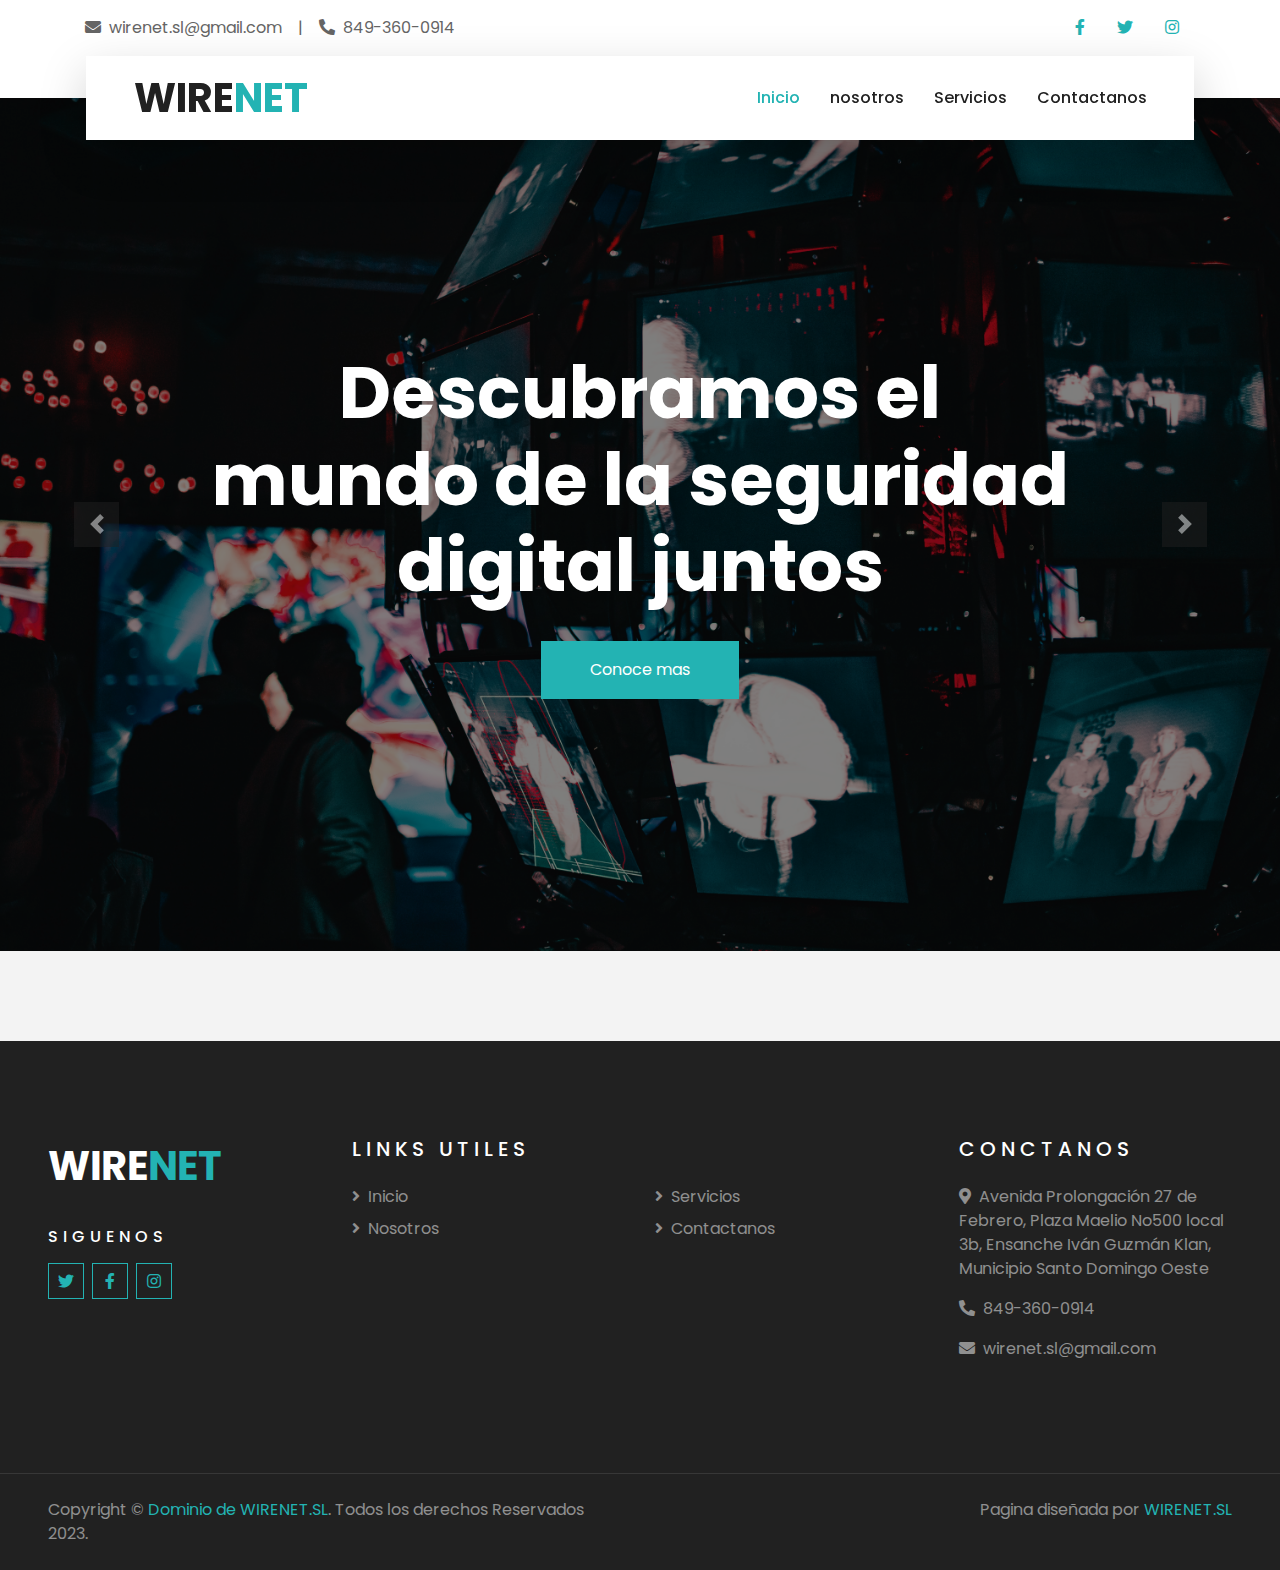
<file: index.html>
<!DOCTYPE html>
<html lang="en">

<head>
    <meta charset="utf-8">
    <title>WIRENET</title>
    <meta content="width=device-width, initial-scale=1.0" name="viewport">
    <meta content="Free HTML Templates" name="keywords">
    <meta content="Free HTML Templates" name="description">

    <!-- Favicon -->
    <link href="img/favicon.ico" rel="icon">

    <!-- Google Web Fonts -->
    <link rel="preconnect" href="https://fonts.gstatic.com">
    <link href="https://fonts.googleapis.com/css2?family=Poppins:wght@400;500;600;700&display=swap" rel="stylesheet"> 

    <!-- Font Awesome -->
    <link href="https://cdnjs.cloudflare.com/ajax/libs/font-awesome/5.10.0/css/all.min.css" rel="stylesheet">

    <!-- Libraries Stylesheet -->
    <link href="lib/owlcarousel/assets/owl.carousel.min.css" rel="stylesheet">
    <link href="lib/tempusdominus/css/tempusdominus-bootstrap-4.min.css" rel="stylesheet" />

    <!-- Customized Bootstrap Stylesheet -->
    <link href="css/style.css" rel="stylesheet">
</head>

<body>
    <!-- Topbar Start -->
    <div class="container-fluid bg-light pt-3 d-none d-lg-block">
        <div class="container">
            <div class="row">
                <div class="col-lg-6 text-center text-lg-left mb-2 mb-lg-0">
                    <div class="d-inline-flex align-items-center">
                        <p><i class="fa fa-envelope mr-2"></i>wirenet.sl@gmail.com</p>
                        <p class="text-body px-3">|</p>
                        <p><i class="fa fa-phone-alt mr-2"></i>849-360-0914
                        </p>
                    </div>
                </div>
                <div class="col-lg-6 text-center text-lg-right">
                    <div class="d-inline-flex align-items-center">
                        <a class="text-primary px-3" href="https://www.facebook.com/profile.php?id=100092242234582">
                            <i class="fab fa-facebook-f"></i>
                        </a>
                        <a class="text-primary px-3" href="https://twitter.com/WirenetSL">
                            <i class="fab fa-twitter"></i>
                        </a>
                        <a class="text-primary px-3" href="https://www.instagram.com/wirenet.sl/">
                            <i class="fab fa-instagram"></i>
                        </a>
                    </div>
                </div>
            </div>
        </div>
    </div>
    <!-- Topbar End -->


    <!-- Navbar Start -->
    <div class="container-fluid position-relative nav-bar p-0">
        <div class="container-lg position-relative p-0 px-lg-3" style="z-index: 9;">
            <nav class="navbar navbar-expand-lg bg-light navbar-light shadow-lg py-3 py-lg-0 pl-3 pl-lg-5">
                <a href="" class="navbar-brand">
                    <h1 class="m-0 text-primary"><span class="text-dark">WIRE</span>NET</h1>
                </a>
                <button type="button" class="navbar-toggler" data-toggle="collapse" data-target="#navbarCollapse">
                    <span class="navbar-toggler-icon"></span>
                </button>
                <div class="collapse navbar-collapse justify-content-between px-3" id="navbarCollapse">
                    <div class="navbar-nav ml-auto py-0">
                        <a href="index.html" class="nav-item nav-link active">Inicio</a>
                        <a href="about.html" class="nav-item nav-link">nosotros</a>
                        <a href="service.html" class="nav-item nav-link">Servicios</a>
                        <a href="contact.html" class="nav-item nav-link">Contactanos</a>
                        </div>
                    </div>
                </div>
            </nav>
        </div>
    </div>
    <!-- Navbar End -->


    <!-- Carousel Start -->
    <div class="container-fluid p-0">
        <div id="header-carousel" class="carousel slide" data-ride="carousel">
            <div class="carousel-inner">
                <div class="carousel-item active">
                    <img class="w-100" src="img/maxim-hopman-IayKLkmz6g0-unsplash.jpg" alt="Image">
                    <div class="carousel-caption d-flex flex-column align-items-center justify-content-center">
                        <div class="p-3" style="max-width: 900px;">

                            <h1 class="display-3 text-white mb-md-4">Descubramos el mundo de la seguridad digital juntos</h1>
                            <a href="about.html" class="btn btn-primary py-md-3 px-md-5 mt-2">Conoce mas</a>
                        </div>
                    </div>
                </div>
                <div class="carousel-item">
                    <img class="w-100" src="img/taylor-vick-M5tzZtFCOfs-unsplash.jpg" alt="Image">
                    <div class="carousel-caption d-flex flex-column align-items-center justify-content-center">
                        <div class="p-3" style="max-width: 900px;">
                            <h1 class="display-3 text-white mb-md-4">Donde te aseguramos una mejor experiencia de internet y seguridad</h1>
                            <a href="about.html" class="btn btn-primary py-md-3 px-md-5 mt-2">Conoce mas</a>
                        </div>
                    </div>
                </div>
            </div>
            <a class="carousel-control-prev" href="#header-carousel" data-slide="prev">
                <div class="btn btn-dark" style="width: 45px; height: 45px;">
                    <span class="carousel-control-prev-icon mb-n2"></span>
                </div>
            </a>
            <a class="carousel-control-next" href="#header-carousel" data-slide="next">
                <div class="btn btn-dark" style="width: 45px; height: 45px;">
                    <span class="carousel-control-next-icon mb-n2"></span>
                </div>
            </a>
        </div>
    </div>
    <!-- Carousel End -->

    

    <!-- Footer Start -->
    <div class="container-fluid bg-dark text-white-50 py-5 px-sm-3 px-lg-5" style="margin-top: 90px; height: auto;">
        <div class="row pt-5">
            <div class="col-lg-3 col-md-6 mb-5">
                <a href="" class="navbar-brand">
                    <h1 class="text-primary"><span class="text-white">WIRE</span>NET</h1>
                </a>
                
                <h6 class="text-white text-uppercase mt-4 mb-3" style="letter-spacing: 5px;">Siguenos</h6>
                <div class="d-flex justify-content-start">
                    <a class="btn btn-outline-primary btn-square mr-2" href="https://twitter.com/WirenetSL"><i class="fab fa-twitter"></i></a>
                    <a class="btn btn-outline-primary btn-square mr-2" href="https://www.facebook.com/profile.php?id=100092242234582"><i class="fab fa-facebook-f"></i></a>
                    <a class="btn btn-outline-primary btn-square" href="https://www.instagram.com/wirenet.sl/"><i class="fab fa-instagram"></i></a>
                </div>
            </div>
            <div class="col-lg-3 col-md-6 mb-5">
                <h5 class="text-white text-uppercase mb-4" style="letter-spacing: 5px;">Links Utiles</h5>
                <div class="d-flex flex-column justify-content-start">
                    <a class="text-white-50 mb-2" href="index.html"><i class="fa fa-angle-right mr-2"></i>Inicio</a>
                    <a class="text-white-50 mb-2" href="about.html"><i class="fa fa-angle-right mr-2"></i>Nosotros</a>
                </div>
            </div>
            <div class="col-lg-3 col-md-6 mb-5">
                <br>
                <h5 class="text-white text-uppercase mb-4" style="letter-spacing: 5px;"></h5>
                <div class="d-flex flex-column justify-content-start">
                    <a class="text-white-50 mb-2" href="service.html"><i class="fa fa-angle-right mr-2"></i>Servicios</a>
                    <a class="text-white-50 mb-2" href="contact.html"><i class="fa fa-angle-right mr-2"></i>Contactanos</a>
                </div>
            </div>
            <div class="col-lg-3 col-md-6 mb-5">
                <h5 class="text-white text-uppercase mb-4" style="letter-spacing: 5px;">Conctanos</h5>
                <p><i class="fa fa-map-marker-alt mr-2"></i>Avenida Prolongación 27 de Febrero, Plaza Maelio No500 local 3b, Ensanche Iván Guzmán Klan, Municipio Santo Domingo Oeste</p>
                <p><i class="fa fa-phone-alt mr-2"></i>849-360-0914</p>
                <p><i class="fa fa-envelope mr-2"></i>wirenet.sl@gmail.com</p>
                
            </div>
        </div>
    </div>
    <div class="container-fluid bg-dark text-white border-top py-4 px-sm-3 px-md-5" style="border-color: rgba(256, 256, 256, .1) !important;">
        <div class="row">
            <div class="col-lg-6 text-center text-md-left mb-3 mb-md-0">
                <p class="m-0 text-white-50">Copyright &copy; <a href="#">Dominio de WIRENET.SL</a>. Todos los derechos Reservados 2023.</a>
                </p>
            </div>
            <div class="col-lg-6 text-center text-md-right">
                <p class="m-0 text-white-50">Pagina diseñada por<a href="https://htmlcodex.com"> WIRENET.SL</a>
                </p>
            </div>
        </div>
    </div>
    <!-- Footer End -->


    <!-- Back to Top -->
    <a href="#" class="btn btn-lg btn-primary btn-lg-square back-to-top"><i class="fa fa-angle-double-up"></i></a>


    <!-- JavaScript Libraries -->
    <script src="https://code.jquery.com/jquery-3.4.1.min.js"></script>
    <script src="https://stackpath.bootstrapcdn.com/bootstrap/4.4.1/js/bootstrap.bundle.min.js"></script>
    <script src="lib/easing/easing.min.js"></script>
    <script src="lib/owlcarousel/owl.carousel.min.js"></script>
    <script src="lib/tempusdominus/js/moment.min.js"></script>
    <script src="lib/tempusdominus/js/moment-timezone.min.js"></script>
    <script src="lib/tempusdominus/js/tempusdominus-bootstrap-4.min.js"></script>

    <!-- Contact Javascript File -->
    <script src="mail/jqBootstrapValidation.min.js"></script>
    <script src="mail/contact.js"></script>

    <!-- Template Javascript -->
    <script src="js/main.js"></script>
</body>

</html>
</file>
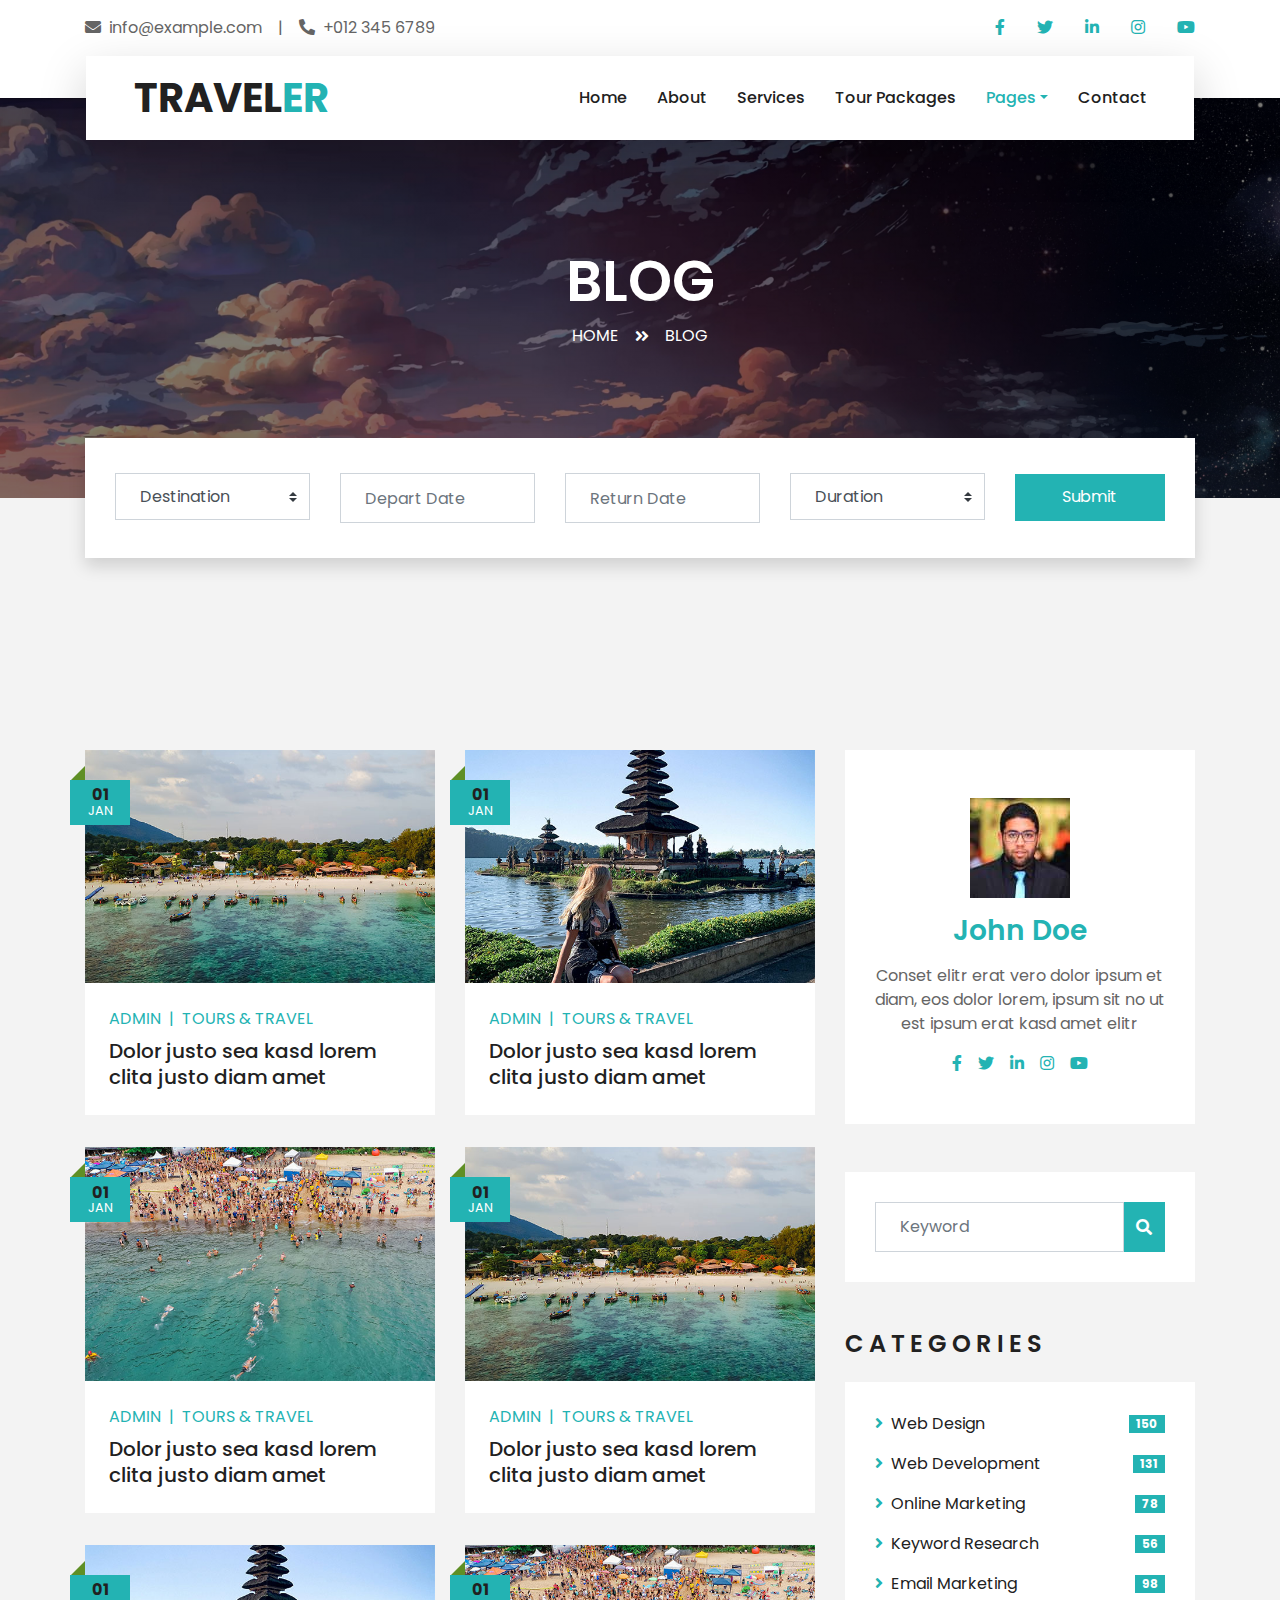
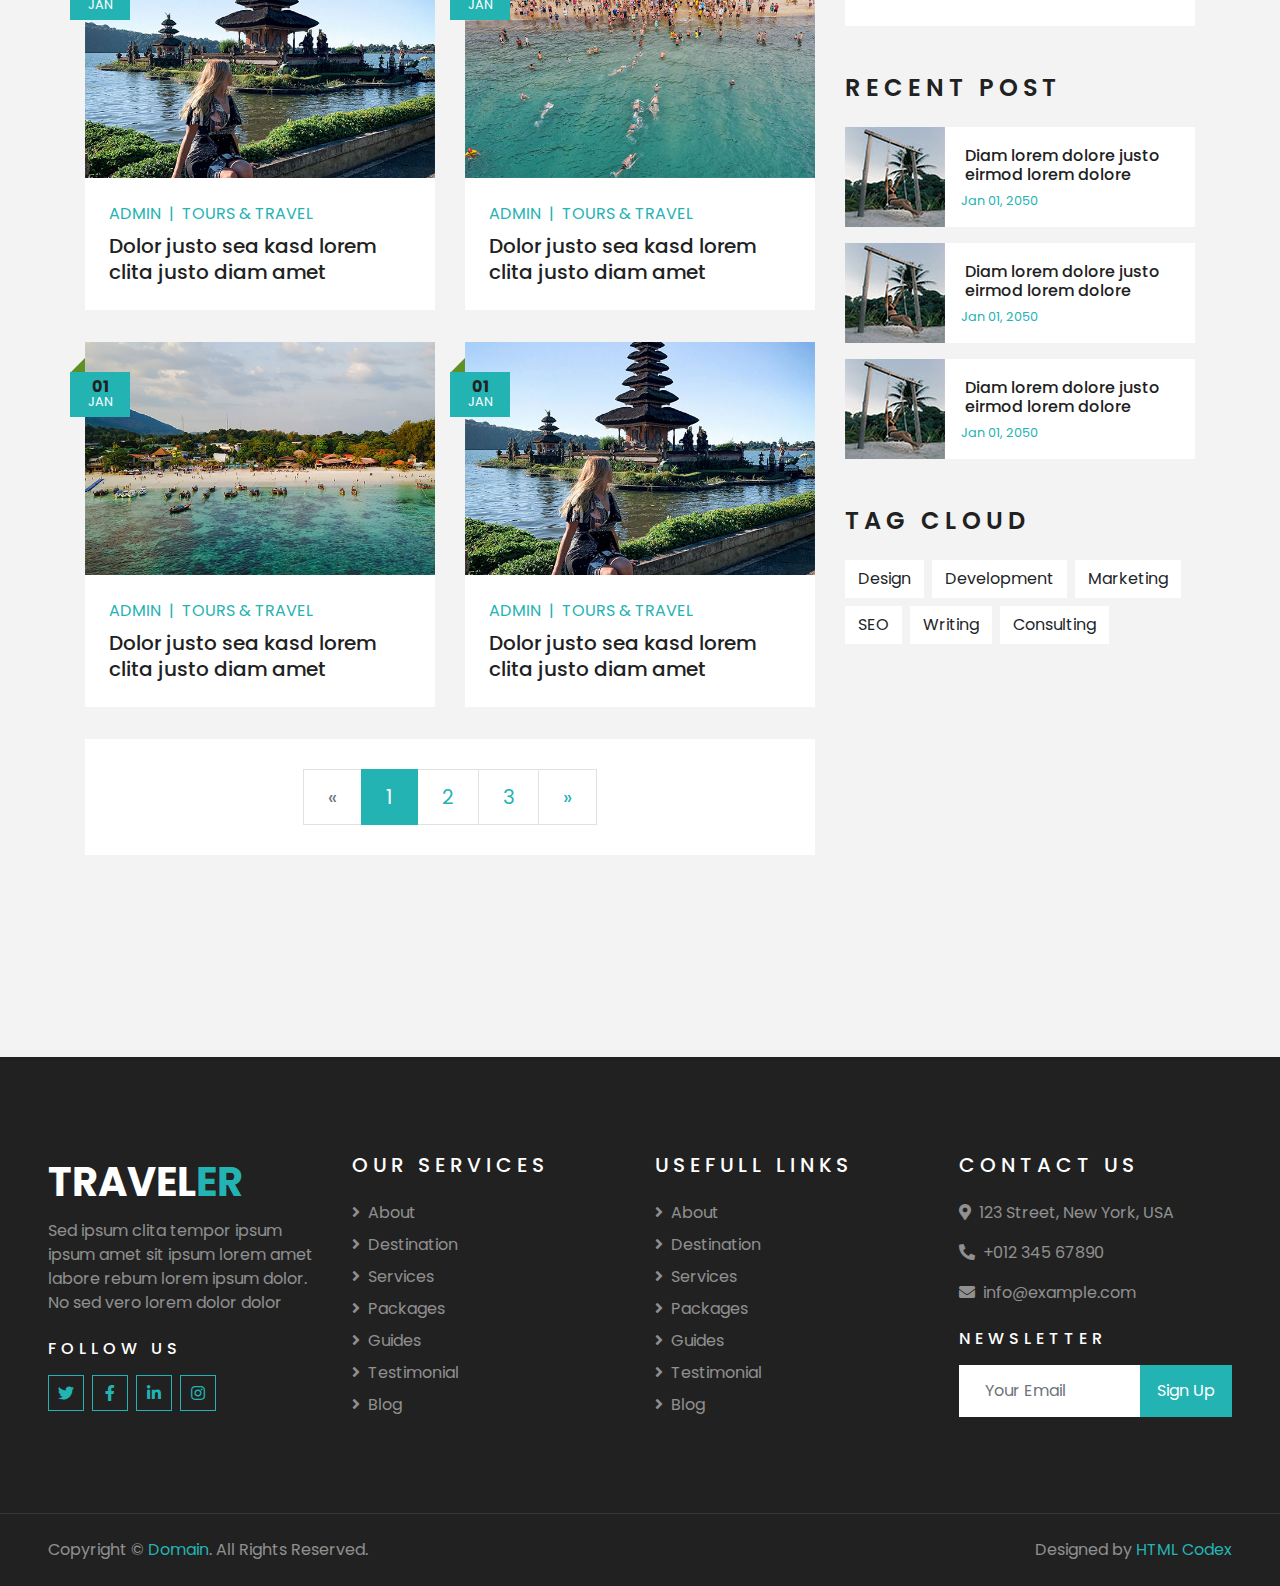
<file: blog.html>
<!DOCTYPE html>
<html lang="en">

<head>
    <meta charset="utf-8">
    <title>TRAVELER - Free Travel Website Template</title>
    <meta content="width=device-width, initial-scale=1.0" name="viewport">
    <meta content="Free HTML Templates" name="keywords">
    <meta content="Free HTML Templates" name="description">

    <!-- Favicon -->
    <link href="img/favicon.ico" rel="icon">

    <!-- Google Web Fonts -->
    <link rel="preconnect" href="https://fonts.gstatic.com">
    <link href="https://fonts.googleapis.com/css2?family=Poppins:wght@400;500;600;700&display=swap" rel="stylesheet"> 

    <!-- Font Awesome -->
    <link href="https://cdnjs.cloudflare.com/ajax/libs/font-awesome/5.10.0/css/all.min.css" rel="stylesheet">

    <!-- Libraries Stylesheet -->
    <link href="lib/owlcarousel/assets/owl.carousel.min.css" rel="stylesheet">
    <link href="lib/tempusdominus/css/tempusdominus-bootstrap-4.min.css" rel="stylesheet" />

    <!-- Customized Bootstrap Stylesheet -->
    <link href="css/style.css" rel="stylesheet">
</head>

<body>
    <!-- Topbar Start -->
    <div class="container-fluid bg-light pt-3 d-none d-lg-block">
        <div class="container">
            <div class="row">
                <div class="col-lg-6 text-center text-lg-left mb-2 mb-lg-0">
                    <div class="d-inline-flex align-items-center">
                        <p><i class="fa fa-envelope mr-2"></i>info@example.com</p>
                        <p class="text-body px-3">|</p>
                        <p><i class="fa fa-phone-alt mr-2"></i>+012 345 6789</p>
                    </div>
                </div>
                <div class="col-lg-6 text-center text-lg-right">
                    <div class="d-inline-flex align-items-center">
                        <a class="text-primary px-3" href="">
                            <i class="fab fa-facebook-f"></i>
                        </a>
                        <a class="text-primary px-3" href="">
                            <i class="fab fa-twitter"></i>
                        </a>
                        <a class="text-primary px-3" href="">
                            <i class="fab fa-linkedin-in"></i>
                        </a>
                        <a class="text-primary px-3" href="">
                            <i class="fab fa-instagram"></i>
                        </a>
                        <a class="text-primary pl-3" href="">
                            <i class="fab fa-youtube"></i>
                        </a>
                    </div>
                </div>
            </div>
        </div>
    </div>
    <!-- Topbar End -->


    <!-- Navbar Start -->
    <div class="container-fluid position-relative nav-bar p-0">
        <div class="container-lg position-relative p-0 px-lg-3" style="z-index: 9;">
            <nav class="navbar navbar-expand-lg bg-light navbar-light shadow-lg py-3 py-lg-0 pl-3 pl-lg-5">
                <a href="" class="navbar-brand">
                    <h1 class="m-0 text-primary"><span class="text-dark">TRAVEL</span>ER</h1>
                </a>
                <button type="button" class="navbar-toggler" data-toggle="collapse" data-target="#navbarCollapse">
                    <span class="navbar-toggler-icon"></span>
                </button>
                <div class="collapse navbar-collapse justify-content-between px-3" id="navbarCollapse">
                    <div class="navbar-nav ml-auto py-0">
                        <a href="index.html" class="nav-item nav-link">Home</a>
                        <a href="about.html" class="nav-item nav-link">About</a>
                        <a href="service.html" class="nav-item nav-link">Services</a>
                        <a href="package.html" class="nav-item nav-link">Tour Packages</a>
                        <div class="nav-item dropdown">
                            <a href="#" class="nav-link dropdown-toggle active" data-toggle="dropdown">Pages</a>
                            <div class="dropdown-menu border-0 rounded-0 m-0">
                                <a href="blog.html" class="dropdown-item active">Blog Grid</a>
                                <a href="single.html" class="dropdown-item">Blog Detail</a>
                                <a href="destination.html" class="dropdown-item">Destination</a>
                                <a href="guide.html" class="dropdown-item">Travel Guides</a>
                                <a href="testimonial.html" class="dropdown-item">Testimonial</a>
                            </div>
                        </div>
                        <a href="contact.html" class="nav-item nav-link">Contact</a>
                    </div>
                </div>
            </nav>
        </div>
    </div>
    <!-- Navbar End -->


    <!-- Header Start -->
    <div class="container-fluid page-header">
        <div class="container">
            <div class="d-flex flex-column align-items-center justify-content-center" style="min-height: 400px">
                <h3 class="display-4 text-white text-uppercase">Blog</h3>
                <div class="d-inline-flex text-white">
                    <p class="m-0 text-uppercase"><a class="text-white" href="">Home</a></p>
                    <i class="fa fa-angle-double-right pt-1 px-3"></i>
                    <p class="m-0 text-uppercase">Blog</p>
                </div>
            </div>
        </div>
    </div>
    <!-- Header End -->


    <!-- Booking Start -->
    <div class="container-fluid booking mt-5 pb-5">
        <div class="container pb-5">
            <div class="bg-light shadow" style="padding: 30px;">
                <div class="row align-items-center" style="min-height: 60px;">
                    <div class="col-md-10">
                        <div class="row">
                            <div class="col-md-3">
                                <div class="mb-3 mb-md-0">
                                    <select class="custom-select px-4" style="height: 47px;">
                                        <option selected>Destination</option>
                                        <option value="1">Destination 1</option>
                                        <option value="2">Destination 1</option>
                                        <option value="3">Destination 1</option>
                                    </select>
                                </div>
                            </div>
                            <div class="col-md-3">
                                <div class="mb-3 mb-md-0">
                                    <div class="date" id="date1" data-target-input="nearest">
                                        <input type="text" class="form-control p-4 datetimepicker-input" placeholder="Depart Date" data-target="#date1" data-toggle="datetimepicker"/>
                                    </div>
                                </div>
                            </div>
                            <div class="col-md-3">
                                <div class="mb-3 mb-md-0">
                                    <div class="date" id="date2" data-target-input="nearest">
                                        <input type="text" class="form-control p-4 datetimepicker-input" placeholder="Return Date" data-target="#date2" data-toggle="datetimepicker"/>
                                    </div>
                                </div>
                            </div>
                            <div class="col-md-3">
                                <div class="mb-3 mb-md-0">
                                    <select class="custom-select px-4" style="height: 47px;">
                                        <option selected>Duration</option>
                                        <option value="1">Duration 1</option>
                                        <option value="2">Duration 1</option>
                                        <option value="3">Duration 1</option>
                                    </select>
                                </div>
                            </div>
                        </div>
                    </div>
                    <div class="col-md-2">
                        <button class="btn btn-primary btn-block" type="submit" style="height: 47px; margin-top: -2px;">Submit</button>
                    </div>
                </div>
            </div>
        </div>
    </div>
    <!-- Booking End -->


    <!-- Blog Start -->
    <div class="container-fluid py-5">
        <div class="container py-5">
            <div class="row">
                <div class="col-lg-8">
                    <div class="row pb-3">
                        <div class="col-md-6 mb-4 pb-2">
                            <div class="blog-item">
                                <div class="position-relative">
                                    <img class="img-fluid w-100" src="img/blog-1.jpg" alt="">
                                    <div class="blog-date">
                                        <h6 class="font-weight-bold mb-n1">01</h6>
                                        <small class="text-white text-uppercase">Jan</small>
                                    </div>
                                </div>
                                <div class="bg-white p-4">
                                    <div class="d-flex mb-2">
                                        <a class="text-primary text-uppercase text-decoration-none" href="">Admin</a>
                                        <span class="text-primary px-2">|</span>
                                        <a class="text-primary text-uppercase text-decoration-none" href="">Tours & Travel</a>
                                    </div>
                                    <a class="h5 m-0 text-decoration-none" href="">Dolor justo sea kasd lorem clita justo diam amet</a>
                                </div>
                            </div>
                        </div>
                        <div class="col-md-6 mb-4 pb-2">
                            <div class="blog-item">
                                <div class="position-relative">
                                    <img class="img-fluid w-100" src="img/blog-2.jpg" alt="">
                                    <div class="blog-date">
                                        <h6 class="font-weight-bold mb-n1">01</h6>
                                        <small class="text-white text-uppercase">Jan</small>
                                    </div>
                                </div>
                                <div class="bg-white p-4">
                                    <div class="d-flex mb-2">
                                        <a class="text-primary text-uppercase text-decoration-none" href="">Admin</a>
                                        <span class="text-primary px-2">|</span>
                                        <a class="text-primary text-uppercase text-decoration-none" href="">Tours & Travel</a>
                                    </div>
                                    <a class="h5 m-0 text-decoration-none" href="">Dolor justo sea kasd lorem clita justo diam amet</a>
                                </div>
                            </div>
                        </div>
                        <div class="col-md-6 mb-4 pb-2">
                            <div class="blog-item">
                                <div class="position-relative">
                                    <img class="img-fluid w-100" src="img/blog-3.jpg" alt="">
                                    <div class="blog-date">
                                        <h6 class="font-weight-bold mb-n1">01</h6>
                                        <small class="text-white text-uppercase">Jan</small>
                                    </div>
                                </div>
                                <div class="bg-white p-4">
                                    <div class="d-flex mb-2">
                                        <a class="text-primary text-uppercase text-decoration-none" href="">Admin</a>
                                        <span class="text-primary px-2">|</span>
                                        <a class="text-primary text-uppercase text-decoration-none" href="">Tours & Travel</a>
                                    </div>
                                    <a class="h5 m-0 text-decoration-none" href="">Dolor justo sea kasd lorem clita justo diam amet</a>
                                </div>
                            </div>
                        </div>
                        <div class="col-md-6 mb-4 pb-2">
                            <div class="blog-item">
                                <div class="position-relative">
                                    <img class="img-fluid w-100" src="img/blog-1.jpg" alt="">
                                    <div class="blog-date">
                                        <h6 class="font-weight-bold mb-n1">01</h6>
                                        <small class="text-white text-uppercase">Jan</small>
                                    </div>
                                </div>
                                <div class="bg-white p-4">
                                    <div class="d-flex mb-2">
                                        <a class="text-primary text-uppercase text-decoration-none" href="">Admin</a>
                                        <span class="text-primary px-2">|</span>
                                        <a class="text-primary text-uppercase text-decoration-none" href="">Tours & Travel</a>
                                    </div>
                                    <a class="h5 m-0 text-decoration-none" href="">Dolor justo sea kasd lorem clita justo diam amet</a>
                                </div>
                            </div>
                        </div>
                        <div class="col-md-6 mb-4 pb-2">
                            <div class="blog-item">
                                <div class="position-relative">
                                    <img class="img-fluid w-100" src="img/blog-2.jpg" alt="">
                                    <div class="blog-date">
                                        <h6 class="font-weight-bold mb-n1">01</h6>
                                        <small class="text-white text-uppercase">Jan</small>
                                    </div>
                                </div>
                                <div class="bg-white p-4">
                                    <div class="d-flex mb-2">
                                        <a class="text-primary text-uppercase text-decoration-none" href="">Admin</a>
                                        <span class="text-primary px-2">|</span>
                                        <a class="text-primary text-uppercase text-decoration-none" href="">Tours & Travel</a>
                                    </div>
                                    <a class="h5 m-0 text-decoration-none" href="">Dolor justo sea kasd lorem clita justo diam amet</a>
                                </div>
                            </div>
                        </div>
                        <div class="col-md-6 mb-4 pb-2">
                            <div class="blog-item">
                                <div class="position-relative">
                                    <img class="img-fluid w-100" src="img/blog-3.jpg" alt="">
                                    <div class="blog-date">
                                        <h6 class="font-weight-bold mb-n1">01</h6>
                                        <small class="text-white text-uppercase">Jan</small>
                                    </div>
                                </div>
                                <div class="bg-white p-4">
                                    <div class="d-flex mb-2">
                                        <a class="text-primary text-uppercase text-decoration-none" href="">Admin</a>
                                        <span class="text-primary px-2">|</span>
                                        <a class="text-primary text-uppercase text-decoration-none" href="">Tours & Travel</a>
                                    </div>
                                    <a class="h5 m-0 text-decoration-none" href="">Dolor justo sea kasd lorem clita justo diam amet</a>
                                </div>
                            </div>
                        </div>
                        <div class="col-md-6 mb-4 pb-2">
                            <div class="blog-item">
                                <div class="position-relative">
                                    <img class="img-fluid w-100" src="img/blog-1.jpg" alt="">
                                    <div class="blog-date">
                                        <h6 class="font-weight-bold mb-n1">01</h6>
                                        <small class="text-white text-uppercase">Jan</small>
                                    </div>
                                </div>
                                <div class="bg-white p-4">
                                    <div class="d-flex mb-2">
                                        <a class="text-primary text-uppercase text-decoration-none" href="">Admin</a>
                                        <span class="text-primary px-2">|</span>
                                        <a class="text-primary text-uppercase text-decoration-none" href="">Tours & Travel</a>
                                    </div>
                                    <a class="h5 m-0 text-decoration-none" href="">Dolor justo sea kasd lorem clita justo diam amet</a>
                                </div>
                            </div>
                        </div>
                        <div class="col-md-6 mb-4 pb-2">
                            <div class="blog-item">
                                <div class="position-relative">
                                    <img class="img-fluid w-100" src="img/blog-2.jpg" alt="">
                                    <div class="blog-date">
                                        <h6 class="font-weight-bold mb-n1">01</h6>
                                        <small class="text-white text-uppercase">Jan</small>
                                    </div>
                                </div>
                                <div class="bg-white p-4">
                                    <div class="d-flex mb-2">
                                        <a class="text-primary text-uppercase text-decoration-none" href="">Admin</a>
                                        <span class="text-primary px-2">|</span>
                                        <a class="text-primary text-uppercase text-decoration-none" href="">Tours & Travel</a>
                                    </div>
                                    <a class="h5 m-0 text-decoration-none" href="">Dolor justo sea kasd lorem clita justo diam amet</a>
                                </div>
                            </div>
                        </div>
                        <div class="col-12">
                            <nav aria-label="Page navigation">
                                <ul class="pagination pagination-lg justify-content-center bg-white mb-0" style="padding: 30px;">
                                  <li class="page-item disabled">
                                    <a class="page-link" href="#" aria-label="Previous">
                                      <span aria-hidden="true">&laquo;</span>
                                      <span class="sr-only">Previous</span>
                                    </a>
                                  </li>
                                  <li class="page-item active"><a class="page-link" href="#">1</a></li>
                                  <li class="page-item"><a class="page-link" href="#">2</a></li>
                                  <li class="page-item"><a class="page-link" href="#">3</a></li>
                                  <li class="page-item">
                                    <a class="page-link" href="#" aria-label="Next">
                                      <span aria-hidden="true">&raquo;</span>
                                      <span class="sr-only">Next</span>
                                    </a>
                                  </li>
                                </ul>
                              </nav>
                        </div>
                    </div>
                </div>
    
                <div class="col-lg-4 mt-5 mt-lg-0">
                    <!-- Author Bio -->
                    <div class="d-flex flex-column text-center bg-white mb-5 py-5 px-4">
                        <img src="img/user.jpg" class="img-fluid mx-auto mb-3" style="width: 100px;">
                        <h3 class="text-primary mb-3">John Doe</h3>
                        <p>Conset elitr erat vero dolor ipsum et diam, eos dolor lorem, ipsum sit no ut est  ipsum erat kasd amet elitr</p>
                        <div class="d-flex justify-content-center">
                            <a class="text-primary px-2" href="">
                                <i class="fab fa-facebook-f"></i>
                            </a>
                            <a class="text-primary px-2" href="">
                                <i class="fab fa-twitter"></i>
                            </a>
                            <a class="text-primary px-2" href="">
                                <i class="fab fa-linkedin-in"></i>
                            </a>
                            <a class="text-primary px-2" href="">
                                <i class="fab fa-instagram"></i>
                            </a>
                            <a class="text-primary px-2" href="">
                                <i class="fab fa-youtube"></i>
                            </a>
                        </div>
                    </div>
    
                    <!-- Search Form -->
                    <div class="mb-5">
                        <div class="bg-white" style="padding: 30px;">
                            <div class="input-group">
                                <input type="text" class="form-control p-4" placeholder="Keyword">
                                <div class="input-group-append">
                                    <span class="input-group-text bg-primary border-primary text-white"><i
                                            class="fa fa-search"></i></span>
                                </div>
                            </div>
                        </div>
                    </div>

                    <!-- Category List -->
                    <div class="mb-5">
                        <h4 class="text-uppercase mb-4" style="letter-spacing: 5px;">Categories</h4>
                        <div class="bg-white" style="padding: 30px;">
                            <ul class="list-inline m-0">
                                <li class="mb-3 d-flex justify-content-between align-items-center">
                                    <a class="text-dark" href="#"><i class="fa fa-angle-right text-primary mr-2"></i>Web
                                        Design</a>
                                    <span class="badge badge-primary badge-pill">150</span>
                                </li>
                                <li class="mb-3 d-flex justify-content-between align-items-center">
                                    <a class="text-dark" href="#"><i class="fa fa-angle-right text-primary mr-2"></i>Web
                                        Development</a>
                                    <span class="badge badge-primary badge-pill">131</span>
                                </li>
                                <li class="mb-3 d-flex justify-content-between align-items-center">
                                    <a class="text-dark" href="#"><i
                                            class="fa fa-angle-right text-primary mr-2"></i>Online Marketing</a>
                                    <span class="badge badge-primary badge-pill">78</span>
                                </li>
                                <li class="mb-3 d-flex justify-content-between align-items-center">
                                    <a class="text-dark" href="#"><i
                                            class="fa fa-angle-right text-primary mr-2"></i>Keyword Research</a>
                                    <span class="badge badge-primary badge-pill">56</span>
                                </li>
                                <li class="d-flex justify-content-between align-items-center">
                                    <a class="text-dark" href="#"><i
                                            class="fa fa-angle-right text-primary mr-2"></i>Email Marketing</a>
                                    <span class="badge badge-primary badge-pill">98</span>
                                </li>
                            </ul>
                        </div>
                    </div>
    
                    <!-- Recent Post -->
                    <div class="mb-5">
                        <h4 class="text-uppercase mb-4" style="letter-spacing: 5px;">Recent Post</h4>
                        <a class="d-flex align-items-center text-decoration-none bg-white mb-3" href="">
                            <img class="img-fluid" src="img/blog-100x100.jpg" alt="">
                            <div class="pl-3">
                                <h6 class="m-1">Diam lorem dolore justo eirmod lorem dolore</h6>
                                <small>Jan 01, 2050</small>
                            </div>
                        </a>
                        <a class="d-flex align-items-center text-decoration-none bg-white mb-3" href="">
                            <img class="img-fluid" src="img/blog-100x100.jpg" alt="">
                            <div class="pl-3">
                                <h6 class="m-1">Diam lorem dolore justo eirmod lorem dolore</h6>
                                <small>Jan 01, 2050</small>
                            </div>
                        </a>
                        <a class="d-flex align-items-center text-decoration-none bg-white mb-3" href="">
                            <img class="img-fluid" src="img/blog-100x100.jpg" alt="">
                            <div class="pl-3">
                                <h6 class="m-1">Diam lorem dolore justo eirmod lorem dolore</h6>
                                <small>Jan 01, 2050</small>
                            </div>
                        </a>
                    </div>
    
                    <!-- Tag Cloud -->
                    <div class="mb-5">
                        <h4 class="text-uppercase mb-4" style="letter-spacing: 5px;">Tag Cloud</h4>
                        <div class="d-flex flex-wrap m-n1">
                            <a href="" class="btn btn-light m-1">Design</a>
                            <a href="" class="btn btn-light m-1">Development</a>
                            <a href="" class="btn btn-light m-1">Marketing</a>
                            <a href="" class="btn btn-light m-1">SEO</a>
                            <a href="" class="btn btn-light m-1">Writing</a>
                            <a href="" class="btn btn-light m-1">Consulting</a>
                        </div>
                    </div>
                </div>
            </div>
        </div>
    </div>
    <!-- Blog End -->


    <!-- Footer Start -->
    <div class="container-fluid bg-dark text-white-50 py-5 px-sm-3 px-lg-5" style="margin-top: 90px;">
        <div class="row pt-5">
            <div class="col-lg-3 col-md-6 mb-5">
                <a href="" class="navbar-brand">
                    <h1 class="text-primary"><span class="text-white">TRAVEL</span>ER</h1>
                </a>
                <p>Sed ipsum clita tempor ipsum ipsum amet sit ipsum lorem amet labore rebum lorem ipsum dolor. No sed vero lorem dolor dolor</p>
                <h6 class="text-white text-uppercase mt-4 mb-3" style="letter-spacing: 5px;">Follow Us</h6>
                <div class="d-flex justify-content-start">
                    <a class="btn btn-outline-primary btn-square mr-2" href="#"><i class="fab fa-twitter"></i></a>
                    <a class="btn btn-outline-primary btn-square mr-2" href="#"><i class="fab fa-facebook-f"></i></a>
                    <a class="btn btn-outline-primary btn-square mr-2" href="#"><i class="fab fa-linkedin-in"></i></a>
                    <a class="btn btn-outline-primary btn-square" href="#"><i class="fab fa-instagram"></i></a>
                </div>
            </div>
            <div class="col-lg-3 col-md-6 mb-5">
                <h5 class="text-white text-uppercase mb-4" style="letter-spacing: 5px;">Our Services</h5>
                <div class="d-flex flex-column justify-content-start">
                    <a class="text-white-50 mb-2" href="#"><i class="fa fa-angle-right mr-2"></i>About</a>
                    <a class="text-white-50 mb-2" href="#"><i class="fa fa-angle-right mr-2"></i>Destination</a>
                    <a class="text-white-50 mb-2" href="#"><i class="fa fa-angle-right mr-2"></i>Services</a>
                    <a class="text-white-50 mb-2" href="#"><i class="fa fa-angle-right mr-2"></i>Packages</a>
                    <a class="text-white-50 mb-2" href="#"><i class="fa fa-angle-right mr-2"></i>Guides</a>
                    <a class="text-white-50 mb-2" href="#"><i class="fa fa-angle-right mr-2"></i>Testimonial</a>
                    <a class="text-white-50" href="#"><i class="fa fa-angle-right mr-2"></i>Blog</a>
                </div>
            </div>
            <div class="col-lg-3 col-md-6 mb-5">
                <h5 class="text-white text-uppercase mb-4" style="letter-spacing: 5px;">Usefull Links</h5>
                <div class="d-flex flex-column justify-content-start">
                    <a class="text-white-50 mb-2" href="#"><i class="fa fa-angle-right mr-2"></i>About</a>
                    <a class="text-white-50 mb-2" href="#"><i class="fa fa-angle-right mr-2"></i>Destination</a>
                    <a class="text-white-50 mb-2" href="#"><i class="fa fa-angle-right mr-2"></i>Services</a>
                    <a class="text-white-50 mb-2" href="#"><i class="fa fa-angle-right mr-2"></i>Packages</a>
                    <a class="text-white-50 mb-2" href="#"><i class="fa fa-angle-right mr-2"></i>Guides</a>
                    <a class="text-white-50 mb-2" href="#"><i class="fa fa-angle-right mr-2"></i>Testimonial</a>
                    <a class="text-white-50" href="#"><i class="fa fa-angle-right mr-2"></i>Blog</a>
                </div>
            </div>
            <div class="col-lg-3 col-md-6 mb-5">
                <h5 class="text-white text-uppercase mb-4" style="letter-spacing: 5px;">Contact Us</h5>
                <p><i class="fa fa-map-marker-alt mr-2"></i>123 Street, New York, USA</p>
                <p><i class="fa fa-phone-alt mr-2"></i>+012 345 67890</p>
                <p><i class="fa fa-envelope mr-2"></i>info@example.com</p>
                <h6 class="text-white text-uppercase mt-4 mb-3" style="letter-spacing: 5px;">Newsletter</h6>
                <div class="w-100">
                    <div class="input-group">
                        <input type="text" class="form-control border-light" style="padding: 25px;" placeholder="Your Email">
                        <div class="input-group-append">
                            <button class="btn btn-primary px-3">Sign Up</button>
                        </div>
                    </div>
                </div>
            </div>
        </div>
    </div>
    <div class="container-fluid bg-dark text-white border-top py-4 px-sm-3 px-md-5" style="border-color: rgba(256, 256, 256, .1) !important;">
        <div class="row">
            <div class="col-lg-6 text-center text-md-left mb-3 mb-md-0">
                <p class="m-0 text-white-50">Copyright &copy; <a href="#">Domain</a>. All Rights Reserved.</a>
                </p>
            </div>
            <div class="col-lg-6 text-center text-md-right">
                <p class="m-0 text-white-50">Designed by <a href="https://htmlcodex.com">HTML Codex</a>
                </p>
            </div>
        </div>
    </div>
    <!-- Footer End -->


    <!-- Back to Top -->
    <a href="#" class="btn btn-lg btn-primary btn-lg-square back-to-top"><i class="fa fa-angle-double-up"></i></a>


    <!-- JavaScript Libraries -->
    <script src="https://code.jquery.com/jquery-3.4.1.min.js"></script>
    <script src="https://stackpath.bootstrapcdn.com/bootstrap/4.4.1/js/bootstrap.bundle.min.js"></script>
    <script src="lib/easing/easing.min.js"></script>
    <script src="lib/owlcarousel/owl.carousel.min.js"></script>
    <script src="lib/tempusdominus/js/moment.min.js"></script>
    <script src="lib/tempusdominus/js/moment-timezone.min.js"></script>
    <script src="lib/tempusdominus/js/tempusdominus-bootstrap-4.min.js"></script>

    <!-- Contact Javascript File -->
    <script src="mail/jqBootstrapValidation.min.js"></script>
    <script src="mail/contact.js"></script>

    <!-- Template Javascript -->
    <script src="js/main.js"></script>
</body>

</html>
</file>
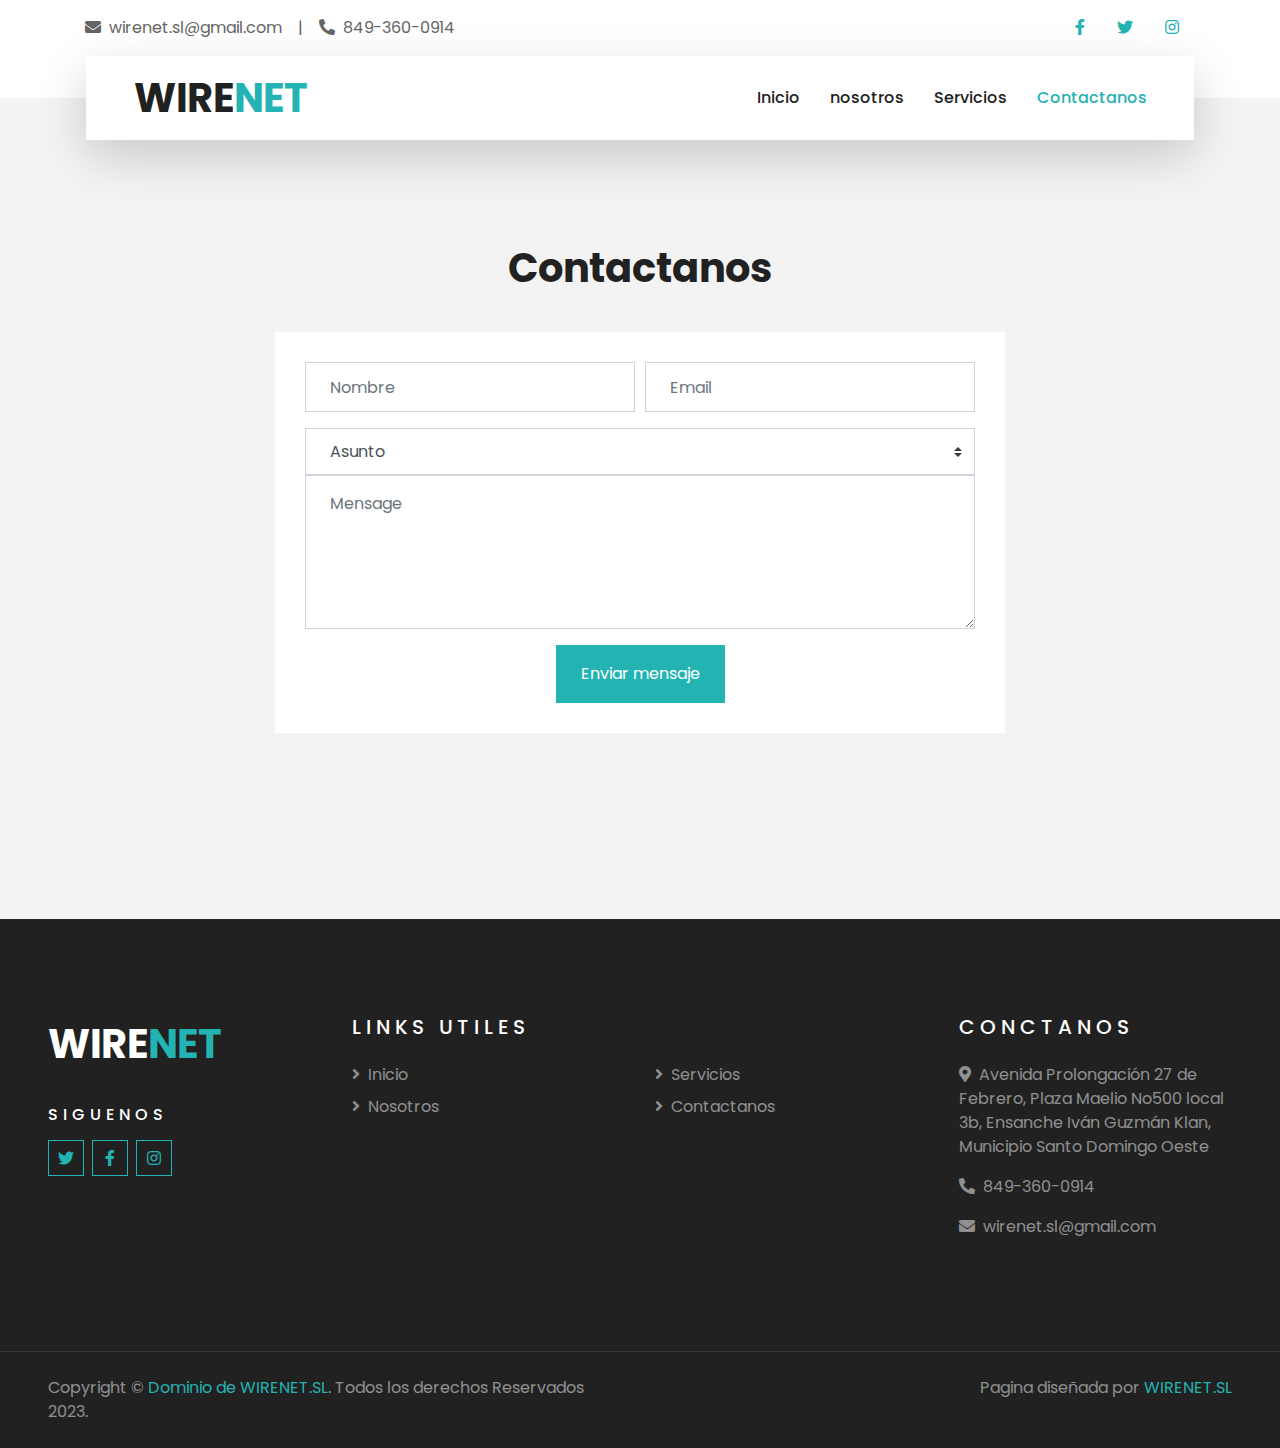
<file: contact.html>
<!DOCTYPE html>
<html lang="en">

<head>
    <meta charset="utf-8">
    <title>WIRENET</title>
    <meta content="width=device-width, initial-scale=1.0" name="viewport">
    <meta content="Free HTML Templates" name="keywords">
    <meta content="Free HTML Templates" name="description">

    <!-- Favicon -->
    <link href="img/favicon.ico" rel="icon">

    <!-- Google Web Fonts -->
    <link rel="preconnect" href="https://fonts.gstatic.com">
    <link href="https://fonts.googleapis.com/css2?family=Poppins:wght@400;500;600;700&display=swap" rel="stylesheet"> 

    <!-- Font Awesome -->
    <link href="https://cdnjs.cloudflare.com/ajax/libs/font-awesome/5.10.0/css/all.min.css" rel="stylesheet">

    <!-- Libraries Stylesheet -->
    <link href="lib/owlcarousel/assets/owl.carousel.min.css" rel="stylesheet">
    <link href="lib/tempusdominus/css/tempusdominus-bootstrap-4.min.css" rel="stylesheet" />

    <!-- Customized Bootstrap Stylesheet -->
    <link href="css/style.css" rel="stylesheet">
</head>

<body>
    <!-- Topbar Start -->
    <div class="container-fluid bg-light pt-3 d-none d-lg-block">
        <div class="container">
            <div class="row">
                <div class="col-lg-6 text-center text-lg-left mb-2 mb-lg-0">
                    <div class="d-inline-flex align-items-center">
                        <p><i class="fa fa-envelope mr-2"></i>wirenet.sl@gmail.com</p>
                        <p class="text-body px-3">|</p>
                        <p><i class="fa fa-phone-alt mr-2"></i>849-360-0914
                        </p>
                    </div>
                </div>
                <div class="col-lg-6 text-center text-lg-right">
                    <div class="d-inline-flex align-items-center">
                        <a class="text-primary px-3" href="https://www.facebook.com/profile.php?id=100092242234582">
                            <i class="fab fa-facebook-f"></i>
                        </a>
                        <a class="text-primary px-3" href="https://twitter.com/WirenetSL">
                            <i class="fab fa-twitter"></i>
                        </a>
                        <a class="text-primary px-3" href="https://www.instagram.com/wirenet.sl/">
                            <i class="fab fa-instagram"></i>
                        </a>
                    </div>
                </div>
            </div>
        </div>
    </div>
    <!-- Topbar End -->


    <!-- Navbar Start -->
    <div class="container-fluid position-relative nav-bar p-0">
        <div class="container-lg position-relative p-0 px-lg-3" style="z-index: 9;">
            <nav class="navbar navbar-expand-lg bg-light navbar-light shadow-lg py-3 py-lg-0 pl-3 pl-lg-5">
                <a href="" class="navbar-brand">
                    <h1 class="m-0 text-primary"><span class="text-dark">WIRE</span>NET</h1>
                </a>
                <button type="button" class="navbar-toggler" data-toggle="collapse" data-target="#navbarCollapse">
                    <span class="navbar-toggler-icon"></span>
                </button>
                <div class="collapse navbar-collapse justify-content-between px-3" id="navbarCollapse">
                    <div class="navbar-nav ml-auto py-0">
                        <a href="index.html" class="nav-item nav-link">Inicio</a>
                        <a href="about.html" class="nav-item nav-link">nosotros</a>
                        <a href="service.html" class="nav-item nav-link">Servicios</a>
                        <a href="contact.html" class="nav-item nav-link active">Contactanos</a>
                        </div>
                    </div>
                </div>
            </nav>
        </div>
    </div>
    <!-- Navbar End -->
    

    <!-- Contact Start -->
    <div class="container-fluid py-5">
        <div class="container py-5">
            <div class="text-center mb-3 pb-3">
                <h6 class="text-primary text-uppercase" style="letter-spacing: 5px;"></h6>
                <h1>Contactanos</h1>
            </div>
            <div class="row justify-content-center">
                <div class="col-lg-8">
                    <div class="contact-form bg-white" style="padding: 30px;">
                        <div id="success"></div>
                        <form name="sentMessage" id="contactForm" novalidate="novalidate">
                            <div class="form-row">
                                <div class="control-group col-sm-6">
                                    <input type="text" class="form-control p-4" id="name" placeholder="Nombre"
                                        required="required" data-validation-required-message="Porfavor ingrese su nombre" />
                                    <p class="help-block text-danger"></p>
                                </div>
                                <div class="control-group col-sm-6">
                                    <input type="email" class="form-control p-4" id="email" placeholder="Email"
                                        required="required" data-validation-required-message="Porfavor introdusca su correo eletronico" />
                                    <p class="help-block text-danger"></p>
                                </div>
                            </div>
                            <div class="control-group">
                                <select class="custom-select px-4" style="height: 47px;" placeholder="lol">
                                    <option selected>Asunto</option>
                                    <option value="1">Solicitud de servicios</option>
                                    <option value="2">Duda o Queja</option>
                                    <option value="3">Otro</option>
                                </select>
                            </div>
                            <div class="control-group">
                                <textarea class="form-control py-3 px-4" rows="5" id="message" placeholder="Mensage"
                                    required="required"
                                    data-validation-required-message="Porfavor ingresa tu mensaje"></textarea>
                                <p class="help-block text-danger"></p>
                            </div>
                            <div class="text-center">
                                <button class="btn btn-primary py-3 px-4" type="submit" id="sendMessageButton">Enviar mensaje</button>
                            </div>
                        </form>
                    </div>
                </div>
            </div>
        </div>
    </div>
    <!-- Contact End -->


    <!-- Footer Start -->
    <div class="container-fluid bg-dark text-white-50 py-5 px-sm-3 px-lg-5" style="margin-top: 90px; height: auto;">
        <div class="row pt-5">
            <div class="col-lg-3 col-md-6 mb-5">
                <a href="" class="navbar-brand">
                    <h1 class="text-primary"><span class="text-white">WIRE</span>NET</h1>
                </a>
                
                <h6 class="text-white text-uppercase mt-4 mb-3" style="letter-spacing: 5px;">Siguenos</h6>
                <div class="d-flex justify-content-start">
                    <a class="btn btn-outline-primary btn-square mr-2" href="https://twitter.com/WirenetSL"><i class="fab fa-twitter"></i></a>
                    <a class="btn btn-outline-primary btn-square mr-2" href="https://www.facebook.com/profile.php?id=100092242234582"><i class="fab fa-facebook-f"></i></a>
                    <a class="btn btn-outline-primary btn-square" href="https://www.instagram.com/wirenet.sl/"><i class="fab fa-instagram"></i></a>
                </div>
            </div>
            <div class="col-lg-3 col-md-6 mb-5">
                <h5 class="text-white text-uppercase mb-4" style="letter-spacing: 5px;">Links Utiles</h5>
                <div class="d-flex flex-column justify-content-start">
                    <a class="text-white-50 mb-2" href="index.html"><i class="fa fa-angle-right mr-2"></i>Inicio</a>
                    <a class="text-white-50 mb-2" href="about.html"><i class="fa fa-angle-right mr-2"></i>Nosotros</a>
                </div>
            </div>
            <div class="col-lg-3 col-md-6 mb-5">
                <br>
                <h5 class="text-white text-uppercase mb-4" style="letter-spacing: 5px;"></h5>
                <div class="d-flex flex-column justify-content-start">
                    <a class="text-white-50 mb-2" href="service.html"><i class="fa fa-angle-right mr-2"></i>Servicios</a>
                    <a class="text-white-50 mb-2" href="contact.html"><i class="fa fa-angle-right mr-2"></i>Contactanos</a>
                </div>
            </div>
            <div class="col-lg-3 col-md-6 mb-5">
                <h5 class="text-white text-uppercase mb-4" style="letter-spacing: 5px;">Conctanos</h5>
                <p><i class="fa fa-map-marker-alt mr-2"></i>Avenida Prolongación 27 de Febrero, Plaza Maelio No500 local 3b, Ensanche Iván Guzmán Klan, Municipio Santo Domingo Oeste</p>
                <p><i class="fa fa-phone-alt mr-2"></i>849-360-0914</p>
                <p><i class="fa fa-envelope mr-2"></i>wirenet.sl@gmail.com</p>
                
            </div>
        </div>
    </div>
    <div class="container-fluid bg-dark text-white border-top py-4 px-sm-3 px-md-5" style="border-color: rgba(256, 256, 256, .1) !important;">
        <div class="row">
            <div class="col-lg-6 text-center text-md-left mb-3 mb-md-0">
                <p class="m-0 text-white-50">Copyright &copy; <a href="#">Dominio de WIRENET.SL</a>. Todos los derechos Reservados 2023.</a>
                </p>
            </div>
            <div class="col-lg-6 text-center text-md-right">
                <p class="m-0 text-white-50">Pagina diseñada por<a href="https://htmlcodex.com"> WIRENET.SL</a>
                </p>
            </div>
        </div>
    </div>
    <!-- Footer End -->


    <!-- Back to Top -->
    <a href="#" class="btn btn-lg btn-primary btn-lg-square back-to-top"><i class="fa fa-angle-double-up"></i></a>


    <!-- JavaScript Libraries -->
    <script src="https://code.jquery.com/jquery-3.4.1.min.js"></script>
    <script src="https://stackpath.bootstrapcdn.com/bootstrap/4.4.1/js/bootstrap.bundle.min.js"></script>
    <script src="lib/easing/easing.min.js"></script>
    <script src="lib/owlcarousel/owl.carousel.min.js"></script>
    <script src="lib/tempusdominus/js/moment.min.js"></script>
    <script src="lib/tempusdominus/js/moment-timezone.min.js"></script>
    <script src="lib/tempusdominus/js/tempusdominus-bootstrap-4.min.js"></script>

    <!-- Contact Javascript File -->
    <script src="mail/jqBootstrapValidation.min.js"></script>
    <script src="mail/contact.js"></script>

    <!-- Template Javascript -->
    <script src="js/main.js"></script>
</body>

</html>
</file>
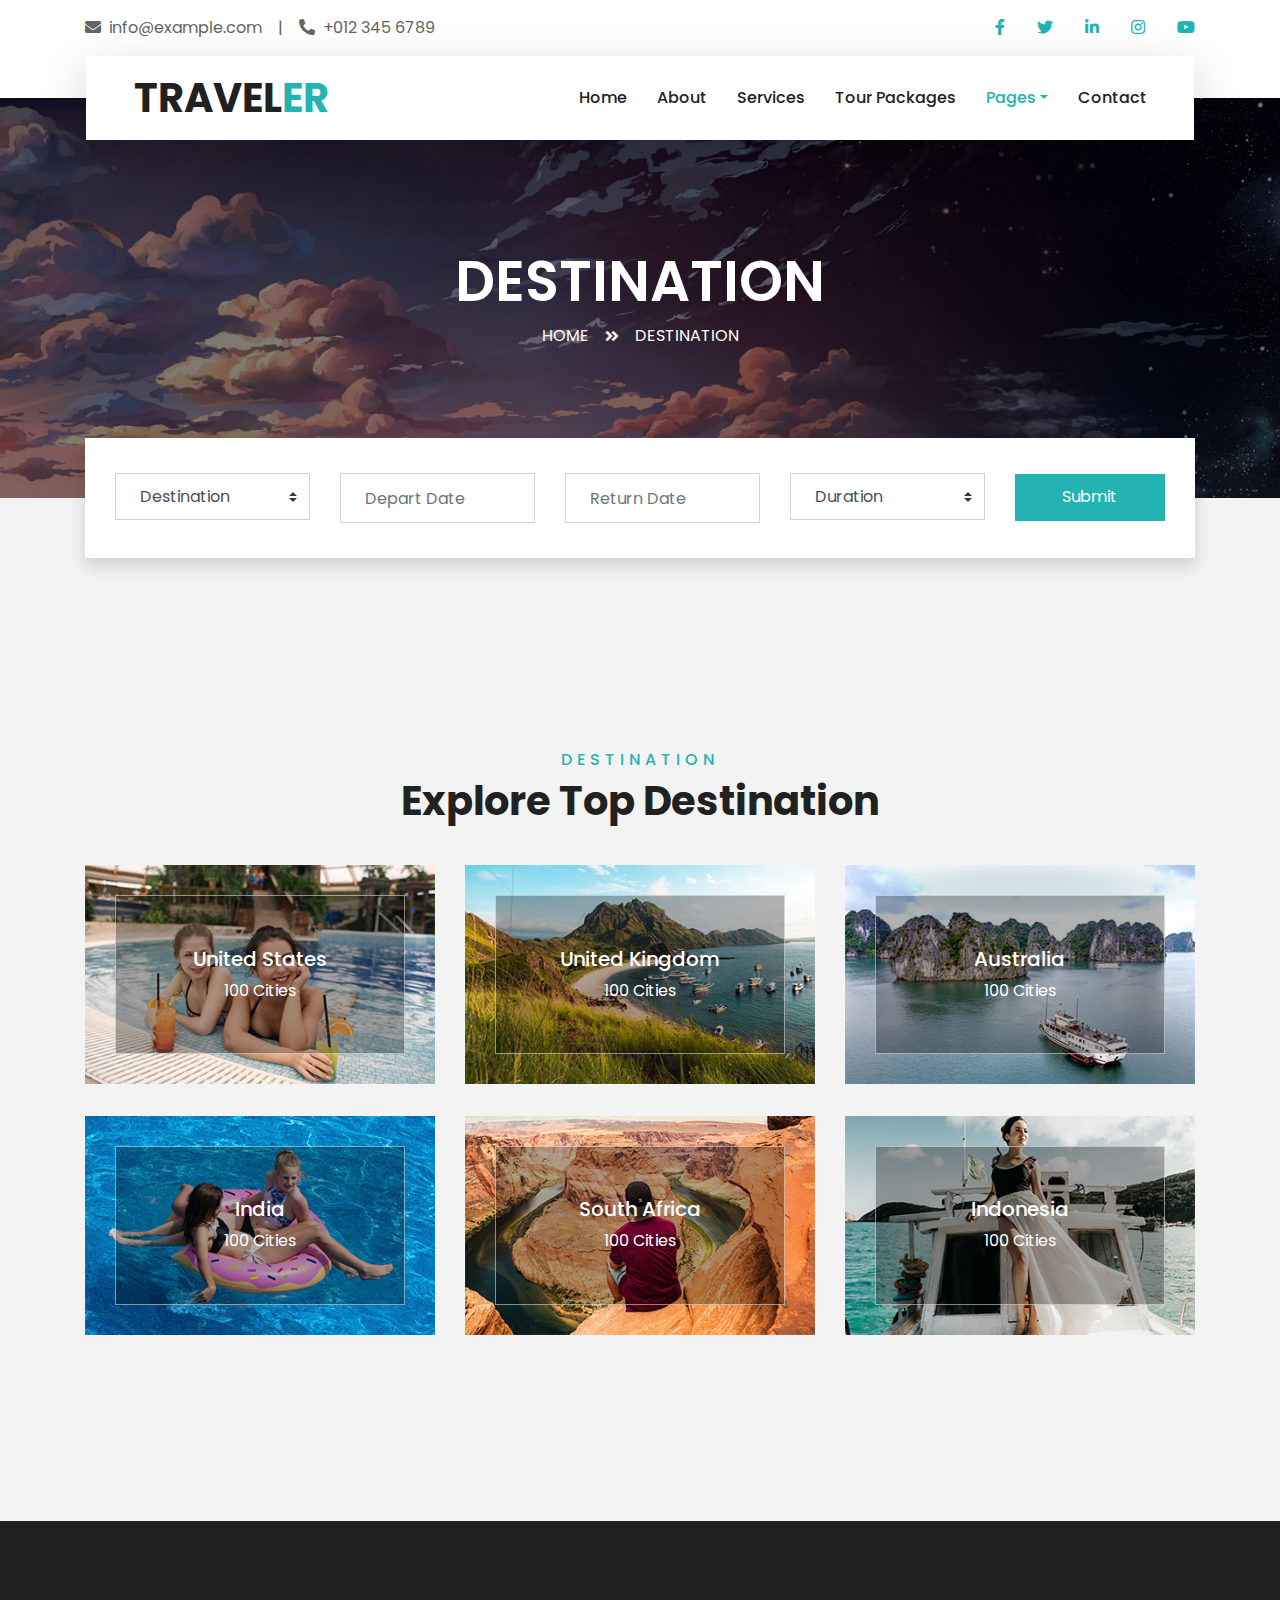
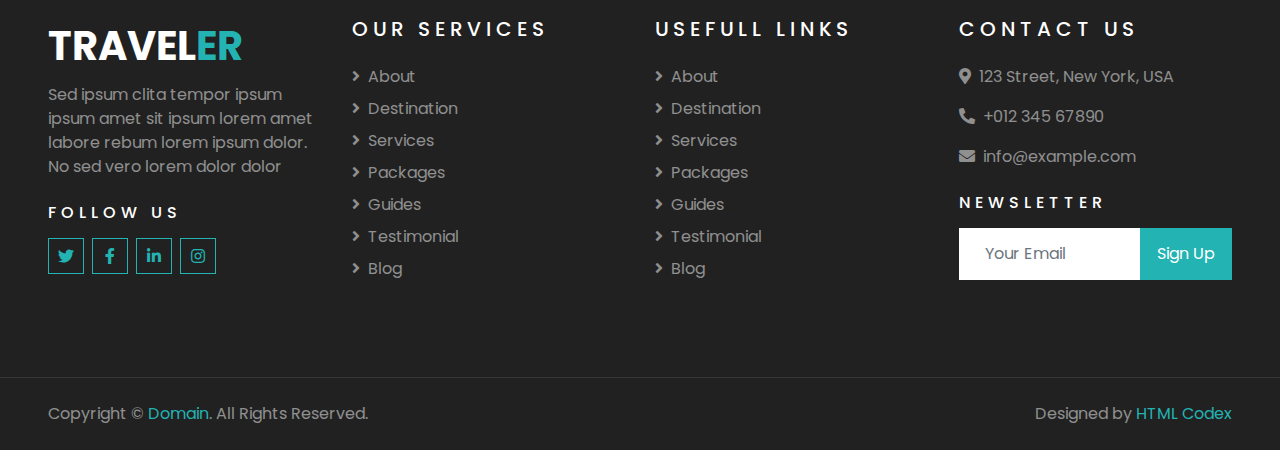
<file: destination.html>
<!DOCTYPE html>
<html lang="en">

<head>
    <meta charset="utf-8">
    <title>TRAVELER - Free Travel Website Template</title>
    <meta content="width=device-width, initial-scale=1.0" name="viewport">
    <meta content="Free HTML Templates" name="keywords">
    <meta content="Free HTML Templates" name="description">

    <!-- Favicon -->
    <link href="img/favicon.ico" rel="icon">

    <!-- Google Web Fonts -->
    <link rel="preconnect" href="https://fonts.gstatic.com">
    <link href="https://fonts.googleapis.com/css2?family=Poppins:wght@400;500;600;700&display=swap" rel="stylesheet"> 

    <!-- Font Awesome -->
    <link href="https://cdnjs.cloudflare.com/ajax/libs/font-awesome/5.10.0/css/all.min.css" rel="stylesheet">

    <!-- Libraries Stylesheet -->
    <link href="lib/owlcarousel/assets/owl.carousel.min.css" rel="stylesheet">
    <link href="lib/tempusdominus/css/tempusdominus-bootstrap-4.min.css" rel="stylesheet" />

    <!-- Customized Bootstrap Stylesheet -->
    <link href="css/style.css" rel="stylesheet">
</head>

<body>
    <!-- Topbar Start -->
    <div class="container-fluid bg-light pt-3 d-none d-lg-block">
        <div class="container">
            <div class="row">
                <div class="col-lg-6 text-center text-lg-left mb-2 mb-lg-0">
                    <div class="d-inline-flex align-items-center">
                        <p><i class="fa fa-envelope mr-2"></i>info@example.com</p>
                        <p class="text-body px-3">|</p>
                        <p><i class="fa fa-phone-alt mr-2"></i>+012 345 6789</p>
                    </div>
                </div>
                <div class="col-lg-6 text-center text-lg-right">
                    <div class="d-inline-flex align-items-center">
                        <a class="text-primary px-3" href="">
                            <i class="fab fa-facebook-f"></i>
                        </a>
                        <a class="text-primary px-3" href="">
                            <i class="fab fa-twitter"></i>
                        </a>
                        <a class="text-primary px-3" href="">
                            <i class="fab fa-linkedin-in"></i>
                        </a>
                        <a class="text-primary px-3" href="">
                            <i class="fab fa-instagram"></i>
                        </a>
                        <a class="text-primary pl-3" href="">
                            <i class="fab fa-youtube"></i>
                        </a>
                    </div>
                </div>
            </div>
        </div>
    </div>
    <!-- Topbar End -->


    <!-- Navbar Start -->
    <div class="container-fluid position-relative nav-bar p-0">
        <div class="container-lg position-relative p-0 px-lg-3" style="z-index: 9;">
            <nav class="navbar navbar-expand-lg bg-light navbar-light shadow-lg py-3 py-lg-0 pl-3 pl-lg-5">
                <a href="" class="navbar-brand">
                    <h1 class="m-0 text-primary"><span class="text-dark">TRAVEL</span>ER</h1>
                </a>
                <button type="button" class="navbar-toggler" data-toggle="collapse" data-target="#navbarCollapse">
                    <span class="navbar-toggler-icon"></span>
                </button>
                <div class="collapse navbar-collapse justify-content-between px-3" id="navbarCollapse">
                    <div class="navbar-nav ml-auto py-0">
                        <a href="index.html" class="nav-item nav-link">Home</a>
                        <a href="about.html" class="nav-item nav-link">About</a>
                        <a href="service.html" class="nav-item nav-link">Services</a>
                        <a href="package.html" class="nav-item nav-link">Tour Packages</a>
                        <div class="nav-item dropdown">
                            <a href="#" class="nav-link dropdown-toggle active" data-toggle="dropdown">Pages</a>
                            <div class="dropdown-menu border-0 rounded-0 m-0">
                                <a href="blog.html" class="dropdown-item">Blog Grid</a>
                                <a href="single.html" class="dropdown-item">Blog Detail</a>
                                <a href="destination.html" class="dropdown-item active">Destination</a>
                                <a href="guide.html" class="dropdown-item">Travel Guides</a>
                                <a href="testimonial.html" class="dropdown-item">Testimonial</a>
                            </div>
                        </div>
                        <a href="contact.html" class="nav-item nav-link">Contact</a>
                    </div>
                </div>
            </nav>
        </div>
    </div>
    <!-- Navbar End -->


    <!-- Header Start -->
    <div class="container-fluid page-header">
        <div class="container">
            <div class="d-flex flex-column align-items-center justify-content-center" style="min-height: 400px">
                <h3 class="display-4 text-white text-uppercase">Destination</h3>
                <div class="d-inline-flex text-white">
                    <p class="m-0 text-uppercase"><a class="text-white" href="">Home</a></p>
                    <i class="fa fa-angle-double-right pt-1 px-3"></i>
                    <p class="m-0 text-uppercase">Destination</p>
                </div>
            </div>
        </div>
    </div>
    <!-- Header End -->


    <!-- Booking Start -->
    <div class="container-fluid booking mt-5 pb-5">
        <div class="container pb-5">
            <div class="bg-light shadow" style="padding: 30px;">
                <div class="row align-items-center" style="min-height: 60px;">
                    <div class="col-md-10">
                        <div class="row">
                            <div class="col-md-3">
                                <div class="mb-3 mb-md-0">
                                    <select class="custom-select px-4" style="height: 47px;">
                                        <option selected>Destination</option>
                                        <option value="1">Destination 1</option>
                                        <option value="2">Destination 1</option>
                                        <option value="3">Destination 1</option>
                                    </select>
                                </div>
                            </div>
                            <div class="col-md-3">
                                <div class="mb-3 mb-md-0">
                                    <div class="date" id="date1" data-target-input="nearest">
                                        <input type="text" class="form-control p-4 datetimepicker-input" placeholder="Depart Date" data-target="#date1" data-toggle="datetimepicker"/>
                                    </div>
                                </div>
                            </div>
                            <div class="col-md-3">
                                <div class="mb-3 mb-md-0">
                                    <div class="date" id="date2" data-target-input="nearest">
                                        <input type="text" class="form-control p-4 datetimepicker-input" placeholder="Return Date" data-target="#date2" data-toggle="datetimepicker"/>
                                    </div>
                                </div>
                            </div>
                            <div class="col-md-3">
                                <div class="mb-3 mb-md-0">
                                    <select class="custom-select px-4" style="height: 47px;">
                                        <option selected>Duration</option>
                                        <option value="1">Duration 1</option>
                                        <option value="2">Duration 1</option>
                                        <option value="3">Duration 1</option>
                                    </select>
                                </div>
                            </div>
                        </div>
                    </div>
                    <div class="col-md-2">
                        <button class="btn btn-primary btn-block" type="submit" style="height: 47px; margin-top: -2px;">Submit</button>
                    </div>
                </div>
            </div>
        </div>
    </div>
    <!-- Booking End -->
    

    <!-- Destination Start -->
    <div class="container-fluid py-5">
        <div class="container pt-5 pb-3">
            <div class="text-center mb-3 pb-3">
                <h6 class="text-primary text-uppercase" style="letter-spacing: 5px;">Destination</h6>
                <h1>Explore Top Destination</h1>
            </div>
            <div class="row">
                <div class="col-lg-4 col-md-6 mb-4">
                    <div class="destination-item position-relative overflow-hidden mb-2">
                        <img class="img-fluid" src="img/destination-1.jpg" alt="">
                        <a class="destination-overlay text-white text-decoration-none" href="">
                            <h5 class="text-white">United States</h5>
                            <span>100 Cities</span>
                        </a>
                    </div>
                </div>
                <div class="col-lg-4 col-md-6 mb-4">
                    <div class="destination-item position-relative overflow-hidden mb-2">
                        <img class="img-fluid" src="img/destination-2.jpg" alt="">
                        <a class="destination-overlay text-white text-decoration-none" href="">
                            <h5 class="text-white">United Kingdom</h5>
                            <span>100 Cities</span>
                        </a>
                    </div>
                </div>
                <div class="col-lg-4 col-md-6 mb-4">
                    <div class="destination-item position-relative overflow-hidden mb-2">
                        <img class="img-fluid" src="img/destination-3.jpg" alt="">
                        <a class="destination-overlay text-white text-decoration-none" href="">
                            <h5 class="text-white">Australia</h5>
                            <span>100 Cities</span>
                        </a>
                    </div>
                </div>
                <div class="col-lg-4 col-md-6 mb-4">
                    <div class="destination-item position-relative overflow-hidden mb-2">
                        <img class="img-fluid" src="img/destination-4.jpg" alt="">
                        <a class="destination-overlay text-white text-decoration-none" href="">
                            <h5 class="text-white">India</h5>
                            <span>100 Cities</span>
                        </a>
                    </div>
                </div>
                <div class="col-lg-4 col-md-6 mb-4">
                    <div class="destination-item position-relative overflow-hidden mb-2">
                        <img class="img-fluid" src="img/destination-5.jpg" alt="">
                        <a class="destination-overlay text-white text-decoration-none" href="">
                            <h5 class="text-white">South Africa</h5>
                            <span>100 Cities</span>
                        </a>
                    </div>
                </div>
                <div class="col-lg-4 col-md-6 mb-4">
                    <div class="destination-item position-relative overflow-hidden mb-2">
                        <img class="img-fluid" src="img/destination-6.jpg" alt="">
                        <a class="destination-overlay text-white text-decoration-none" href="">
                            <h5 class="text-white">Indonesia</h5>
                            <span>100 Cities</span>
                        </a>
                    </div>
                </div>
            </div>
        </div>
    </div>
    <!-- Destination Start -->


    <!-- Footer Start -->
    <div class="container-fluid bg-dark text-white-50 py-5 px-sm-3 px-lg-5" style="margin-top: 90px;">
        <div class="row pt-5">
            <div class="col-lg-3 col-md-6 mb-5">
                <a href="" class="navbar-brand">
                    <h1 class="text-primary"><span class="text-white">TRAVEL</span>ER</h1>
                </a>
                <p>Sed ipsum clita tempor ipsum ipsum amet sit ipsum lorem amet labore rebum lorem ipsum dolor. No sed vero lorem dolor dolor</p>
                <h6 class="text-white text-uppercase mt-4 mb-3" style="letter-spacing: 5px;">Follow Us</h6>
                <div class="d-flex justify-content-start">
                    <a class="btn btn-outline-primary btn-square mr-2" href="#"><i class="fab fa-twitter"></i></a>
                    <a class="btn btn-outline-primary btn-square mr-2" href="#"><i class="fab fa-facebook-f"></i></a>
                    <a class="btn btn-outline-primary btn-square mr-2" href="#"><i class="fab fa-linkedin-in"></i></a>
                    <a class="btn btn-outline-primary btn-square" href="#"><i class="fab fa-instagram"></i></a>
                </div>
            </div>
            <div class="col-lg-3 col-md-6 mb-5">
                <h5 class="text-white text-uppercase mb-4" style="letter-spacing: 5px;">Our Services</h5>
                <div class="d-flex flex-column justify-content-start">
                    <a class="text-white-50 mb-2" href="#"><i class="fa fa-angle-right mr-2"></i>About</a>
                    <a class="text-white-50 mb-2" href="#"><i class="fa fa-angle-right mr-2"></i>Destination</a>
                    <a class="text-white-50 mb-2" href="#"><i class="fa fa-angle-right mr-2"></i>Services</a>
                    <a class="text-white-50 mb-2" href="#"><i class="fa fa-angle-right mr-2"></i>Packages</a>
                    <a class="text-white-50 mb-2" href="#"><i class="fa fa-angle-right mr-2"></i>Guides</a>
                    <a class="text-white-50 mb-2" href="#"><i class="fa fa-angle-right mr-2"></i>Testimonial</a>
                    <a class="text-white-50" href="#"><i class="fa fa-angle-right mr-2"></i>Blog</a>
                </div>
            </div>
            <div class="col-lg-3 col-md-6 mb-5">
                <h5 class="text-white text-uppercase mb-4" style="letter-spacing: 5px;">Usefull Links</h5>
                <div class="d-flex flex-column justify-content-start">
                    <a class="text-white-50 mb-2" href="#"><i class="fa fa-angle-right mr-2"></i>About</a>
                    <a class="text-white-50 mb-2" href="#"><i class="fa fa-angle-right mr-2"></i>Destination</a>
                    <a class="text-white-50 mb-2" href="#"><i class="fa fa-angle-right mr-2"></i>Services</a>
                    <a class="text-white-50 mb-2" href="#"><i class="fa fa-angle-right mr-2"></i>Packages</a>
                    <a class="text-white-50 mb-2" href="#"><i class="fa fa-angle-right mr-2"></i>Guides</a>
                    <a class="text-white-50 mb-2" href="#"><i class="fa fa-angle-right mr-2"></i>Testimonial</a>
                    <a class="text-white-50" href="#"><i class="fa fa-angle-right mr-2"></i>Blog</a>
                </div>
            </div>
            <div class="col-lg-3 col-md-6 mb-5">
                <h5 class="text-white text-uppercase mb-4" style="letter-spacing: 5px;">Contact Us</h5>
                <p><i class="fa fa-map-marker-alt mr-2"></i>123 Street, New York, USA</p>
                <p><i class="fa fa-phone-alt mr-2"></i>+012 345 67890</p>
                <p><i class="fa fa-envelope mr-2"></i>info@example.com</p>
                <h6 class="text-white text-uppercase mt-4 mb-3" style="letter-spacing: 5px;">Newsletter</h6>
                <div class="w-100">
                    <div class="input-group">
                        <input type="text" class="form-control border-light" style="padding: 25px;" placeholder="Your Email">
                        <div class="input-group-append">
                            <button class="btn btn-primary px-3">Sign Up</button>
                        </div>
                    </div>
                </div>
            </div>
        </div>
    </div>
    <div class="container-fluid bg-dark text-white border-top py-4 px-sm-3 px-md-5" style="border-color: rgba(256, 256, 256, .1) !important;">
        <div class="row">
            <div class="col-lg-6 text-center text-md-left mb-3 mb-md-0">
                <p class="m-0 text-white-50">Copyright &copy; <a href="#">Domain</a>. All Rights Reserved.</a>
                </p>
            </div>
            <div class="col-lg-6 text-center text-md-right">
                <p class="m-0 text-white-50">Designed by <a href="https://htmlcodex.com">HTML Codex</a>
                </p>
            </div>
        </div>
    </div>
    <!-- Footer End -->


    <!-- Back to Top -->
    <a href="#" class="btn btn-lg btn-primary btn-lg-square back-to-top"><i class="fa fa-angle-double-up"></i></a>


    <!-- JavaScript Libraries -->
    <script src="https://code.jquery.com/jquery-3.4.1.min.js"></script>
    <script src="https://stackpath.bootstrapcdn.com/bootstrap/4.4.1/js/bootstrap.bundle.min.js"></script>
    <script src="lib/easing/easing.min.js"></script>
    <script src="lib/owlcarousel/owl.carousel.min.js"></script>
    <script src="lib/tempusdominus/js/moment.min.js"></script>
    <script src="lib/tempusdominus/js/moment-timezone.min.js"></script>
    <script src="lib/tempusdominus/js/tempusdominus-bootstrap-4.min.js"></script>

    <!-- Contact Javascript File -->
    <script src="mail/jqBootstrapValidation.min.js"></script>
    <script src="mail/contact.js"></script>

    <!-- Template Javascript -->
    <script src="js/main.js"></script>
</body>

</html>
</file>
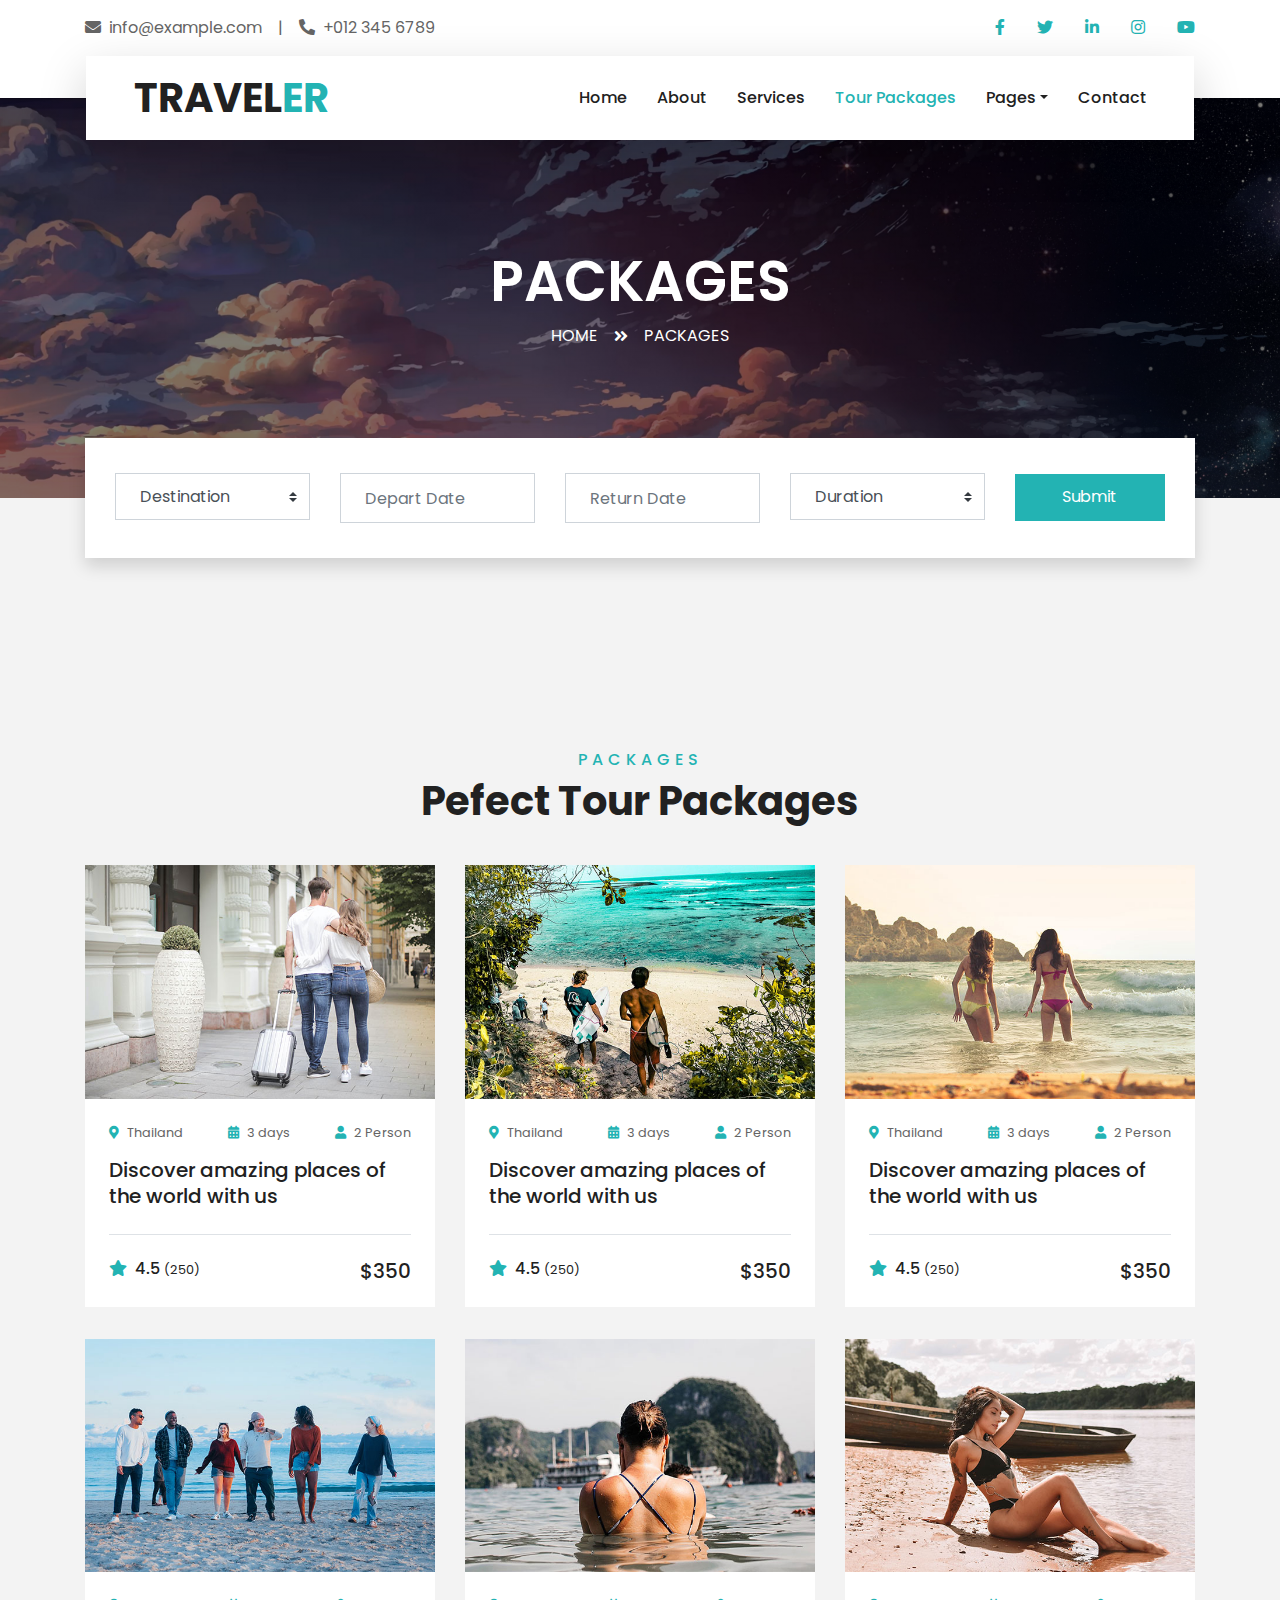
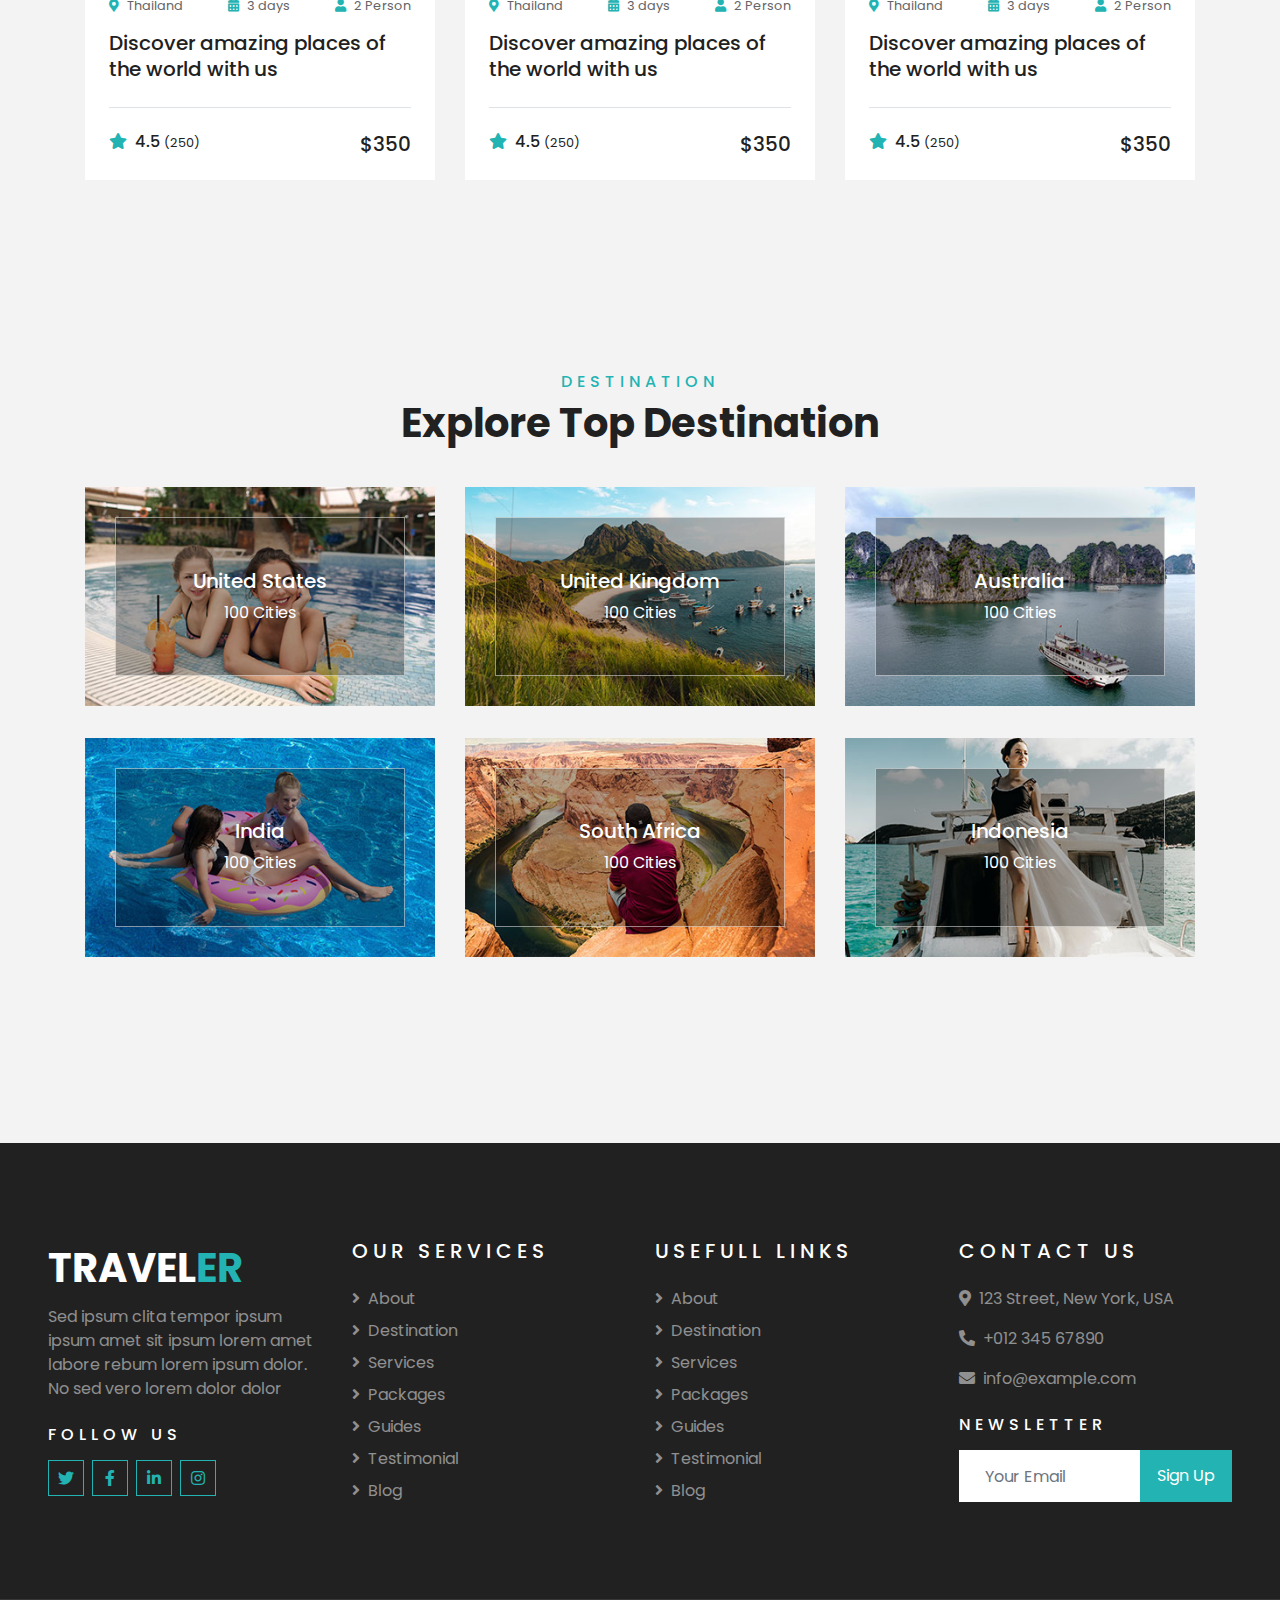
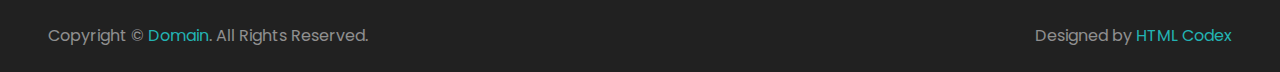
<file: package.html>
<!DOCTYPE html>
<html lang="en">

<head>
    <meta charset="utf-8">
    <title>TRAVELER - Free Travel Website Template</title>
    <meta content="width=device-width, initial-scale=1.0" name="viewport">
    <meta content="Free HTML Templates" name="keywords">
    <meta content="Free HTML Templates" name="description">

    <!-- Favicon -->
    <link href="img/favicon.ico" rel="icon">

    <!-- Google Web Fonts -->
    <link rel="preconnect" href="https://fonts.gstatic.com">
    <link href="https://fonts.googleapis.com/css2?family=Poppins:wght@400;500;600;700&display=swap" rel="stylesheet"> 

    <!-- Font Awesome -->
    <link href="https://cdnjs.cloudflare.com/ajax/libs/font-awesome/5.10.0/css/all.min.css" rel="stylesheet">

    <!-- Libraries Stylesheet -->
    <link href="lib/owlcarousel/assets/owl.carousel.min.css" rel="stylesheet">
    <link href="lib/tempusdominus/css/tempusdominus-bootstrap-4.min.css" rel="stylesheet" />

    <!-- Customized Bootstrap Stylesheet -->
    <link href="css/style.css" rel="stylesheet">
</head>

<body>
    <!-- Topbar Start -->
    <div class="container-fluid bg-light pt-3 d-none d-lg-block">
        <div class="container">
            <div class="row">
                <div class="col-lg-6 text-center text-lg-left mb-2 mb-lg-0">
                    <div class="d-inline-flex align-items-center">
                        <p><i class="fa fa-envelope mr-2"></i>info@example.com</p>
                        <p class="text-body px-3">|</p>
                        <p><i class="fa fa-phone-alt mr-2"></i>+012 345 6789</p>
                    </div>
                </div>
                <div class="col-lg-6 text-center text-lg-right">
                    <div class="d-inline-flex align-items-center">
                        <a class="text-primary px-3" href="">
                            <i class="fab fa-facebook-f"></i>
                        </a>
                        <a class="text-primary px-3" href="">
                            <i class="fab fa-twitter"></i>
                        </a>
                        <a class="text-primary px-3" href="">
                            <i class="fab fa-linkedin-in"></i>
                        </a>
                        <a class="text-primary px-3" href="">
                            <i class="fab fa-instagram"></i>
                        </a>
                        <a class="text-primary pl-3" href="">
                            <i class="fab fa-youtube"></i>
                        </a>
                    </div>
                </div>
            </div>
        </div>
    </div>
    <!-- Topbar End -->


    <!-- Navbar Start -->
    <div class="container-fluid position-relative nav-bar p-0">
        <div class="container-lg position-relative p-0 px-lg-3" style="z-index: 9;">
            <nav class="navbar navbar-expand-lg bg-light navbar-light shadow-lg py-3 py-lg-0 pl-3 pl-lg-5">
                <a href="" class="navbar-brand">
                    <h1 class="m-0 text-primary"><span class="text-dark">TRAVEL</span>ER</h1>
                </a>
                <button type="button" class="navbar-toggler" data-toggle="collapse" data-target="#navbarCollapse">
                    <span class="navbar-toggler-icon"></span>
                </button>
                <div class="collapse navbar-collapse justify-content-between px-3" id="navbarCollapse">
                    <div class="navbar-nav ml-auto py-0">
                        <a href="index.html" class="nav-item nav-link">Home</a>
                        <a href="about.html" class="nav-item nav-link">About</a>
                        <a href="service.html" class="nav-item nav-link">Services</a>
                        <a href="package.html" class="nav-item nav-link active">Tour Packages</a>
                        <div class="nav-item dropdown">
                            <a href="#" class="nav-link dropdown-toggle" data-toggle="dropdown">Pages</a>
                            <div class="dropdown-menu border-0 rounded-0 m-0">
                                <a href="blog.html" class="dropdown-item">Blog Grid</a>
                                <a href="single.html" class="dropdown-item">Blog Detail</a>
                                <a href="destination.html" class="dropdown-item">Destination</a>
                                <a href="guide.html" class="dropdown-item">Travel Guides</a>
                                <a href="testimonial.html" class="dropdown-item">Testimonial</a>
                            </div>
                        </div>
                        <a href="contact.html" class="nav-item nav-link">Contact</a>
                    </div>
                </div>
            </nav>
        </div>
    </div>
    <!-- Navbar End -->


    <!-- Header Start -->
    <div class="container-fluid page-header">
        <div class="container">
            <div class="d-flex flex-column align-items-center justify-content-center" style="min-height: 400px">
                <h3 class="display-4 text-white text-uppercase">Packages</h3>
                <div class="d-inline-flex text-white">
                    <p class="m-0 text-uppercase"><a class="text-white" href="">Home</a></p>
                    <i class="fa fa-angle-double-right pt-1 px-3"></i>
                    <p class="m-0 text-uppercase">Packages</p>
                </div>
            </div>
        </div>
    </div>
    <!-- Header End -->


    <!-- Booking Start -->
    <div class="container-fluid booking mt-5 pb-5">
        <div class="container pb-5">
            <div class="bg-light shadow" style="padding: 30px;">
                <div class="row align-items-center" style="min-height: 60px;">
                    <div class="col-md-10">
                        <div class="row">
                            <div class="col-md-3">
                                <div class="mb-3 mb-md-0">
                                    <select class="custom-select px-4" style="height: 47px;">
                                        <option selected>Destination</option>
                                        <option value="1">Destination 1</option>
                                        <option value="2">Destination 1</option>
                                        <option value="3">Destination 1</option>
                                    </select>
                                </div>
                            </div>
                            <div class="col-md-3">
                                <div class="mb-3 mb-md-0">
                                    <div class="date" id="date1" data-target-input="nearest">
                                        <input type="text" class="form-control p-4 datetimepicker-input" placeholder="Depart Date" data-target="#date1" data-toggle="datetimepicker"/>
                                    </div>
                                </div>
                            </div>
                            <div class="col-md-3">
                                <div class="mb-3 mb-md-0">
                                    <div class="date" id="date2" data-target-input="nearest">
                                        <input type="text" class="form-control p-4 datetimepicker-input" placeholder="Return Date" data-target="#date2" data-toggle="datetimepicker"/>
                                    </div>
                                </div>
                            </div>
                            <div class="col-md-3">
                                <div class="mb-3 mb-md-0">
                                    <select class="custom-select px-4" style="height: 47px;">
                                        <option selected>Duration</option>
                                        <option value="1">Duration 1</option>
                                        <option value="2">Duration 1</option>
                                        <option value="3">Duration 1</option>
                                    </select>
                                </div>
                            </div>
                        </div>
                    </div>
                    <div class="col-md-2">
                        <button class="btn btn-primary btn-block" type="submit" style="height: 47px; margin-top: -2px;">Submit</button>
                    </div>
                </div>
            </div>
        </div>
    </div>
    <!-- Booking End -->


    <!-- Packages Start -->
    <div class="container-fluid py-5">
        <div class="container pt-5 pb-3">
            <div class="text-center mb-3 pb-3">
                <h6 class="text-primary text-uppercase" style="letter-spacing: 5px;">Packages</h6>
                <h1>Pefect Tour Packages</h1>
            </div>
            <div class="row">
                <div class="col-lg-4 col-md-6 mb-4">
                    <div class="package-item bg-white mb-2">
                        <img class="img-fluid" src="img/package-1.jpg" alt="">
                        <div class="p-4">
                            <div class="d-flex justify-content-between mb-3">
                                <small class="m-0"><i class="fa fa-map-marker-alt text-primary mr-2"></i>Thailand</small>
                                <small class="m-0"><i class="fa fa-calendar-alt text-primary mr-2"></i>3 days</small>
                                <small class="m-0"><i class="fa fa-user text-primary mr-2"></i>2 Person</small>
                            </div>
                            <a class="h5 text-decoration-none" href="">Discover amazing places of the world with us</a>
                            <div class="border-top mt-4 pt-4">
                                <div class="d-flex justify-content-between">
                                    <h6 class="m-0"><i class="fa fa-star text-primary mr-2"></i>4.5 <small>(250)</small></h6>
                                    <h5 class="m-0">$350</h5>
                                </div>
                            </div>
                        </div>
                    </div>
                </div>
                <div class="col-lg-4 col-md-6 mb-4">
                    <div class="package-item bg-white mb-2">
                        <img class="img-fluid" src="img/package-2.jpg" alt="">
                        <div class="p-4">
                            <div class="d-flex justify-content-between mb-3">
                                <small class="m-0"><i class="fa fa-map-marker-alt text-primary mr-2"></i>Thailand</small>
                                <small class="m-0"><i class="fa fa-calendar-alt text-primary mr-2"></i>3 days</small>
                                <small class="m-0"><i class="fa fa-user text-primary mr-2"></i>2 Person</small>
                            </div>
                            <a class="h5 text-decoration-none" href="">Discover amazing places of the world with us</a>
                            <div class="border-top mt-4 pt-4">
                                <div class="d-flex justify-content-between">
                                    <h6 class="m-0"><i class="fa fa-star text-primary mr-2"></i>4.5 <small>(250)</small></h6>
                                    <h5 class="m-0">$350</h5>
                                </div>
                            </div>
                        </div>
                    </div>
                </div>
                <div class="col-lg-4 col-md-6 mb-4">
                    <div class="package-item bg-white mb-2">
                        <img class="img-fluid" src="img/package-3.jpg" alt="">
                        <div class="p-4">
                            <div class="d-flex justify-content-between mb-3">
                                <small class="m-0"><i class="fa fa-map-marker-alt text-primary mr-2"></i>Thailand</small>
                                <small class="m-0"><i class="fa fa-calendar-alt text-primary mr-2"></i>3 days</small>
                                <small class="m-0"><i class="fa fa-user text-primary mr-2"></i>2 Person</small>
                            </div>
                            <a class="h5 text-decoration-none" href="">Discover amazing places of the world with us</a>
                            <div class="border-top mt-4 pt-4">
                                <div class="d-flex justify-content-between">
                                    <h6 class="m-0"><i class="fa fa-star text-primary mr-2"></i>4.5 <small>(250)</small></h6>
                                    <h5 class="m-0">$350</h5>
                                </div>
                            </div>
                        </div>
                    </div>
                </div>
                <div class="col-lg-4 col-md-6 mb-4">
                    <div class="package-item bg-white mb-2">
                        <img class="img-fluid" src="img/package-4.jpg" alt="">
                        <div class="p-4">
                            <div class="d-flex justify-content-between mb-3">
                                <small class="m-0"><i class="fa fa-map-marker-alt text-primary mr-2"></i>Thailand</small>
                                <small class="m-0"><i class="fa fa-calendar-alt text-primary mr-2"></i>3 days</small>
                                <small class="m-0"><i class="fa fa-user text-primary mr-2"></i>2 Person</small>
                            </div>
                            <a class="h5 text-decoration-none" href="">Discover amazing places of the world with us</a>
                            <div class="border-top mt-4 pt-4">
                                <div class="d-flex justify-content-between">
                                    <h6 class="m-0"><i class="fa fa-star text-primary mr-2"></i>4.5 <small>(250)</small></h6>
                                    <h5 class="m-0">$350</h5>
                                </div>
                            </div>
                        </div>
                    </div>
                </div>
                <div class="col-lg-4 col-md-6 mb-4">
                    <div class="package-item bg-white mb-2">
                        <img class="img-fluid" src="img/package-5.jpg" alt="">
                        <div class="p-4">
                            <div class="d-flex justify-content-between mb-3">
                                <small class="m-0"><i class="fa fa-map-marker-alt text-primary mr-2"></i>Thailand</small>
                                <small class="m-0"><i class="fa fa-calendar-alt text-primary mr-2"></i>3 days</small>
                                <small class="m-0"><i class="fa fa-user text-primary mr-2"></i>2 Person</small>
                            </div>
                            <a class="h5 text-decoration-none" href="">Discover amazing places of the world with us</a>
                            <div class="border-top mt-4 pt-4">
                                <div class="d-flex justify-content-between">
                                    <h6 class="m-0"><i class="fa fa-star text-primary mr-2"></i>4.5 <small>(250)</small></h6>
                                    <h5 class="m-0">$350</h5>
                                </div>
                            </div>
                        </div>
                    </div>
                </div>
                <div class="col-lg-4 col-md-6 mb-4">
                    <div class="package-item bg-white mb-2">
                        <img class="img-fluid" src="img/package-6.jpg" alt="">
                        <div class="p-4">
                            <div class="d-flex justify-content-between mb-3">
                                <small class="m-0"><i class="fa fa-map-marker-alt text-primary mr-2"></i>Thailand</small>
                                <small class="m-0"><i class="fa fa-calendar-alt text-primary mr-2"></i>3 days</small>
                                <small class="m-0"><i class="fa fa-user text-primary mr-2"></i>2 Person</small>
                            </div>
                            <a class="h5 text-decoration-none" href="">Discover amazing places of the world with us</a>
                            <div class="border-top mt-4 pt-4">
                                <div class="d-flex justify-content-between">
                                    <h6 class="m-0"><i class="fa fa-star text-primary mr-2"></i>4.5 <small>(250)</small></h6>
                                    <h5 class="m-0">$350</h5>
                                </div>
                            </div>
                        </div>
                    </div>
                </div>
            </div>
        </div>
    </div>
    <!-- Packages End -->


    <!-- Destination Start -->
    <div class="container-fluid py-5">
        <div class="container pt-5 pb-3">
            <div class="text-center mb-3 pb-3">
                <h6 class="text-primary text-uppercase" style="letter-spacing: 5px;">Destination</h6>
                <h1>Explore Top Destination</h1>
            </div>
            <div class="row">
                <div class="col-lg-4 col-md-6 mb-4">
                    <div class="destination-item position-relative overflow-hidden mb-2">
                        <img class="img-fluid" src="img/destination-1.jpg" alt="">
                        <a class="destination-overlay text-white text-decoration-none" href="">
                            <h5 class="text-white">United States</h5>
                            <span>100 Cities</span>
                        </a>
                    </div>
                </div>
                <div class="col-lg-4 col-md-6 mb-4">
                    <div class="destination-item position-relative overflow-hidden mb-2">
                        <img class="img-fluid" src="img/destination-2.jpg" alt="">
                        <a class="destination-overlay text-white text-decoration-none" href="">
                            <h5 class="text-white">United Kingdom</h5>
                            <span>100 Cities</span>
                        </a>
                    </div>
                </div>
                <div class="col-lg-4 col-md-6 mb-4">
                    <div class="destination-item position-relative overflow-hidden mb-2">
                        <img class="img-fluid" src="img/destination-3.jpg" alt="">
                        <a class="destination-overlay text-white text-decoration-none" href="">
                            <h5 class="text-white">Australia</h5>
                            <span>100 Cities</span>
                        </a>
                    </div>
                </div>
                <div class="col-lg-4 col-md-6 mb-4">
                    <div class="destination-item position-relative overflow-hidden mb-2">
                        <img class="img-fluid" src="img/destination-4.jpg" alt="">
                        <a class="destination-overlay text-white text-decoration-none" href="">
                            <h5 class="text-white">India</h5>
                            <span>100 Cities</span>
                        </a>
                    </div>
                </div>
                <div class="col-lg-4 col-md-6 mb-4">
                    <div class="destination-item position-relative overflow-hidden mb-2">
                        <img class="img-fluid" src="img/destination-5.jpg" alt="">
                        <a class="destination-overlay text-white text-decoration-none" href="">
                            <h5 class="text-white">South Africa</h5>
                            <span>100 Cities</span>
                        </a>
                    </div>
                </div>
                <div class="col-lg-4 col-md-6 mb-4">
                    <div class="destination-item position-relative overflow-hidden mb-2">
                        <img class="img-fluid" src="img/destination-6.jpg" alt="">
                        <a class="destination-overlay text-white text-decoration-none" href="">
                            <h5 class="text-white">Indonesia</h5>
                            <span>100 Cities</span>
                        </a>
                    </div>
                </div>
            </div>
        </div>
    </div>
    <!-- Destination Start -->


    <!-- Footer Start -->
    <div class="container-fluid bg-dark text-white-50 py-5 px-sm-3 px-lg-5" style="margin-top: 90px;">
        <div class="row pt-5">
            <div class="col-lg-3 col-md-6 mb-5">
                <a href="" class="navbar-brand">
                    <h1 class="text-primary"><span class="text-white">TRAVEL</span>ER</h1>
                </a>
                <p>Sed ipsum clita tempor ipsum ipsum amet sit ipsum lorem amet labore rebum lorem ipsum dolor. No sed vero lorem dolor dolor</p>
                <h6 class="text-white text-uppercase mt-4 mb-3" style="letter-spacing: 5px;">Follow Us</h6>
                <div class="d-flex justify-content-start">
                    <a class="btn btn-outline-primary btn-square mr-2" href="#"><i class="fab fa-twitter"></i></a>
                    <a class="btn btn-outline-primary btn-square mr-2" href="#"><i class="fab fa-facebook-f"></i></a>
                    <a class="btn btn-outline-primary btn-square mr-2" href="#"><i class="fab fa-linkedin-in"></i></a>
                    <a class="btn btn-outline-primary btn-square" href="#"><i class="fab fa-instagram"></i></a>
                </div>
            </div>
            <div class="col-lg-3 col-md-6 mb-5">
                <h5 class="text-white text-uppercase mb-4" style="letter-spacing: 5px;">Our Services</h5>
                <div class="d-flex flex-column justify-content-start">
                    <a class="text-white-50 mb-2" href="#"><i class="fa fa-angle-right mr-2"></i>About</a>
                    <a class="text-white-50 mb-2" href="#"><i class="fa fa-angle-right mr-2"></i>Destination</a>
                    <a class="text-white-50 mb-2" href="#"><i class="fa fa-angle-right mr-2"></i>Services</a>
                    <a class="text-white-50 mb-2" href="#"><i class="fa fa-angle-right mr-2"></i>Packages</a>
                    <a class="text-white-50 mb-2" href="#"><i class="fa fa-angle-right mr-2"></i>Guides</a>
                    <a class="text-white-50 mb-2" href="#"><i class="fa fa-angle-right mr-2"></i>Testimonial</a>
                    <a class="text-white-50" href="#"><i class="fa fa-angle-right mr-2"></i>Blog</a>
                </div>
            </div>
            <div class="col-lg-3 col-md-6 mb-5">
                <h5 class="text-white text-uppercase mb-4" style="letter-spacing: 5px;">Usefull Links</h5>
                <div class="d-flex flex-column justify-content-start">
                    <a class="text-white-50 mb-2" href="#"><i class="fa fa-angle-right mr-2"></i>About</a>
                    <a class="text-white-50 mb-2" href="#"><i class="fa fa-angle-right mr-2"></i>Destination</a>
                    <a class="text-white-50 mb-2" href="#"><i class="fa fa-angle-right mr-2"></i>Services</a>
                    <a class="text-white-50 mb-2" href="#"><i class="fa fa-angle-right mr-2"></i>Packages</a>
                    <a class="text-white-50 mb-2" href="#"><i class="fa fa-angle-right mr-2"></i>Guides</a>
                    <a class="text-white-50 mb-2" href="#"><i class="fa fa-angle-right mr-2"></i>Testimonial</a>
                    <a class="text-white-50" href="#"><i class="fa fa-angle-right mr-2"></i>Blog</a>
                </div>
            </div>
            <div class="col-lg-3 col-md-6 mb-5">
                <h5 class="text-white text-uppercase mb-4" style="letter-spacing: 5px;">Contact Us</h5>
                <p><i class="fa fa-map-marker-alt mr-2"></i>123 Street, New York, USA</p>
                <p><i class="fa fa-phone-alt mr-2"></i>+012 345 67890</p>
                <p><i class="fa fa-envelope mr-2"></i>info@example.com</p>
                <h6 class="text-white text-uppercase mt-4 mb-3" style="letter-spacing: 5px;">Newsletter</h6>
                <div class="w-100">
                    <div class="input-group">
                        <input type="text" class="form-control border-light" style="padding: 25px;" placeholder="Your Email">
                        <div class="input-group-append">
                            <button class="btn btn-primary px-3">Sign Up</button>
                        </div>
                    </div>
                </div>
            </div>
        </div>
    </div>
    <div class="container-fluid bg-dark text-white border-top py-4 px-sm-3 px-md-5" style="border-color: rgba(256, 256, 256, .1) !important;">
        <div class="row">
            <div class="col-lg-6 text-center text-md-left mb-3 mb-md-0">
                <p class="m-0 text-white-50">Copyright &copy; <a href="#">Domain</a>. All Rights Reserved.</a>
                </p>
            </div>
            <div class="col-lg-6 text-center text-md-right">
                <p class="m-0 text-white-50">Designed by <a href="https://htmlcodex.com">HTML Codex</a>
                </p>
            </div>
        </div>
    </div>
    <!-- Footer End -->


    <!-- Back to Top -->
    <a href="#" class="btn btn-lg btn-primary btn-lg-square back-to-top"><i class="fa fa-angle-double-up"></i></a>


    <!-- JavaScript Libraries -->
    <script src="https://code.jquery.com/jquery-3.4.1.min.js"></script>
    <script src="https://stackpath.bootstrapcdn.com/bootstrap/4.4.1/js/bootstrap.bundle.min.js"></script>
    <script src="lib/easing/easing.min.js"></script>
    <script src="lib/owlcarousel/owl.carousel.min.js"></script>
    <script src="lib/tempusdominus/js/moment.min.js"></script>
    <script src="lib/tempusdominus/js/moment-timezone.min.js"></script>
    <script src="lib/tempusdominus/js/tempusdominus-bootstrap-4.min.js"></script>

    <!-- Contact Javascript File -->
    <script src="mail/jqBootstrapValidation.min.js"></script>
    <script src="mail/contact.js"></script>

    <!-- Template Javascript -->
    <script src="js/main.js"></script>
</body>

</html>
</file>
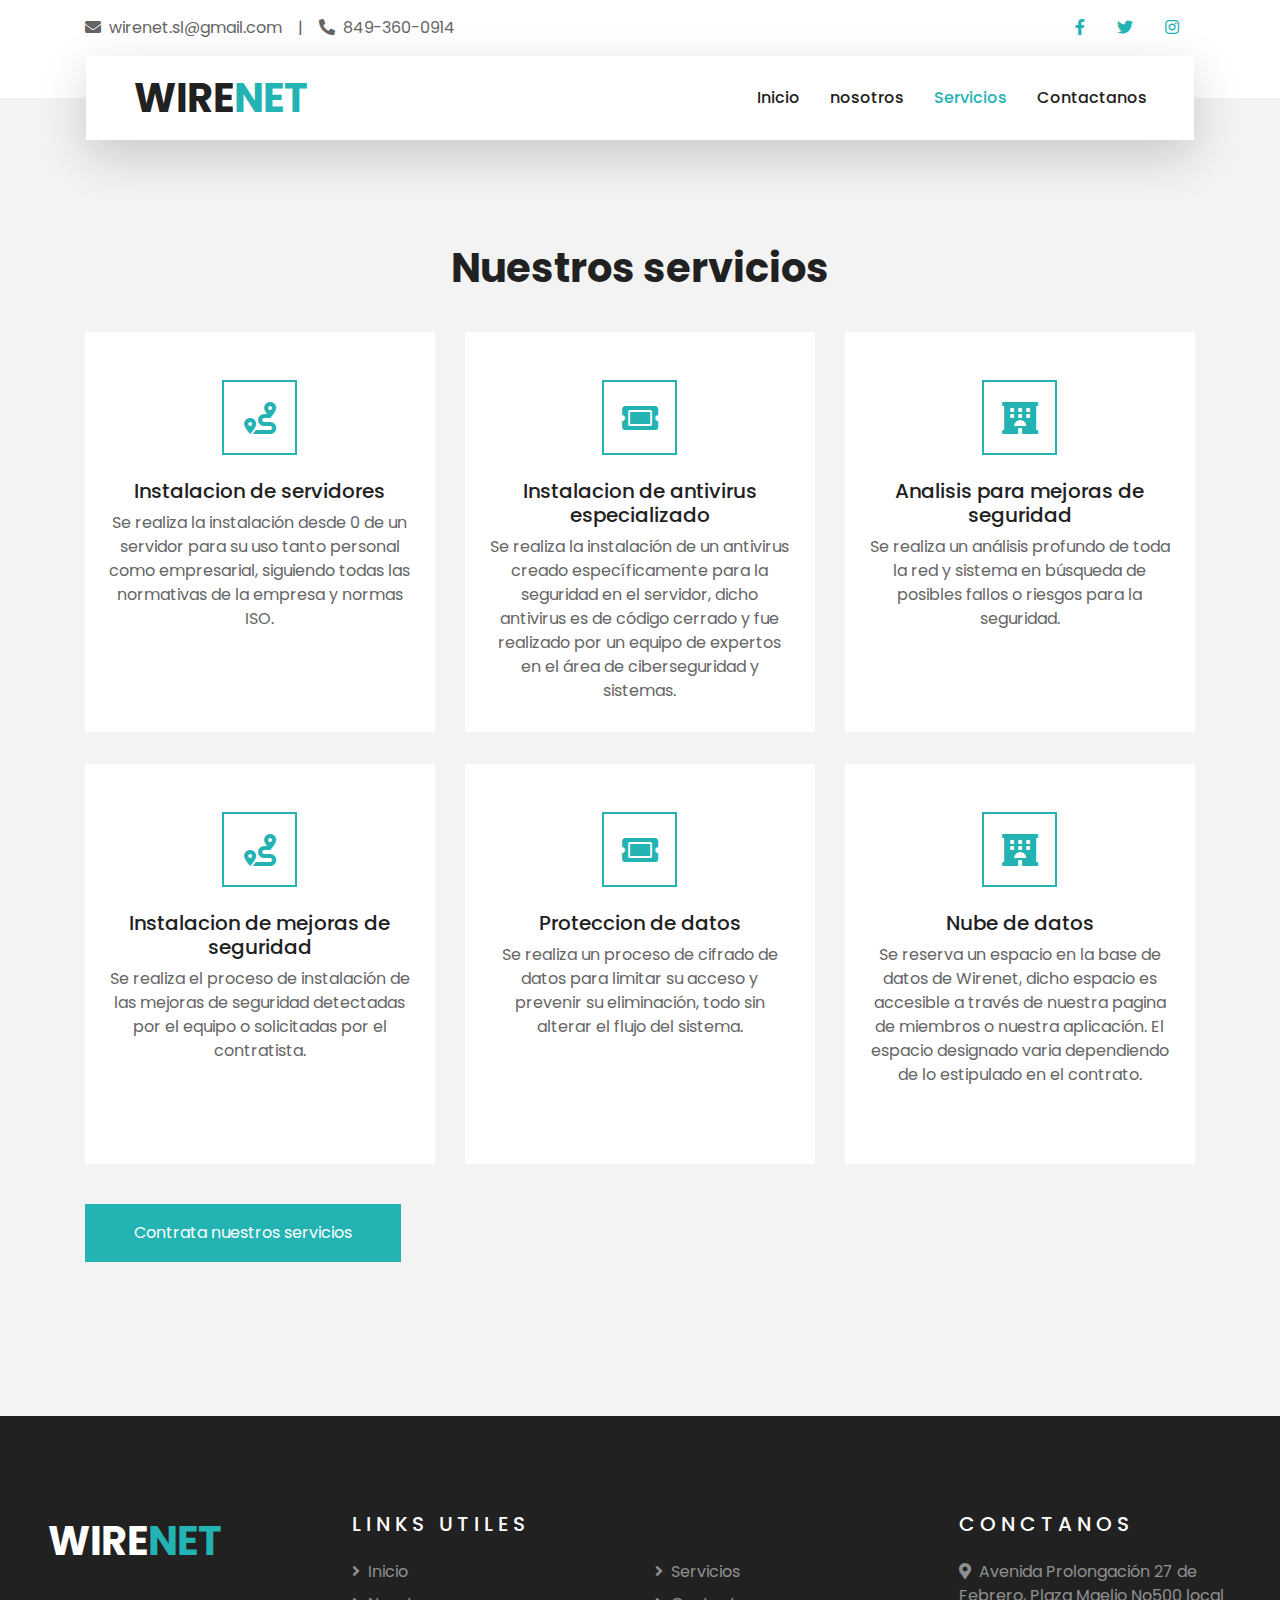
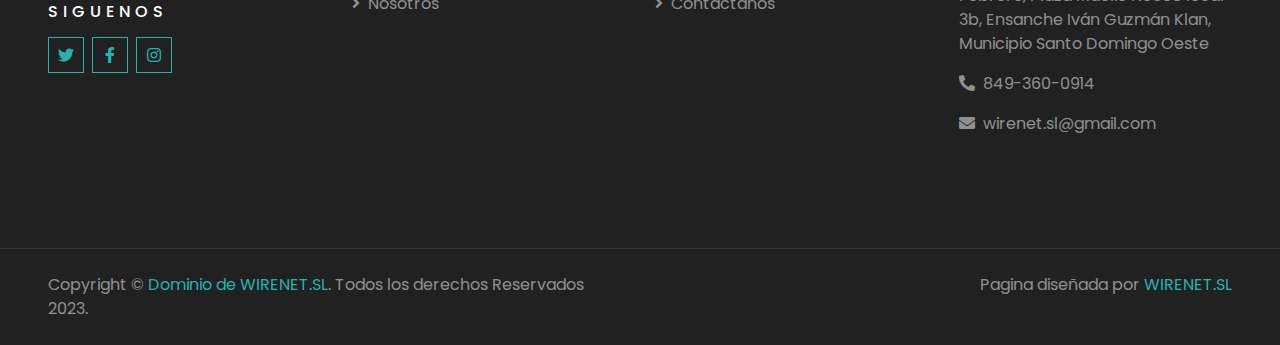
<file: service.html>
<!DOCTYPE html>
<html lang="en">

<head>
    <meta charset="utf-8">
    <title>WIRENET</title>
    <meta content="width=device-width, initial-scale=1.0" name="viewport">
    <meta content="Free HTML Templates" name="keywords">
    <meta content="Free HTML Templates" name="description">

    <!-- Favicon -->
    <link href="img/favicon.ico" rel="icon">

    <!-- Google Web Fonts -->
    <link rel="preconnect" href="https://fonts.gstatic.com">
    <link href="https://fonts.googleapis.com/css2?family=Poppins:wght@400;500;600;700&display=swap" rel="stylesheet"> 

    <!-- Font Awesome -->
    <link href="https://cdnjs.cloudflare.com/ajax/libs/font-awesome/5.10.0/css/all.min.css" rel="stylesheet">

    <!-- Libraries Stylesheet -->
    <link href="lib/owlcarousel/assets/owl.carousel.min.css" rel="stylesheet">
    <link href="lib/tempusdominus/css/tempusdominus-bootstrap-4.min.css" rel="stylesheet" />

    <!-- Customized Bootstrap Stylesheet -->
    <link href="css/style.css" rel="stylesheet">
</head>

<body>
    <!-- Topbar Start -->
    <div class="container-fluid bg-light pt-3 d-none d-lg-block">
        <div class="container">
            <div class="row">
                <div class="col-lg-6 text-center text-lg-left mb-2 mb-lg-0">
                    <div class="d-inline-flex align-items-center">
                        <p><i class="fa fa-envelope mr-2"></i>wirenet.sl@gmail.com</p>
                        <p class="text-body px-3">|</p>
                        <p><i class="fa fa-phone-alt mr-2"></i>849-360-0914
                        </p>
                    </div>
                </div>
                <div class="col-lg-6 text-center text-lg-right">
                    <div class="d-inline-flex align-items-center">
                        <a class="text-primary px-3" href="https://www.facebook.com/profile.php?id=100092242234582">
                            <i class="fab fa-facebook-f"></i>
                        </a>
                        <a class="text-primary px-3" href="https://twitter.com/WirenetSL">
                            <i class="fab fa-twitter"></i>
                        </a>
                        <a class="text-primary px-3" href="https://www.instagram.com/wirenet.sl/">
                            <i class="fab fa-instagram"></i>
                        </a>
                    </div>
                </div>
            </div>
        </div>
    </div>
    <!-- Topbar End -->


    <!-- Navbar Start -->
    <div class="container-fluid position-relative nav-bar p-0">
        <div class="container-lg position-relative p-0 px-lg-3" style="z-index: 9;">
            <nav class="navbar navbar-expand-lg bg-light navbar-light shadow-lg py-3 py-lg-0 pl-3 pl-lg-5">
                <a href="" class="navbar-brand">
                    <h1 class="m-0 text-primary"><span class="text-dark">WIRE</span>NET</h1>
                </a>
                <button type="button" class="navbar-toggler" data-toggle="collapse" data-target="#navbarCollapse">
                    <span class="navbar-toggler-icon"></span>
                </button>
                <div class="collapse navbar-collapse justify-content-between px-3" id="navbarCollapse">
                    <div class="navbar-nav ml-auto py-0">
                        <a href="index.html" class="nav-item nav-link">Inicio</a>
                        <a href="about.html" class="nav-item nav-link">nosotros</a>
                        <a href="service.html" class="nav-item nav-link active">Servicios</a>
                        <a href="contact.html" class="nav-item nav-link">Contactanos</a>
                        </div>
                    </div>
                </div>
            </nav>
        </div>
    </div>
    <!-- Navbar End -->


    <!-- Service Start -->
    <div class="container-fluid py-5">
        <div class="container pt-5 pb-3">
            <div class="text-center mb-3 pb-3">
                <h6 class="text-primary text-uppercase" style="letter-spacing: 5px;"></h6>
                <h1>Nuestros servicios</h1>
            </div>
            <div class="row">
                <div class="col-lg-4 col-md-6 mb-4">
                    <div class="service-item bg-white text-center mb-2 py-5 px-4" style="height: 400px;">
                        <i class="fa fa-2x fa-route mx-auto mb-4"></i>
                        <h5 class="mb-2">Instalacion de servidores</h5>
                        <p class="m-0">Se realiza la instalación desde 0 de un servidor para su uso tanto personal como empresarial, siguiendo todas las normativas de la empresa y normas ISO.</p>
                    </div>
                </div>
                <div class="col-lg-4 col-md-6 mb-4">
                    <div class="service-item bg-white text-center mb-2 py-5 px-4" style="height: 400px;">
                        <i class="fa fa-2x fa-ticket-alt mx-auto mb-4"></i>
                        <h5 class="mb-2">Instalacion de antivirus especializado</h5>
                        <p class="m-0">Se realiza la instalación de un antivirus creado específicamente para la seguridad en el servidor, dicho antivirus es de código cerrado y fue realizado por un equipo de expertos en el área de ciberseguridad y sistemas.</p>
                    </div>
                </div>
                <div class="col-lg-4 col-md-6 mb-4">
                    <div class="service-item bg-white text-center mb-2 py-5 px-4" style="height: 400px;">
                        <i class="fa fa-2x fa-hotel mx-auto mb-4"></i>
                        <h5 class="mb-2">Analisis para mejoras de seguridad</h5>
                        <p class="m-0">Se realiza un análisis profundo de toda la red y sistema en búsqueda de posibles fallos o riesgos para la seguridad.</p>
                    </div>
                </div>
                <div class="col-lg-4 col-md-6 mb-4">
                    <div class="service-item bg-white text-center mb-2 py-5 px-4" style="height: 400px;">
                        <i class="fa fa-2x fa-route mx-auto mb-4"></i>
                        <h5 class="mb-2">Instalacion de mejoras de seguridad</h5>
                        <p class="m-0">Se realiza el proceso de instalación de las mejoras de seguridad detectadas por el equipo o solicitadas por el contratista.</p>
                    </div>
                </div>
                <div class="col-lg-4 col-md-6 mb-4">
                    <div class="service-item bg-white text-center mb-2 py-5 px-4" style="height: 400px;">
                        <i class="fa fa-2x fa-ticket-alt mx-auto mb-4"></i>
                        <h5 class="mb-2">Proteccion de datos</h5>
                        <p class="m-0">Se realiza un proceso de cifrado de datos para limitar su acceso y prevenir su eliminación, todo sin alterar el flujo del sistema.</p>
                    </div>
                </div>
                <div class="col-lg-4 col-md-6 mb-4">
                    <div class="service-item bg-white text-center mb-2 py-5 px-4" style="height: 400px;">
                        <i class="fa fa-2x fa-hotel mx-auto mb-4"></i>
                        <h5 class="mb-2">Nube de datos</h5>
                        <p class="m-0">Se reserva un espacio en la base de datos de Wirenet, dicho espacio es accesible a través de nuestra pagina de miembros o nuestra aplicación. El espacio designado varia dependiendo de lo estipulado en el contrato.</p>
                    </div>
                </div>
            </div>
            <a href="contact.html" class="btn btn-primary py-md-3 px-md-5 mt-2">Contrata nuestros servicios</a>
        </div>
    </div>
    <!-- Service End -->


    <!-- Footer Start -->
    <div class="container-fluid bg-dark text-white-50 py-5 px-sm-3 px-lg-5" style="margin-top: 90px; height: auto;">
        <div class="row pt-5">
            <div class="col-lg-3 col-md-6 mb-5">
                <a href="" class="navbar-brand">
                    <h1 class="text-primary"><span class="text-white">WIRE</span>NET</h1>
                </a>
                
                <h6 class="text-white text-uppercase mt-4 mb-3" style="letter-spacing: 5px;">Siguenos</h6>
                <div class="d-flex justify-content-start">
                    <a class="btn btn-outline-primary btn-square mr-2" href="https://twitter.com/WirenetSL"><i class="fab fa-twitter"></i></a>
                    <a class="btn btn-outline-primary btn-square mr-2" href="https://www.facebook.com/profile.php?id=100092242234582"><i class="fab fa-facebook-f"></i></a>
                    <a class="btn btn-outline-primary btn-square" href="https://www.instagram.com/wirenet.sl/"><i class="fab fa-instagram"></i></a>
                </div>
            </div>
            <div class="col-lg-3 col-md-6 mb-5">
                <h5 class="text-white text-uppercase mb-4" style="letter-spacing: 5px;">Links Utiles</h5>
                <div class="d-flex flex-column justify-content-start">
                    <a class="text-white-50 mb-2" href="index.html"><i class="fa fa-angle-right mr-2"></i>Inicio</a>
                    <a class="text-white-50 mb-2" href="about.html"><i class="fa fa-angle-right mr-2"></i>Nosotros</a>
                </div>
            </div>
            <div class="col-lg-3 col-md-6 mb-5">
                <br>
                <h5 class="text-white text-uppercase mb-4" style="letter-spacing: 5px;"></h5>
                <div class="d-flex flex-column justify-content-start">
                    <a class="text-white-50 mb-2" href="service.html"><i class="fa fa-angle-right mr-2"></i>Servicios</a>
                    <a class="text-white-50 mb-2" href="contact.html"><i class="fa fa-angle-right mr-2"></i>Contactanos</a>
                </div>
            </div>
            <div class="col-lg-3 col-md-6 mb-5">
                <h5 class="text-white text-uppercase mb-4" style="letter-spacing: 5px;">Conctanos</h5>
                <p><i class="fa fa-map-marker-alt mr-2"></i>Avenida Prolongación 27 de Febrero, Plaza Maelio No500 local 3b, Ensanche Iván Guzmán Klan, Municipio Santo Domingo Oeste</p>
                <p><i class="fa fa-phone-alt mr-2"></i>849-360-0914</p>
                <p><i class="fa fa-envelope mr-2"></i>wirenet.sl@gmail.com</p>
                
            </div>
        </div>
    </div>
    <div class="container-fluid bg-dark text-white border-top py-4 px-sm-3 px-md-5" style="border-color: rgba(256, 256, 256, .1) !important;">
        <div class="row">
            <div class="col-lg-6 text-center text-md-left mb-3 mb-md-0">
                <p class="m-0 text-white-50">Copyright &copy; <a href="#">Dominio de WIRENET.SL</a>. Todos los derechos Reservados 2023.</a>
                </p>
            </div>
            <div class="col-lg-6 text-center text-md-right">
                <p class="m-0 text-white-50">Pagina diseñada por<a href="https://htmlcodex.com"> WIRENET.SL</a>
                </p>
            </div>
        </div>
    </div>
    <!-- Footer End -->


    <!-- Back to Top -->
    <a href="#" class="btn btn-lg btn-primary btn-lg-square back-to-top"><i class="fa fa-angle-double-up"></i></a>


    <!-- JavaScript Libraries -->
    <script src="https://code.jquery.com/jquery-3.4.1.min.js"></script>
    <script src="https://stackpath.bootstrapcdn.com/bootstrap/4.4.1/js/bootstrap.bundle.min.js"></script>
    <script src="lib/easing/easing.min.js"></script>
    <script src="lib/owlcarousel/owl.carousel.min.js"></script>
    <script src="lib/tempusdominus/js/moment.min.js"></script>
    <script src="lib/tempusdominus/js/moment-timezone.min.js"></script>
    <script src="lib/tempusdominus/js/tempusdominus-bootstrap-4.min.js"></script>

    <!-- Contact Javascript File -->
    <script src="mail/jqBootstrapValidation.min.js"></script>
    <script src="mail/contact.js"></script>

    <!-- Template Javascript -->
    <script src="js/main.js"></script>
</body>

</html>
</file>
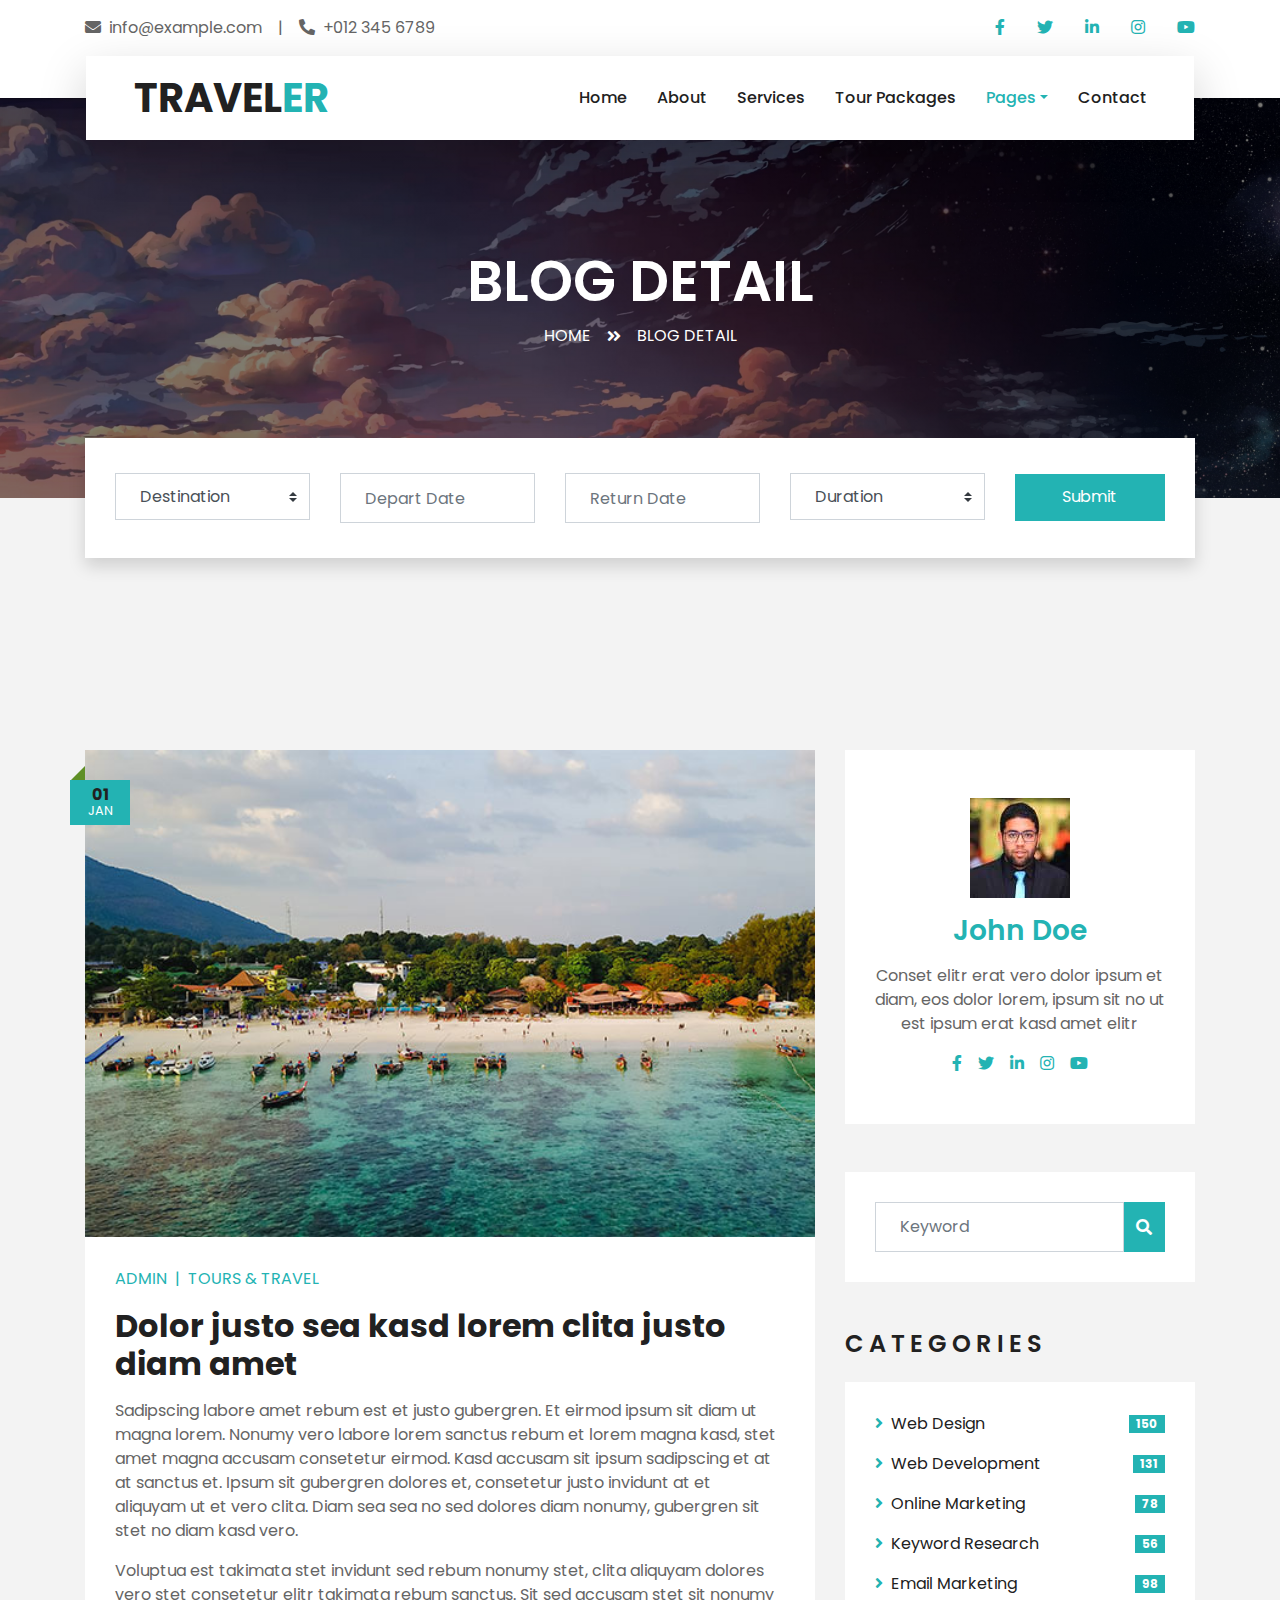
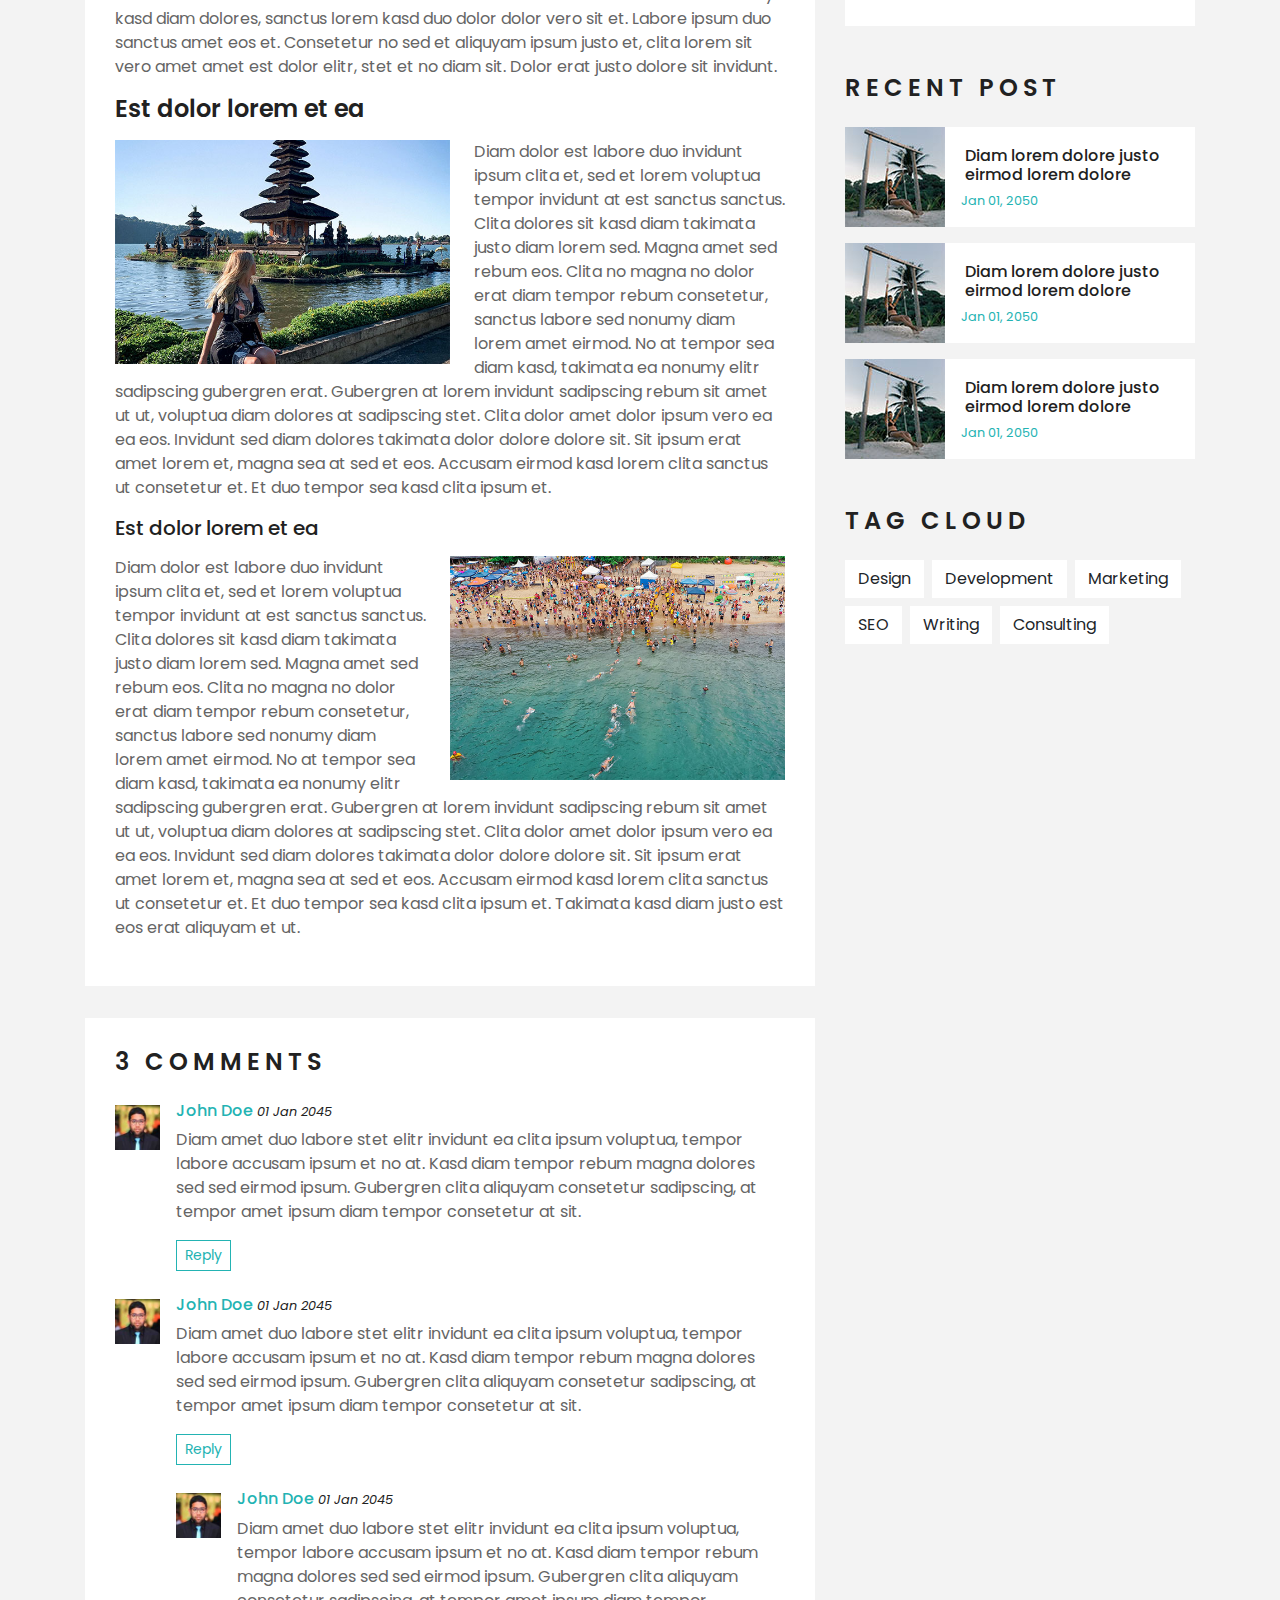
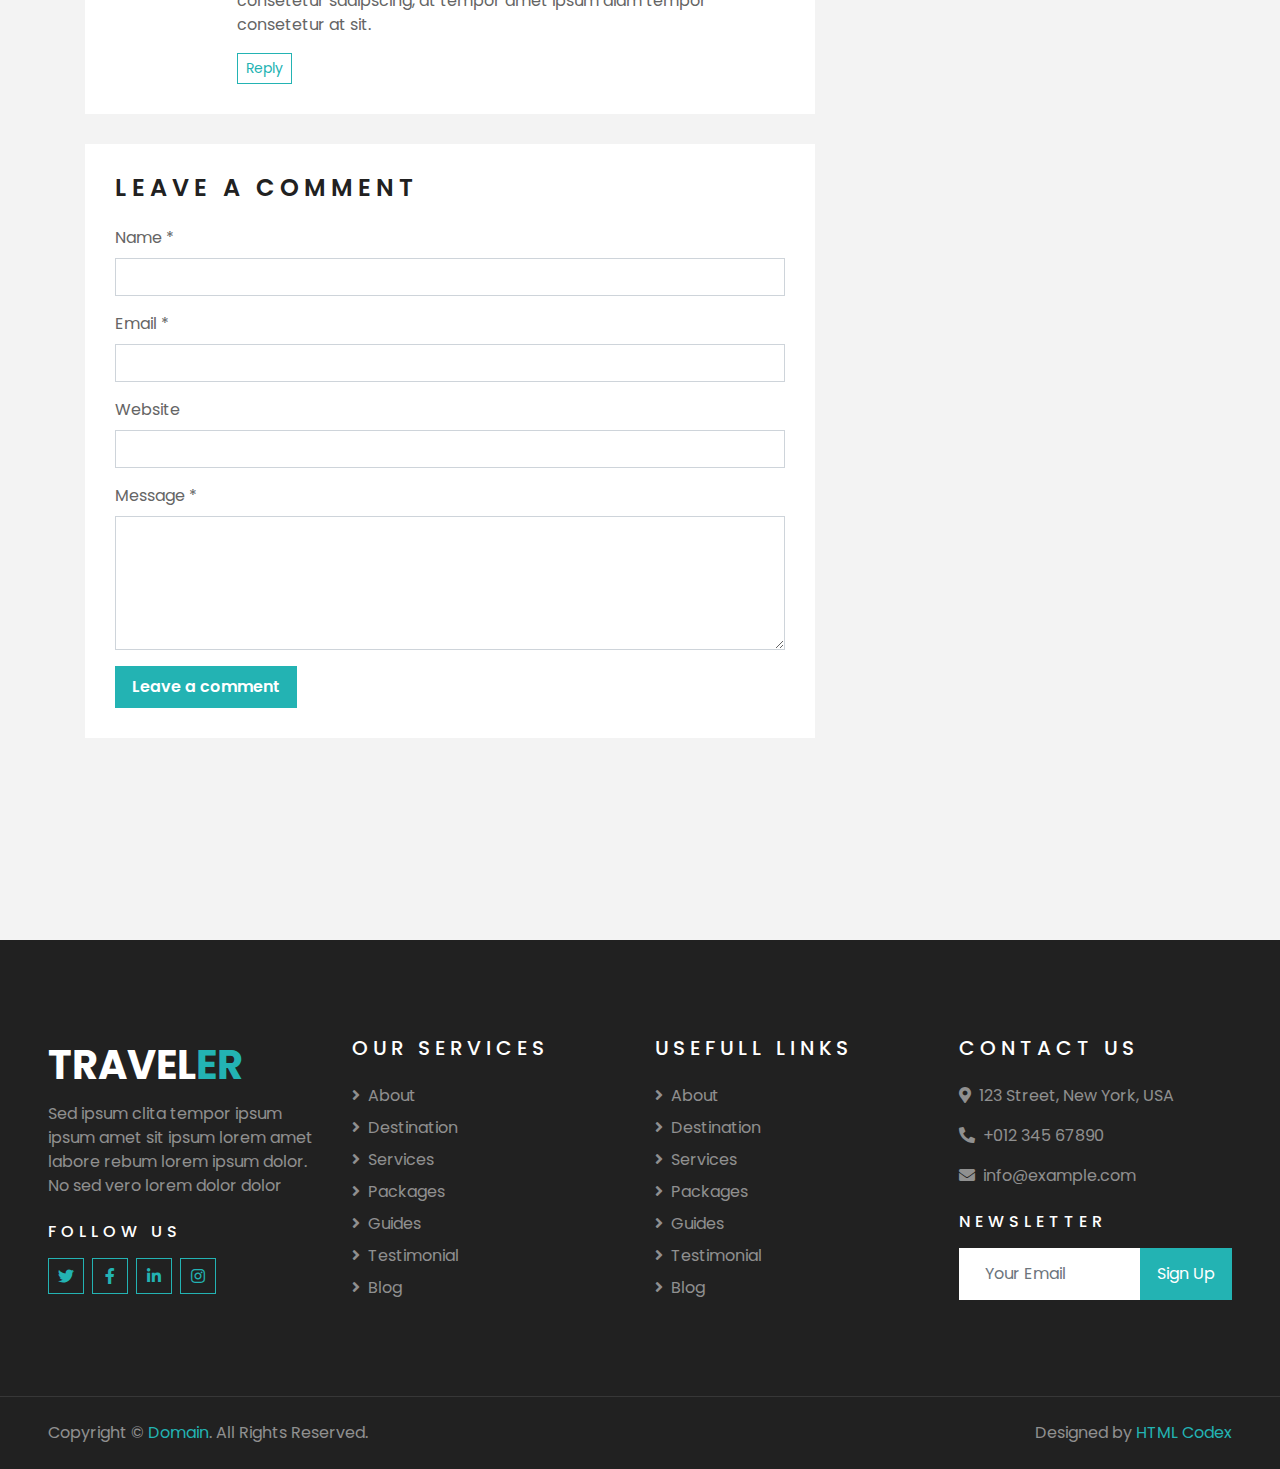
<file: single.html>
<!DOCTYPE html>
<html lang="en">

<head>
    <meta charset="utf-8">
    <title>TRAVELER - Free Travel Website Template</title>
    <meta content="width=device-width, initial-scale=1.0" name="viewport">
    <meta content="Free HTML Templates" name="keywords">
    <meta content="Free HTML Templates" name="description">

    <!-- Favicon -->
    <link href="img/favicon.ico" rel="icon">

    <!-- Google Web Fonts -->
    <link rel="preconnect" href="https://fonts.gstatic.com">
    <link href="https://fonts.googleapis.com/css2?family=Poppins:wght@400;500;600;700&display=swap" rel="stylesheet"> 

    <!-- Font Awesome -->
    <link href="https://cdnjs.cloudflare.com/ajax/libs/font-awesome/5.10.0/css/all.min.css" rel="stylesheet">

    <!-- Libraries Stylesheet -->
    <link href="lib/owlcarousel/assets/owl.carousel.min.css" rel="stylesheet">
    <link href="lib/tempusdominus/css/tempusdominus-bootstrap-4.min.css" rel="stylesheet" />

    <!-- Customized Bootstrap Stylesheet -->
    <link href="css/style.css" rel="stylesheet">
</head>

<body>
    <!-- Topbar Start -->
    <div class="container-fluid bg-light pt-3 d-none d-lg-block">
        <div class="container">
            <div class="row">
                <div class="col-lg-6 text-center text-lg-left mb-2 mb-lg-0">
                    <div class="d-inline-flex align-items-center">
                        <p><i class="fa fa-envelope mr-2"></i>info@example.com</p>
                        <p class="text-body px-3">|</p>
                        <p><i class="fa fa-phone-alt mr-2"></i>+012 345 6789</p>
                    </div>
                </div>
                <div class="col-lg-6 text-center text-lg-right">
                    <div class="d-inline-flex align-items-center">
                        <a class="text-primary px-3" href="">
                            <i class="fab fa-facebook-f"></i>
                        </a>
                        <a class="text-primary px-3" href="">
                            <i class="fab fa-twitter"></i>
                        </a>
                        <a class="text-primary px-3" href="">
                            <i class="fab fa-linkedin-in"></i>
                        </a>
                        <a class="text-primary px-3" href="">
                            <i class="fab fa-instagram"></i>
                        </a>
                        <a class="text-primary pl-3" href="">
                            <i class="fab fa-youtube"></i>
                        </a>
                    </div>
                </div>
            </div>
        </div>
    </div>
    <!-- Topbar End -->


    <!-- Navbar Start -->
    <div class="container-fluid position-relative nav-bar p-0">
        <div class="container-lg position-relative p-0 px-lg-3" style="z-index: 9;">
            <nav class="navbar navbar-expand-lg bg-light navbar-light shadow-lg py-3 py-lg-0 pl-3 pl-lg-5">
                <a href="" class="navbar-brand">
                    <h1 class="m-0 text-primary"><span class="text-dark">TRAVEL</span>ER</h1>
                </a>
                <button type="button" class="navbar-toggler" data-toggle="collapse" data-target="#navbarCollapse">
                    <span class="navbar-toggler-icon"></span>
                </button>
                <div class="collapse navbar-collapse justify-content-between px-3" id="navbarCollapse">
                    <div class="navbar-nav ml-auto py-0">
                        <a href="index.html" class="nav-item nav-link">Home</a>
                        <a href="about.html" class="nav-item nav-link">About</a>
                        <a href="service.html" class="nav-item nav-link">Services</a>
                        <a href="package.html" class="nav-item nav-link">Tour Packages</a>
                        <div class="nav-item dropdown">
                            <a href="#" class="nav-link dropdown-toggle active" data-toggle="dropdown">Pages</a>
                            <div class="dropdown-menu border-0 rounded-0 m-0">
                                <a href="blog.html" class="dropdown-item">Blog Grid</a>
                                <a href="single.html" class="dropdown-item active">Blog Detail</a>
                                <a href="destination.html" class="dropdown-item">Destination</a>
                                <a href="guide.html" class="dropdown-item">Travel Guides</a>
                                <a href="testimonial.html" class="dropdown-item">Testimonial</a>
                            </div>
                        </div>
                        <a href="contact.html" class="nav-item nav-link">Contact</a>
                    </div>
                </div>
            </nav>
        </div>
    </div>
    <!-- Navbar End -->


    <!-- Header Start -->
    <div class="container-fluid page-header">
        <div class="container">
            <div class="d-flex flex-column align-items-center justify-content-center" style="min-height: 400px">
                <h3 class="display-4 text-white text-uppercase">Blog Detail</h3>
                <div class="d-inline-flex text-white">
                    <p class="m-0 text-uppercase"><a class="text-white" href="">Home</a></p>
                    <i class="fa fa-angle-double-right pt-1 px-3"></i>
                    <p class="m-0 text-uppercase">Blog Detail</p>
                </div>
            </div>
        </div>
    </div>
    <!-- Header End -->


    <!-- Booking Start -->
    <div class="container-fluid booking mt-5 pb-5">
        <div class="container pb-5">
            <div class="bg-light shadow" style="padding: 30px;">
                <div class="row align-items-center" style="min-height: 60px;">
                    <div class="col-md-10">
                        <div class="row">
                            <div class="col-md-3">
                                <div class="mb-3 mb-md-0">
                                    <select class="custom-select px-4" style="height: 47px;">
                                        <option selected>Destination</option>
                                        <option value="1">Destination 1</option>
                                        <option value="2">Destination 1</option>
                                        <option value="3">Destination 1</option>
                                    </select>
                                </div>
                            </div>
                            <div class="col-md-3">
                                <div class="mb-3 mb-md-0">
                                    <div class="date" id="date1" data-target-input="nearest">
                                        <input type="text" class="form-control p-4 datetimepicker-input" placeholder="Depart Date" data-target="#date1" data-toggle="datetimepicker"/>
                                    </div>
                                </div>
                            </div>
                            <div class="col-md-3">
                                <div class="mb-3 mb-md-0">
                                    <div class="date" id="date2" data-target-input="nearest">
                                        <input type="text" class="form-control p-4 datetimepicker-input" placeholder="Return Date" data-target="#date2" data-toggle="datetimepicker"/>
                                    </div>
                                </div>
                            </div>
                            <div class="col-md-3">
                                <div class="mb-3 mb-md-0">
                                    <select class="custom-select px-4" style="height: 47px;">
                                        <option selected>Duration</option>
                                        <option value="1">Duration 1</option>
                                        <option value="2">Duration 1</option>
                                        <option value="3">Duration 1</option>
                                    </select>
                                </div>
                            </div>
                        </div>
                    </div>
                    <div class="col-md-2">
                        <button class="btn btn-primary btn-block" type="submit" style="height: 47px; margin-top: -2px;">Submit</button>
                    </div>
                </div>
            </div>
        </div>
    </div>
    <!-- Booking End -->


    <!-- Blog Start -->
    <div class="container-fluid py-5">
        <div class="container py-5">
            <div class="row">
                <div class="col-lg-8">
                    <!-- Blog Detail Start -->
                    <div class="pb-3">
                        <div class="blog-item">
                            <div class="position-relative">
                                <img class="img-fluid w-100" src="img/blog-1.jpg" alt="">
                                <div class="blog-date">
                                    <h6 class="font-weight-bold mb-n1">01</h6>
                                    <small class="text-white text-uppercase">Jan</small>
                                </div>
                            </div>
                        </div>
                        <div class="bg-white mb-3" style="padding: 30px;">
                            <div class="d-flex mb-3">
                                <a class="text-primary text-uppercase text-decoration-none" href="">Admin</a>
                                <span class="text-primary px-2">|</span>
                                <a class="text-primary text-uppercase text-decoration-none" href="">Tours & Travel</a>
                            </div>
                            <h2 class="mb-3">Dolor justo sea kasd lorem clita justo diam amet</h2>
                            <p>Sadipscing labore amet rebum est et justo gubergren. Et eirmod ipsum sit diam ut
                                magna lorem. Nonumy vero labore lorem sanctus rebum et lorem magna kasd, stet
                                amet magna accusam consetetur eirmod. Kasd accusam sit ipsum sadipscing et at at
                                sanctus et. Ipsum sit gubergren dolores et, consetetur justo invidunt at et
                                aliquyam ut et vero clita. Diam sea sea no sed dolores diam nonumy, gubergren
                                sit stet no diam kasd vero.</p>
                            <p>Voluptua est takimata stet invidunt sed rebum nonumy stet, clita aliquyam dolores
                                vero stet consetetur elitr takimata rebum sanctus. Sit sed accusam stet sit
                                nonumy kasd diam dolores, sanctus lorem kasd duo dolor dolor vero sit et. Labore
                                ipsum duo sanctus amet eos et. Consetetur no sed et aliquyam ipsum justo et,
                                clita lorem sit vero amet amet est dolor elitr, stet et no diam sit. Dolor erat
                                justo dolore sit invidunt.</p>
                            <h4 class="mb-3">Est dolor lorem et ea</h4>
                            <img class="img-fluid w-50 float-left mr-4 mb-2" src="img/blog-2.jpg">
                            <p>Diam dolor est labore duo invidunt ipsum clita et, sed et lorem voluptua tempor
                                invidunt at est sanctus sanctus. Clita dolores sit kasd diam takimata justo diam
                                lorem sed. Magna amet sed rebum eos. Clita no magna no dolor erat diam tempor
                                rebum consetetur, sanctus labore sed nonumy diam lorem amet eirmod. No at tempor
                                sea diam kasd, takimata ea nonumy elitr sadipscing gubergren erat. Gubergren at
                                lorem invidunt sadipscing rebum sit amet ut ut, voluptua diam dolores at
                                sadipscing stet. Clita dolor amet dolor ipsum vero ea ea eos. Invidunt sed diam
                                dolores takimata dolor dolore dolore sit. Sit ipsum erat amet lorem et, magna
                                sea at sed et eos. Accusam eirmod kasd lorem clita sanctus ut consetetur et. Et
                                duo tempor sea kasd clita ipsum et.</p>
                            <h5 class="mb-3">Est dolor lorem et ea</h5>
                            <img class="img-fluid w-50 float-right ml-4 mb-2" src="img/blog-3.jpg">
                            <p>Diam dolor est labore duo invidunt ipsum clita et, sed et lorem voluptua tempor
                                invidunt at est sanctus sanctus. Clita dolores sit kasd diam takimata justo diam
                                lorem sed. Magna amet sed rebum eos. Clita no magna no dolor erat diam tempor
                                rebum consetetur, sanctus labore sed nonumy diam lorem amet eirmod. No at tempor
                                sea diam kasd, takimata ea nonumy elitr sadipscing gubergren erat. Gubergren at
                                lorem invidunt sadipscing rebum sit amet ut ut, voluptua diam dolores at
                                sadipscing stet. Clita dolor amet dolor ipsum vero ea ea eos. Invidunt sed diam
                                dolores takimata dolor dolore dolore sit. Sit ipsum erat amet lorem et, magna
                                sea at sed et eos. Accusam eirmod kasd lorem clita sanctus ut consetetur et. Et
                                duo tempor sea kasd clita ipsum et. Takimata kasd diam justo est eos erat
                                aliquyam et ut.</p>
                        </div>
                    </div>
                    <!-- Blog Detail End -->
    
                    <!-- Comment List Start -->
                    <div class="bg-white" style="padding: 30px; margin-bottom: 30px;">
                        <h4 class="text-uppercase mb-4" style="letter-spacing: 5px;">3 Comments</h4>
                        <div class="media mb-4">
                            <img src="img/user.jpg" alt="Image" class="img-fluid mr-3 mt-1" style="width: 45px;">
                            <div class="media-body">
                                <h6><a href="">John Doe</a> <small><i>01 Jan 2045</i></small></h6>
                                <p>Diam amet duo labore stet elitr invidunt ea clita ipsum voluptua, tempor labore
                                    accusam ipsum et no at. Kasd diam tempor rebum magna dolores sed sed eirmod ipsum.
                                    Gubergren clita aliquyam consetetur sadipscing, at tempor amet ipsum diam tempor
                                    consetetur at sit.</p>
                                <button class="btn btn-sm btn-outline-primary">Reply</button>
                            </div>
                        </div>
                        <div class="media">
                            <img src="img/user.jpg" alt="Image" class="img-fluid mr-3 mt-1" style="width: 45px;">
                            <div class="media-body">
                                <h6><a href="">John Doe</a> <small><i>01 Jan 2045</i></small></h6>
                                <p>Diam amet duo labore stet elitr invidunt ea clita ipsum voluptua, tempor labore
                                    accusam ipsum et no at. Kasd diam tempor rebum magna dolores sed sed eirmod ipsum.
                                    Gubergren clita aliquyam consetetur sadipscing, at tempor amet ipsum diam tempor
                                    consetetur at sit.</p>
                                <button class="btn btn-sm btn-outline-primary">Reply</button>
                                <div class="media mt-4">
                                    <img src="img/user.jpg" alt="Image" class="img-fluid mr-3 mt-1"
                                        style="width: 45px;">
                                    <div class="media-body">
                                        <h6><a href="">John Doe</a> <small><i>01 Jan 2045</i></small></h6>
                                        <p>Diam amet duo labore stet elitr invidunt ea clita ipsum voluptua, tempor
                                            labore accusam ipsum et no at. Kasd diam tempor rebum magna dolores sed sed
                                            eirmod ipsum. Gubergren clita aliquyam consetetur sadipscing, at tempor amet
                                            ipsum diam tempor consetetur at sit.</p>
                                        <button class="btn btn-sm btn-outline-primary">Reply</button>
                                    </div>
                                </div>
                            </div>
                        </div>
                    </div>
                    <!-- Comment List End -->
    
                    <!-- Comment Form Start -->
                    <div class="bg-white mb-3" style="padding: 30px;">
                        <h4 class="text-uppercase mb-4" style="letter-spacing: 5px;">Leave a comment</h4>
                        <form>
                            <div class="form-group">
                                <label for="name">Name *</label>
                                <input type="text" class="form-control" id="name">
                            </div>
                            <div class="form-group">
                                <label for="email">Email *</label>
                                <input type="email" class="form-control" id="email">
                            </div>
                            <div class="form-group">
                                <label for="website">Website</label>
                                <input type="url" class="form-control" id="website">
                            </div>
    
                            <div class="form-group">
                                <label for="message">Message *</label>
                                <textarea id="message" cols="30" rows="5" class="form-control"></textarea>
                            </div>
                            <div class="form-group mb-0">
                                <input type="submit" value="Leave a comment"
                                    class="btn btn-primary font-weight-semi-bold py-2 px-3">
                            </div>
                        </form>
                    </div>
                    <!-- Comment Form End -->
                </div>
    
                <div class="col-lg-4 mt-5 mt-lg-0">
                    <!-- Author Bio -->
                    <div class="d-flex flex-column text-center bg-white mb-5 py-5 px-4">
                        <img src="img/user.jpg" class="img-fluid mx-auto mb-3" style="width: 100px;">
                        <h3 class="text-primary mb-3">John Doe</h3>
                        <p>Conset elitr erat vero dolor ipsum et diam, eos dolor lorem, ipsum sit no ut est  ipsum erat kasd amet elitr</p>
                        <div class="d-flex justify-content-center">
                            <a class="text-primary px-2" href="">
                                <i class="fab fa-facebook-f"></i>
                            </a>
                            <a class="text-primary px-2" href="">
                                <i class="fab fa-twitter"></i>
                            </a>
                            <a class="text-primary px-2" href="">
                                <i class="fab fa-linkedin-in"></i>
                            </a>
                            <a class="text-primary px-2" href="">
                                <i class="fab fa-instagram"></i>
                            </a>
                            <a class="text-primary px-2" href="">
                                <i class="fab fa-youtube"></i>
                            </a>
                        </div>
                    </div>
    
                    <!-- Search Form -->
                    <div class="mb-5">
                        <div class="bg-white" style="padding: 30px;">
                            <div class="input-group">
                                <input type="text" class="form-control p-4" placeholder="Keyword">
                                <div class="input-group-append">
                                    <span class="input-group-text bg-primary border-primary text-white"><i
                                            class="fa fa-search"></i></span>
                                </div>
                            </div>
                        </div>
                    </div>

                    <!-- Category List -->
                    <div class="mb-5">
                        <h4 class="text-uppercase mb-4" style="letter-spacing: 5px;">Categories</h4>
                        <div class="bg-white" style="padding: 30px;">
                            <ul class="list-inline m-0">
                                <li class="mb-3 d-flex justify-content-between align-items-center">
                                    <a class="text-dark" href="#"><i class="fa fa-angle-right text-primary mr-2"></i>Web
                                        Design</a>
                                    <span class="badge badge-primary badge-pill">150</span>
                                </li>
                                <li class="mb-3 d-flex justify-content-between align-items-center">
                                    <a class="text-dark" href="#"><i class="fa fa-angle-right text-primary mr-2"></i>Web
                                        Development</a>
                                    <span class="badge badge-primary badge-pill">131</span>
                                </li>
                                <li class="mb-3 d-flex justify-content-between align-items-center">
                                    <a class="text-dark" href="#"><i
                                            class="fa fa-angle-right text-primary mr-2"></i>Online Marketing</a>
                                    <span class="badge badge-primary badge-pill">78</span>
                                </li>
                                <li class="mb-3 d-flex justify-content-between align-items-center">
                                    <a class="text-dark" href="#"><i
                                            class="fa fa-angle-right text-primary mr-2"></i>Keyword Research</a>
                                    <span class="badge badge-primary badge-pill">56</span>
                                </li>
                                <li class="d-flex justify-content-between align-items-center">
                                    <a class="text-dark" href="#"><i
                                            class="fa fa-angle-right text-primary mr-2"></i>Email Marketing</a>
                                    <span class="badge badge-primary badge-pill">98</span>
                                </li>
                            </ul>
                        </div>
                    </div>
    
                    <!-- Recent Post -->
                    <div class="mb-5">
                        <h4 class="text-uppercase mb-4" style="letter-spacing: 5px;">Recent Post</h4>
                        <a class="d-flex align-items-center text-decoration-none bg-white mb-3" href="">
                            <img class="img-fluid" src="img/blog-100x100.jpg" alt="">
                            <div class="pl-3">
                                <h6 class="m-1">Diam lorem dolore justo eirmod lorem dolore</h6>
                                <small>Jan 01, 2050</small>
                            </div>
                        </a>
                        <a class="d-flex align-items-center text-decoration-none bg-white mb-3" href="">
                            <img class="img-fluid" src="img/blog-100x100.jpg" alt="">
                            <div class="pl-3">
                                <h6 class="m-1">Diam lorem dolore justo eirmod lorem dolore</h6>
                                <small>Jan 01, 2050</small>
                            </div>
                        </a>
                        <a class="d-flex align-items-center text-decoration-none bg-white mb-3" href="">
                            <img class="img-fluid" src="img/blog-100x100.jpg" alt="">
                            <div class="pl-3">
                                <h6 class="m-1">Diam lorem dolore justo eirmod lorem dolore</h6>
                                <small>Jan 01, 2050</small>
                            </div>
                        </a>
                    </div>
    
                    <!-- Tag Cloud -->
                    <div class="mb-5">
                        <h4 class="text-uppercase mb-4" style="letter-spacing: 5px;">Tag Cloud</h4>
                        <div class="d-flex flex-wrap m-n1">
                            <a href="" class="btn btn-light m-1">Design</a>
                            <a href="" class="btn btn-light m-1">Development</a>
                            <a href="" class="btn btn-light m-1">Marketing</a>
                            <a href="" class="btn btn-light m-1">SEO</a>
                            <a href="" class="btn btn-light m-1">Writing</a>
                            <a href="" class="btn btn-light m-1">Consulting</a>
                        </div>
                    </div>
                </div>
            </div>
        </div>
    </div>
    <!-- Blog End -->


    <!-- Footer Start -->
    <div class="container-fluid bg-dark text-white-50 py-5 px-sm-3 px-lg-5" style="margin-top: 90px;">
        <div class="row pt-5">
            <div class="col-lg-3 col-md-6 mb-5">
                <a href="" class="navbar-brand">
                    <h1 class="text-primary"><span class="text-white">TRAVEL</span>ER</h1>
                </a>
                <p>Sed ipsum clita tempor ipsum ipsum amet sit ipsum lorem amet labore rebum lorem ipsum dolor. No sed vero lorem dolor dolor</p>
                <h6 class="text-white text-uppercase mt-4 mb-3" style="letter-spacing: 5px;">Follow Us</h6>
                <div class="d-flex justify-content-start">
                    <a class="btn btn-outline-primary btn-square mr-2" href="#"><i class="fab fa-twitter"></i></a>
                    <a class="btn btn-outline-primary btn-square mr-2" href="#"><i class="fab fa-facebook-f"></i></a>
                    <a class="btn btn-outline-primary btn-square mr-2" href="#"><i class="fab fa-linkedin-in"></i></a>
                    <a class="btn btn-outline-primary btn-square" href="#"><i class="fab fa-instagram"></i></a>
                </div>
            </div>
            <div class="col-lg-3 col-md-6 mb-5">
                <h5 class="text-white text-uppercase mb-4" style="letter-spacing: 5px;">Our Services</h5>
                <div class="d-flex flex-column justify-content-start">
                    <a class="text-white-50 mb-2" href="#"><i class="fa fa-angle-right mr-2"></i>About</a>
                    <a class="text-white-50 mb-2" href="#"><i class="fa fa-angle-right mr-2"></i>Destination</a>
                    <a class="text-white-50 mb-2" href="#"><i class="fa fa-angle-right mr-2"></i>Services</a>
                    <a class="text-white-50 mb-2" href="#"><i class="fa fa-angle-right mr-2"></i>Packages</a>
                    <a class="text-white-50 mb-2" href="#"><i class="fa fa-angle-right mr-2"></i>Guides</a>
                    <a class="text-white-50 mb-2" href="#"><i class="fa fa-angle-right mr-2"></i>Testimonial</a>
                    <a class="text-white-50" href="#"><i class="fa fa-angle-right mr-2"></i>Blog</a>
                </div>
            </div>
            <div class="col-lg-3 col-md-6 mb-5">
                <h5 class="text-white text-uppercase mb-4" style="letter-spacing: 5px;">Usefull Links</h5>
                <div class="d-flex flex-column justify-content-start">
                    <a class="text-white-50 mb-2" href="#"><i class="fa fa-angle-right mr-2"></i>About</a>
                    <a class="text-white-50 mb-2" href="#"><i class="fa fa-angle-right mr-2"></i>Destination</a>
                    <a class="text-white-50 mb-2" href="#"><i class="fa fa-angle-right mr-2"></i>Services</a>
                    <a class="text-white-50 mb-2" href="#"><i class="fa fa-angle-right mr-2"></i>Packages</a>
                    <a class="text-white-50 mb-2" href="#"><i class="fa fa-angle-right mr-2"></i>Guides</a>
                    <a class="text-white-50 mb-2" href="#"><i class="fa fa-angle-right mr-2"></i>Testimonial</a>
                    <a class="text-white-50" href="#"><i class="fa fa-angle-right mr-2"></i>Blog</a>
                </div>
            </div>
            <div class="col-lg-3 col-md-6 mb-5">
                <h5 class="text-white text-uppercase mb-4" style="letter-spacing: 5px;">Contact Us</h5>
                <p><i class="fa fa-map-marker-alt mr-2"></i>123 Street, New York, USA</p>
                <p><i class="fa fa-phone-alt mr-2"></i>+012 345 67890</p>
                <p><i class="fa fa-envelope mr-2"></i>info@example.com</p>
                <h6 class="text-white text-uppercase mt-4 mb-3" style="letter-spacing: 5px;">Newsletter</h6>
                <div class="w-100">
                    <div class="input-group">
                        <input type="text" class="form-control border-light" style="padding: 25px;" placeholder="Your Email">
                        <div class="input-group-append">
                            <button class="btn btn-primary px-3">Sign Up</button>
                        </div>
                    </div>
                </div>
            </div>
        </div>
    </div>
    <div class="container-fluid bg-dark text-white border-top py-4 px-sm-3 px-md-5" style="border-color: rgba(256, 256, 256, .1) !important;">
        <div class="row">
            <div class="col-lg-6 text-center text-md-left mb-3 mb-md-0">
                <p class="m-0 text-white-50">Copyright &copy; <a href="#">Domain</a>. All Rights Reserved.</a>
                </p>
            </div>
            <div class="col-lg-6 text-center text-md-right">
                <p class="m-0 text-white-50">Designed by <a href="https://htmlcodex.com">HTML Codex</a>
                </p>
            </div>
        </div>
    </div>
    <!-- Footer End -->


    <!-- Back to Top -->
    <a href="#" class="btn btn-lg btn-primary btn-lg-square back-to-top"><i class="fa fa-angle-double-up"></i></a>


    <!-- JavaScript Libraries -->
    <script src="https://code.jquery.com/jquery-3.4.1.min.js"></script>
    <script src="https://stackpath.bootstrapcdn.com/bootstrap/4.4.1/js/bootstrap.bundle.min.js"></script>
    <script src="lib/easing/easing.min.js"></script>
    <script src="lib/owlcarousel/owl.carousel.min.js"></script>
    <script src="lib/tempusdominus/js/moment.min.js"></script>
    <script src="lib/tempusdominus/js/moment-timezone.min.js"></script>
    <script src="lib/tempusdominus/js/tempusdominus-bootstrap-4.min.js"></script>

    <!-- Contact Javascript File -->
    <script src="mail/jqBootstrapValidation.min.js"></script>
    <script src="mail/contact.js"></script>

    <!-- Template Javascript -->
    <script src="js/main.js"></script>
</body>

</html>
</file>
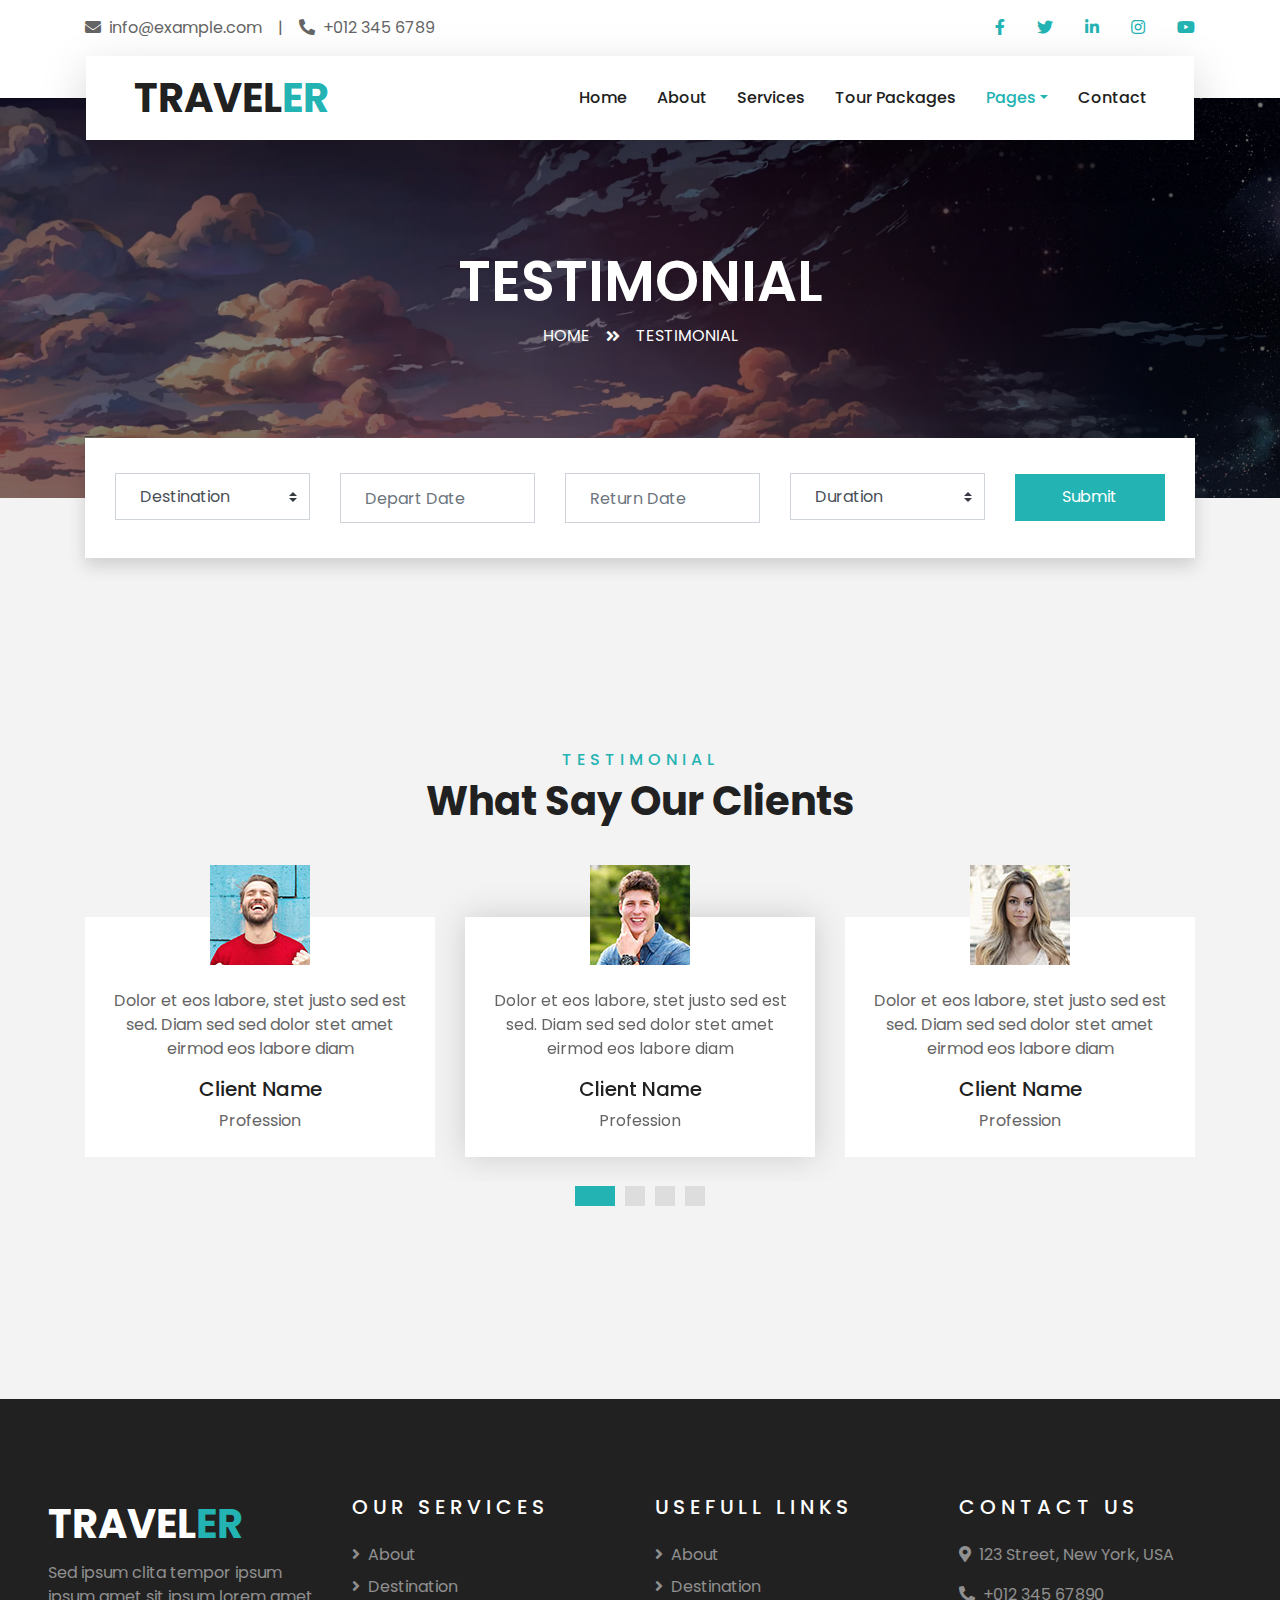
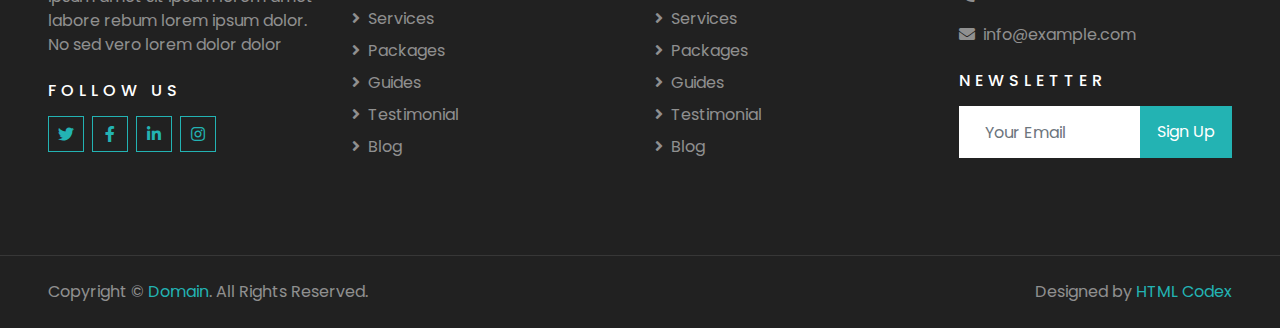
<file: testimonial.html>
<!DOCTYPE html>
<html lang="en">

<head>
    <meta charset="utf-8">
    <title>TRAVELER - Free Travel Website Template</title>
    <meta content="width=device-width, initial-scale=1.0" name="viewport">
    <meta content="Free HTML Templates" name="keywords">
    <meta content="Free HTML Templates" name="description">

    <!-- Favicon -->
    <link href="img/favicon.ico" rel="icon">

    <!-- Google Web Fonts -->
    <link rel="preconnect" href="https://fonts.gstatic.com">
    <link href="https://fonts.googleapis.com/css2?family=Poppins:wght@400;500;600;700&display=swap" rel="stylesheet"> 

    <!-- Font Awesome -->
    <link href="https://cdnjs.cloudflare.com/ajax/libs/font-awesome/5.10.0/css/all.min.css" rel="stylesheet">

    <!-- Libraries Stylesheet -->
    <link href="lib/owlcarousel/assets/owl.carousel.min.css" rel="stylesheet">
    <link href="lib/tempusdominus/css/tempusdominus-bootstrap-4.min.css" rel="stylesheet" />

    <!-- Customized Bootstrap Stylesheet -->
    <link href="css/style.css" rel="stylesheet">
</head>

<body>
    <!-- Topbar Start -->
    <div class="container-fluid bg-light pt-3 d-none d-lg-block">
        <div class="container">
            <div class="row">
                <div class="col-lg-6 text-center text-lg-left mb-2 mb-lg-0">
                    <div class="d-inline-flex align-items-center">
                        <p><i class="fa fa-envelope mr-2"></i>info@example.com</p>
                        <p class="text-body px-3">|</p>
                        <p><i class="fa fa-phone-alt mr-2"></i>+012 345 6789</p>
                    </div>
                </div>
                <div class="col-lg-6 text-center text-lg-right">
                    <div class="d-inline-flex align-items-center">
                        <a class="text-primary px-3" href="">
                            <i class="fab fa-facebook-f"></i>
                        </a>
                        <a class="text-primary px-3" href="">
                            <i class="fab fa-twitter"></i>
                        </a>
                        <a class="text-primary px-3" href="">
                            <i class="fab fa-linkedin-in"></i>
                        </a>
                        <a class="text-primary px-3" href="">
                            <i class="fab fa-instagram"></i>
                        </a>
                        <a class="text-primary pl-3" href="">
                            <i class="fab fa-youtube"></i>
                        </a>
                    </div>
                </div>
            </div>
        </div>
    </div>
    <!-- Topbar End -->


    <!-- Navbar Start -->
    <div class="container-fluid position-relative nav-bar p-0">
        <div class="container-lg position-relative p-0 px-lg-3" style="z-index: 9;">
            <nav class="navbar navbar-expand-lg bg-light navbar-light shadow-lg py-3 py-lg-0 pl-3 pl-lg-5">
                <a href="" class="navbar-brand">
                    <h1 class="m-0 text-primary"><span class="text-dark">TRAVEL</span>ER</h1>
                </a>
                <button type="button" class="navbar-toggler" data-toggle="collapse" data-target="#navbarCollapse">
                    <span class="navbar-toggler-icon"></span>
                </button>
                <div class="collapse navbar-collapse justify-content-between px-3" id="navbarCollapse">
                    <div class="navbar-nav ml-auto py-0">
                        <a href="index.html" class="nav-item nav-link">Home</a>
                        <a href="about.html" class="nav-item nav-link">About</a>
                        <a href="service.html" class="nav-item nav-link">Services</a>
                        <a href="package.html" class="nav-item nav-link">Tour Packages</a>
                        <div class="nav-item dropdown">
                            <a href="#" class="nav-link dropdown-toggle active" data-toggle="dropdown">Pages</a>
                            <div class="dropdown-menu border-0 rounded-0 m-0">
                                <a href="blog.html" class="dropdown-item">Blog Grid</a>
                                <a href="single.html" class="dropdown-item">Blog Detail</a>
                                <a href="destination.html" class="dropdown-item">Destination</a>
                                <a href="guide.html" class="dropdown-item">Travel Guides</a>
                                <a href="testimonial.html" class="dropdown-item active">Testimonial</a>
                            </div>
                        </div>
                        <a href="contact.html" class="nav-item nav-link">Contact</a>
                    </div>
                </div>
            </nav>
        </div>
    </div>
    <!-- Navbar End -->


    <!-- Header Start -->
    <div class="container-fluid page-header">
        <div class="container">
            <div class="d-flex flex-column align-items-center justify-content-center" style="min-height: 400px">
                <h3 class="display-4 text-white text-uppercase">Testimonial</h3>
                <div class="d-inline-flex text-white">
                    <p class="m-0 text-uppercase"><a class="text-white" href="">Home</a></p>
                    <i class="fa fa-angle-double-right pt-1 px-3"></i>
                    <p class="m-0 text-uppercase">Testimonial</p>
                </div>
            </div>
        </div>
    </div>
    <!-- Header End -->


    <!-- Booking Start -->
    <div class="container-fluid booking mt-5 pb-5">
        <div class="container pb-5">
            <div class="bg-light shadow" style="padding: 30px;">
                <div class="row align-items-center" style="min-height: 60px;">
                    <div class="col-md-10">
                        <div class="row">
                            <div class="col-md-3">
                                <div class="mb-3 mb-md-0">
                                    <select class="custom-select px-4" style="height: 47px;">
                                        <option selected>Destination</option>
                                        <option value="1">Destination 1</option>
                                        <option value="2">Destination 1</option>
                                        <option value="3">Destination 1</option>
                                    </select>
                                </div>
                            </div>
                            <div class="col-md-3">
                                <div class="mb-3 mb-md-0">
                                    <div class="date" id="date1" data-target-input="nearest">
                                        <input type="text" class="form-control p-4 datetimepicker-input" placeholder="Depart Date" data-target="#date1" data-toggle="datetimepicker"/>
                                    </div>
                                </div>
                            </div>
                            <div class="col-md-3">
                                <div class="mb-3 mb-md-0">
                                    <div class="date" id="date2" data-target-input="nearest">
                                        <input type="text" class="form-control p-4 datetimepicker-input" placeholder="Return Date" data-target="#date2" data-toggle="datetimepicker"/>
                                    </div>
                                </div>
                            </div>
                            <div class="col-md-3">
                                <div class="mb-3 mb-md-0">
                                    <select class="custom-select px-4" style="height: 47px;">
                                        <option selected>Duration</option>
                                        <option value="1">Duration 1</option>
                                        <option value="2">Duration 1</option>
                                        <option value="3">Duration 1</option>
                                    </select>
                                </div>
                            </div>
                        </div>
                    </div>
                    <div class="col-md-2">
                        <button class="btn btn-primary btn-block" type="submit" style="height: 47px; margin-top: -2px;">Submit</button>
                    </div>
                </div>
            </div>
        </div>
    </div>
    <!-- Booking End -->


    <!-- Testimonial Start -->
    <div class="container-fluid py-5">
        <div class="container py-5">
            <div class="text-center mb-3 pb-3">
                <h6 class="text-primary text-uppercase" style="letter-spacing: 5px;">Testimonial</h6>
                <h1>What Say Our Clients</h1>
            </div>
            <div class="owl-carousel testimonial-carousel">
                <div class="text-center pb-4">
                    <img class="img-fluid mx-auto" src="img/testimonial-1.jpg" style="width: 100px; height: 100px;" >
                    <div class="testimonial-text bg-white p-4 mt-n5">
                        <p class="mt-5">Dolor et eos labore, stet justo sed est sed. Diam sed sed dolor stet amet eirmod eos labore diam
                        </p>
                        <h5 class="text-truncate">Client Name</h5>
                        <span>Profession</span>
                    </div>
                </div>
                <div class="text-center">
                    <img class="img-fluid mx-auto" src="img/testimonial-2.jpg" style="width: 100px; height: 100px;" >
                    <div class="testimonial-text bg-white p-4 mt-n5">
                        <p class="mt-5">Dolor et eos labore, stet justo sed est sed. Diam sed sed dolor stet amet eirmod eos labore diam
                        </p>
                        <h5 class="text-truncate">Client Name</h5>
                        <span>Profession</span>
                    </div>
                </div>
                <div class="text-center">
                    <img class="img-fluid mx-auto" src="img/testimonial-3.jpg" style="width: 100px; height: 100px;" >
                    <div class="testimonial-text bg-white p-4 mt-n5">
                        <p class="mt-5">Dolor et eos labore, stet justo sed est sed. Diam sed sed dolor stet amet eirmod eos labore diam
                        </p>
                        <h5 class="text-truncate">Client Name</h5>
                        <span>Profession</span>
                    </div>
                </div>
                <div class="text-center">
                    <img class="img-fluid mx-auto" src="img/testimonial-4.jpg" style="width: 100px; height: 100px;" >
                    <div class="testimonial-text bg-white p-4 mt-n5">
                        <p class="mt-5">Dolor et eos labore, stet justo sed est sed. Diam sed sed dolor stet amet eirmod eos labore diam
                        </p>
                        <h5 class="text-truncate">Client Name</h5>
                        <span>Profession</span>
                    </div>
                </div>
            </div>
        </div>
    </div>
    <!-- Testimonial End -->


    <!-- Footer Start -->
    <div class="container-fluid bg-dark text-white-50 py-5 px-sm-3 px-lg-5" style="margin-top: 90px;">
        <div class="row pt-5">
            <div class="col-lg-3 col-md-6 mb-5">
                <a href="" class="navbar-brand">
                    <h1 class="text-primary"><span class="text-white">TRAVEL</span>ER</h1>
                </a>
                <p>Sed ipsum clita tempor ipsum ipsum amet sit ipsum lorem amet labore rebum lorem ipsum dolor. No sed vero lorem dolor dolor</p>
                <h6 class="text-white text-uppercase mt-4 mb-3" style="letter-spacing: 5px;">Follow Us</h6>
                <div class="d-flex justify-content-start">
                    <a class="btn btn-outline-primary btn-square mr-2" href="#"><i class="fab fa-twitter"></i></a>
                    <a class="btn btn-outline-primary btn-square mr-2" href="#"><i class="fab fa-facebook-f"></i></a>
                    <a class="btn btn-outline-primary btn-square mr-2" href="#"><i class="fab fa-linkedin-in"></i></a>
                    <a class="btn btn-outline-primary btn-square" href="#"><i class="fab fa-instagram"></i></a>
                </div>
            </div>
            <div class="col-lg-3 col-md-6 mb-5">
                <h5 class="text-white text-uppercase mb-4" style="letter-spacing: 5px;">Our Services</h5>
                <div class="d-flex flex-column justify-content-start">
                    <a class="text-white-50 mb-2" href="#"><i class="fa fa-angle-right mr-2"></i>About</a>
                    <a class="text-white-50 mb-2" href="#"><i class="fa fa-angle-right mr-2"></i>Destination</a>
                    <a class="text-white-50 mb-2" href="#"><i class="fa fa-angle-right mr-2"></i>Services</a>
                    <a class="text-white-50 mb-2" href="#"><i class="fa fa-angle-right mr-2"></i>Packages</a>
                    <a class="text-white-50 mb-2" href="#"><i class="fa fa-angle-right mr-2"></i>Guides</a>
                    <a class="text-white-50 mb-2" href="#"><i class="fa fa-angle-right mr-2"></i>Testimonial</a>
                    <a class="text-white-50" href="#"><i class="fa fa-angle-right mr-2"></i>Blog</a>
                </div>
            </div>
            <div class="col-lg-3 col-md-6 mb-5">
                <h5 class="text-white text-uppercase mb-4" style="letter-spacing: 5px;">Usefull Links</h5>
                <div class="d-flex flex-column justify-content-start">
                    <a class="text-white-50 mb-2" href="#"><i class="fa fa-angle-right mr-2"></i>About</a>
                    <a class="text-white-50 mb-2" href="#"><i class="fa fa-angle-right mr-2"></i>Destination</a>
                    <a class="text-white-50 mb-2" href="#"><i class="fa fa-angle-right mr-2"></i>Services</a>
                    <a class="text-white-50 mb-2" href="#"><i class="fa fa-angle-right mr-2"></i>Packages</a>
                    <a class="text-white-50 mb-2" href="#"><i class="fa fa-angle-right mr-2"></i>Guides</a>
                    <a class="text-white-50 mb-2" href="#"><i class="fa fa-angle-right mr-2"></i>Testimonial</a>
                    <a class="text-white-50" href="#"><i class="fa fa-angle-right mr-2"></i>Blog</a>
                </div>
            </div>
            <div class="col-lg-3 col-md-6 mb-5">
                <h5 class="text-white text-uppercase mb-4" style="letter-spacing: 5px;">Contact Us</h5>
                <p><i class="fa fa-map-marker-alt mr-2"></i>123 Street, New York, USA</p>
                <p><i class="fa fa-phone-alt mr-2"></i>+012 345 67890</p>
                <p><i class="fa fa-envelope mr-2"></i>info@example.com</p>
                <h6 class="text-white text-uppercase mt-4 mb-3" style="letter-spacing: 5px;">Newsletter</h6>
                <div class="w-100">
                    <div class="input-group">
                        <input type="text" class="form-control border-light" style="padding: 25px;" placeholder="Your Email">
                        <div class="input-group-append">
                            <button class="btn btn-primary px-3">Sign Up</button>
                        </div>
                    </div>
                </div>
            </div>
        </div>
    </div>
    <div class="container-fluid bg-dark text-white border-top py-4 px-sm-3 px-md-5" style="border-color: rgba(256, 256, 256, .1) !important;">
        <div class="row">
            <div class="col-lg-6 text-center text-md-left mb-3 mb-md-0">
                <p class="m-0 text-white-50">Copyright &copy; <a href="#">Domain</a>. All Rights Reserved.</a>
                </p>
            </div>
            <div class="col-lg-6 text-center text-md-right">
                <p class="m-0 text-white-50">Designed by <a href="https://htmlcodex.com">HTML Codex</a>
                </p>
            </div>
        </div>
    </div>
    <!-- Footer End -->


    <!-- Back to Top -->
    <a href="#" class="btn btn-lg btn-primary btn-lg-square back-to-top"><i class="fa fa-angle-double-up"></i></a>


    <!-- JavaScript Libraries -->
    <script src="https://code.jquery.com/jquery-3.4.1.min.js"></script>
    <script src="https://stackpath.bootstrapcdn.com/bootstrap/4.4.1/js/bootstrap.bundle.min.js"></script>
    <script src="lib/easing/easing.min.js"></script>
    <script src="lib/owlcarousel/owl.carousel.min.js"></script>
    <script src="lib/tempusdominus/js/moment.min.js"></script>
    <script src="lib/tempusdominus/js/moment-timezone.min.js"></script>
    <script src="lib/tempusdominus/js/tempusdominus-bootstrap-4.min.js"></script>

    <!-- Contact Javascript File -->
    <script src="mail/jqBootstrapValidation.min.js"></script>
    <script src="mail/contact.js"></script>

    <!-- Template Javascript -->
    <script src="js/main.js"></script>
</body>

</html>
</file>
<file: css/style.css>
/******* Bootstrap Theming ********/
/*!
 * Bootstrap v4.5.3 (https://getbootstrap.com/)
 * Copyright 2011-2020 The Bootstrap Authors
 * Copyright 2011-2020 Twitter, Inc.
 * Licensed under MIT (https://github.com/twbs/bootstrap/blob/main/LICENSE)
 */
:root {
  --blue: #007bff;
  --indigo: #6610f2;
  --purple: #6f42c1;
  --pink: #e83e8c;
  --red: #dc3545;
  --orange: #fd7e14;
  --yellow: #ffc107;
  --green: #28a745;
  --teal: #20c997;
  --cyan: #17a2b8;
  --white: #fff;
  --gray: #6c757d;
  --gray-dark: #343a40;
  --primary: #7AB730;
  --secondary: #f4faec;
  --success: #28a745;
  --info: #17a2b8;
  --warning: #ffc107;
  --danger: #dc3545;
  --light: #FFFFFF;
  --dark: #212121;
  --breakpoint-xs: 0;
  --breakpoint-sm: 576px;
  --breakpoint-md: 768px;
  --breakpoint-lg: 992px;
  --breakpoint-xl: 1200px;
  --font-family-sans-serif: "Poppins", sans-serif;
  --font-family-monospace: SFMono-Regular, Menlo, Monaco, Consolas, "Liberation Mono", "Courier New", monospace;
}

*,
*::before,
*::after {
  box-sizing: border-box;
}

html {
  font-family: sans-serif;
  line-height: 1.15;
  -webkit-text-size-adjust: 100%;
  -webkit-tap-highlight-color: rgba(0, 0, 0, 0);
}

article, aside, figcaption, figure, footer, header, hgroup, main, nav, section {
  display: block;
}

body {
  margin: 0;
  font-family: "Poppins", sans-serif;
  font-size: 1rem;
  font-weight: 400;
  line-height: 1.5;
  color: #656565;
  text-align: left;
  background-color: #F3F3F3;
}

[tabindex="-1"]:focus:not(:focus-visible) {
  outline: 0 !important;
}

hr {
  box-sizing: content-box;
  height: 0;
  overflow: visible;
}

h1, h2, h3, h4, h5, h6 {
  margin-top: 0;
  margin-bottom: 0.5rem;
}

p {
  margin-top: 0;
  margin-bottom: 1rem;
}

abbr[title],
abbr[data-original-title] {
  text-decoration: underline;
  text-decoration: underline dotted;
  cursor: help;
  border-bottom: 0;
  text-decoration-skip-ink: none;
}

address {
  margin-bottom: 1rem;
  font-style: normal;
  line-height: inherit;
}

ol,
ul,
dl {
  margin-top: 0;
  margin-bottom: 1rem;
}

ol ol,
ul ul,
ol ul,
ul ol {
  margin-bottom: 0;
}

dt {
  font-weight: 700;
}

dd {
  margin-bottom: .5rem;
  margin-left: 0;
}

blockquote {
  margin: 0 0 1rem;
}

b,
strong {
  font-weight: bolder;
}

small {
  font-size: 80%;
}

sub,
sup {
  position: relative;
  font-size: 75%;
  line-height: 0;
  vertical-align: baseline;
}

sub {
  bottom: -.25em;
}

sup {
  top: -.5em;
}

a {
  color: #23b3b3;
  text-decoration: none;
  background-color: transparent;
}

a:hover {
  color: #23b3b3;
  text-decoration: underline;
}

a:not([href]):not([class]) {
  color: inherit;
  text-decoration: none;
}

a:not([href]):not([class]):hover {
  color: inherit;
  text-decoration: none;
}

pre,
code,
kbd,
samp {
  font-family: SFMono-Regular, Menlo, Monaco, Consolas, "Liberation Mono", "Courier New", monospace;
  font-size: 1em;
}

pre {
  margin-top: 0;
  margin-bottom: 1rem;
  overflow: auto;
  -ms-overflow-style: scrollbar;
}

figure {
  margin: 0 0 1rem;
}

img {
  vertical-align: middle;
  border-style: none;
}

svg {
  overflow: hidden;
  vertical-align: middle;
}

table {
  border-collapse: collapse;
}

caption {
  padding-top: 0.75rem;
  padding-bottom: 0.75rem;
  color: #6c757d;
  text-align: left;
  caption-side: bottom;
}

th {
  text-align: inherit;
  text-align: -webkit-match-parent;
}

label {
  display: inline-block;
  margin-bottom: 0.5rem;
}

button {
  border-radius: 0;
}

button:focus {
  outline: 1px dotted;
  outline: 5px auto -webkit-focus-ring-color;
}

input,
button,
select,
optgroup,
textarea {
  margin: 0;
  font-family: inherit;
  font-size: inherit;
  line-height: inherit;
}

button,
input {
  overflow: visible;
}

button,
select {
  text-transform: none;
}

[role="button"] {
  cursor: pointer;
}

select {
  word-wrap: normal;
}

button,
[type="button"],
[type="reset"],
[type="submit"] {
  -webkit-appearance: button;
}

button:not(:disabled),
[type="button"]:not(:disabled),
[type="reset"]:not(:disabled),
[type="submit"]:not(:disabled) {
  cursor: pointer;
}

button::-moz-focus-inner,
[type="button"]::-moz-focus-inner,
[type="reset"]::-moz-focus-inner,
[type="submit"]::-moz-focus-inner {
  padding: 0;
  border-style: none;
}

input[type="radio"],
input[type="checkbox"] {
  box-sizing: border-box;
  padding: 0;
}

textarea {
  overflow: auto;
  resize: vertical;
}

fieldset {
  min-width: 0;
  padding: 0;
  margin: 0;
  border: 0;
}

legend {
  display: block;
  width: 100%;
  max-width: 100%;
  padding: 0;
  margin-bottom: .5rem;
  font-size: 1.5rem;
  line-height: inherit;
  color: inherit;
  white-space: normal;
}

@media (max-width: 1200px) {
  legend {
    font-size: calc(1.275rem + 0.3vw) ;
  }
}

progress {
  vertical-align: baseline;
}

[type="number"]::-webkit-inner-spin-button,
[type="number"]::-webkit-outer-spin-button {
  height: auto;
}

[type="search"] {
  outline-offset: -2px;
  -webkit-appearance: none;
}

[type="search"]::-webkit-search-decoration {
  -webkit-appearance: none;
}

::-webkit-file-upload-button {
  font: inherit;
  -webkit-appearance: button;
}

output {
  display: inline-block;
}

summary {
  display: list-item;
  cursor: pointer;
}

template {
  display: none;
}

[hidden] {
  display: none !important;
}

h1, h2, h3, h4, h5, h6,
.h1, .h2, .h3, .h4, .h5, .h6 {
  margin-bottom: 0.5rem;
  font-weight: 500;
  line-height: 1.2;
  color: #212121;
}

h1, .h1 {
  font-size: 2.5rem;
}

@media (max-width: 1200px) {
  h1, .h1 {
    font-size: calc(1.375rem + 1.5vw) ;
  }
}

h2, .h2 {
  font-size: 2rem;
}

@media (max-width: 1200px) {
  h2, .h2 {
    font-size: calc(1.325rem + 0.9vw) ;
  }
}

h3, .h3 {
  font-size: 1.75rem;
}

@media (max-width: 1200px) {
  h3, .h3 {
    font-size: calc(1.3rem + 0.6vw) ;
  }
}

h4, .h4 {
  font-size: 1.5rem;
}

@media (max-width: 1200px) {
  h4, .h4 {
    font-size: calc(1.275rem + 0.3vw) ;
  }
}

h5, .h5 {
  font-size: 1.25rem;
}

h6, .h6 {
  font-size: 1rem;
}

.lead {
  font-size: 1.25rem;
  font-weight: 300;
}

.display-1 {
  font-size: 6rem;
  font-weight: 300;
  line-height: 1.2;
}

@media (max-width: 1200px) {
  .display-1 {
    font-size: calc(1.725rem + 5.7vw) ;
  }
}

.display-2 {
  font-size: 5.5rem;
  font-weight: 300;
  line-height: 1.2;
}

@media (max-width: 1200px) {
  .display-2 {
    font-size: calc(1.675rem + 5.1vw) ;
  }
}

.display-3 {
  font-size: 4.5rem;
  font-weight: 300;
  line-height: 1.2;
}

@media (max-width: 1200px) {
  .display-3 {
    font-size: calc(1.575rem + 3.9vw) ;
  }
}

.display-4 {
  font-size: 3.5rem;
  font-weight: 300;
  line-height: 1.2;
}

@media (max-width: 1200px) {
  .display-4 {
    font-size: calc(1.475rem + 2.7vw) ;
  }
}

hr {
  margin-top: 1rem;
  margin-bottom: 1rem;
  border: 0;
  border-top: 1px solid rgba(0, 0, 0, 0.1);
}

small,
.small {
  font-size: 80%;
  font-weight: 400;
}

mark,
.mark {
  padding: 0.2em;
  background-color: #fcf8e3;
}

.list-unstyled {
  padding-left: 0;
  list-style: none;
}

.list-inline {
  padding-left: 0;
  list-style: none;
}

.list-inline-item {
  display: inline-block;
}

.list-inline-item:not(:last-child) {
  margin-right: 0.5rem;
}

.initialism {
  font-size: 90%;
  text-transform: uppercase;
}

.blockquote {
  margin-bottom: 1rem;
  font-size: 1.25rem;
}

.blockquote-footer {
  display: block;
  font-size: 80%;
  color: #6c757d;
}

.blockquote-footer::before {
  content: "\2014\00A0";
}

.img-fluid {
  max-width: 100%;
  height: auto;
}

.img-thumbnail {
  padding: 0.25rem;
  background-color: #F3F3F3;
  border: 1px solid #dee2e6;
  max-width: 100%;
  height: auto;
}

.figure {
  display: inline-block;
}

.figure-img {
  margin-bottom: 0.5rem;
  line-height: 1;
}

.figure-caption {
  font-size: 90%;
  color: #6c757d;
}

code {
  font-size: 87.5%;
  color: #e83e8c;
  word-wrap: break-word;
}

a > code {
  color: inherit;
}

kbd {
  padding: 0.2rem 0.4rem;
  font-size: 87.5%;
  color: #fff;
  background-color: #212529;
}

kbd kbd {
  padding: 0;
  font-size: 100%;
  font-weight: 700;
}

pre {
  display: block;
  font-size: 87.5%;
  color: #212529;
}

pre code {
  font-size: inherit;
  color: inherit;
  word-break: normal;
}

.pre-scrollable {
  max-height: 340px;
  overflow-y: scroll;
}

.container,
.container-fluid,
.container-sm,
.container-md,
.container-lg,
.container-xl {
  width: 100%;
  padding-right: 15px;
  padding-left: 15px;
  margin-right: auto;
  margin-left: auto;
}

@media (min-width: 576px) {
  .container, .container-sm {
    max-width: 540px;
  }
}

@media (min-width: 768px) {
  .container, .container-sm, .container-md {
    max-width: 720px;
  }
}

@media (min-width: 992px) {
  .container, .container-sm, .container-md, .container-lg {
    max-width: 960px;
  }
}

@media (min-width: 1200px) {
  .container, .container-sm, .container-md, .container-lg, .container-xl {
    max-width: 1140px;
  }
}

.row {
  display: flex;
  flex-wrap: wrap;
  margin-right: -15px;
  margin-left: -15px;
}

.no-gutters {
  margin-right: 0;
  margin-left: 0;
}

.no-gutters > .col,
.no-gutters > [class*="col-"] {
  padding-right: 0;
  padding-left: 0;
}

.col-1, .col-2, .col-3, .col-4, .col-5, .col-6, .col-7, .col-8, .col-9, .col-10, .col-11, .col-12, .col,
.col-auto, .col-sm-1, .col-sm-2, .col-sm-3, .col-sm-4, .col-sm-5, .col-sm-6, .col-sm-7, .col-sm-8, .col-sm-9, .col-sm-10, .col-sm-11, .col-sm-12, .col-sm,
.col-sm-auto, .col-md-1, .col-md-2, .col-md-3, .col-md-4, .col-md-5, .col-md-6, .col-md-7, .col-md-8, .col-md-9, .col-md-10, .col-md-11, .col-md-12, .col-md,
.col-md-auto, .col-lg-1, .col-lg-2, .col-lg-3, .col-lg-4, .col-lg-5, .col-lg-6, .col-lg-7, .col-lg-8, .col-lg-9, .col-lg-10, .col-lg-11, .col-lg-12, .col-lg,
.col-lg-auto, .col-xl-1, .col-xl-2, .col-xl-3, .col-xl-4, .col-xl-5, .col-xl-6, .col-xl-7, .col-xl-8, .col-xl-9, .col-xl-10, .col-xl-11, .col-xl-12, .col-xl,
.col-xl-auto {
  position: relative;
  width: 100%;
  padding-right: 15px;
  padding-left: 15px;
}

.col {
  flex-basis: 0;
  flex-grow: 1;
  max-width: 100%;
}

.row-cols-1 > * {
  flex: 0 0 100%;
  max-width: 100%;
}

.row-cols-2 > * {
  flex: 0 0 50%;
  max-width: 50%;
}

.row-cols-3 > * {
  flex: 0 0 33.33333%;
  max-width: 33.33333%;
}

.row-cols-4 > * {
  flex: 0 0 25%;
  max-width: 25%;
}

.row-cols-5 > * {
  flex: 0 0 20%;
  max-width: 20%;
}

.row-cols-6 > * {
  flex: 0 0 16.66667%;
  max-width: 16.66667%;
}

.col-auto {
  flex: 0 0 auto;
  width: auto;
  max-width: 100%;
}

.col-1 {
  flex: 0 0 8.33333%;
  max-width: 8.33333%;
}

.col-2 {
  flex: 0 0 16.66667%;
  max-width: 16.66667%;
}

.col-3 {
  flex: 0 0 25%;
  max-width: 25%;
}

.col-4 {
  flex: 0 0 33.33333%;
  max-width: 33.33333%;
}

.col-5 {
  flex: 0 0 41.66667%;
  max-width: 41.66667%;
}

.col-6 {
  flex: 0 0 50%;
  max-width: 50%;
}

.col-7 {
  flex: 0 0 58.33333%;
  max-width: 58.33333%;
}

.col-8 {
  flex: 0 0 66.66667%;
  max-width: 66.66667%;
}

.col-9 {
  flex: 0 0 75%;
  max-width: 75%;
}

.col-10 {
  flex: 0 0 83.33333%;
  max-width: 83.33333%;
}

.col-11 {
  flex: 0 0 91.66667%;
  max-width: 91.66667%;
}

.col-12 {
  flex: 0 0 100%;
  max-width: 100%;
}

.order-first {
  order: -1;
}

.order-last {
  order: 13;
}

.order-0 {
  order: 0;
}

.order-1 {
  order: 1;
}

.order-2 {
  order: 2;
}

.order-3 {
  order: 3;
}

.order-4 {
  order: 4;
}

.order-5 {
  order: 5;
}

.order-6 {
  order: 6;
}

.order-7 {
  order: 7;
}

.order-8 {
  order: 8;
}

.order-9 {
  order: 9;
}

.order-10 {
  order: 10;
}

.order-11 {
  order: 11;
}

.order-12 {
  order: 12;
}

.offset-1 {
  margin-left: 8.33333%;
}

.offset-2 {
  margin-left: 16.66667%;
}

.offset-3 {
  margin-left: 25%;
}

.offset-4 {
  margin-left: 33.33333%;
}

.offset-5 {
  margin-left: 41.66667%;
}

.offset-6 {
  margin-left: 50%;
}

.offset-7 {
  margin-left: 58.33333%;
}

.offset-8 {
  margin-left: 66.66667%;
}

.offset-9 {
  margin-left: 75%;
}

.offset-10 {
  margin-left: 83.33333%;
}

.offset-11 {
  margin-left: 91.66667%;
}

@media (min-width: 576px) {
  .col-sm {
    flex-basis: 0;
    flex-grow: 1;
    max-width: 100%;
  }
  .row-cols-sm-1 > * {
    flex: 0 0 100%;
    max-width: 100%;
  }
  .row-cols-sm-2 > * {
    flex: 0 0 50%;
    max-width: 50%;
  }
  .row-cols-sm-3 > * {
    flex: 0 0 33.33333%;
    max-width: 33.33333%;
  }
  .row-cols-sm-4 > * {
    flex: 0 0 25%;
    max-width: 25%;
  }
  .row-cols-sm-5 > * {
    flex: 0 0 20%;
    max-width: 20%;
  }
  .row-cols-sm-6 > * {
    flex: 0 0 16.66667%;
    max-width: 16.66667%;
  }
  .col-sm-auto {
    flex: 0 0 auto;
    width: auto;
    max-width: 100%;
  }
  .col-sm-1 {
    flex: 0 0 8.33333%;
    max-width: 8.33333%;
  }
  .col-sm-2 {
    flex: 0 0 16.66667%;
    max-width: 16.66667%;
  }
  .col-sm-3 {
    flex: 0 0 25%;
    max-width: 25%;
  }
  .col-sm-4 {
    flex: 0 0 33.33333%;
    max-width: 33.33333%;
  }
  .col-sm-5 {
    flex: 0 0 41.66667%;
    max-width: 41.66667%;
  }
  .col-sm-6 {
    flex: 0 0 50%;
    max-width: 50%;
  }
  .col-sm-7 {
    flex: 0 0 58.33333%;
    max-width: 58.33333%;
  }
  .col-sm-8 {
    flex: 0 0 66.66667%;
    max-width: 66.66667%;
  }
  .col-sm-9 {
    flex: 0 0 75%;
    max-width: 75%;
  }
  .col-sm-10 {
    flex: 0 0 83.33333%;
    max-width: 83.33333%;
  }
  .col-sm-11 {
    flex: 0 0 91.66667%;
    max-width: 91.66667%;
  }
  .col-sm-12 {
    flex: 0 0 100%;
    max-width: 100%;
  }
  .order-sm-first {
    order: -1;
  }
  .order-sm-last {
    order: 13;
  }
  .order-sm-0 {
    order: 0;
  }
  .order-sm-1 {
    order: 1;
  }
  .order-sm-2 {
    order: 2;
  }
  .order-sm-3 {
    order: 3;
  }
  .order-sm-4 {
    order: 4;
  }
  .order-sm-5 {
    order: 5;
  }
  .order-sm-6 {
    order: 6;
  }
  .order-sm-7 {
    order: 7;
  }
  .order-sm-8 {
    order: 8;
  }
  .order-sm-9 {
    order: 9;
  }
  .order-sm-10 {
    order: 10;
  }
  .order-sm-11 {
    order: 11;
  }
  .order-sm-12 {
    order: 12;
  }
  .offset-sm-0 {
    margin-left: 0;
  }
  .offset-sm-1 {
    margin-left: 8.33333%;
  }
  .offset-sm-2 {
    margin-left: 16.66667%;
  }
  .offset-sm-3 {
    margin-left: 25%;
  }
  .offset-sm-4 {
    margin-left: 33.33333%;
  }
  .offset-sm-5 {
    margin-left: 41.66667%;
  }
  .offset-sm-6 {
    margin-left: 50%;
  }
  .offset-sm-7 {
    margin-left: 58.33333%;
  }
  .offset-sm-8 {
    margin-left: 66.66667%;
  }
  .offset-sm-9 {
    margin-left: 75%;
  }
  .offset-sm-10 {
    margin-left: 83.33333%;
  }
  .offset-sm-11 {
    margin-left: 91.66667%;
  }
}

@media (min-width: 768px) {
  .col-md {
    flex-basis: 0;
    flex-grow: 1;
    max-width: 100%;
  }
  .row-cols-md-1 > * {
    flex: 0 0 100%;
    max-width: 100%;
  }
  .row-cols-md-2 > * {
    flex: 0 0 50%;
    max-width: 50%;
  }
  .row-cols-md-3 > * {
    flex: 0 0 33.33333%;
    max-width: 33.33333%;
  }
  .row-cols-md-4 > * {
    flex: 0 0 25%;
    max-width: 25%;
  }
  .row-cols-md-5 > * {
    flex: 0 0 20%;
    max-width: 20%;
  }
  .row-cols-md-6 > * {
    flex: 0 0 16.66667%;
    max-width: 16.66667%;
  }
  .col-md-auto {
    flex: 0 0 auto;
    width: auto;
    max-width: 100%;
  }
  .col-md-1 {
    flex: 0 0 8.33333%;
    max-width: 8.33333%;
  }
  .col-md-2 {
    flex: 0 0 16.66667%;
    max-width: 16.66667%;
  }
  .col-md-3 {
    flex: 0 0 25%;
    max-width: 25%;
  }
  .col-md-4 {
    flex: 0 0 33.33333%;
    max-width: 33.33333%;
  }
  .col-md-5 {
    flex: 0 0 41.66667%;
    max-width: 41.66667%;
  }
  .col-md-6 {
    flex: 0 0 50%;
    max-width: 50%;
  }
  .col-md-7 {
    flex: 0 0 58.33333%;
    max-width: 58.33333%;
  }
  .col-md-8 {
    flex: 0 0 66.66667%;
    max-width: 66.66667%;
  }
  .col-md-9 {
    flex: 0 0 75%;
    max-width: 75%;
  }
  .col-md-10 {
    flex: 0 0 83.33333%;
    max-width: 83.33333%;
  }
  .col-md-11 {
    flex: 0 0 91.66667%;
    max-width: 91.66667%;
  }
  .col-md-12 {
    flex: 0 0 100%;
    max-width: 100%;
  }
  .order-md-first {
    order: -1;
  }
  .order-md-last {
    order: 13;
  }
  .order-md-0 {
    order: 0;
  }
  .order-md-1 {
    order: 1;
  }
  .order-md-2 {
    order: 2;
  }
  .order-md-3 {
    order: 3;
  }
  .order-md-4 {
    order: 4;
  }
  .order-md-5 {
    order: 5;
  }
  .order-md-6 {
    order: 6;
  }
  .order-md-7 {
    order: 7;
  }
  .order-md-8 {
    order: 8;
  }
  .order-md-9 {
    order: 9;
  }
  .order-md-10 {
    order: 10;
  }
  .order-md-11 {
    order: 11;
  }
  .order-md-12 {
    order: 12;
  }
  .offset-md-0 {
    margin-left: 0;
  }
  .offset-md-1 {
    margin-left: 8.33333%;
  }
  .offset-md-2 {
    margin-left: 16.66667%;
  }
  .offset-md-3 {
    margin-left: 25%;
  }
  .offset-md-4 {
    margin-left: 33.33333%;
  }
  .offset-md-5 {
    margin-left: 41.66667%;
  }
  .offset-md-6 {
    margin-left: 50%;
  }
  .offset-md-7 {
    margin-left: 58.33333%;
  }
  .offset-md-8 {
    margin-left: 66.66667%;
  }
  .offset-md-9 {
    margin-left: 75%;
  }
  .offset-md-10 {
    margin-left: 83.33333%;
  }
  .offset-md-11 {
    margin-left: 91.66667%;
  }
}

@media (min-width: 992px) {
  .col-lg {
    flex-basis: 0;
    flex-grow: 1;
    max-width: 100%;
  }
  .row-cols-lg-1 > * {
    flex: 0 0 100%;
    max-width: 100%;
  }
  .row-cols-lg-2 > * {
    flex: 0 0 50%;
    max-width: 50%;
  }
  .row-cols-lg-3 > * {
    flex: 0 0 33.33333%;
    max-width: 33.33333%;
  }
  .row-cols-lg-4 > * {
    flex: 0 0 25%;
    max-width: 25%;
  }
  .row-cols-lg-5 > * {
    flex: 0 0 20%;
    max-width: 20%;
  }
  .row-cols-lg-6 > * {
    flex: 0 0 16.66667%;
    max-width: 16.66667%;
  }
  .col-lg-auto {
    flex: 0 0 auto;
    width: auto;
    max-width: 100%;
  }
  .col-lg-1 {
    flex: 0 0 8.33333%;
    max-width: 8.33333%;
  }
  .col-lg-2 {
    flex: 0 0 16.66667%;
    max-width: 16.66667%;
  }
  .col-lg-3 {
    flex: 0 0 25%;
    max-width: 25%;
  }
  .col-lg-4 {
    flex: 0 0 33.33333%;
    max-width: 33.33333%;
  }
  .col-lg-5 {
    flex: 0 0 41.66667%;
    max-width: 41.66667%;
  }
  .col-lg-6 {
    flex: 0 0 50%;
    max-width: 50%;
  }
  .col-lg-7 {
    flex: 0 0 58.33333%;
    max-width: 58.33333%;
  }
  .col-lg-8 {
    flex: 0 0 66.66667%;
    max-width: 66.66667%;
  }
  .col-lg-9 {
    flex: 0 0 75%;
    max-width: 75%;
  }
  .col-lg-10 {
    flex: 0 0 83.33333%;
    max-width: 83.33333%;
  }
  .col-lg-11 {
    flex: 0 0 91.66667%;
    max-width: 91.66667%;
  }
  .col-lg-12 {
    flex: 0 0 100%;
    max-width: 100%;
  }
  .order-lg-first {
    order: -1;
  }
  .order-lg-last {
    order: 13;
  }
  .order-lg-0 {
    order: 0;
  }
  .order-lg-1 {
    order: 1;
  }
  .order-lg-2 {
    order: 2;
  }
  .order-lg-3 {
    order: 3;
  }
  .order-lg-4 {
    order: 4;
  }
  .order-lg-5 {
    order: 5;
  }
  .order-lg-6 {
    order: 6;
  }
  .order-lg-7 {
    order: 7;
  }
  .order-lg-8 {
    order: 8;
  }
  .order-lg-9 {
    order: 9;
  }
  .order-lg-10 {
    order: 10;
  }
  .order-lg-11 {
    order: 11;
  }
  .order-lg-12 {
    order: 12;
  }
  .offset-lg-0 {
    margin-left: 0;
  }
  .offset-lg-1 {
    margin-left: 8.33333%;
  }
  .offset-lg-2 {
    margin-left: 16.66667%;
  }
  .offset-lg-3 {
    margin-left: 25%;
  }
  .offset-lg-4 {
    margin-left: 33.33333%;
  }
  .offset-lg-5 {
    margin-left: 41.66667%;
  }
  .offset-lg-6 {
    margin-left: 50%;
  }
  .offset-lg-7 {
    margin-left: 58.33333%;
  }
  .offset-lg-8 {
    margin-left: 66.66667%;
  }
  .offset-lg-9 {
    margin-left: 75%;
  }
  .offset-lg-10 {
    margin-left: 83.33333%;
  }
  .offset-lg-11 {
    margin-left: 91.66667%;
  }
}

@media (min-width: 1200px) {
  .col-xl {
    flex-basis: 0;
    flex-grow: 1;
    max-width: 100%;
  }
  .row-cols-xl-1 > * {
    flex: 0 0 100%;
    max-width: 100%;
  }
  .row-cols-xl-2 > * {
    flex: 0 0 50%;
    max-width: 50%;
  }
  .row-cols-xl-3 > * {
    flex: 0 0 33.33333%;
    max-width: 33.33333%;
  }
  .row-cols-xl-4 > * {
    flex: 0 0 25%;
    max-width: 25%;
  }
  .row-cols-xl-5 > * {
    flex: 0 0 20%;
    max-width: 20%;
  }
  .row-cols-xl-6 > * {
    flex: 0 0 16.66667%;
    max-width: 16.66667%;
  }
  .col-xl-auto {
    flex: 0 0 auto;
    width: auto;
    max-width: 100%;
  }
  .col-xl-1 {
    flex: 0 0 8.33333%;
    max-width: 8.33333%;
  }
  .col-xl-2 {
    flex: 0 0 16.66667%;
    max-width: 16.66667%;
  }
  .col-xl-3 {
    flex: 0 0 25%;
    max-width: 25%;
  }
  .col-xl-4 {
    flex: 0 0 33.33333%;
    max-width: 33.33333%;
  }
  .col-xl-5 {
    flex: 0 0 41.66667%;
    max-width: 41.66667%;
  }
  .col-xl-6 {
    flex: 0 0 50%;
    max-width: 50%;
  }
  .col-xl-7 {
    flex: 0 0 58.33333%;
    max-width: 58.33333%;
  }
  .col-xl-8 {
    flex: 0 0 66.66667%;
    max-width: 66.66667%;
  }
  .col-xl-9 {
    flex: 0 0 75%;
    max-width: 75%;
  }
  .col-xl-10 {
    flex: 0 0 83.33333%;
    max-width: 83.33333%;
  }
  .col-xl-11 {
    flex: 0 0 91.66667%;
    max-width: 91.66667%;
  }
  .col-xl-12 {
    flex: 0 0 100%;
    max-width: 100%;
  }
  .order-xl-first {
    order: -1;
  }
  .order-xl-last {
    order: 13;
  }
  .order-xl-0 {
    order: 0;
  }
  .order-xl-1 {
    order: 1;
  }
  .order-xl-2 {
    order: 2;
  }
  .order-xl-3 {
    order: 3;
  }
  .order-xl-4 {
    order: 4;
  }
  .order-xl-5 {
    order: 5;
  }
  .order-xl-6 {
    order: 6;
  }
  .order-xl-7 {
    order: 7;
  }
  .order-xl-8 {
    order: 8;
  }
  .order-xl-9 {
    order: 9;
  }
  .order-xl-10 {
    order: 10;
  }
  .order-xl-11 {
    order: 11;
  }
  .order-xl-12 {
    order: 12;
  }
  .offset-xl-0 {
    margin-left: 0;
  }
  .offset-xl-1 {
    margin-left: 8.33333%;
  }
  .offset-xl-2 {
    margin-left: 16.66667%;
  }
  .offset-xl-3 {
    margin-left: 25%;
  }
  .offset-xl-4 {
    margin-left: 33.33333%;
  }
  .offset-xl-5 {
    margin-left: 41.66667%;
  }
  .offset-xl-6 {
    margin-left: 50%;
  }
  .offset-xl-7 {
    margin-left: 58.33333%;
  }
  .offset-xl-8 {
    margin-left: 66.66667%;
  }
  .offset-xl-9 {
    margin-left: 75%;
  }
  .offset-xl-10 {
    margin-left: 83.33333%;
  }
  .offset-xl-11 {
    margin-left: 91.66667%;
  }
}

.table {
  width: 100%;
  margin-bottom: 1rem;
  color: #656565;
}

.table th,
.table td {
  padding: 0.75rem;
  vertical-align: top;
  border-top: 1px solid #dee2e6;
}

.table thead th {
  vertical-align: bottom;
  border-bottom: 2px solid #dee2e6;
}

.table tbody + tbody {
  border-top: 2px solid #dee2e6;
}

.table-sm th,
.table-sm td {
  padding: 0.3rem;
}

.table-bordered {
  border: 1px solid #dee2e6;
}

.table-bordered th,
.table-bordered td {
  border: 1px solid #dee2e6;
}

.table-bordered thead th,
.table-bordered thead td {
  border-bottom-width: 2px;
}

.table-borderless th,
.table-borderless td,
.table-borderless thead th,
.table-borderless tbody + tbody {
  border: 0;
}

.table-striped tbody tr:nth-of-type(odd) {
  background-color: rgba(0, 0, 0, 0.05);
}

.table-hover tbody tr:hover {
  color: #656565;
  background-color: rgba(0, 0, 0, 0.075);
}

.table-primary,
.table-primary > th,
.table-primary > td {
  background-color: #daebc5;
}

.table-primary th,
.table-primary td,
.table-primary thead th,
.table-primary tbody + tbody {
  border-color: #bada93;
}

.table-hover .table-primary:hover {
  background-color: #cee4b2;
}

.table-hover .table-primary:hover > td,
.table-hover .table-primary:hover > th {
  background-color: #cee4b2;
}

.table-secondary,
.table-secondary > th,
.table-secondary > td {
  background-color: #fcfefa;
}

.table-secondary th,
.table-secondary td,
.table-secondary thead th,
.table-secondary tbody + tbody {
  border-color: #f9fcf5;
}

.table-hover .table-secondary:hover {
  background-color: #effae5;
}

.table-hover .table-secondary:hover > td,
.table-hover .table-secondary:hover > th {
  background-color: #effae5;
}

.table-success,
.table-success > th,
.table-success > td {
  background-color: #c3e6cb;
}

.table-success th,
.table-success td,
.table-success thead th,
.table-success tbody + tbody {
  border-color: #8fd19e;
}

.table-hover .table-success:hover {
  background-color: #b1dfbb;
}

.table-hover .table-success:hover > td,
.table-hover .table-success:hover > th {
  background-color: #b1dfbb;
}

.table-info,
.table-info > th,
.table-info > td {
  background-color: #bee5eb;
}

.table-info th,
.table-info td,
.table-info thead th,
.table-info tbody + tbody {
  border-color: #86cfda;
}

.table-hover .table-info:hover {
  background-color: #abdde5;
}

.table-hover .table-info:hover > td,
.table-hover .table-info:hover > th {
  background-color: #abdde5;
}

.table-warning,
.table-warning > th,
.table-warning > td {
  background-color: #ffeeba;
}

.table-warning th,
.table-warning td,
.table-warning thead th,
.table-warning tbody + tbody {
  border-color: #ffdf7e;
}

.table-hover .table-warning:hover {
  background-color: #ffe8a1;
}

.table-hover .table-warning:hover > td,
.table-hover .table-warning:hover > th {
  background-color: #ffe8a1;
}

.table-danger,
.table-danger > th,
.table-danger > td {
  background-color: #f5c6cb;
}

.table-danger th,
.table-danger td,
.table-danger thead th,
.table-danger tbody + tbody {
  border-color: #ed969e;
}

.table-hover .table-danger:hover {
  background-color: #f1b0b7;
}

.table-hover .table-danger:hover > td,
.table-hover .table-danger:hover > th {
  background-color: #f1b0b7;
}

.table-light,
.table-light > th,
.table-light > td {
  background-color: white;
}

.table-light th,
.table-light td,
.table-light thead th,
.table-light tbody + tbody {
  border-color: white;
}

.table-hover .table-light:hover {
  background-color: #f2f2f2;
}

.table-hover .table-light:hover > td,
.table-hover .table-light:hover > th {
  background-color: #f2f2f2;
}

.table-dark,
.table-dark > th,
.table-dark > td {
  background-color: #c1c1c1;
}

.table-dark th,
.table-dark td,
.table-dark thead th,
.table-dark tbody + tbody {
  border-color: #8c8c8c;
}

.table-hover .table-dark:hover {
  background-color: #b4b4b4;
}

.table-hover .table-dark:hover > td,
.table-hover .table-dark:hover > th {
  background-color: #b4b4b4;
}

.table-active,
.table-active > th,
.table-active > td {
  background-color: rgba(0, 0, 0, 0.075);
}

.table-hover .table-active:hover {
  background-color: rgba(0, 0, 0, 0.075);
}

.table-hover .table-active:hover > td,
.table-hover .table-active:hover > th {
  background-color: rgba(0, 0, 0, 0.075);
}

.table .thead-dark th {
  color: #fff;
  background-color: #343a40;
  border-color: #454d55;
}

.table .thead-light th {
  color: #495057;
  background-color: #e9ecef;
  border-color: #dee2e6;
}

.table-dark {
  color: #fff;
  background-color: #343a40;
}

.table-dark th,
.table-dark td,
.table-dark thead th {
  border-color: #454d55;
}

.table-dark.table-bordered {
  border: 0;
}

.table-dark.table-striped tbody tr:nth-of-type(odd) {
  background-color: rgba(255, 255, 255, 0.05);
}

.table-dark.table-hover tbody tr:hover {
  color: #fff;
  background-color: rgba(255, 255, 255, 0.075);
}

@media (max-width: 575.98px) {
  .table-responsive-sm {
    display: block;
    width: 100%;
    overflow-x: auto;
    -webkit-overflow-scrolling: touch;
  }
  .table-responsive-sm > .table-bordered {
    border: 0;
  }
}

@media (max-width: 767.98px) {
  .table-responsive-md {
    display: block;
    width: 100%;
    overflow-x: auto;
    -webkit-overflow-scrolling: touch;
  }
  .table-responsive-md > .table-bordered {
    border: 0;
  }
}

@media (max-width: 991.98px) {
  .table-responsive-lg {
    display: block;
    width: 100%;
    overflow-x: auto;
    -webkit-overflow-scrolling: touch;
  }
  .table-responsive-lg > .table-bordered {
    border: 0;
  }
}

@media (max-width: 1199.98px) {
  .table-responsive-xl {
    display: block;
    width: 100%;
    overflow-x: auto;
    -webkit-overflow-scrolling: touch;
  }
  .table-responsive-xl > .table-bordered {
    border: 0;
  }
}

.table-responsive {
  display: block;
  width: 100%;
  overflow-x: auto;
  -webkit-overflow-scrolling: touch;
}

.table-responsive > .table-bordered {
  border: 0;
}

.form-control {
  display: block;
  width: 100%;
  height: calc(1.5em + 0.75rem + 2px);
  padding: 0.375rem 0.75rem;
  font-size: 1rem;
  font-weight: 400;
  line-height: 1.5;
  color: #495057;
  background-color: #fff;
  background-clip: padding-box;
  border: 1px solid #ced4da;
  border-radius: 0;
  transition: border-color 0.15s ease-in-out, box-shadow 0.15s ease-in-out;
}

@media (prefers-reduced-motion: reduce) {
  .form-control {
    transition: none;
  }
}

.form-control::-ms-expand {
  background-color: transparent;
  border: 0;
}

.form-control:-moz-focusring {
  color: transparent;
  text-shadow: 0 0 0 #495057;
}

.form-control:focus {
  color: #495057;
  background-color: #fff;
  border-color: #b8e087;
  outline: 0;
  box-shadow: 0 0 0 0.2rem rgba(122, 183, 48, 0.25);
}

.form-control::placeholder {
  color: #6c757d;
  opacity: 1;
}

.form-control:disabled, .form-control[readonly] {
  background-color: #e9ecef;
  opacity: 1;
}

input[type="date"].form-control,
input[type="time"].form-control,
input[type="datetime-local"].form-control,
input[type="month"].form-control {
  appearance: none;
}

select.form-control:focus::-ms-value {
  color: #495057;
  background-color: #fff;
}

.form-control-file,
.form-control-range {
  display: block;
  width: 100%;
}

.col-form-label {
  padding-top: calc(0.375rem + 1px);
  padding-bottom: calc(0.375rem + 1px);
  margin-bottom: 0;
  font-size: inherit;
  line-height: 1.5;
}

.col-form-label-lg {
  padding-top: calc(0.5rem + 1px);
  padding-bottom: calc(0.5rem + 1px);
  font-size: 1.25rem;
  line-height: 1.5;
}

.col-form-label-sm {
  padding-top: calc(0.25rem + 1px);
  padding-bottom: calc(0.25rem + 1px);
  font-size: 0.875rem;
  line-height: 1.5;
}

.form-control-plaintext {
  display: block;
  width: 100%;
  padding: 0.375rem 0;
  margin-bottom: 0;
  font-size: 1rem;
  line-height: 1.5;
  color: #656565;
  background-color: transparent;
  border: solid transparent;
  border-width: 1px 0;
}

.form-control-plaintext.form-control-sm, .form-control-plaintext.form-control-lg {
  padding-right: 0;
  padding-left: 0;
}

.form-control-sm {
  height: calc(1.5em + 0.5rem + 2px);
  padding: 0.25rem 0.5rem;
  font-size: 0.875rem;
  line-height: 1.5;
}

.form-control-lg {
  height: calc(1.5em + 1rem + 2px);
  padding: 0.5rem 1rem;
  font-size: 1.25rem;
  line-height: 1.5;
}

select.form-control[size], select.form-control[multiple] {
  height: auto;
}

textarea.form-control {
  height: auto;
}

.form-group {
  margin-bottom: 1rem;
}

.form-text {
  display: block;
  margin-top: 0.25rem;
}

.form-row {
  display: flex;
  flex-wrap: wrap;
  margin-right: -5px;
  margin-left: -5px;
}

.form-row > .col,
.form-row > [class*="col-"] {
  padding-right: 5px;
  padding-left: 5px;
}

.form-check {
  position: relative;
  display: block;
  padding-left: 1.25rem;
}

.form-check-input {
  position: absolute;
  margin-top: 0.3rem;
  margin-left: -1.25rem;
}

.form-check-input[disabled] ~ .form-check-label,
.form-check-input:disabled ~ .form-check-label {
  color: #6c757d;
}

.form-check-label {
  margin-bottom: 0;
}

.form-check-inline {
  display: inline-flex;
  align-items: center;
  padding-left: 0;
  margin-right: 0.75rem;
}

.form-check-inline .form-check-input {
  position: static;
  margin-top: 0;
  margin-right: 0.3125rem;
  margin-left: 0;
}

.valid-feedback {
  display: none;
  width: 100%;
  margin-top: 0.25rem;
  font-size: 80%;
  color: #23b3b3;
}

.valid-tooltip {
  position: absolute;
  top: 100%;
  left: 0;
  z-index: 5;
  display: none;
  max-width: 100%;
  padding: 0.25rem 0.5rem;
  margin-top: .1rem;
  font-size: 0.875rem;
  line-height: 1.5;
  color: #fff;
  background-color: rgba(40, 167, 161, 0.9);
}

.was-validated :valid ~ .valid-feedback,
.was-validated :valid ~ .valid-tooltip,
.is-valid ~ .valid-feedback,
.is-valid ~ .valid-tooltip {
  display: block;
}

.was-validated .form-control:valid, .form-control.is-valid {
  border-color: #23b3b3;
  padding-right: calc(1.5em + 0.75rem);
  background-image: url("data:image/svg+xml,%3csvg xmlns='http://www.w3.org/2000/svg' width='8' height='8' viewBox='0 0 8 8'%3e%3cpath fill='%2328a745' d='M2.3 6.73L.6 4.53c-.4-1.04.46-1.4 1.1-.8l1.1 1.4 3.4-3.8c.6-.63 1.6-.27 1.2.7l-4 4.6c-.43.5-.8.4-1.1.1z'/%3e%3c/svg%3e");
  background-repeat: no-repeat;
  background-position: right calc(0.375em + 0.1875rem) center;
  background-size: calc(0.75em + 0.375rem) calc(0.75em + 0.375rem);
}

.was-validated .form-control:valid:focus, .form-control.is-valid:focus {
  border-color: #23b3b3;
  box-shadow: 0 0 0 0.2rem rgba(40, 167, 69, 0.25);
}

.was-validated textarea.form-control:valid, textarea.form-control.is-valid {
  padding-right: calc(1.5em + 0.75rem);
  background-position: top calc(0.375em + 0.1875rem) right calc(0.375em + 0.1875rem);
}

.was-validated .custom-select:valid, .custom-select.is-valid {
  border-color: #23b3b3;
  padding-right: calc(0.75em + 2.3125rem);
  background: url("data:image/svg+xml,%3csvg xmlns='http://www.w3.org/2000/svg' width='4' height='5' viewBox='0 0 4 5'%3e%3cpath fill='%23343a40' d='M2 0L0 2h4zm0 5L0 3h4z'/%3e%3c/svg%3e") no-repeat right 0.75rem center/8px 10px, url("data:image/svg+xml,%3csvg xmlns='http://www.w3.org/2000/svg' width='8' height='8' viewBox='0 0 8 8'%3e%3cpath fill='%2328a745' d='M2.3 6.73L.6 4.53c-.4-1.04.46-1.4 1.1-.8l1.1 1.4 3.4-3.8c.6-.63 1.6-.27 1.2.7l-4 4.6c-.43.5-.8.4-1.1.1z'/%3e%3c/svg%3e") #fff no-repeat center right 1.75rem/calc(0.75em + 0.375rem) calc(0.75em + 0.375rem);
}

.was-validated .custom-select:valid:focus, .custom-select.is-valid:focus {
  border-color: #23b3b3;
  box-shadow: 0 0 0 0.2rem rgba(40, 167, 69, 0.25);
}

.was-validated .form-check-input:valid ~ .form-check-label, .form-check-input.is-valid ~ .form-check-label {
  color: #23b3b3;
}

.was-validated .form-check-input:valid ~ .valid-feedback,
.was-validated .form-check-input:valid ~ .valid-tooltip, .form-check-input.is-valid ~ .valid-feedback,
.form-check-input.is-valid ~ .valid-tooltip {
  display: block;
}

.was-validated .custom-control-input:valid ~ .custom-control-label, .custom-control-input.is-valid ~ .custom-control-label {
  color: #23b3b3;
}

.was-validated .custom-control-input:valid ~ .custom-control-label::before, .custom-control-input.is-valid ~ .custom-control-label::before {
  border-color: #23b3b3;
}

.was-validated .custom-control-input:valid:checked ~ .custom-control-label::before, .custom-control-input.is-valid:checked ~ .custom-control-label::before {
  border-color: #23b3b3;
  background-color: #23b3b3;
}

.was-validated .custom-control-input:valid:focus ~ .custom-control-label::before, .custom-control-input.is-valid:focus ~ .custom-control-label::before {
  box-shadow: 0 0 0 0.2rem rgba(40, 167, 69, 0.25);
}

.was-validated .custom-control-input:valid:focus:not(:checked) ~ .custom-control-label::before, .custom-control-input.is-valid:focus:not(:checked) ~ .custom-control-label::before {
  border-color: #23b3b3;
}

.was-validated .custom-file-input:valid ~ .custom-file-label, .custom-file-input.is-valid ~ .custom-file-label {
  border-color: #23b3b3;
}

.was-validated .custom-file-input:valid:focus ~ .custom-file-label, .custom-file-input.is-valid:focus ~ .custom-file-label {
  border-color: #23b3b3;
  box-shadow: 0 0 0 0.2rem rgba(20, 170, 163, 0.25);
}

.invalid-feedback {
  display: none;
  width: 100%;
  margin-top: 0.25rem;
  font-size: 80%;
  color: #dc3545;
}

.invalid-tooltip {
  position: absolute;
  top: 100%;
  left: 0;
  z-index: 5;
  display: none;
  max-width: 100%;
  padding: 0.25rem 0.5rem;
  margin-top: .1rem;
  font-size: 0.875rem;
  line-height: 1.5;
  color: #fff;
  background-color: rgba(220, 53, 69, 0.9);
}

.was-validated :invalid ~ .invalid-feedback,
.was-validated :invalid ~ .invalid-tooltip,
.is-invalid ~ .invalid-feedback,
.is-invalid ~ .invalid-tooltip {
  display: block;
}

.was-validated .form-control:invalid, .form-control.is-invalid {
  border-color: #dc3545;
  padding-right: calc(1.5em + 0.75rem);
  background-image: url("data:image/svg+xml,%3csvg xmlns='http://www.w3.org/2000/svg' width='12' height='12' fill='none' stroke='%23dc3545' viewBox='0 0 12 12'%3e%3ccircle cx='6' cy='6' r='4.5'/%3e%3cpath stroke-linejoin='round' d='M5.8 3.6h.4L6 6.5z'/%3e%3ccircle cx='6' cy='8.2' r='.6' fill='%23dc3545' stroke='none'/%3e%3c/svg%3e");
  background-repeat: no-repeat;
  background-position: right calc(0.375em + 0.1875rem) center;
  background-size: calc(0.75em + 0.375rem) calc(0.75em + 0.375rem);
}

.was-validated .form-control:invalid:focus, .form-control.is-invalid:focus {
  border-color: #dc3545;
  box-shadow: 0 0 0 0.2rem rgba(220, 53, 69, 0.25);
}

.was-validated textarea.form-control:invalid, textarea.form-control.is-invalid {
  padding-right: calc(1.5em + 0.75rem);
  background-position: top calc(0.375em + 0.1875rem) right calc(0.375em + 0.1875rem);
}

.was-validated .custom-select:invalid, .custom-select.is-invalid {
  border-color: #dc3545;
  padding-right: calc(0.75em + 2.3125rem);
  background: url("data:image/svg+xml,%3csvg xmlns='http://www.w3.org/2000/svg' width='4' height='5' viewBox='0 0 4 5'%3e%3cpath fill='%23343a40' d='M2 0L0 2h4zm0 5L0 3h4z'/%3e%3c/svg%3e") no-repeat right 0.75rem center/8px 10px, url("data:image/svg+xml,%3csvg xmlns='http://www.w3.org/2000/svg' width='12' height='12' fill='none' stroke='%23dc3545' viewBox='0 0 12 12'%3e%3ccircle cx='6' cy='6' r='4.5'/%3e%3cpath stroke-linejoin='round' d='M5.8 3.6h.4L6 6.5z'/%3e%3ccircle cx='6' cy='8.2' r='.6' fill='%23dc3545' stroke='none'/%3e%3c/svg%3e") #fff no-repeat center right 1.75rem/calc(0.75em + 0.375rem) calc(0.75em + 0.375rem);
}

.was-validated .custom-select:invalid:focus, .custom-select.is-invalid:focus {
  border-color: #dc3545;
  box-shadow: 0 0 0 0.2rem rgba(220, 53, 69, 0.25);
}

.was-validated .form-check-input:invalid ~ .form-check-label, .form-check-input.is-invalid ~ .form-check-label {
  color: #dc3545;
}

.was-validated .form-check-input:invalid ~ .invalid-feedback,
.was-validated .form-check-input:invalid ~ .invalid-tooltip, .form-check-input.is-invalid ~ .invalid-feedback,
.form-check-input.is-invalid ~ .invalid-tooltip {
  display: block;
}

.was-validated .custom-control-input:invalid ~ .custom-control-label, .custom-control-input.is-invalid ~ .custom-control-label {
  color: #dc3545;
}

.was-validated .custom-control-input:invalid ~ .custom-control-label::before, .custom-control-input.is-invalid ~ .custom-control-label::before {
  border-color: #dc3545;
}

.was-validated .custom-control-input:invalid:checked ~ .custom-control-label::before, .custom-control-input.is-invalid:checked ~ .custom-control-label::before {
  border-color: #e4606d;
  background-color: #e4606d;
}

.was-validated .custom-control-input:invalid:focus ~ .custom-control-label::before, .custom-control-input.is-invalid:focus ~ .custom-control-label::before {
  box-shadow: 0 0 0 0.2rem rgba(220, 53, 69, 0.25);
}

.was-validated .custom-control-input:invalid:focus:not(:checked) ~ .custom-control-label::before, .custom-control-input.is-invalid:focus:not(:checked) ~ .custom-control-label::before {
  border-color: #dc3545;
}

.was-validated .custom-file-input:invalid ~ .custom-file-label, .custom-file-input.is-invalid ~ .custom-file-label {
  border-color: #dc3545;
}

.was-validated .custom-file-input:invalid:focus ~ .custom-file-label, .custom-file-input.is-invalid:focus ~ .custom-file-label {
  border-color: #dc3545;
  box-shadow: 0 0 0 0.2rem rgba(220, 53, 69, 0.25);
}

.form-inline {
  display: flex;
  flex-flow: row wrap;
  align-items: center;
}

.form-inline .form-check {
  width: 100%;
}

@media (min-width: 576px) {
  .form-inline label {
    display: flex;
    align-items: center;
    justify-content: center;
    margin-bottom: 0;
  }
  .form-inline .form-group {
    display: flex;
    flex: 0 0 auto;
    flex-flow: row wrap;
    align-items: center;
    margin-bottom: 0;
  }
  .form-inline .form-control {
    display: inline-block;
    width: auto;
    vertical-align: middle;
  }
  .form-inline .form-control-plaintext {
    display: inline-block;
  }
  .form-inline .input-group,
  .form-inline .custom-select {
    width: auto;
  }
  .form-inline .form-check {
    display: flex;
    align-items: center;
    justify-content: center;
    width: auto;
    padding-left: 0;
  }
  .form-inline .form-check-input {
    position: relative;
    flex-shrink: 0;
    margin-top: 0;
    margin-right: 0.25rem;
    margin-left: 0;
  }
  .form-inline .custom-control {
    align-items: center;
    justify-content: center;
  }
  .form-inline .custom-control-label {
    margin-bottom: 0;
  }
}

.btn {
  display: inline-block;
  font-weight: 400;
  color: #656565;
  text-align: center;
  vertical-align: middle;
  user-select: none;
  background-color: transparent;
  border: 1px solid transparent;
  padding: 0.375rem 0.75rem;
  font-size: 1rem;
  line-height: 1.5;
  border-radius: 0;
  transition: color 0.15s ease-in-out, background-color 0.15s ease-in-out, border-color 0.15s ease-in-out, box-shadow 0.15s ease-in-out;
}

@media (prefers-reduced-motion: reduce) {
  .btn {
    transition: none;
  }
}

.btn:hover {
  color: #656565;
  text-decoration: none;
}

.btn:focus, .btn.focus {
  outline: 0;
  box-shadow: 0 0 0 0.2rem rgba(122, 183, 48, 0.25);
}

.btn.disabled, .btn:disabled {
  opacity: 0.65;
}

.btn:not(:disabled):not(.disabled) {
  cursor: pointer;
}

a.btn.disabled,
fieldset:disabled a.btn {
  pointer-events: none;
}

.btn-primary {
  color: #fff;
  background-color: #23b3b3;
  border-color: #23b3b3;
}

.btn-primary:hover {
  color: #fff;
  background-color: #23b3b3;
  border-color: #23b3b3;
}

.btn-primary:focus, .btn-primary.focus {
  color: #fff;
  background-color: #23b3b3;
  border-color: #23b3b3;
  box-shadow: 0 0 0 0.2rem rgba(142, 194, 79, 0.5);
}

.btn-primary.disabled, .btn-primary:disabled {
  color: #fff;
  background-color: #23b3b3;
  border-color: #23b3b3;
}

.btn-primary:not(:disabled):not(.disabled):active, .btn-primary:not(:disabled):not(.disabled).active,
.show > .btn-primary.dropdown-toggle {
  color: #fff;
  background-color: #23b3b3;
  border-color: #23b3b3;
}

.btn-primary:not(:disabled):not(.disabled):active:focus, .btn-primary:not(:disabled):not(.disabled).active:focus,
.show > .btn-primary.dropdown-toggle:focus {
  box-shadow: 0 0 0 0.2rem rgba(142, 194, 79, 0.5);
}

.btn-secondary {
  color: #212529;
  background-color: #f4faec;
  border-color: #f4faec;
}

.btn-secondary:hover {
  color: #212529;
  background-color: #e2f2ce;
  border-color: #dcefc4;
}

.btn-secondary:focus, .btn-secondary.focus {
  color: #212529;
  background-color: #e2f2ce;
  border-color: #dcefc4;
  box-shadow: 0 0 0 0.2rem rgba(212, 218, 207, 0.5);
}

.btn-secondary.disabled, .btn-secondary:disabled {
  color: #212529;
  background-color: #f4faec;
  border-color: #f4faec;
}

.btn-secondary:not(:disabled):not(.disabled):active, .btn-secondary:not(:disabled):not(.disabled).active,
.show > .btn-secondary.dropdown-toggle {
  color: #212529;
  background-color: #dcefc4;
  border-color: #d6edb9;
}

.btn-secondary:not(:disabled):not(.disabled):active:focus, .btn-secondary:not(:disabled):not(.disabled).active:focus,
.show > .btn-secondary.dropdown-toggle:focus {
  box-shadow: 0 0 0 0.2rem rgba(212, 218, 207, 0.5);
}

.btn-success {
  color: #fff;
  background-color: #23b3b3;
  border-color: #23b3b3;
}

.btn-success:hover {
  color: #fff;
  background-color: #23b3b3;
  border-color: #23b3b3;
}

.btn-success:focus, .btn-success.focus {
  color: #fff;
  background-color: #23b3b3;
  border-color: #23b3b3;
  box-shadow: 0 0 0 0.2rem rgba(72, 180, 175, 0.5);
}

.btn-success.disabled, .btn-success:disabled {
  color: #fff;
  background-color: #23b3b3;
  border-color: #23b3b3;
}

.btn-success:not(:disabled):not(.disabled):active, .btn-success:not(:disabled):not(.disabled).active,
.show > .btn-success.dropdown-toggle {
  color: #fff;
  background-color: #23b3b3;
  border-color: #23b3b3;
}

.btn-success:not(:disabled):not(.disabled):active:focus, .btn-success:not(:disabled):not(.disabled).active:focus,
.show > .btn-success.dropdown-toggle:focus {
  box-shadow: 0 0 0 0.2rem rgba(72, 180, 153, 0.5);
}

.btn-info {
  color: #fff;
  background-color: #23b3b3;
  border-color: #23b3b3;
}

.btn-info:hover {
  color: #fff;
  background-color: #23b3b3;
  border-color: #117a8b;
}

.btn-info:focus, .btn-info.focus {
  color: #fff;
  background-color: #138496;
  border-color: #117a8b;
  box-shadow: 0 0 0 0.2rem rgba(58, 176, 195, 0.5);
}

.btn-info.disabled, .btn-info:disabled {
  color: #fff;
  background-color: #17a2b8;
  border-color: #17a2b8;
}

.btn-info:not(:disabled):not(.disabled):active, .btn-info:not(:disabled):not(.disabled).active,
.show > .btn-info.dropdown-toggle {
  color: #fff;
  background-color: #117a8b;
  border-color: #10707f;
}

.btn-info:not(:disabled):not(.disabled):active:focus, .btn-info:not(:disabled):not(.disabled).active:focus,
.show > .btn-info.dropdown-toggle:focus {
  box-shadow: 0 0 0 0.2rem rgba(58, 176, 195, 0.5);
}

.btn-warning {
  color: #212529;
  background-color: #ffc107;
  border-color: #ffc107;
}

.btn-warning:hover {
  color: #212529;
  background-color: #e0a800;
  border-color: #d39e00;
}

.btn-warning:focus, .btn-warning.focus {
  color: #212529;
  background-color: #e0a800;
  border-color: #d39e00;
  box-shadow: 0 0 0 0.2rem rgba(222, 170, 12, 0.5);
}

.btn-warning.disabled, .btn-warning:disabled {
  color: #212529;
  background-color: #ffc107;
  border-color: #ffc107;
}

.btn-warning:not(:disabled):not(.disabled):active, .btn-warning:not(:disabled):not(.disabled).active,
.show > .btn-warning.dropdown-toggle {
  color: #212529;
  background-color: #d39e00;
  border-color: #c69500;
}

.btn-warning:not(:disabled):not(.disabled):active:focus, .btn-warning:not(:disabled):not(.disabled).active:focus,
.show > .btn-warning.dropdown-toggle:focus {
  box-shadow: 0 0 0 0.2rem rgba(222, 170, 12, 0.5);
}

.btn-danger {
  color: #fff;
  background-color: #dc3545;
  border-color: #dc3545;
}

.btn-danger:hover {
  color: #fff;
  background-color: #c82333;
  border-color: #bd2130;
}

.btn-danger:focus, .btn-danger.focus {
  color: #fff;
  background-color: #c82333;
  border-color: #bd2130;
  box-shadow: 0 0 0 0.2rem rgba(225, 83, 97, 0.5);
}

.btn-danger.disabled, .btn-danger:disabled {
  color: #fff;
  background-color: #dc3545;
  border-color: #dc3545;
}

.btn-danger:not(:disabled):not(.disabled):active, .btn-danger:not(:disabled):not(.disabled).active,
.show > .btn-danger.dropdown-toggle {
  color: #fff;
  background-color: #bd2130;
  border-color: #b21f2d;
}

.btn-danger:not(:disabled):not(.disabled):active:focus, .btn-danger:not(:disabled):not(.disabled).active:focus,
.show > .btn-danger.dropdown-toggle:focus {
  box-shadow: 0 0 0 0.2rem rgba(225, 83, 97, 0.5);
}

.btn-light {
  color: #212529;
  background-color: #FFFFFF;
  border-color: #FFFFFF;
}

.btn-light:hover {
  color: #212529;
  background-color: #ececec;
  border-color: #e6e6e6;
}

.btn-light:focus, .btn-light.focus {
  color: #212529;
  background-color: #ececec;
  border-color: #e6e6e6;
  box-shadow: 0 0 0 0.2rem rgba(222, 222, 223, 0.5);
}

.btn-light.disabled, .btn-light:disabled {
  color: #212529;
  background-color: #FFFFFF;
  border-color: #FFFFFF;
}

.btn-light:not(:disabled):not(.disabled):active, .btn-light:not(:disabled):not(.disabled).active,
.show > .btn-light.dropdown-toggle {
  color: #212529;
  background-color: #e6e6e6;
  border-color: #dfdfdf;
}

.btn-light:not(:disabled):not(.disabled):active:focus, .btn-light:not(:disabled):not(.disabled).active:focus,
.show > .btn-light.dropdown-toggle:focus {
  box-shadow: 0 0 0 0.2rem rgba(222, 222, 223, 0.5);
}

.btn-dark {
  color: #fff;
  background-color: #212121;
  border-color: #212121;
}

.btn-dark:hover {
  color: #fff;
  background-color: #0e0e0e;
  border-color: #080808;
}

.btn-dark:focus, .btn-dark.focus {
  color: #fff;
  background-color: #0e0e0e;
  border-color: #080808;
  box-shadow: 0 0 0 0.2rem rgba(66, 66, 66, 0.5);
}

.btn-dark.disabled, .btn-dark:disabled {
  color: #fff;
  background-color: #212121;
  border-color: #212121;
}

.btn-dark:not(:disabled):not(.disabled):active, .btn-dark:not(:disabled):not(.disabled).active,
.show > .btn-dark.dropdown-toggle {
  color: #fff;
  background-color: #080808;
  border-color: #010101;
}

.btn-dark:not(:disabled):not(.disabled):active:focus, .btn-dark:not(:disabled):not(.disabled).active:focus,
.show > .btn-dark.dropdown-toggle:focus {
  box-shadow: 0 0 0 0.2rem rgba(66, 66, 66, 0.5);
}

.btn-outline-primary {
  color: #23b3b3;
  border-color: #23b3b3;
}

.btn-outline-primary:hover {
  color: #fff;
  background-color: #23b3b3;
  border-color: #23b3b3;
}

.btn-outline-primary:focus, .btn-outline-primary.focus {
  box-shadow: 0 0 0 0.2rem rgba(48, 183, 183, 0.5);
}

.btn-outline-primary.disabled, .btn-outline-primary:disabled {
  color: #23b3b3;
  background-color: transparent;
}

.btn-outline-primary:not(:disabled):not(.disabled):active, .btn-outline-primary:not(:disabled):not(.disabled).active,
.show > .btn-outline-primary.dropdown-toggle {
  color: #fff;
  background-color: #23b3b3;
  border-color: #23b3b3;
}

.btn-outline-primary:not(:disabled):not(.disabled):active:focus, .btn-outline-primary:not(:disabled):not(.disabled).active:focus,
.show > .btn-outline-primary.dropdown-toggle:focus {
  box-shadow: 0 0 0 0.2rem rgba(48, 183, 149, 0.5);
}

.btn-outline-secondary {
  color: #f4faec;
  border-color: #f4faec;
}

.btn-outline-secondary:hover {
  color: #212529;
  background-color: #f4faec;
  border-color: #f4faec;
}

.btn-outline-secondary:focus, .btn-outline-secondary.focus {
  box-shadow: 0 0 0 0.2rem rgba(244, 250, 236, 0.5);
}

.btn-outline-secondary.disabled, .btn-outline-secondary:disabled {
  color: #f4faec;
  background-color: transparent;
}

.btn-outline-secondary:not(:disabled):not(.disabled):active, .btn-outline-secondary:not(:disabled):not(.disabled).active,
.show > .btn-outline-secondary.dropdown-toggle {
  color: #212529;
  background-color: #f4faec;
  border-color: #f4faec;
}

.btn-outline-secondary:not(:disabled):not(.disabled):active:focus, .btn-outline-secondary:not(:disabled):not(.disabled).active:focus,
.show > .btn-outline-secondary.dropdown-toggle:focus {
  box-shadow: 0 0 0 0.2rem rgba(244, 250, 236, 0.5);
}

.btn-outline-success {
  color: #23b3b3;
  border-color: #23b3b3;
}

.btn-outline-success:hover {
  color: #fff;
  background-color: #23b3b3;
  border-color: #23b3b3;
}

.btn-outline-success:focus, .btn-outline-success.focus {
  box-shadow: 0 0 0 0.2rem rgba(40, 167, 69, 0.5);
}

.btn-outline-success.disabled, .btn-outline-success:disabled {
  color: #23b3b3;
  background-color: transparent;
}

.btn-outline-success:not(:disabled):not(.disabled):active, .btn-outline-success:not(:disabled):not(.disabled).active,
.show > .btn-outline-success.dropdown-toggle {
  color: #fff;
  background-color: #23b3b3;
  border-color: #23b3b3;
}

.btn-outline-success:not(:disabled):not(.disabled):active:focus, .btn-outline-success:not(:disabled):not(.disabled).active:focus,
.show > .btn-outline-success.dropdown-toggle:focus {
  box-shadow: 0 0 0 0.2rem rgba(40, 167, 69, 0.5);
}

.btn-outline-info {
  color: #17a2b8;
  border-color: #17a2b8;
}

.btn-outline-info:hover {
  color: #fff;
  background-color: #17a2b8;
  border-color: #17a2b8;
}

.btn-outline-info:focus, .btn-outline-info.focus {
  box-shadow: 0 0 0 0.2rem rgba(23, 162, 184, 0.5);
}

.btn-outline-info.disabled, .btn-outline-info:disabled {
  color: #17a2b8;
  background-color: transparent;
}

.btn-outline-info:not(:disabled):not(.disabled):active, .btn-outline-info:not(:disabled):not(.disabled).active,
.show > .btn-outline-info.dropdown-toggle {
  color: #fff;
  background-color: #17a2b8;
  border-color: #17a2b8;
}

.btn-outline-info:not(:disabled):not(.disabled):active:focus, .btn-outline-info:not(:disabled):not(.disabled).active:focus,
.show > .btn-outline-info.dropdown-toggle:focus {
  box-shadow: 0 0 0 0.2rem rgba(23, 162, 184, 0.5);
}

.btn-outline-warning {
  color: #ffc107;
  border-color: #ffc107;
}

.btn-outline-warning:hover {
  color: #212529;
  background-color: #ffc107;
  border-color: #ffc107;
}

.btn-outline-warning:focus, .btn-outline-warning.focus {
  box-shadow: 0 0 0 0.2rem rgba(255, 193, 7, 0.5);
}

.btn-outline-warning.disabled, .btn-outline-warning:disabled {
  color: #ffc107;
  background-color: transparent;
}

.btn-outline-warning:not(:disabled):not(.disabled):active, .btn-outline-warning:not(:disabled):not(.disabled).active,
.show > .btn-outline-warning.dropdown-toggle {
  color: #212529;
  background-color: #ffc107;
  border-color: #ffc107;
}

.btn-outline-warning:not(:disabled):not(.disabled):active:focus, .btn-outline-warning:not(:disabled):not(.disabled).active:focus,
.show > .btn-outline-warning.dropdown-toggle:focus {
  box-shadow: 0 0 0 0.2rem rgba(255, 193, 7, 0.5);
}

.btn-outline-danger {
  color: #dc3545;
  border-color: #dc3545;
}

.btn-outline-danger:hover {
  color: #fff;
  background-color: #dc3545;
  border-color: #dc3545;
}

.btn-outline-danger:focus, .btn-outline-danger.focus {
  box-shadow: 0 0 0 0.2rem rgba(220, 53, 69, 0.5);
}

.btn-outline-danger.disabled, .btn-outline-danger:disabled {
  color: #dc3545;
  background-color: transparent;
}

.btn-outline-danger:not(:disabled):not(.disabled):active, .btn-outline-danger:not(:disabled):not(.disabled).active,
.show > .btn-outline-danger.dropdown-toggle {
  color: #fff;
  background-color: #dc3545;
  border-color: #dc3545;
}

.btn-outline-danger:not(:disabled):not(.disabled):active:focus, .btn-outline-danger:not(:disabled):not(.disabled).active:focus,
.show > .btn-outline-danger.dropdown-toggle:focus {
  box-shadow: 0 0 0 0.2rem rgba(220, 53, 69, 0.5);
}

.btn-outline-light {
  color: #FFFFFF;
  border-color: #FFFFFF;
}

.btn-outline-light:hover {
  color: #212529;
  background-color: #FFFFFF;
  border-color: #FFFFFF;
}

.btn-outline-light:focus, .btn-outline-light.focus {
  box-shadow: 0 0 0 0.2rem rgba(255, 255, 255, 0.5);
}

.btn-outline-light.disabled, .btn-outline-light:disabled {
  color: #FFFFFF;
  background-color: transparent;
}

.btn-outline-light:not(:disabled):not(.disabled):active, .btn-outline-light:not(:disabled):not(.disabled).active,
.show > .btn-outline-light.dropdown-toggle {
  color: #212529;
  background-color: #FFFFFF;
  border-color: #FFFFFF;
}

.btn-outline-light:not(:disabled):not(.disabled):active:focus, .btn-outline-light:not(:disabled):not(.disabled).active:focus,
.show > .btn-outline-light.dropdown-toggle:focus {
  box-shadow: 0 0 0 0.2rem rgba(255, 255, 255, 0.5);
}

.btn-outline-dark {
  color: #212121;
  border-color: #212121;
}

.btn-outline-dark:hover {
  color: #fff;
  background-color: #212121;
  border-color: #212121;
}

.btn-outline-dark:focus, .btn-outline-dark.focus {
  box-shadow: 0 0 0 0.2rem rgba(33, 33, 33, 0.5);
}

.btn-outline-dark.disabled, .btn-outline-dark:disabled {
  color: #212121;
  background-color: transparent;
}

.btn-outline-dark:not(:disabled):not(.disabled):active, .btn-outline-dark:not(:disabled):not(.disabled).active,
.show > .btn-outline-dark.dropdown-toggle {
  color: #fff;
  background-color: #212121;
  border-color: #212121;
}

.btn-outline-dark:not(:disabled):not(.disabled):active:focus, .btn-outline-dark:not(:disabled):not(.disabled).active:focus,
.show > .btn-outline-dark.dropdown-toggle:focus {
  box-shadow: 0 0 0 0.2rem rgba(33, 33, 33, 0.5);
}

.btn-link {
  font-weight: 400;
  color: #23b3b3;
  text-decoration: none;
}

.btn-link:hover {
  color: #23b3b3;
  text-decoration: underline;
}

.btn-link:focus, .btn-link.focus {
  text-decoration: underline;
}

.btn-link:disabled, .btn-link.disabled {
  color: #6c757d;
  pointer-events: none;
}

.btn-lg, .btn-group-lg > .btn {
  padding: 0.5rem 1rem;
  font-size: 1.25rem;
  line-height: 1.5;
  border-radius: 0;
}

.btn-sm, .btn-group-sm > .btn {
  padding: 0.25rem 0.5rem;
  font-size: 0.875rem;
  line-height: 1.5;
  border-radius: 0;
}

.btn-block {
  display: block;
  width: 100%;
}

.btn-block + .btn-block {
  margin-top: 0.5rem;
}

input[type="submit"].btn-block,
input[type="reset"].btn-block,
input[type="button"].btn-block {
  width: 100%;
}

.fade {
  transition: opacity 0.15s linear;
}

@media (prefers-reduced-motion: reduce) {
  .fade {
    transition: none;
  }
}

.fade:not(.show) {
  opacity: 0;
}

.collapse:not(.show) {
  display: none;
}

.collapsing {
  position: relative;
  height: 0;
  overflow: hidden;
  transition: height 0.35s ease;
}

@media (prefers-reduced-motion: reduce) {
  .collapsing {
    transition: none;
  }
}

.dropup,
.dropright,
.dropdown,
.dropleft {
  position: relative;
}

.dropdown-toggle {
  white-space: nowrap;
}

.dropdown-toggle::after {
  display: inline-block;
  margin-left: 0.255em;
  vertical-align: 0.255em;
  content: "";
  border-top: 0.3em solid;
  border-right: 0.3em solid transparent;
  border-bottom: 0;
  border-left: 0.3em solid transparent;
}

.dropdown-toggle:empty::after {
  margin-left: 0;
}

.dropdown-menu {
  position: absolute;
  top: 100%;
  left: 0;
  z-index: 1000;
  display: none;
  float: left;
  min-width: 10rem;
  padding: 0.5rem 0;
  margin: 0.125rem 0 0;
  font-size: 1rem;
  color: #656565;
  text-align: left;
  list-style: none;
  background-color: #fff;
  background-clip: padding-box;
  border: 1px solid rgba(0, 0, 0, 0.15);
}

.dropdown-menu-left {
  right: auto;
  left: 0;
}

.dropdown-menu-right {
  right: 0;
  left: auto;
}

@media (min-width: 576px) {
  .dropdown-menu-sm-left {
    right: auto;
    left: 0;
  }
  .dropdown-menu-sm-right {
    right: 0;
    left: auto;
  }
}

@media (min-width: 768px) {
  .dropdown-menu-md-left {
    right: auto;
    left: 0;
  }
  .dropdown-menu-md-right {
    right: 0;
    left: auto;
  }
}

@media (min-width: 992px) {
  .dropdown-menu-lg-left {
    right: auto;
    left: 0;
  }
  .dropdown-menu-lg-right {
    right: 0;
    left: auto;
  }
}

@media (min-width: 1200px) {
  .dropdown-menu-xl-left {
    right: auto;
    left: 0;
  }
  .dropdown-menu-xl-right {
    right: 0;
    left: auto;
  }
}

.dropup .dropdown-menu {
  top: auto;
  bottom: 100%;
  margin-top: 0;
  margin-bottom: 0.125rem;
}

.dropup .dropdown-toggle::after {
  display: inline-block;
  margin-left: 0.255em;
  vertical-align: 0.255em;
  content: "";
  border-top: 0;
  border-right: 0.3em solid transparent;
  border-bottom: 0.3em solid;
  border-left: 0.3em solid transparent;
}

.dropup .dropdown-toggle:empty::after {
  margin-left: 0;
}

.dropright .dropdown-menu {
  top: 0;
  right: auto;
  left: 100%;
  margin-top: 0;
  margin-left: 0.125rem;
}

.dropright .dropdown-toggle::after {
  display: inline-block;
  margin-left: 0.255em;
  vertical-align: 0.255em;
  content: "";
  border-top: 0.3em solid transparent;
  border-right: 0;
  border-bottom: 0.3em solid transparent;
  border-left: 0.3em solid;
}

.dropright .dropdown-toggle:empty::after {
  margin-left: 0;
}

.dropright .dropdown-toggle::after {
  vertical-align: 0;
}

.dropleft .dropdown-menu {
  top: 0;
  right: 100%;
  left: auto;
  margin-top: 0;
  margin-right: 0.125rem;
}

.dropleft .dropdown-toggle::after {
  display: inline-block;
  margin-left: 0.255em;
  vertical-align: 0.255em;
  content: "";
}

.dropleft .dropdown-toggle::after {
  display: none;
}

.dropleft .dropdown-toggle::before {
  display: inline-block;
  margin-right: 0.255em;
  vertical-align: 0.255em;
  content: "";
  border-top: 0.3em solid transparent;
  border-right: 0.3em solid;
  border-bottom: 0.3em solid transparent;
}

.dropleft .dropdown-toggle:empty::after {
  margin-left: 0;
}

.dropleft .dropdown-toggle::before {
  vertical-align: 0;
}

.dropdown-menu[x-placement^="top"], .dropdown-menu[x-placement^="right"], .dropdown-menu[x-placement^="bottom"], .dropdown-menu[x-placement^="left"] {
  right: auto;
  bottom: auto;
}

.dropdown-divider {
  height: 0;
  margin: 0.5rem 0;
  overflow: hidden;
  border-top: 1px solid #e9ecef;
}

.dropdown-item {
  display: block;
  width: 100%;
  padding: 0.25rem 1.5rem;
  clear: both;
  font-weight: 400;
  color: #212529;
  text-align: inherit;
  white-space: nowrap;
  background-color: transparent;
  border: 0;
}

.dropdown-item:hover, .dropdown-item:focus {
  color: #16181b;
  text-decoration: none;
  background-color: #f8f9fa;
}

.dropdown-item.active, .dropdown-item:active {
  color: #fff;
  text-decoration: none;
  background-color: #23b3b3;
}

.dropdown-item.disabled, .dropdown-item:disabled {
  color: #6c757d;
  pointer-events: none;
  background-color: transparent;
}

.dropdown-menu.show {
  display: block;
}

.dropdown-header {
  display: block;
  padding: 0.5rem 1.5rem;
  margin-bottom: 0;
  font-size: 0.875rem;
  color: #6c757d;
  white-space: nowrap;
}

.dropdown-item-text {
  display: block;
  padding: 0.25rem 1.5rem;
  color: #212529;
}

.btn-group,
.btn-group-vertical {
  position: relative;
  display: inline-flex;
  vertical-align: middle;
}

.btn-group > .btn,
.btn-group-vertical > .btn {
  position: relative;
  flex: 1 1 auto;
}

.btn-group > .btn:hover,
.btn-group-vertical > .btn:hover {
  z-index: 1;
}

.btn-group > .btn:focus, .btn-group > .btn:active, .btn-group > .btn.active,
.btn-group-vertical > .btn:focus,
.btn-group-vertical > .btn:active,
.btn-group-vertical > .btn.active {
  z-index: 1;
}

.btn-toolbar {
  display: flex;
  flex-wrap: wrap;
  justify-content: flex-start;
}

.btn-toolbar .input-group {
  width: auto;
}

.btn-group > .btn:not(:first-child),
.btn-group > .btn-group:not(:first-child) {
  margin-left: -1px;
}

.dropdown-toggle-split {
  padding-right: 0.5625rem;
  padding-left: 0.5625rem;
}

.dropdown-toggle-split::after,
.dropup .dropdown-toggle-split::after,
.dropright .dropdown-toggle-split::after {
  margin-left: 0;
}

.dropleft .dropdown-toggle-split::before {
  margin-right: 0;
}

.btn-sm + .dropdown-toggle-split, .btn-group-sm > .btn + .dropdown-toggle-split {
  padding-right: 0.375rem;
  padding-left: 0.375rem;
}

.btn-lg + .dropdown-toggle-split, .btn-group-lg > .btn + .dropdown-toggle-split {
  padding-right: 0.75rem;
  padding-left: 0.75rem;
}

.btn-group-vertical {
  flex-direction: column;
  align-items: flex-start;
  justify-content: center;
}

.btn-group-vertical > .btn,
.btn-group-vertical > .btn-group {
  width: 100%;
}

.btn-group-vertical > .btn:not(:first-child),
.btn-group-vertical > .btn-group:not(:first-child) {
  margin-top: -1px;
}

.btn-group-toggle > .btn,
.btn-group-toggle > .btn-group > .btn {
  margin-bottom: 0;
}

.btn-group-toggle > .btn input[type="radio"],
.btn-group-toggle > .btn input[type="checkbox"],
.btn-group-toggle > .btn-group > .btn input[type="radio"],
.btn-group-toggle > .btn-group > .btn input[type="checkbox"] {
  position: absolute;
  clip: rect(0, 0, 0, 0);
  pointer-events: none;
}

.input-group {
  position: relative;
  display: flex;
  flex-wrap: wrap;
  align-items: stretch;
  width: 100%;
}

.input-group > .form-control,
.input-group > .form-control-plaintext,
.input-group > .custom-select,
.input-group > .custom-file {
  position: relative;
  flex: 1 1 auto;
  width: 1%;
  min-width: 0;
  margin-bottom: 0;
}

.input-group > .form-control + .form-control,
.input-group > .form-control + .custom-select,
.input-group > .form-control + .custom-file,
.input-group > .form-control-plaintext + .form-control,
.input-group > .form-control-plaintext + .custom-select,
.input-group > .form-control-plaintext + .custom-file,
.input-group > .custom-select + .form-control,
.input-group > .custom-select + .custom-select,
.input-group > .custom-select + .custom-file,
.input-group > .custom-file + .form-control,
.input-group > .custom-file + .custom-select,
.input-group > .custom-file + .custom-file {
  margin-left: -1px;
}

.input-group > .form-control:focus,
.input-group > .custom-select:focus,
.input-group > .custom-file .custom-file-input:focus ~ .custom-file-label {
  z-index: 3;
}

.input-group > .custom-file .custom-file-input:focus {
  z-index: 4;
}

.input-group > .custom-file {
  display: flex;
  align-items: center;
}

.input-group-prepend,
.input-group-append {
  display: flex;
}

.input-group-prepend .btn,
.input-group-append .btn {
  position: relative;
  z-index: 2;
}

.input-group-prepend .btn:focus,
.input-group-append .btn:focus {
  z-index: 3;
}

.input-group-prepend .btn + .btn,
.input-group-prepend .btn + .input-group-text,
.input-group-prepend .input-group-text + .input-group-text,
.input-group-prepend .input-group-text + .btn,
.input-group-append .btn + .btn,
.input-group-append .btn + .input-group-text,
.input-group-append .input-group-text + .input-group-text,
.input-group-append .input-group-text + .btn {
  margin-left: -1px;
}

.input-group-prepend {
  margin-right: -1px;
}

.input-group-append {
  margin-left: -1px;
}

.input-group-text {
  display: flex;
  align-items: center;
  padding: 0.375rem 0.75rem;
  margin-bottom: 0;
  font-size: 1rem;
  font-weight: 400;
  line-height: 1.5;
  color: #495057;
  text-align: center;
  white-space: nowrap;
  background-color: #e9ecef;
  border: 1px solid #ced4da;
}

.input-group-text input[type="radio"],
.input-group-text input[type="checkbox"] {
  margin-top: 0;
}

.input-group-lg > .form-control:not(textarea),
.input-group-lg > .custom-select {
  height: calc(1.5em + 1rem + 2px);
}

.input-group-lg > .form-control,
.input-group-lg > .custom-select,
.input-group-lg > .input-group-prepend > .input-group-text,
.input-group-lg > .input-group-append > .input-group-text,
.input-group-lg > .input-group-prepend > .btn,
.input-group-lg > .input-group-append > .btn {
  padding: 0.5rem 1rem;
  font-size: 1.25rem;
  line-height: 1.5;
}

.input-group-sm > .form-control:not(textarea),
.input-group-sm > .custom-select {
  height: calc(1.5em + 0.5rem + 2px);
}

.input-group-sm > .form-control,
.input-group-sm > .custom-select,
.input-group-sm > .input-group-prepend > .input-group-text,
.input-group-sm > .input-group-append > .input-group-text,
.input-group-sm > .input-group-prepend > .btn,
.input-group-sm > .input-group-append > .btn {
  padding: 0.25rem 0.5rem;
  font-size: 0.875rem;
  line-height: 1.5;
}

.input-group-lg > .custom-select,
.input-group-sm > .custom-select {
  padding-right: 1.75rem;
}

.custom-control {
  position: relative;
  z-index: 1;
  display: block;
  min-height: 1.5rem;
  padding-left: 1.5rem;
  color-adjust: exact;
}

.custom-control-inline {
  display: inline-flex;
  margin-right: 1rem;
}

.custom-control-input {
  position: absolute;
  left: 0;
  z-index: -1;
  width: 1rem;
  height: 1.25rem;
  opacity: 0;
}

.custom-control-input:checked ~ .custom-control-label::before {
  color: #fff;
  border-color: #23b3b3;
  background-color: #23b3b3;
}

.custom-control-input:focus ~ .custom-control-label::before {
  box-shadow: 0 0 0 0.2rem rgba(122, 183, 48, 0.25);
}

.custom-control-input:focus:not(:checked) ~ .custom-control-label::before {
  border-color: #23b3b3;
}

.custom-control-input:not(:disabled):active ~ .custom-control-label::before {
  color: #fff;
  background-color: #d0eaaf;
  border-color: #d0eaaf;
}

.custom-control-input[disabled] ~ .custom-control-label, .custom-control-input:disabled ~ .custom-control-label {
  color: #6c757d;
}

.custom-control-input[disabled] ~ .custom-control-label::before, .custom-control-input:disabled ~ .custom-control-label::before {
  background-color: #e9ecef;
}

.custom-control-label {
  position: relative;
  margin-bottom: 0;
  vertical-align: top;
}

.custom-control-label::before {
  position: absolute;
  top: 0.25rem;
  left: -1.5rem;
  display: block;
  width: 1rem;
  height: 1rem;
  pointer-events: none;
  content: "";
  background-color: #fff;
  border: #adb5bd solid 1px;
}

.custom-control-label::after {
  position: absolute;
  top: 0.25rem;
  left: -1.5rem;
  display: block;
  width: 1rem;
  height: 1rem;
  content: "";
  background: no-repeat 50% / 50% 50%;
}

.custom-checkbox .custom-control-input:checked ~ .custom-control-label::after {
  background-image: url("data:image/svg+xml,%3csvg xmlns='http://www.w3.org/2000/svg' width='8' height='8' viewBox='0 0 8 8'%3e%3cpath fill='%23fff' d='M6.564.75l-3.59 3.612-1.538-1.55L0 4.26l2.974 2.99L8 2.193z'/%3e%3c/svg%3e");
}

.custom-checkbox .custom-control-input:indeterminate ~ .custom-control-label::before {
  border-color: #23b3b3;
  background-color: #23b3b3;
}

.custom-checkbox .custom-control-input:indeterminate ~ .custom-control-label::after {
  background-image: url("data:image/svg+xml,%3csvg xmlns='http://www.w3.org/2000/svg' width='4' height='4' viewBox='0 0 4 4'%3e%3cpath stroke='%23fff' d='M0 2h4'/%3e%3c/svg%3e");
}

.custom-checkbox .custom-control-input:disabled:checked ~ .custom-control-label::before {
  background-color: rgba(48, 183, 149, 0.5);
}

.custom-checkbox .custom-control-input:disabled:indeterminate ~ .custom-control-label::before {
  background-color: rgba(48, 183, 138, 0.5);
}

.custom-radio .custom-control-label::before {
  border-radius: 50%;
}

.custom-radio .custom-control-input:checked ~ .custom-control-label::after {
  background-image: url("data:image/svg+xml,%3csvg xmlns='http://www.w3.org/2000/svg' width='12' height='12' viewBox='-4 -4 8 8'%3e%3ccircle r='3' fill='%23fff'/%3e%3c/svg%3e");
}

.custom-radio .custom-control-input:disabled:checked ~ .custom-control-label::before {
  background-color: rgba(48, 183, 149, 0.5);
}

.custom-switch {
  padding-left: 2.25rem;
}

.custom-switch .custom-control-label::before {
  left: -2.25rem;
  width: 1.75rem;
  pointer-events: all;
  border-radius: 0.5rem;
}

.custom-switch .custom-control-label::after {
  top: calc(0.25rem + 2px);
  left: calc(-2.25rem + 2px);
  width: calc(1rem - 4px);
  height: calc(1rem - 4px);
  background-color: #adb5bd;
  border-radius: 0.5rem;
  transition: transform 0.15s ease-in-out, background-color 0.15s ease-in-out, border-color 0.15s ease-in-out, box-shadow 0.15s ease-in-out;
}

@media (prefers-reduced-motion: reduce) {
  .custom-switch .custom-control-label::after {
    transition: none;
  }
}

.custom-switch .custom-control-input:checked ~ .custom-control-label::after {
  background-color: #fff;
  transform: translateX(0.75rem);
}

.custom-switch .custom-control-input:disabled:checked ~ .custom-control-label::before {
  background-color: rgba(48, 183, 154, 0.5);
}

.custom-select {
  display: inline-block;
  width: 100%;
  height: calc(1.5em + 0.75rem + 2px);
  padding: 0.375rem 1.75rem 0.375rem 0.75rem;
  font-size: 1rem;
  font-weight: 400;
  line-height: 1.5;
  color: #495057;
  vertical-align: middle;
  background: #fff url("data:image/svg+xml,%3csvg xmlns='http://www.w3.org/2000/svg' width='4' height='5' viewBox='0 0 4 5'%3e%3cpath fill='%23343a40' d='M2 0L0 2h4zm0 5L0 3h4z'/%3e%3c/svg%3e") no-repeat right 0.75rem center/8px 10px;
  border: 1px solid #ced4da;
  border-radius: 0;
  appearance: none;
}

.custom-select:focus {
  border-color: #23b3b3;
  outline: 0;
  box-shadow: 0 0 0 0.2rem rgba(122, 183, 48, 0.25);
}

.custom-select:focus::-ms-value {
  color: #495057;
  background-color: #fff;
}

.custom-select[multiple], .custom-select[size]:not([size="1"]) {
  height: auto;
  padding-right: 0.75rem;
  background-image: none;
}

.custom-select:disabled {
  color: #6c757d;
  background-color: #e9ecef;
}

.custom-select::-ms-expand {
  display: none;
}

.custom-select:-moz-focusring {
  color: transparent;
  text-shadow: 0 0 0 #495057;
}

.custom-select-sm {
  height: calc(1.5em + 0.5rem + 2px);
  padding-top: 0.25rem;
  padding-bottom: 0.25rem;
  padding-left: 0.5rem;
  font-size: 0.875rem;
}

.custom-select-lg {
  height: calc(1.5em + 1rem + 2px);
  padding-top: 0.5rem;
  padding-bottom: 0.5rem;
  padding-left: 1rem;
  font-size: 1.25rem;
}

.custom-file {
  position: relative;
  display: inline-block;
  width: 100%;
  height: calc(1.5em + 0.75rem + 2px);
  margin-bottom: 0;
}

.custom-file-input {
  position: relative;
  z-index: 2;
  width: 100%;
  height: calc(1.5em + 0.75rem + 2px);
  margin: 0;
  opacity: 0;
}

.custom-file-input:focus ~ .custom-file-label {
  border-color: #23b3b3;
  box-shadow: 0 0 0 0.2rem rgba(122, 183, 48, 0.25);
}

.custom-file-input[disabled] ~ .custom-file-label,
.custom-file-input:disabled ~ .custom-file-label {
  background-color: #e9ecef;
}

.custom-file-input:lang(en) ~ .custom-file-label::after {
  content: "Browse";
}

.custom-file-input ~ .custom-file-label[data-browse]::after {
  content: attr(data-browse);
}

.custom-file-label {
  position: absolute;
  top: 0;
  right: 0;
  left: 0;
  z-index: 1;
  height: calc(1.5em + 0.75rem + 2px);
  padding: 0.375rem 0.75rem;
  font-weight: 400;
  line-height: 1.5;
  color: #495057;
  background-color: #fff;
  border: 1px solid #ced4da;
}

.custom-file-label::after {
  position: absolute;
  top: 0;
  right: 0;
  bottom: 0;
  z-index: 3;
  display: block;
  height: calc(1.5em + 0.75rem);
  padding: 0.375rem 0.75rem;
  line-height: 1.5;
  color: #495057;
  content: "Browse";
  background-color: #e9ecef;
  border-left: inherit;
}

.custom-range {
  width: 100%;
  height: 1.4rem;
  padding: 0;
  background-color: transparent;
  appearance: none;
}

.custom-range:focus {
  outline: none;
}

.custom-range:focus::-webkit-slider-thumb {
  box-shadow: 0 0 0 1px #F3F3F3, 0 0 0 0.2rem rgba(48, 183, 161, 0.25);
}

.custom-range:focus::-moz-range-thumb {
  box-shadow: 0 0 0 1px #F3F3F3, 0 0 0 0.2rem rgba(48, 183, 172, 0.25);
}

.custom-range:focus::-ms-thumb {
  box-shadow: 0 0 0 1px #F3F3F3, 0 0 0 0.2rem rgba(48, 183, 149, 0.25);
}

.custom-range::-moz-focus-outer {
  border: 0;
}

.custom-range::-webkit-slider-thumb {
  width: 1rem;
  height: 1rem;
  margin-top: -0.25rem;
  background-color: #23b3b3;
  border: 0;
  transition: background-color 0.15s ease-in-out, border-color 0.15s ease-in-out, box-shadow 0.15s ease-in-out;
  appearance: none;
}

@media (prefers-reduced-motion: reduce) {
  .custom-range::-webkit-slider-thumb {
    transition: none;
  }
}

.custom-range::-webkit-slider-thumb:active {
  background-color: #d0eaaf;
}

.custom-range::-webkit-slider-runnable-track {
  width: 100%;
  height: 0.5rem;
  color: transparent;
  cursor: pointer;
  background-color: #dee2e6;
  border-color: transparent;
}

.custom-range::-moz-range-thumb {
  width: 1rem;
  height: 1rem;
  background-color: #23b3b3;
  border: 0;
  transition: background-color 0.15s ease-in-out, border-color 0.15s ease-in-out, box-shadow 0.15s ease-in-out;
  appearance: none;
}

@media (prefers-reduced-motion: reduce) {
  .custom-range::-moz-range-thumb {
    transition: none;
  }
}

.custom-range::-moz-range-thumb:active {
  background-color: #d0eaaf;
}

.custom-range::-moz-range-track {
  width: 100%;
  height: 0.5rem;
  color: transparent;
  cursor: pointer;
  background-color: #dee2e6;
  border-color: transparent;
}

.custom-range::-ms-thumb {
  width: 1rem;
  height: 1rem;
  margin-top: 0;
  margin-right: 0.2rem;
  margin-left: 0.2rem;
  background-color: #23b3b3;
  border: 0;
  transition: background-color 0.15s ease-in-out, border-color 0.15s ease-in-out, box-shadow 0.15s ease-in-out;
  appearance: none;
}

@media (prefers-reduced-motion: reduce) {
  .custom-range::-ms-thumb {
    transition: none;
  }
}

.custom-range::-ms-thumb:active {
  background-color: #d0eaaf;
}

.custom-range::-ms-track {
  width: 100%;
  height: 0.5rem;
  color: transparent;
  cursor: pointer;
  background-color: transparent;
  border-color: transparent;
  border-width: 0.5rem;
}

.custom-range::-ms-fill-lower {
  background-color: #dee2e6;
}

.custom-range::-ms-fill-upper {
  margin-right: 15px;
  background-color: #dee2e6;
}

.custom-range:disabled::-webkit-slider-thumb {
  background-color: #adb5bd;
}

.custom-range:disabled::-webkit-slider-runnable-track {
  cursor: default;
}

.custom-range:disabled::-moz-range-thumb {
  background-color: #adb5bd;
}

.custom-range:disabled::-moz-range-track {
  cursor: default;
}

.custom-range:disabled::-ms-thumb {
  background-color: #adb5bd;
}

.custom-control-label::before,
.custom-file-label,
.custom-select {
  transition: background-color 0.15s ease-in-out, border-color 0.15s ease-in-out, box-shadow 0.15s ease-in-out;
}

@media (prefers-reduced-motion: reduce) {
  .custom-control-label::before,
  .custom-file-label,
  .custom-select {
    transition: none;
  }
}

.nav {
  display: flex;
  flex-wrap: wrap;
  padding-left: 0;
  margin-bottom: 0;
  list-style: none;
}

.nav-link {
  display: block;
  padding: 0.5rem 1rem;
}

.nav-link:hover, .nav-link:focus {
  text-decoration: none;
}

.nav-link.disabled {
  color: #6c757d;
  pointer-events: none;
  cursor: default;
}

.nav-tabs {
  border-bottom: 1px solid #dee2e6;
}

.nav-tabs .nav-item {
  margin-bottom: -1px;
}

.nav-tabs .nav-link {
  border: 1px solid transparent;
}

.nav-tabs .nav-link:hover, .nav-tabs .nav-link:focus {
  border-color: #e9ecef #e9ecef #dee2e6;
}

.nav-tabs .nav-link.disabled {
  color: #6c757d;
  background-color: transparent;
  border-color: transparent;
}

.nav-tabs .nav-link.active,
.nav-tabs .nav-item.show .nav-link {
  color: #495057;
  background-color: #F3F3F3;
  border-color: #dee2e6 #dee2e6 #F3F3F3;
}

.nav-tabs .dropdown-menu {
  margin-top: -1px;
}

.nav-pills .nav-link.active,
.nav-pills .show > .nav-link {
  color: #fff;
  background-color: #30aeb7;
}

.nav-fill > .nav-link,
.nav-fill .nav-item {
  flex: 1 1 auto;
  text-align: center;
}

.nav-justified > .nav-link,
.nav-justified .nav-item {
  flex-basis: 0;
  flex-grow: 1;
  text-align: center;
}

.tab-content > .tab-pane {
  display: none;
}

.tab-content > .active {
  display: block;
}

.navbar {
  position: relative;
  display: flex;
  flex-wrap: wrap;
  align-items: center;
  justify-content: space-between;
  padding: 0.5rem 1rem;
}

.navbar .container,
.navbar .container-fluid, .navbar .container-sm, .navbar .container-md, .navbar .container-lg, .navbar .container-xl {
  display: flex;
  flex-wrap: wrap;
  align-items: center;
  justify-content: space-between;
}

.navbar-brand {
  display: inline-block;
  padding-top: 0.3125rem;
  padding-bottom: 0.3125rem;
  margin-right: 1rem;
  font-size: 1.25rem;
  line-height: inherit;
  white-space: nowrap;
}

.navbar-brand:hover, .navbar-brand:focus {
  text-decoration: none;
}

.navbar-nav {
  display: flex;
  flex-direction: column;
  padding-left: 0;
  margin-bottom: 0;
  list-style: none;
}

.navbar-nav .nav-link {
  padding-right: 0;
  padding-left: 0;
}

.navbar-nav .dropdown-menu {
  position: static;
  float: none;
}

.navbar-text {
  display: inline-block;
  padding-top: 0.5rem;
  padding-bottom: 0.5rem;
}

.navbar-collapse {
  flex-basis: 100%;
  flex-grow: 1;
  align-items: center;
}

.navbar-toggler {
  padding: 0.25rem 0.75rem;
  font-size: 1.25rem;
  line-height: 1;
  background-color: transparent;
  border: 1px solid transparent;
}

.navbar-toggler:hover, .navbar-toggler:focus {
  text-decoration: none;
}

.navbar-toggler-icon {
  display: inline-block;
  width: 1.5em;
  height: 1.5em;
  vertical-align: middle;
  content: "";
  background: no-repeat center center;
  background-size: 100% 100%;
}

@media (max-width: 575.98px) {
  .navbar-expand-sm > .container,
  .navbar-expand-sm > .container-fluid, .navbar-expand-sm > .container-sm, .navbar-expand-sm > .container-md, .navbar-expand-sm > .container-lg, .navbar-expand-sm > .container-xl {
    padding-right: 0;
    padding-left: 0;
  }
}

@media (min-width: 576px) {
  .navbar-expand-sm {
    flex-flow: row nowrap;
    justify-content: flex-start;
  }
  .navbar-expand-sm .navbar-nav {
    flex-direction: row;
  }
  .navbar-expand-sm .navbar-nav .dropdown-menu {
    position: absolute;
  }
  .navbar-expand-sm .navbar-nav .nav-link {
    padding-right: 0.5rem;
    padding-left: 0.5rem;
  }
  .navbar-expand-sm > .container,
  .navbar-expand-sm > .container-fluid, .navbar-expand-sm > .container-sm, .navbar-expand-sm > .container-md, .navbar-expand-sm > .container-lg, .navbar-expand-sm > .container-xl {
    flex-wrap: nowrap;
  }
  .navbar-expand-sm .navbar-collapse {
    display: flex !important;
    flex-basis: auto;
  }
  .navbar-expand-sm .navbar-toggler {
    display: none;
  }
}

@media (max-width: 767.98px) {
  .navbar-expand-md > .container,
  .navbar-expand-md > .container-fluid, .navbar-expand-md > .container-sm, .navbar-expand-md > .container-md, .navbar-expand-md > .container-lg, .navbar-expand-md > .container-xl {
    padding-right: 0;
    padding-left: 0;
  }
}

@media (min-width: 768px) {
  .navbar-expand-md {
    flex-flow: row nowrap;
    justify-content: flex-start;
  }
  .navbar-expand-md .navbar-nav {
    flex-direction: row;
  }
  .navbar-expand-md .navbar-nav .dropdown-menu {
    position: absolute;
  }
  .navbar-expand-md .navbar-nav .nav-link {
    padding-right: 0.5rem;
    padding-left: 0.5rem;
  }
  .navbar-expand-md > .container,
  .navbar-expand-md > .container-fluid, .navbar-expand-md > .container-sm, .navbar-expand-md > .container-md, .navbar-expand-md > .container-lg, .navbar-expand-md > .container-xl {
    flex-wrap: nowrap;
  }
  .navbar-expand-md .navbar-collapse {
    display: flex !important;
    flex-basis: auto;
  }
  .navbar-expand-md .navbar-toggler {
    display: none;
  }
}

@media (max-width: 991.98px) {
  .navbar-expand-lg > .container,
  .navbar-expand-lg > .container-fluid, .navbar-expand-lg > .container-sm, .navbar-expand-lg > .container-md, .navbar-expand-lg > .container-lg, .navbar-expand-lg > .container-xl {
    padding-right: 0;
    padding-left: 0;
  }
}

@media (min-width: 992px) {
  .navbar-expand-lg {
    flex-flow: row nowrap;
    justify-content: flex-start;
  }
  .navbar-expand-lg .navbar-nav {
    flex-direction: row;
  }
  .navbar-expand-lg .navbar-nav .dropdown-menu {
    position: absolute;
  }
  .navbar-expand-lg .navbar-nav .nav-link {
    padding-right: 0.5rem;
    padding-left: 0.5rem;
  }
  .navbar-expand-lg > .container,
  .navbar-expand-lg > .container-fluid, .navbar-expand-lg > .container-sm, .navbar-expand-lg > .container-md, .navbar-expand-lg > .container-lg, .navbar-expand-lg > .container-xl {
    flex-wrap: nowrap;
  }
  .navbar-expand-lg .navbar-collapse {
    display: flex !important;
    flex-basis: auto;
  }
  .navbar-expand-lg .navbar-toggler {
    display: none;
  }
}

@media (max-width: 1199.98px) {
  .navbar-expand-xl > .container,
  .navbar-expand-xl > .container-fluid, .navbar-expand-xl > .container-sm, .navbar-expand-xl > .container-md, .navbar-expand-xl > .container-lg, .navbar-expand-xl > .container-xl {
    padding-right: 0;
    padding-left: 0;
  }
}

@media (min-width: 1200px) {
  .navbar-expand-xl {
    flex-flow: row nowrap;
    justify-content: flex-start;
  }
  .navbar-expand-xl .navbar-nav {
    flex-direction: row;
  }
  .navbar-expand-xl .navbar-nav .dropdown-menu {
    position: absolute;
  }
  .navbar-expand-xl .navbar-nav .nav-link {
    padding-right: 0.5rem;
    padding-left: 0.5rem;
  }
  .navbar-expand-xl > .container,
  .navbar-expand-xl > .container-fluid, .navbar-expand-xl > .container-sm, .navbar-expand-xl > .container-md, .navbar-expand-xl > .container-lg, .navbar-expand-xl > .container-xl {
    flex-wrap: nowrap;
  }
  .navbar-expand-xl .navbar-collapse {
    display: flex !important;
    flex-basis: auto;
  }
  .navbar-expand-xl .navbar-toggler {
    display: none;
  }
}

.navbar-expand {
  flex-flow: row nowrap;
  justify-content: flex-start;
}

.navbar-expand > .container,
.navbar-expand > .container-fluid, .navbar-expand > .container-sm, .navbar-expand > .container-md, .navbar-expand > .container-lg, .navbar-expand > .container-xl {
  padding-right: 0;
  padding-left: 0;
}

.navbar-expand .navbar-nav {
  flex-direction: row;
}

.navbar-expand .navbar-nav .dropdown-menu {
  position: absolute;
}

.navbar-expand .navbar-nav .nav-link {
  padding-right: 0.5rem;
  padding-left: 0.5rem;
}

.navbar-expand > .container,
.navbar-expand > .container-fluid, .navbar-expand > .container-sm, .navbar-expand > .container-md, .navbar-expand > .container-lg, .navbar-expand > .container-xl {
  flex-wrap: nowrap;
}

.navbar-expand .navbar-collapse {
  display: flex !important;
  flex-basis: auto;
}

.navbar-expand .navbar-toggler {
  display: none;
}

.navbar-light .navbar-brand {
  color: rgba(0, 0, 0, 0.9);
}

.navbar-light .navbar-brand:hover, .navbar-light .navbar-brand:focus {
  color: rgba(0, 0, 0, 0.9);
}

.navbar-light .navbar-nav .nav-link {
  color: rgba(0, 0, 0, 0.5);
}

.navbar-light .navbar-nav .nav-link:hover, .navbar-light .navbar-nav .nav-link:focus {
  color: rgba(0, 0, 0, 0.7);
}

.navbar-light .navbar-nav .nav-link.disabled {
  color: rgba(0, 0, 0, 0.3);
}

.navbar-light .navbar-nav .show > .nav-link,
.navbar-light .navbar-nav .active > .nav-link,
.navbar-light .navbar-nav .nav-link.show,
.navbar-light .navbar-nav .nav-link.active {
  color: rgba(0, 0, 0, 0.9);
}

.navbar-light .navbar-toggler {
  color: rgba(0, 0, 0, 0.5);
  border-color: rgba(0, 0, 0, 0.1);
}

.navbar-light .navbar-toggler-icon {
  background-image: url("data:image/svg+xml,%3csvg xmlns='http://www.w3.org/2000/svg' width='30' height='30' viewBox='0 0 30 30'%3e%3cpath stroke='rgba%280, 0, 0, 0.5%29' stroke-linecap='round' stroke-miterlimit='10' stroke-width='2' d='M4 7h22M4 15h22M4 23h22'/%3e%3c/svg%3e");
}

.navbar-light .navbar-text {
  color: rgba(0, 0, 0, 0.5);
}

.navbar-light .navbar-text a {
  color: rgba(0, 0, 0, 0.9);
}

.navbar-light .navbar-text a:hover, .navbar-light .navbar-text a:focus {
  color: rgba(0, 0, 0, 0.9);
}

.navbar-dark .navbar-brand {
  color: #fff;
}

.navbar-dark .navbar-brand:hover, .navbar-dark .navbar-brand:focus {
  color: #fff;
}

.navbar-dark .navbar-nav .nav-link {
  color: rgba(255, 255, 255, 0.5);
}

.navbar-dark .navbar-nav .nav-link:hover, .navbar-dark .navbar-nav .nav-link:focus {
  color: rgba(255, 255, 255, 0.75);
}

.navbar-dark .navbar-nav .nav-link.disabled {
  color: rgba(255, 255, 255, 0.25);
}

.navbar-dark .navbar-nav .show > .nav-link,
.navbar-dark .navbar-nav .active > .nav-link,
.navbar-dark .navbar-nav .nav-link.show,
.navbar-dark .navbar-nav .nav-link.active {
  color: #fff;
}

.navbar-dark .navbar-toggler {
  color: rgba(255, 255, 255, 0.5);
  border-color: rgba(255, 255, 255, 0.1);
}

.navbar-dark .navbar-toggler-icon {
  background-image: url("data:image/svg+xml,%3csvg xmlns='http://www.w3.org/2000/svg' width='30' height='30' viewBox='0 0 30 30'%3e%3cpath stroke='rgba%28255, 255, 255, 0.5%29' stroke-linecap='round' stroke-miterlimit='10' stroke-width='2' d='M4 7h22M4 15h22M4 23h22'/%3e%3c/svg%3e");
}

.navbar-dark .navbar-text {
  color: rgba(255, 255, 255, 0.5);
}

.navbar-dark .navbar-text a {
  color: #fff;
}

.navbar-dark .navbar-text a:hover, .navbar-dark .navbar-text a:focus {
  color: #fff;
}

.card {
  position: relative;
  display: flex;
  flex-direction: column;
  min-width: 0;
  word-wrap: break-word;
  background-color: #fff;
  background-clip: border-box;
  border: 1px solid rgba(0, 0, 0, 0.125);
}

.card > hr {
  margin-right: 0;
  margin-left: 0;
}

.card > .list-group {
  border-top: inherit;
  border-bottom: inherit;
}

.card > .list-group:first-child {
  border-top-width: 0;
}

.card > .list-group:last-child {
  border-bottom-width: 0;
}

.card > .card-header + .list-group,
.card > .list-group + .card-footer {
  border-top: 0;
}

.card-body {
  flex: 1 1 auto;
  min-height: 1px;
  padding: 1.25rem;
}

.card-title {
  margin-bottom: 0.75rem;
}

.card-subtitle {
  margin-top: -0.375rem;
  margin-bottom: 0;
}

.card-text:last-child {
  margin-bottom: 0;
}

.card-link:hover {
  text-decoration: none;
}

.card-link + .card-link {
  margin-left: 1.25rem;
}

.card-header {
  padding: 0.75rem 1.25rem;
  margin-bottom: 0;
  background-color: rgba(0, 0, 0, 0.03);
  border-bottom: 1px solid rgba(0, 0, 0, 0.125);
}

.card-footer {
  padding: 0.75rem 1.25rem;
  background-color: rgba(0, 0, 0, 0.03);
  border-top: 1px solid rgba(0, 0, 0, 0.125);
}

.card-header-tabs {
  margin-right: -0.625rem;
  margin-bottom: -0.75rem;
  margin-left: -0.625rem;
  border-bottom: 0;
}

.card-header-pills {
  margin-right: -0.625rem;
  margin-left: -0.625rem;
}

.card-img-overlay {
  position: absolute;
  top: 0;
  right: 0;
  bottom: 0;
  left: 0;
  padding: 1.25rem;
}

.card-img,
.card-img-top,
.card-img-bottom {
  flex-shrink: 0;
  width: 100%;
}

.card-deck .card {
  margin-bottom: 15px;
}

@media (min-width: 576px) {
  .card-deck {
    display: flex;
    flex-flow: row wrap;
    margin-right: -15px;
    margin-left: -15px;
  }
  .card-deck .card {
    flex: 1 0 0%;
    margin-right: 15px;
    margin-bottom: 0;
    margin-left: 15px;
  }
}

.card-group > .card {
  margin-bottom: 15px;
}

@media (min-width: 576px) {
  .card-group {
    display: flex;
    flex-flow: row wrap;
  }
  .card-group > .card {
    flex: 1 0 0%;
    margin-bottom: 0;
  }
  .card-group > .card + .card {
    margin-left: 0;
    border-left: 0;
  }
}

.card-columns .card {
  margin-bottom: 0.75rem;
}

@media (min-width: 576px) {
  .card-columns {
    column-count: 3;
    column-gap: 1.25rem;
    orphans: 1;
    widows: 1;
  }
  .card-columns .card {
    display: inline-block;
    width: 100%;
  }
}

.accordion {
  overflow-anchor: none;
}

.accordion > .card {
  overflow: hidden;
}

.accordion > .card:not(:last-of-type) {
  border-bottom: 0;
}

.accordion > .card > .card-header {
  margin-bottom: -1px;
}

.breadcrumb {
  display: flex;
  flex-wrap: wrap;
  padding: 0.75rem 1rem;
  margin-bottom: 1rem;
  list-style: none;
  background-color: #e9ecef;
}

.breadcrumb-item {
  display: flex;
}

.breadcrumb-item + .breadcrumb-item {
  padding-left: 0.5rem;
}

.breadcrumb-item + .breadcrumb-item::before {
  display: inline-block;
  padding-right: 0.5rem;
  color: #6c757d;
  content: "/";
}

.breadcrumb-item + .breadcrumb-item:hover::before {
  text-decoration: underline;
}

.breadcrumb-item + .breadcrumb-item:hover::before {
  text-decoration: none;
}

.breadcrumb-item.active {
  color: #6c757d;
}

.pagination {
  display: flex;
  padding-left: 0;
  list-style: none;
}

.page-link {
  position: relative;
  display: block;
  padding: 0.5rem 0.75rem;
  margin-left: -1px;
  line-height: 1.25;
  color: #23b3b3;
  background-color: #fff;
  border: 1px solid #dee2e6;
}

.page-link:hover {
  z-index: 2;
  color: #23b3b3;
  text-decoration: none;
  background-color: #e9ecef;
  border-color: #dee2e6;
}

.page-link:focus {
  z-index: 3;
  outline: 0;
  box-shadow: 0 0 0 0.2rem rgba(122, 183, 48, 0.25);
}

.page-item:first-child .page-link {
  margin-left: 0;
}

.page-item.active .page-link {
  z-index: 3;
  color: #fff;
  background-color: #23b3b3;
  border-color: #23b3b3;
}

.page-item.disabled .page-link {
  color: #6c757d;
  pointer-events: none;
  cursor: auto;
  background-color: #fff;
  border-color: #dee2e6;
}

.pagination-lg .page-link {
  padding: 0.75rem 1.5rem;
  font-size: 1.25rem;
  line-height: 1.5;
}

.pagination-sm .page-link {
  padding: 0.25rem 0.5rem;
  font-size: 0.875rem;
  line-height: 1.5;
}

.badge {
  display: inline-block;
  padding: 0.25em 0.4em;
  font-size: 75%;
  font-weight: 700;
  line-height: 1;
  text-align: center;
  white-space: nowrap;
  vertical-align: baseline;
  transition: color 0.15s ease-in-out, background-color 0.15s ease-in-out, border-color 0.15s ease-in-out, box-shadow 0.15s ease-in-out;
}

@media (prefers-reduced-motion: reduce) {
  .badge {
    transition: none;
  }
}

a.badge:hover, a.badge:focus {
  text-decoration: none;
}

.badge:empty {
  display: none;
}

.btn .badge {
  position: relative;
  top: -1px;
}

.badge-pill {
  padding-right: 0.6em;
  padding-left: 0.6em;
}

.badge-primary {
  color: #fff;
  background-color: #23b3b3;
}

a.badge-primary:hover, a.badge-primary:focus {
  color: #fff;
  background-color: #5f8f25;
}

a.badge-primary:focus, a.badge-primary.focus {
  outline: 0;
  box-shadow: 0 0 0 0.2rem rgba(122, 183, 48, 0.5);
}

.badge-secondary {
  color: #212529;
  background-color: #f4faec;
}

a.badge-secondary:hover, a.badge-secondary:focus {
  color: #212529;
  background-color: #dcefc4;
}

a.badge-secondary:focus, a.badge-secondary.focus {
  outline: 0;
  box-shadow: 0 0 0 0.2rem rgba(244, 250, 236, 0.5);
}

.badge-success {
  color: #fff;
  background-color: #28a745;
}

a.badge-success:hover, a.badge-success:focus {
  color: #fff;
  background-color: #1e7e34;
}

a.badge-success:focus, a.badge-success.focus {
  outline: 0;
  box-shadow: 0 0 0 0.2rem rgba(40, 167, 69, 0.5);
}

.badge-info {
  color: #fff;
  background-color: #17a2b8;
}

a.badge-info:hover, a.badge-info:focus {
  color: #fff;
  background-color: #117a8b;
}

a.badge-info:focus, a.badge-info.focus {
  outline: 0;
  box-shadow: 0 0 0 0.2rem rgba(23, 162, 184, 0.5);
}

.badge-warning {
  color: #212529;
  background-color: #ffc107;
}

a.badge-warning:hover, a.badge-warning:focus {
  color: #212529;
  background-color: #d39e00;
}

a.badge-warning:focus, a.badge-warning.focus {
  outline: 0;
  box-shadow: 0 0 0 0.2rem rgba(255, 193, 7, 0.5);
}

.badge-danger {
  color: #fff;
  background-color: #dc3545;
}

a.badge-danger:hover, a.badge-danger:focus {
  color: #fff;
  background-color: #bd2130;
}

a.badge-danger:focus, a.badge-danger.focus {
  outline: 0;
  box-shadow: 0 0 0 0.2rem rgba(220, 53, 69, 0.5);
}

.badge-light {
  color: #212529;
  background-color: #FFFFFF;
}

a.badge-light:hover, a.badge-light:focus {
  color: #212529;
  background-color: #e6e6e6;
}

a.badge-light:focus, a.badge-light.focus {
  outline: 0;
  box-shadow: 0 0 0 0.2rem rgba(255, 255, 255, 0.5);
}

.badge-dark {
  color: #fff;
  background-color: #212121;
}

a.badge-dark:hover, a.badge-dark:focus {
  color: #fff;
  background-color: #080808;
}

a.badge-dark:focus, a.badge-dark.focus {
  outline: 0;
  box-shadow: 0 0 0 0.2rem rgba(33, 33, 33, 0.5);
}

.jumbotron {
  padding: 2rem 1rem;
  margin-bottom: 2rem;
  background-color: #e9ecef;
}

@media (min-width: 576px) {
  .jumbotron {
    padding: 4rem 2rem;
  }
}

.jumbotron-fluid {
  padding-right: 0;
  padding-left: 0;
}

.alert {
  position: relative;
  padding: 0.75rem 1.25rem;
  margin-bottom: 1rem;
  border: 1px solid transparent;
}

.alert-heading {
  color: inherit;
}

.alert-link {
  font-weight: 700;
}

.alert-dismissible {
  padding-right: 4rem;
}

.alert-dismissible .close {
  position: absolute;
  top: 0;
  right: 0;
  z-index: 2;
  padding: 0.75rem 1.25rem;
  color: inherit;
}

.alert-primary {
  color: #3f5f19;
  background-color: #e4f1d6;
  border-color: #daebc5;
}

.alert-primary hr {
  border-top-color: #cee4b2;
}

.alert-primary .alert-link {
  color: #24370e;
}

.alert-secondary {
  color: #7f827b;
  background-color: #fdfefb;
  border-color: #fcfefa;
}

.alert-secondary hr {
  border-top-color: #effae5;
}

.alert-secondary .alert-link {
  color: #656862;
}

.alert-success {
  color: #155724;
  background-color: #d4edda;
  border-color: #c3e6cb;
}

.alert-success hr {
  border-top-color: #b1dfbb;
}

.alert-success .alert-link {
  color: #0b2e13;
}

.alert-info {
  color: #0c5460;
  background-color: #d1ecf1;
  border-color: #bee5eb;
}

.alert-info hr {
  border-top-color: #abdde5;
}

.alert-info .alert-link {
  color: #062c33;
}

.alert-warning {
  color: #856404;
  background-color: #fff3cd;
  border-color: #ffeeba;
}

.alert-warning hr {
  border-top-color: #ffe8a1;
}

.alert-warning .alert-link {
  color: #533f03;
}

.alert-danger {
  color: #721c24;
  background-color: #f8d7da;
  border-color: #f5c6cb;
}

.alert-danger hr {
  border-top-color: #f1b0b7;
}

.alert-danger .alert-link {
  color: #491217;
}

.alert-light {
  color: #858585;
  background-color: white;
  border-color: white;
}

.alert-light hr {
  border-top-color: #f2f2f2;
}

.alert-light .alert-link {
  color: #6c6c6c;
}

.alert-dark {
  color: #111111;
  background-color: lightgray;
  border-color: #c1c1c1;
}

.alert-dark hr {
  border-top-color: #b4b4b4;
}

.alert-dark .alert-link {
  color: black;
}

@keyframes progress-bar-stripes {
  from {
    background-position: 1rem 0;
  }
  to {
    background-position: 0 0;
  }
}

.progress {
  display: flex;
  height: 1rem;
  overflow: hidden;
  line-height: 0;
  font-size: 0.75rem;
  background-color: #e9ecef;
}

.progress-bar {
  display: flex;
  flex-direction: column;
  justify-content: center;
  overflow: hidden;
  color: #fff;
  text-align: center;
  white-space: nowrap;
  background-color: #23b3b3;
  transition: width 0.6s ease;
}

@media (prefers-reduced-motion: reduce) {
  .progress-bar {
    transition: none;
  }
}

.progress-bar-striped {
  background-image: linear-gradient(45deg, rgba(255, 255, 255, 0.15) 25%, transparent 25%, transparent 50%, rgba(255, 255, 255, 0.15) 50%, rgba(255, 255, 255, 0.15) 75%, transparent 75%, transparent);
  background-size: 1rem 1rem;
}

.progress-bar-animated {
  animation: progress-bar-stripes 1s linear infinite;
}

@media (prefers-reduced-motion: reduce) {
  .progress-bar-animated {
    animation: none;
  }
}

.media {
  display: flex;
  align-items: flex-start;
}

.media-body {
  flex: 1;
}

.list-group {
  display: flex;
  flex-direction: column;
  padding-left: 0;
  margin-bottom: 0;
}

.list-group-item-action {
  width: 100%;
  color: #495057;
  text-align: inherit;
}

.list-group-item-action:hover, .list-group-item-action:focus {
  z-index: 1;
  color: #495057;
  text-decoration: none;
  background-color: #f8f9fa;
}

.list-group-item-action:active {
  color: #656565;
  background-color: #e9ecef;
}

.list-group-item {
  position: relative;
  display: block;
  padding: 0.75rem 1.25rem;
  background-color: #fff;
  border: 1px solid rgba(0, 0, 0, 0.125);
}

.list-group-item.disabled, .list-group-item:disabled {
  color: #6c757d;
  pointer-events: none;
  background-color: #fff;
}

.list-group-item.active {
  z-index: 2;
  color: #fff;
  background-color: #23b3b3;
  border-color: #23b3b3;
}

.list-group-item + .list-group-item {
  border-top-width: 0;
}

.list-group-item + .list-group-item.active {
  margin-top: -1px;
  border-top-width: 1px;
}

.list-group-horizontal {
  flex-direction: row;
}

.list-group-horizontal > .list-group-item.active {
  margin-top: 0;
}

.list-group-horizontal > .list-group-item + .list-group-item {
  border-top-width: 1px;
  border-left-width: 0;
}

.list-group-horizontal > .list-group-item + .list-group-item.active {
  margin-left: -1px;
  border-left-width: 1px;
}

@media (min-width: 576px) {
  .list-group-horizontal-sm {
    flex-direction: row;
  }
  .list-group-horizontal-sm > .list-group-item.active {
    margin-top: 0;
  }
  .list-group-horizontal-sm > .list-group-item + .list-group-item {
    border-top-width: 1px;
    border-left-width: 0;
  }
  .list-group-horizontal-sm > .list-group-item + .list-group-item.active {
    margin-left: -1px;
    border-left-width: 1px;
  }
}

@media (min-width: 768px) {
  .list-group-horizontal-md {
    flex-direction: row;
  }
  .list-group-horizontal-md > .list-group-item.active {
    margin-top: 0;
  }
  .list-group-horizontal-md > .list-group-item + .list-group-item {
    border-top-width: 1px;
    border-left-width: 0;
  }
  .list-group-horizontal-md > .list-group-item + .list-group-item.active {
    margin-left: -1px;
    border-left-width: 1px;
  }
}

@media (min-width: 992px) {
  .list-group-horizontal-lg {
    flex-direction: row;
  }
  .list-group-horizontal-lg > .list-group-item.active {
    margin-top: 0;
  }
  .list-group-horizontal-lg > .list-group-item + .list-group-item {
    border-top-width: 1px;
    border-left-width: 0;
  }
  .list-group-horizontal-lg > .list-group-item + .list-group-item.active {
    margin-left: -1px;
    border-left-width: 1px;
  }
}

@media (min-width: 1200px) {
  .list-group-horizontal-xl {
    flex-direction: row;
  }
  .list-group-horizontal-xl > .list-group-item.active {
    margin-top: 0;
  }
  .list-group-horizontal-xl > .list-group-item + .list-group-item {
    border-top-width: 1px;
    border-left-width: 0;
  }
  .list-group-horizontal-xl > .list-group-item + .list-group-item.active {
    margin-left: -1px;
    border-left-width: 1px;
  }
}

.list-group-flush > .list-group-item {
  border-width: 0 0 1px;
}

.list-group-flush > .list-group-item:last-child {
  border-bottom-width: 0;
}

.list-group-item-primary {
  color: #3f5f19;
  background-color: #daebc5;
}

.list-group-item-primary.list-group-item-action:hover, .list-group-item-primary.list-group-item-action:focus {
  color: #3f5f19;
  background-color: #cee4b2;
}

.list-group-item-primary.list-group-item-action.active {
  color: #fff;
  background-color: #3f5f19;
  border-color: #3f5f19;
}

.list-group-item-secondary {
  color: #7f827b;
  background-color: #fcfefa;
}

.list-group-item-secondary.list-group-item-action:hover, .list-group-item-secondary.list-group-item-action:focus {
  color: #7f827b;
  background-color: #effae5;
}

.list-group-item-secondary.list-group-item-action.active {
  color: #fff;
  background-color: #7f827b;
  border-color: #7f827b;
}

.list-group-item-success {
  color: #155724;
  background-color: #c3e6cb;
}

.list-group-item-success.list-group-item-action:hover, .list-group-item-success.list-group-item-action:focus {
  color: #155724;
  background-color: #b1dfbb;
}

.list-group-item-success.list-group-item-action.active {
  color: #fff;
  background-color: #155724;
  border-color: #155724;
}

.list-group-item-info {
  color: #0c5460;
  background-color: #bee5eb;
}

.list-group-item-info.list-group-item-action:hover, .list-group-item-info.list-group-item-action:focus {
  color: #0c5460;
  background-color: #abdde5;
}

.list-group-item-info.list-group-item-action.active {
  color: #fff;
  background-color: #0c5460;
  border-color: #0c5460;
}

.list-group-item-warning {
  color: #856404;
  background-color: #ffeeba;
}

.list-group-item-warning.list-group-item-action:hover, .list-group-item-warning.list-group-item-action:focus {
  color: #856404;
  background-color: #ffe8a1;
}

.list-group-item-warning.list-group-item-action.active {
  color: #fff;
  background-color: #856404;
  border-color: #856404;
}

.list-group-item-danger {
  color: #721c24;
  background-color: #f5c6cb;
}

.list-group-item-danger.list-group-item-action:hover, .list-group-item-danger.list-group-item-action:focus {
  color: #721c24;
  background-color: #f1b0b7;
}

.list-group-item-danger.list-group-item-action.active {
  color: #fff;
  background-color: #721c24;
  border-color: #721c24;
}

.list-group-item-light {
  color: #858585;
  background-color: white;
}

.list-group-item-light.list-group-item-action:hover, .list-group-item-light.list-group-item-action:focus {
  color: #858585;
  background-color: #f2f2f2;
}

.list-group-item-light.list-group-item-action.active {
  color: #fff;
  background-color: #858585;
  border-color: #858585;
}

.list-group-item-dark {
  color: #111111;
  background-color: #c1c1c1;
}

.list-group-item-dark.list-group-item-action:hover, .list-group-item-dark.list-group-item-action:focus {
  color: #111111;
  background-color: #b4b4b4;
}

.list-group-item-dark.list-group-item-action.active {
  color: #fff;
  background-color: #111111;
  border-color: #111111;
}

.close {
  float: right;
  font-size: 1.5rem;
  font-weight: 700;
  line-height: 1;
  color: #000;
  text-shadow: 0 1px 0 #fff;
  opacity: .5;
}

@media (max-width: 1200px) {
  .close {
    font-size: calc(1.275rem + 0.3vw) ;
  }
}

.close:hover {
  color: #000;
  text-decoration: none;
}

.close:not(:disabled):not(.disabled):hover, .close:not(:disabled):not(.disabled):focus {
  opacity: .75;
}

button.close {
  padding: 0;
  background-color: transparent;
  border: 0;
}

a.close.disabled {
  pointer-events: none;
}

.toast {
  flex-basis: 350px;
  max-width: 350px;
  font-size: 0.875rem;
  background-color: rgba(255, 255, 255, 0.85);
  background-clip: padding-box;
  border: 1px solid rgba(0, 0, 0, 0.1);
  box-shadow: 0 0.25rem 0.75rem rgba(0, 0, 0, 0.1);
  opacity: 0;
}

.toast:not(:last-child) {
  margin-bottom: 0.75rem;
}

.toast.showing {
  opacity: 1;
}

.toast.show {
  display: block;
  opacity: 1;
}

.toast.hide {
  display: none;
}

.toast-header {
  display: flex;
  align-items: center;
  padding: 0.25rem 0.75rem;
  color: #6c757d;
  background-color: rgba(255, 255, 255, 0.85);
  background-clip: padding-box;
  border-bottom: 1px solid rgba(0, 0, 0, 0.05);
}

.toast-body {
  padding: 0.75rem;
}

.modal-open {
  overflow: hidden;
}

.modal-open .modal {
  overflow-x: hidden;
  overflow-y: auto;
}

.modal {
  position: fixed;
  top: 0;
  left: 0;
  z-index: 1050;
  display: none;
  width: 100%;
  height: 100%;
  overflow: hidden;
  outline: 0;
}

.modal-dialog {
  position: relative;
  width: auto;
  margin: 0.5rem;
  pointer-events: none;
}

.modal.fade .modal-dialog {
  transition: transform 0.3s ease-out;
  transform: translate(0, -50px);
}

@media (prefers-reduced-motion: reduce) {
  .modal.fade .modal-dialog {
    transition: none;
  }
}

.modal.show .modal-dialog {
  transform: none;
}

.modal.modal-static .modal-dialog {
  transform: scale(1.02);
}

.modal-dialog-scrollable {
  display: flex;
  max-height: calc(100% - 1rem);
}

.modal-dialog-scrollable .modal-content {
  max-height: calc(100vh - 1rem);
  overflow: hidden;
}

.modal-dialog-scrollable .modal-header,
.modal-dialog-scrollable .modal-footer {
  flex-shrink: 0;
}

.modal-dialog-scrollable .modal-body {
  overflow-y: auto;
}

.modal-dialog-centered {
  display: flex;
  align-items: center;
  min-height: calc(100% - 1rem);
}

.modal-dialog-centered::before {
  display: block;
  height: calc(100vh - 1rem);
  height: min-content;
  content: "";
}

.modal-dialog-centered.modal-dialog-scrollable {
  flex-direction: column;
  justify-content: center;
  height: 100%;
}

.modal-dialog-centered.modal-dialog-scrollable .modal-content {
  max-height: none;
}

.modal-dialog-centered.modal-dialog-scrollable::before {
  content: none;
}

.modal-content {
  position: relative;
  display: flex;
  flex-direction: column;
  width: 100%;
  pointer-events: auto;
  background-color: #fff;
  background-clip: padding-box;
  border: 1px solid rgba(0, 0, 0, 0.2);
  outline: 0;
}

.modal-backdrop {
  position: fixed;
  top: 0;
  left: 0;
  z-index: 1040;
  width: 100vw;
  height: 100vh;
  background-color: #000;
}

.modal-backdrop.fade {
  opacity: 0;
}

.modal-backdrop.show {
  opacity: 0.5;
}

.modal-header {
  display: flex;
  align-items: flex-start;
  justify-content: space-between;
  padding: 1rem 1rem;
  border-bottom: 1px solid #dee2e6;
}

.modal-header .close {
  padding: 1rem 1rem;
  margin: -1rem -1rem -1rem auto;
}

.modal-title {
  margin-bottom: 0;
  line-height: 1.5;
}

.modal-body {
  position: relative;
  flex: 1 1 auto;
  padding: 1rem;
}

.modal-footer {
  display: flex;
  flex-wrap: wrap;
  align-items: center;
  justify-content: flex-end;
  padding: 0.75rem;
  border-top: 1px solid #dee2e6;
}

.modal-footer > * {
  margin: 0.25rem;
}

.modal-scrollbar-measure {
  position: absolute;
  top: -9999px;
  width: 50px;
  height: 50px;
  overflow: scroll;
}

@media (min-width: 576px) {
  .modal-dialog {
    max-width: 500px;
    margin: 1.75rem auto;
  }
  .modal-dialog-scrollable {
    max-height: calc(100% - 3.5rem);
  }
  .modal-dialog-scrollable .modal-content {
    max-height: calc(100vh - 3.5rem);
  }
  .modal-dialog-centered {
    min-height: calc(100% - 3.5rem);
  }
  .modal-dialog-centered::before {
    height: calc(100vh - 3.5rem);
    height: min-content;
  }
  .modal-sm {
    max-width: 300px;
  }
}

@media (min-width: 992px) {
  .modal-lg,
  .modal-xl {
    max-width: 800px;
  }
}

@media (min-width: 1200px) {
  .modal-xl {
    max-width: 1140px;
  }
}

.tooltip {
  position: absolute;
  z-index: 1070;
  display: block;
  margin: 0;
  font-family: "Poppins", sans-serif;
  font-style: normal;
  font-weight: 400;
  line-height: 1.5;
  text-align: left;
  text-align: start;
  text-decoration: none;
  text-shadow: none;
  text-transform: none;
  letter-spacing: normal;
  word-break: normal;
  word-spacing: normal;
  white-space: normal;
  line-break: auto;
  font-size: 0.875rem;
  word-wrap: break-word;
  opacity: 0;
}

.tooltip.show {
  opacity: 0.9;
}

.tooltip .arrow {
  position: absolute;
  display: block;
  width: 0.8rem;
  height: 0.4rem;
}

.tooltip .arrow::before {
  position: absolute;
  content: "";
  border-color: transparent;
  border-style: solid;
}

.bs-tooltip-top, .bs-tooltip-auto[x-placement^="top"] {
  padding: 0.4rem 0;
}

.bs-tooltip-top .arrow, .bs-tooltip-auto[x-placement^="top"] .arrow {
  bottom: 0;
}

.bs-tooltip-top .arrow::before, .bs-tooltip-auto[x-placement^="top"] .arrow::before {
  top: 0;
  border-width: 0.4rem 0.4rem 0;
  border-top-color: #000;
}

.bs-tooltip-right, .bs-tooltip-auto[x-placement^="right"] {
  padding: 0 0.4rem;
}

.bs-tooltip-right .arrow, .bs-tooltip-auto[x-placement^="right"] .arrow {
  left: 0;
  width: 0.4rem;
  height: 0.8rem;
}

.bs-tooltip-right .arrow::before, .bs-tooltip-auto[x-placement^="right"] .arrow::before {
  right: 0;
  border-width: 0.4rem 0.4rem 0.4rem 0;
  border-right-color: #000;
}

.bs-tooltip-bottom, .bs-tooltip-auto[x-placement^="bottom"] {
  padding: 0.4rem 0;
}

.bs-tooltip-bottom .arrow, .bs-tooltip-auto[x-placement^="bottom"] .arrow {
  top: 0;
}

.bs-tooltip-bottom .arrow::before, .bs-tooltip-auto[x-placement^="bottom"] .arrow::before {
  bottom: 0;
  border-width: 0 0.4rem 0.4rem;
  border-bottom-color: #000;
}

.bs-tooltip-left, .bs-tooltip-auto[x-placement^="left"] {
  padding: 0 0.4rem;
}

.bs-tooltip-left .arrow, .bs-tooltip-auto[x-placement^="left"] .arrow {
  right: 0;
  width: 0.4rem;
  height: 0.8rem;
}

.bs-tooltip-left .arrow::before, .bs-tooltip-auto[x-placement^="left"] .arrow::before {
  left: 0;
  border-width: 0.4rem 0 0.4rem 0.4rem;
  border-left-color: #000;
}

.tooltip-inner {
  max-width: 200px;
  padding: 0.25rem 0.5rem;
  color: #fff;
  text-align: center;
  background-color: #000;
}

.popover {
  position: absolute;
  top: 0;
  left: 0;
  z-index: 1060;
  display: block;
  max-width: 276px;
  font-family: "Poppins", sans-serif;
  font-style: normal;
  font-weight: 400;
  line-height: 1.5;
  text-align: left;
  text-align: start;
  text-decoration: none;
  text-shadow: none;
  text-transform: none;
  letter-spacing: normal;
  word-break: normal;
  word-spacing: normal;
  white-space: normal;
  line-break: auto;
  font-size: 0.875rem;
  word-wrap: break-word;
  background-color: #fff;
  background-clip: padding-box;
  border: 1px solid rgba(0, 0, 0, 0.2);
}

.popover .arrow {
  position: absolute;
  display: block;
  width: 1rem;
  height: 0.5rem;
  margin: 0 0.3rem;
}

.popover .arrow::before, .popover .arrow::after {
  position: absolute;
  display: block;
  content: "";
  border-color: transparent;
  border-style: solid;
}

.bs-popover-top, .bs-popover-auto[x-placement^="top"] {
  margin-bottom: 0.5rem;
}

.bs-popover-top > .arrow, .bs-popover-auto[x-placement^="top"] > .arrow {
  bottom: calc(-0.5rem - 1px);
}

.bs-popover-top > .arrow::before, .bs-popover-auto[x-placement^="top"] > .arrow::before {
  bottom: 0;
  border-width: 0.5rem 0.5rem 0;
  border-top-color: rgba(0, 0, 0, 0.25);
}

.bs-popover-top > .arrow::after, .bs-popover-auto[x-placement^="top"] > .arrow::after {
  bottom: 1px;
  border-width: 0.5rem 0.5rem 0;
  border-top-color: #fff;
}

.bs-popover-right, .bs-popover-auto[x-placement^="right"] {
  margin-left: 0.5rem;
}

.bs-popover-right > .arrow, .bs-popover-auto[x-placement^="right"] > .arrow {
  left: calc(-0.5rem - 1px);
  width: 0.5rem;
  height: 1rem;
  margin: 0.3rem 0;
}

.bs-popover-right > .arrow::before, .bs-popover-auto[x-placement^="right"] > .arrow::before {
  left: 0;
  border-width: 0.5rem 0.5rem 0.5rem 0;
  border-right-color: rgba(0, 0, 0, 0.25);
}

.bs-popover-right > .arrow::after, .bs-popover-auto[x-placement^="right"] > .arrow::after {
  left: 1px;
  border-width: 0.5rem 0.5rem 0.5rem 0;
  border-right-color: #fff;
}

.bs-popover-bottom, .bs-popover-auto[x-placement^="bottom"] {
  margin-top: 0.5rem;
}

.bs-popover-bottom > .arrow, .bs-popover-auto[x-placement^="bottom"] > .arrow {
  top: calc(-0.5rem - 1px);
}

.bs-popover-bottom > .arrow::before, .bs-popover-auto[x-placement^="bottom"] > .arrow::before {
  top: 0;
  border-width: 0 0.5rem 0.5rem 0.5rem;
  border-bottom-color: rgba(0, 0, 0, 0.25);
}

.bs-popover-bottom > .arrow::after, .bs-popover-auto[x-placement^="bottom"] > .arrow::after {
  top: 1px;
  border-width: 0 0.5rem 0.5rem 0.5rem;
  border-bottom-color: #fff;
}

.bs-popover-bottom .popover-header::before, .bs-popover-auto[x-placement^="bottom"] .popover-header::before {
  position: absolute;
  top: 0;
  left: 50%;
  display: block;
  width: 1rem;
  margin-left: -0.5rem;
  content: "";
  border-bottom: 1px solid #f7f7f7;
}

.bs-popover-left, .bs-popover-auto[x-placement^="left"] {
  margin-right: 0.5rem;
}

.bs-popover-left > .arrow, .bs-popover-auto[x-placement^="left"] > .arrow {
  right: calc(-0.5rem - 1px);
  width: 0.5rem;
  height: 1rem;
  margin: 0.3rem 0;
}

.bs-popover-left > .arrow::before, .bs-popover-auto[x-placement^="left"] > .arrow::before {
  right: 0;
  border-width: 0.5rem 0 0.5rem 0.5rem;
  border-left-color: rgba(0, 0, 0, 0.25);
}

.bs-popover-left > .arrow::after, .bs-popover-auto[x-placement^="left"] > .arrow::after {
  right: 1px;
  border-width: 0.5rem 0 0.5rem 0.5rem;
  border-left-color: #fff;
}

.popover-header {
  padding: 0.5rem 0.75rem;
  margin-bottom: 0;
  font-size: 1rem;
  color: #212121;
  background-color: #f7f7f7;
  border-bottom: 1px solid #ebebeb;
}

.popover-header:empty {
  display: none;
}

.popover-body {
  padding: 0.5rem 0.75rem;
  color: #656565;
}

.carousel {
  position: relative;
}

.carousel.pointer-event {
  touch-action: pan-y;
}

.carousel-inner {
  position: relative;
  width: 100%;
  overflow: hidden;
}

.carousel-inner::after {
  display: block;
  clear: both;
  content: "";
}

.carousel-item {
  position: relative;
  display: none;
  float: left;
  width: 100%;
  margin-right: -100%;
  backface-visibility: hidden;
  transition: transform 0.6s ease-in-out;
}

@media (prefers-reduced-motion: reduce) {
  .carousel-item {
    transition: none;
  }
}

.carousel-item.active,
.carousel-item-next,
.carousel-item-prev {
  display: block;
}

.carousel-item-next:not(.carousel-item-left),
.active.carousel-item-right {
  transform: translateX(100%);
}

.carousel-item-prev:not(.carousel-item-right),
.active.carousel-item-left {
  transform: translateX(-100%);
}

.carousel-fade .carousel-item {
  opacity: 0;
  transition-property: opacity;
  transform: none;
}

.carousel-fade .carousel-item.active,
.carousel-fade .carousel-item-next.carousel-item-left,
.carousel-fade .carousel-item-prev.carousel-item-right {
  z-index: 1;
  opacity: 1;
}

.carousel-fade .active.carousel-item-left,
.carousel-fade .active.carousel-item-right {
  z-index: 0;
  opacity: 0;
  transition: opacity 0s 0.6s;
}

@media (prefers-reduced-motion: reduce) {
  .carousel-fade .active.carousel-item-left,
  .carousel-fade .active.carousel-item-right {
    transition: none;
  }
}

.carousel-control-prev,
.carousel-control-next {
  position: absolute;
  top: 0;
  bottom: 0;
  z-index: 1;
  display: flex;
  align-items: center;
  justify-content: center;
  width: 15%;
  color: #fff;
  text-align: center;
  opacity: 0.5;
  transition: opacity 0.15s ease;
}

@media (prefers-reduced-motion: reduce) {
  .carousel-control-prev,
  .carousel-control-next {
    transition: none;
  }
}

.carousel-control-prev:hover, .carousel-control-prev:focus,
.carousel-control-next:hover,
.carousel-control-next:focus {
  color: #fff;
  text-decoration: none;
  outline: 0;
  opacity: 0.9;
}

.carousel-control-prev {
  left: 0;
}

.carousel-control-next {
  right: 0;
}

.carousel-control-prev-icon,
.carousel-control-next-icon {
  display: inline-block;
  width: 20px;
  height: 20px;
  background: no-repeat 50% / 100% 100%;
}

.carousel-control-prev-icon {
  background-image: url("data:image/svg+xml,%3csvg xmlns='http://www.w3.org/2000/svg' fill='%23fff' width='8' height='8' viewBox='0 0 8 8'%3e%3cpath d='M5.25 0l-4 4 4 4 1.5-1.5L4.25 4l2.5-2.5L5.25 0z'/%3e%3c/svg%3e");
}

.carousel-control-next-icon {
  background-image: url("data:image/svg+xml,%3csvg xmlns='http://www.w3.org/2000/svg' fill='%23fff' width='8' height='8' viewBox='0 0 8 8'%3e%3cpath d='M2.75 0l-1.5 1.5L3.75 4l-2.5 2.5L2.75 8l4-4-4-4z'/%3e%3c/svg%3e");
}

.carousel-indicators {
  position: absolute;
  right: 0;
  bottom: 0;
  left: 0;
  z-index: 15;
  display: flex;
  justify-content: center;
  padding-left: 0;
  margin-right: 15%;
  margin-left: 15%;
  list-style: none;
}

.carousel-indicators li {
  box-sizing: content-box;
  flex: 0 1 auto;
  width: 30px;
  height: 3px;
  margin-right: 3px;
  margin-left: 3px;
  text-indent: -999px;
  cursor: pointer;
  background-color: #fff;
  background-clip: padding-box;
  border-top: 10px solid transparent;
  border-bottom: 10px solid transparent;
  opacity: .5;
  transition: opacity 0.6s ease;
}

@media (prefers-reduced-motion: reduce) {
  .carousel-indicators li {
    transition: none;
  }
}

.carousel-indicators .active {
  opacity: 1;
}

.carousel-caption {
  position: absolute;
  right: 15%;
  bottom: 20px;
  left: 15%;
  z-index: 10;
  padding-top: 20px;
  padding-bottom: 20px;
  color: #fff;
  text-align: center;
}

@keyframes spinner-border {
  to {
    transform: rotate(360deg);
  }
}

.spinner-border {
  display: inline-block;
  width: 2rem;
  height: 2rem;
  vertical-align: text-bottom;
  border: 0.25em solid currentColor;
  border-right-color: transparent;
  border-radius: 50%;
  animation: spinner-border .75s linear infinite;
}

.spinner-border-sm {
  width: 1rem;
  height: 1rem;
  border-width: 0.2em;
}

@keyframes spinner-grow {
  0% {
    transform: scale(0);
  }
  50% {
    opacity: 1;
    transform: none;
  }
}

.spinner-grow {
  display: inline-block;
  width: 2rem;
  height: 2rem;
  vertical-align: text-bottom;
  background-color: currentColor;
  border-radius: 50%;
  opacity: 0;
  animation: spinner-grow .75s linear infinite;
}

.spinner-grow-sm {
  width: 1rem;
  height: 1rem;
}

.align-baseline {
  vertical-align: baseline !important;
}

.align-top {
  vertical-align: top !important;
}

.align-middle {
  vertical-align: middle !important;
}

.align-bottom {
  vertical-align: bottom !important;
}

.align-text-bottom {
  vertical-align: text-bottom !important;
}

.align-text-top {
  vertical-align: text-top !important;
}

.bg-primary {
  background-color: #23b3b3 !important;
}

a.bg-primary:hover, a.bg-primary:focus,
button.bg-primary:hover,
button.bg-primary:focus {
  background-color: #5f8f25 !important;
}

.bg-secondary {
  background-color: #f4faec !important;
}

a.bg-secondary:hover, a.bg-secondary:focus,
button.bg-secondary:hover,
button.bg-secondary:focus {
  background-color: #dcefc4 !important;
}

.bg-success {
  background-color: #28a745 !important;
}

a.bg-success:hover, a.bg-success:focus,
button.bg-success:hover,
button.bg-success:focus {
  background-color: #1e7e34 !important;
}

.bg-info {
  background-color: #17a2b8 !important;
}

a.bg-info:hover, a.bg-info:focus,
button.bg-info:hover,
button.bg-info:focus {
  background-color: #117a8b !important;
}

.bg-warning {
  background-color: #ffc107 !important;
}

a.bg-warning:hover, a.bg-warning:focus,
button.bg-warning:hover,
button.bg-warning:focus {
  background-color: #d39e00 !important;
}

.bg-danger {
  background-color: #dc3545 !important;
}

a.bg-danger:hover, a.bg-danger:focus,
button.bg-danger:hover,
button.bg-danger:focus {
  background-color: #bd2130 !important;
}

.bg-light {
  background-color: #FFFFFF !important;
}

a.bg-light:hover, a.bg-light:focus,
button.bg-light:hover,
button.bg-light:focus {
  background-color: #e6e6e6 !important;
}

.bg-dark {
  background-color: #212121 !important;
}

a.bg-dark:hover, a.bg-dark:focus,
button.bg-dark:hover,
button.bg-dark:focus {
  background-color: #080808 !important;
}

.bg-white {
  background-color: #fff !important;
}

.bg-transparent {
  background-color: transparent !important;
}

.border {
  border: 1px solid #dee2e6 !important;
}

.border-top {
  border-top: 1px solid #dee2e6 !important;
}

.border-right {
  border-right: 1px solid #dee2e6 !important;
}

.border-bottom {
  border-bottom: 1px solid #dee2e6 !important;
}

.border-left {
  border-left: 1px solid #dee2e6 !important;
}

.border-0 {
  border: 0 !important;
}

.border-top-0 {
  border-top: 0 !important;
}

.border-right-0 {
  border-right: 0 !important;
}

.border-bottom-0 {
  border-bottom: 0 !important;
}

.border-left-0 {
  border-left: 0 !important;
}

.border-primary {
  border-color: #23b3b3 !important;
}

.border-secondary {
  border-color: #f4faec !important;
}

.border-success {
  border-color: #28a745 !important;
}

.border-info {
  border-color: #17a2b8 !important;
}

.border-warning {
  border-color: #ffc107 !important;
}

.border-danger {
  border-color: #dc3545 !important;
}

.border-light {
  border-color: #FFFFFF !important;
}

.border-dark {
  border-color: #212121 !important;
}

.border-white {
  border-color: #fff !important;
}

.rounded-sm {
  border-radius: 0.2rem !important;
}

.rounded {
  border-radius: 0.25rem !important;
}

.rounded-top {
  border-top-left-radius: 0.25rem !important;
  border-top-right-radius: 0.25rem !important;
}

.rounded-right {
  border-top-right-radius: 0.25rem !important;
  border-bottom-right-radius: 0.25rem !important;
}

.rounded-bottom {
  border-bottom-right-radius: 0.25rem !important;
  border-bottom-left-radius: 0.25rem !important;
}

.rounded-left {
  border-top-left-radius: 0.25rem !important;
  border-bottom-left-radius: 0.25rem !important;
}

.rounded-lg {
  border-radius: 0.3rem !important;
}

.rounded-circle {
  border-radius: 50% !important;
}

.rounded-pill {
  border-radius: 50rem !important;
}

.rounded-0 {
  border-radius: 0 !important;
}

.clearfix::after {
  display: block;
  clear: both;
  content: "";
}

.d-none {
  display: none !important;
}

.d-inline {
  display: inline !important;
}

.d-inline-block {
  display: inline-block !important;
}

.d-block {
  display: block !important;
}

.d-table {
  display: table !important;
}

.d-table-row {
  display: table-row !important;
}

.d-table-cell {
  display: table-cell !important;
}

.d-flex {
  display: flex !important;
}

.d-inline-flex {
  display: inline-flex !important;
}

@media (min-width: 576px) {
  .d-sm-none {
    display: none !important;
  }
  .d-sm-inline {
    display: inline !important;
  }
  .d-sm-inline-block {
    display: inline-block !important;
  }
  .d-sm-block {
    display: block !important;
  }
  .d-sm-table {
    display: table !important;
  }
  .d-sm-table-row {
    display: table-row !important;
  }
  .d-sm-table-cell {
    display: table-cell !important;
  }
  .d-sm-flex {
    display: flex !important;
  }
  .d-sm-inline-flex {
    display: inline-flex !important;
  }
}

@media (min-width: 768px) {
  .d-md-none {
    display: none !important;
  }
  .d-md-inline {
    display: inline !important;
  }
  .d-md-inline-block {
    display: inline-block !important;
  }
  .d-md-block {
    display: block !important;
  }
  .d-md-table {
    display: table !important;
  }
  .d-md-table-row {
    display: table-row !important;
  }
  .d-md-table-cell {
    display: table-cell !important;
  }
  .d-md-flex {
    display: flex !important;
  }
  .d-md-inline-flex {
    display: inline-flex !important;
  }
}

@media (min-width: 992px) {
  .d-lg-none {
    display: none !important;
  }
  .d-lg-inline {
    display: inline !important;
  }
  .d-lg-inline-block {
    display: inline-block !important;
  }
  .d-lg-block {
    display: block !important;
  }
  .d-lg-table {
    display: table !important;
  }
  .d-lg-table-row {
    display: table-row !important;
  }
  .d-lg-table-cell {
    display: table-cell !important;
  }
  .d-lg-flex {
    display: flex !important;
  }
  .d-lg-inline-flex {
    display: inline-flex !important;
  }
}

@media (min-width: 1200px) {
  .d-xl-none {
    display: none !important;
  }
  .d-xl-inline {
    display: inline !important;
  }
  .d-xl-inline-block {
    display: inline-block !important;
  }
  .d-xl-block {
    display: block !important;
  }
  .d-xl-table {
    display: table !important;
  }
  .d-xl-table-row {
    display: table-row !important;
  }
  .d-xl-table-cell {
    display: table-cell !important;
  }
  .d-xl-flex {
    display: flex !important;
  }
  .d-xl-inline-flex {
    display: inline-flex !important;
  }
}

@media print {
  .d-print-none {
    display: none !important;
  }
  .d-print-inline {
    display: inline !important;
  }
  .d-print-inline-block {
    display: inline-block !important;
  }
  .d-print-block {
    display: block !important;
  }
  .d-print-table {
    display: table !important;
  }
  .d-print-table-row {
    display: table-row !important;
  }
  .d-print-table-cell {
    display: table-cell !important;
  }
  .d-print-flex {
    display: flex !important;
  }
  .d-print-inline-flex {
    display: inline-flex !important;
  }
}

.embed-responsive {
  position: relative;
  display: block;
  width: 100%;
  padding: 0;
  overflow: hidden;
}

.embed-responsive::before {
  display: block;
  content: "";
}

.embed-responsive .embed-responsive-item,
.embed-responsive iframe,
.embed-responsive embed,
.embed-responsive object,
.embed-responsive video {
  position: absolute;
  top: 0;
  bottom: 0;
  left: 0;
  width: 100%;
  height: 100%;
  border: 0;
}

.embed-responsive-21by9::before {
  padding-top: 42.85714%;
}

.embed-responsive-16by9::before {
  padding-top: 56.25%;
}

.embed-responsive-4by3::before {
  padding-top: 75%;
}

.embed-responsive-1by1::before {
  padding-top: 100%;
}

.flex-row {
  flex-direction: row !important;
}

.flex-column {
  flex-direction: column !important;
}

.flex-row-reverse {
  flex-direction: row-reverse !important;
}

.flex-column-reverse {
  flex-direction: column-reverse !important;
}

.flex-wrap {
  flex-wrap: wrap !important;
}

.flex-nowrap {
  flex-wrap: nowrap !important;
}

.flex-wrap-reverse {
  flex-wrap: wrap-reverse !important;
}

.flex-fill {
  flex: 1 1 auto !important;
}

.flex-grow-0 {
  flex-grow: 0 !important;
}

.flex-grow-1 {
  flex-grow: 1 !important;
}

.flex-shrink-0 {
  flex-shrink: 0 !important;
}

.flex-shrink-1 {
  flex-shrink: 1 !important;
}

.justify-content-start {
  justify-content: flex-start !important;
}

.justify-content-end {
  justify-content: flex-end !important;
}

.justify-content-center {
  justify-content: center !important;
}

.justify-content-between {
  justify-content: space-between !important;
}

.justify-content-around {
  justify-content: space-around !important;
}

.align-items-start {
  align-items: flex-start !important;
}

.align-items-end {
  align-items: flex-end !important;
}

.align-items-center {
  align-items: center !important;
}

.align-items-baseline {
  align-items: baseline !important;
}

.align-items-stretch {
  align-items: stretch !important;
}

.align-content-start {
  align-content: flex-start !important;
}

.align-content-end {
  align-content: flex-end !important;
}

.align-content-center {
  align-content: center !important;
}

.align-content-between {
  align-content: space-between !important;
}

.align-content-around {
  align-content: space-around !important;
}

.align-content-stretch {
  align-content: stretch !important;
}

.align-self-auto {
  align-self: auto !important;
}

.align-self-start {
  align-self: flex-start !important;
}

.align-self-end {
  align-self: flex-end !important;
}

.align-self-center {
  align-self: center !important;
}

.align-self-baseline {
  align-self: baseline !important;
}

.align-self-stretch {
  align-self: stretch !important;
}

@media (min-width: 576px) {
  .flex-sm-row {
    flex-direction: row !important;
  }
  .flex-sm-column {
    flex-direction: column !important;
  }
  .flex-sm-row-reverse {
    flex-direction: row-reverse !important;
  }
  .flex-sm-column-reverse {
    flex-direction: column-reverse !important;
  }
  .flex-sm-wrap {
    flex-wrap: wrap !important;
  }
  .flex-sm-nowrap {
    flex-wrap: nowrap !important;
  }
  .flex-sm-wrap-reverse {
    flex-wrap: wrap-reverse !important;
  }
  .flex-sm-fill {
    flex: 1 1 auto !important;
  }
  .flex-sm-grow-0 {
    flex-grow: 0 !important;
  }
  .flex-sm-grow-1 {
    flex-grow: 1 !important;
  }
  .flex-sm-shrink-0 {
    flex-shrink: 0 !important;
  }
  .flex-sm-shrink-1 {
    flex-shrink: 1 !important;
  }
  .justify-content-sm-start {
    justify-content: flex-start !important;
  }
  .justify-content-sm-end {
    justify-content: flex-end !important;
  }
  .justify-content-sm-center {
    justify-content: center !important;
  }
  .justify-content-sm-between {
    justify-content: space-between !important;
  }
  .justify-content-sm-around {
    justify-content: space-around !important;
  }
  .align-items-sm-start {
    align-items: flex-start !important;
  }
  .align-items-sm-end {
    align-items: flex-end !important;
  }
  .align-items-sm-center {
    align-items: center !important;
  }
  .align-items-sm-baseline {
    align-items: baseline !important;
  }
  .align-items-sm-stretch {
    align-items: stretch !important;
  }
  .align-content-sm-start {
    align-content: flex-start !important;
  }
  .align-content-sm-end {
    align-content: flex-end !important;
  }
  .align-content-sm-center {
    align-content: center !important;
  }
  .align-content-sm-between {
    align-content: space-between !important;
  }
  .align-content-sm-around {
    align-content: space-around !important;
  }
  .align-content-sm-stretch {
    align-content: stretch !important;
  }
  .align-self-sm-auto {
    align-self: auto !important;
  }
  .align-self-sm-start {
    align-self: flex-start !important;
  }
  .align-self-sm-end {
    align-self: flex-end !important;
  }
  .align-self-sm-center {
    align-self: center !important;
  }
  .align-self-sm-baseline {
    align-self: baseline !important;
  }
  .align-self-sm-stretch {
    align-self: stretch !important;
  }
}

@media (min-width: 768px) {
  .flex-md-row {
    flex-direction: row !important;
  }
  .flex-md-column {
    flex-direction: column !important;
  }
  .flex-md-row-reverse {
    flex-direction: row-reverse !important;
  }
  .flex-md-column-reverse {
    flex-direction: column-reverse !important;
  }
  .flex-md-wrap {
    flex-wrap: wrap !important;
  }
  .flex-md-nowrap {
    flex-wrap: nowrap !important;
  }
  .flex-md-wrap-reverse {
    flex-wrap: wrap-reverse !important;
  }
  .flex-md-fill {
    flex: 1 1 auto !important;
  }
  .flex-md-grow-0 {
    flex-grow: 0 !important;
  }
  .flex-md-grow-1 {
    flex-grow: 1 !important;
  }
  .flex-md-shrink-0 {
    flex-shrink: 0 !important;
  }
  .flex-md-shrink-1 {
    flex-shrink: 1 !important;
  }
  .justify-content-md-start {
    justify-content: flex-start !important;
  }
  .justify-content-md-end {
    justify-content: flex-end !important;
  }
  .justify-content-md-center {
    justify-content: center !important;
  }
  .justify-content-md-between {
    justify-content: space-between !important;
  }
  .justify-content-md-around {
    justify-content: space-around !important;
  }
  .align-items-md-start {
    align-items: flex-start !important;
  }
  .align-items-md-end {
    align-items: flex-end !important;
  }
  .align-items-md-center {
    align-items: center !important;
  }
  .align-items-md-baseline {
    align-items: baseline !important;
  }
  .align-items-md-stretch {
    align-items: stretch !important;
  }
  .align-content-md-start {
    align-content: flex-start !important;
  }
  .align-content-md-end {
    align-content: flex-end !important;
  }
  .align-content-md-center {
    align-content: center !important;
  }
  .align-content-md-between {
    align-content: space-between !important;
  }
  .align-content-md-around {
    align-content: space-around !important;
  }
  .align-content-md-stretch {
    align-content: stretch !important;
  }
  .align-self-md-auto {
    align-self: auto !important;
  }
  .align-self-md-start {
    align-self: flex-start !important;
  }
  .align-self-md-end {
    align-self: flex-end !important;
  }
  .align-self-md-center {
    align-self: center !important;
  }
  .align-self-md-baseline {
    align-self: baseline !important;
  }
  .align-self-md-stretch {
    align-self: stretch !important;
  }
}

@media (min-width: 992px) {
  .flex-lg-row {
    flex-direction: row !important;
  }
  .flex-lg-column {
    flex-direction: column !important;
  }
  .flex-lg-row-reverse {
    flex-direction: row-reverse !important;
  }
  .flex-lg-column-reverse {
    flex-direction: column-reverse !important;
  }
  .flex-lg-wrap {
    flex-wrap: wrap !important;
  }
  .flex-lg-nowrap {
    flex-wrap: nowrap !important;
  }
  .flex-lg-wrap-reverse {
    flex-wrap: wrap-reverse !important;
  }
  .flex-lg-fill {
    flex: 1 1 auto !important;
  }
  .flex-lg-grow-0 {
    flex-grow: 0 !important;
  }
  .flex-lg-grow-1 {
    flex-grow: 1 !important;
  }
  .flex-lg-shrink-0 {
    flex-shrink: 0 !important;
  }
  .flex-lg-shrink-1 {
    flex-shrink: 1 !important;
  }
  .justify-content-lg-start {
    justify-content: flex-start !important;
  }
  .justify-content-lg-end {
    justify-content: flex-end !important;
  }
  .justify-content-lg-center {
    justify-content: center !important;
  }
  .justify-content-lg-between {
    justify-content: space-between !important;
  }
  .justify-content-lg-around {
    justify-content: space-around !important;
  }
  .align-items-lg-start {
    align-items: flex-start !important;
  }
  .align-items-lg-end {
    align-items: flex-end !important;
  }
  .align-items-lg-center {
    align-items: center !important;
  }
  .align-items-lg-baseline {
    align-items: baseline !important;
  }
  .align-items-lg-stretch {
    align-items: stretch !important;
  }
  .align-content-lg-start {
    align-content: flex-start !important;
  }
  .align-content-lg-end {
    align-content: flex-end !important;
  }
  .align-content-lg-center {
    align-content: center !important;
  }
  .align-content-lg-between {
    align-content: space-between !important;
  }
  .align-content-lg-around {
    align-content: space-around !important;
  }
  .align-content-lg-stretch {
    align-content: stretch !important;
  }
  .align-self-lg-auto {
    align-self: auto !important;
  }
  .align-self-lg-start {
    align-self: flex-start !important;
  }
  .align-self-lg-end {
    align-self: flex-end !important;
  }
  .align-self-lg-center {
    align-self: center !important;
  }
  .align-self-lg-baseline {
    align-self: baseline !important;
  }
  .align-self-lg-stretch {
    align-self: stretch !important;
  }
}

@media (min-width: 1200px) {
  .flex-xl-row {
    flex-direction: row !important;
  }
  .flex-xl-column {
    flex-direction: column !important;
  }
  .flex-xl-row-reverse {
    flex-direction: row-reverse !important;
  }
  .flex-xl-column-reverse {
    flex-direction: column-reverse !important;
  }
  .flex-xl-wrap {
    flex-wrap: wrap !important;
  }
  .flex-xl-nowrap {
    flex-wrap: nowrap !important;
  }
  .flex-xl-wrap-reverse {
    flex-wrap: wrap-reverse !important;
  }
  .flex-xl-fill {
    flex: 1 1 auto !important;
  }
  .flex-xl-grow-0 {
    flex-grow: 0 !important;
  }
  .flex-xl-grow-1 {
    flex-grow: 1 !important;
  }
  .flex-xl-shrink-0 {
    flex-shrink: 0 !important;
  }
  .flex-xl-shrink-1 {
    flex-shrink: 1 !important;
  }
  .justify-content-xl-start {
    justify-content: flex-start !important;
  }
  .justify-content-xl-end {
    justify-content: flex-end !important;
  }
  .justify-content-xl-center {
    justify-content: center !important;
  }
  .justify-content-xl-between {
    justify-content: space-between !important;
  }
  .justify-content-xl-around {
    justify-content: space-around !important;
  }
  .align-items-xl-start {
    align-items: flex-start !important;
  }
  .align-items-xl-end {
    align-items: flex-end !important;
  }
  .align-items-xl-center {
    align-items: center !important;
  }
  .align-items-xl-baseline {
    align-items: baseline !important;
  }
  .align-items-xl-stretch {
    align-items: stretch !important;
  }
  .align-content-xl-start {
    align-content: flex-start !important;
  }
  .align-content-xl-end {
    align-content: flex-end !important;
  }
  .align-content-xl-center {
    align-content: center !important;
  }
  .align-content-xl-between {
    align-content: space-between !important;
  }
  .align-content-xl-around {
    align-content: space-around !important;
  }
  .align-content-xl-stretch {
    align-content: stretch !important;
  }
  .align-self-xl-auto {
    align-self: auto !important;
  }
  .align-self-xl-start {
    align-self: flex-start !important;
  }
  .align-self-xl-end {
    align-self: flex-end !important;
  }
  .align-self-xl-center {
    align-self: center !important;
  }
  .align-self-xl-baseline {
    align-self: baseline !important;
  }
  .align-self-xl-stretch {
    align-self: stretch !important;
  }
}

.float-left {
  float: left !important;
}

.float-right {
  float: right !important;
}

.float-none {
  float: none !important;
}

@media (min-width: 576px) {
  .float-sm-left {
    float: left !important;
  }
  .float-sm-right {
    float: right !important;
  }
  .float-sm-none {
    float: none !important;
  }
}

@media (min-width: 768px) {
  .float-md-left {
    float: left !important;
  }
  .float-md-right {
    float: right !important;
  }
  .float-md-none {
    float: none !important;
  }
}

@media (min-width: 992px) {
  .float-lg-left {
    float: left !important;
  }
  .float-lg-right {
    float: right !important;
  }
  .float-lg-none {
    float: none !important;
  }
}

@media (min-width: 1200px) {
  .float-xl-left {
    float: left !important;
  }
  .float-xl-right {
    float: right !important;
  }
  .float-xl-none {
    float: none !important;
  }
}

.user-select-all {
  user-select: all !important;
}

.user-select-auto {
  user-select: auto !important;
}

.user-select-none {
  user-select: none !important;
}

.overflow-auto {
  overflow: auto !important;
}

.overflow-hidden {
  overflow: hidden !important;
}

.position-static {
  position: static !important;
}

.position-relative {
  position: relative !important;
}

.position-absolute {
  position: absolute !important;
}

.position-fixed {
  position: fixed !important;
}

.position-sticky {
  position: sticky !important;
}

.fixed-top {
  position: fixed;
  top: 0;
  right: 0;
  left: 0;
  z-index: 1030;
}

.fixed-bottom {
  position: fixed;
  right: 0;
  bottom: 0;
  left: 0;
  z-index: 1030;
}

@supports (position: sticky) {
  .sticky-top {
    position: sticky;
    top: 0;
    z-index: 1020;
  }
}

.sr-only {
  position: absolute;
  width: 1px;
  height: 1px;
  padding: 0;
  margin: -1px;
  overflow: hidden;
  clip: rect(0, 0, 0, 0);
  white-space: nowrap;
  border: 0;
}

.sr-only-focusable:active, .sr-only-focusable:focus {
  position: static;
  width: auto;
  height: auto;
  overflow: visible;
  clip: auto;
  white-space: normal;
}

.shadow-sm {
  box-shadow: 0 0.125rem 0.25rem rgba(0, 0, 0, 0.075) !important;
}

.shadow {
  box-shadow: 0 0.5rem 1rem rgba(0, 0, 0, 0.15) !important;
}

.shadow-lg {
  box-shadow: 0 1rem 3rem rgba(0, 0, 0, 0.175) !important;
}

.shadow-none {
  box-shadow: none !important;
}

.w-25 {
  width: 25% !important;
}

.w-50 {
  width: 50% !important;
}

.w-75 {
  width: 75% !important;
}

.w-100 {
  width: 100% !important;
}

.w-auto {
  width: auto !important;
}

.h-25 {
  height: 25% !important;
}

.h-50 {
  height: 50% !important;
}

.h-75 {
  height: 75% !important;
}

.h-100 {
  height: 100% !important;
}

.h-auto {
  height: auto !important;
}

.mw-100 {
  max-width: 100% !important;
}

.mh-100 {
  max-height: 100% !important;
}

.min-vw-100 {
  min-width: 100vw !important;
}

.min-vh-100 {
  min-height: 100vh !important;
}

.vw-100 {
  width: 100vw !important;
}

.vh-100 {
  height: 100vh !important;
}

.m-0 {
  margin: 0 !important;
}

.mt-0,
.my-0 {
  margin-top: 0 !important;
}

.mr-0,
.mx-0 {
  margin-right: 0 !important;
}

.mb-0,
.my-0 {
  margin-bottom: 0 !important;
}

.ml-0,
.mx-0 {
  margin-left: 0 !important;
}

.m-1 {
  margin: 0.25rem !important;
}

.mt-1,
.my-1 {
  margin-top: 0.25rem !important;
}

.mr-1,
.mx-1 {
  margin-right: 0.25rem !important;
}

.mb-1,
.my-1 {
  margin-bottom: 0.25rem !important;
}

.ml-1,
.mx-1 {
  margin-left: 0.25rem !important;
}

.m-2 {
  margin: 0.5rem !important;
}

.mt-2,
.my-2 {
  margin-top: 0.5rem !important;
}

.mr-2,
.mx-2 {
  margin-right: 0.5rem !important;
}

.mb-2,
.my-2 {
  margin-bottom: 0.5rem !important;
}

.ml-2,
.mx-2 {
  margin-left: 0.5rem !important;
}

.m-3 {
  margin: 1rem !important;
}

.mt-3,
.my-3 {
  margin-top: 1rem !important;
}

.mr-3,
.mx-3 {
  margin-right: 1rem !important;
}

.mb-3,
.my-3 {
  margin-bottom: 1rem !important;
}

.ml-3,
.mx-3 {
  margin-left: 1rem !important;
}

.m-4 {
  margin: 1.5rem !important;
}

.mt-4,
.my-4 {
  margin-top: 1.5rem !important;
}

.mr-4,
.mx-4 {
  margin-right: 1.5rem !important;
}

.mb-4,
.my-4 {
  margin-bottom: 1.5rem !important;
}

.ml-4,
.mx-4 {
  margin-left: 1.5rem !important;
}

.m-5 {
  margin: 3rem !important;
}

.mt-5,
.my-5 {
  margin-top: 3rem !important;
}

.mr-5,
.mx-5 {
  margin-right: 3rem !important;
}

.mb-5,
.my-5 {
  margin-bottom: 3rem !important;
}

.ml-5,
.mx-5 {
  margin-left: 3rem !important;
}

.p-0 {
  padding: 0 !important;
}

.pt-0,
.py-0 {
  padding-top: 0 !important;
}

.pr-0,
.px-0 {
  padding-right: 0 !important;
}

.pb-0,
.py-0 {
  padding-bottom: 0 !important;
}

.pl-0,
.px-0 {
  padding-left: 0 !important;
}

.p-1 {
  padding: 0.25rem !important;
}

.pt-1,
.py-1 {
  padding-top: 0.25rem !important;
}

.pr-1,
.px-1 {
  padding-right: 0.25rem !important;
}

.pb-1,
.py-1 {
  padding-bottom: 0.25rem !important;
}

.pl-1,
.px-1 {
  padding-left: 0.25rem !important;
}

.p-2 {
  padding: 0.5rem !important;
}

.pt-2,
.py-2 {
  padding-top: 0.5rem !important;
}

.pr-2,
.px-2 {
  padding-right: 0.5rem !important;
}

.pb-2,
.py-2 {
  padding-bottom: 0.5rem !important;
}

.pl-2,
.px-2 {
  padding-left: 0.5rem !important;
}

.p-3 {
  padding: 1rem !important;
}

.pt-3,
.py-3 {
  padding-top: 1rem !important;
}

.pr-3,
.px-3 {
  padding-right: 1rem !important;
}

.pb-3,
.py-3 {
  padding-bottom: 1rem !important;
}

.pl-3,
.px-3 {
  padding-left: 1rem !important;
}

.p-4 {
  padding: 1.5rem !important;
}

.pt-4,
.py-4 {
  padding-top: 1.5rem !important;
}

.pr-4,
.px-4 {
  padding-right: 1.5rem !important;
}

.pb-4,
.py-4 {
  padding-bottom: 1.5rem !important;
}

.pl-4,
.px-4 {
  padding-left: 1.5rem !important;
}

.p-5 {
  padding: 3rem !important;
}

.pt-5,
.py-5 {
  padding-top: 3rem !important;
}

.pr-5,
.px-5 {
  padding-right: 3rem !important;
}

.pb-5,
.py-5 {
  padding-bottom: 3rem !important;
}

.pl-5,
.px-5 {
  padding-left: 3rem !important;
}

.m-n1 {
  margin: -0.25rem !important;
}

.mt-n1,
.my-n1 {
  margin-top: -0.25rem !important;
}

.mr-n1,
.mx-n1 {
  margin-right: -0.25rem !important;
}

.mb-n1,
.my-n1 {
  margin-bottom: -0.25rem !important;
}

.ml-n1,
.mx-n1 {
  margin-left: -0.25rem !important;
}

.m-n2 {
  margin: -0.5rem !important;
}

.mt-n2,
.my-n2 {
  margin-top: -0.5rem !important;
}

.mr-n2,
.mx-n2 {
  margin-right: -0.5rem !important;
}

.mb-n2,
.my-n2 {
  margin-bottom: -0.5rem !important;
}

.ml-n2,
.mx-n2 {
  margin-left: -0.5rem !important;
}

.m-n3 {
  margin: -1rem !important;
}

.mt-n3,
.my-n3 {
  margin-top: -1rem !important;
}

.mr-n3,
.mx-n3 {
  margin-right: -1rem !important;
}

.mb-n3,
.my-n3 {
  margin-bottom: -1rem !important;
}

.ml-n3,
.mx-n3 {
  margin-left: -1rem !important;
}

.m-n4 {
  margin: -1.5rem !important;
}

.mt-n4,
.my-n4 {
  margin-top: -1.5rem !important;
}

.mr-n4,
.mx-n4 {
  margin-right: -1.5rem !important;
}

.mb-n4,
.my-n4 {
  margin-bottom: -1.5rem !important;
}

.ml-n4,
.mx-n4 {
  margin-left: -1.5rem !important;
}

.m-n5 {
  margin: -3rem !important;
}

.mt-n5,
.my-n5 {
  margin-top: -3rem !important;
}

.mr-n5,
.mx-n5 {
  margin-right: -3rem !important;
}

.mb-n5,
.my-n5 {
  margin-bottom: -3rem !important;
}

.ml-n5,
.mx-n5 {
  margin-left: -3rem !important;
}

.m-auto {
  margin: auto !important;
}

.mt-auto,
.my-auto {
  margin-top: auto !important;
}

.mr-auto,
.mx-auto {
  margin-right: auto !important;
}

.mb-auto,
.my-auto {
  margin-bottom: auto !important;
}

.ml-auto,
.mx-auto {
  margin-left: auto !important;
}

@media (min-width: 576px) {
  .m-sm-0 {
    margin: 0 !important;
  }
  .mt-sm-0,
  .my-sm-0 {
    margin-top: 0 !important;
  }
  .mr-sm-0,
  .mx-sm-0 {
    margin-right: 0 !important;
  }
  .mb-sm-0,
  .my-sm-0 {
    margin-bottom: 0 !important;
  }
  .ml-sm-0,
  .mx-sm-0 {
    margin-left: 0 !important;
  }
  .m-sm-1 {
    margin: 0.25rem !important;
  }
  .mt-sm-1,
  .my-sm-1 {
    margin-top: 0.25rem !important;
  }
  .mr-sm-1,
  .mx-sm-1 {
    margin-right: 0.25rem !important;
  }
  .mb-sm-1,
  .my-sm-1 {
    margin-bottom: 0.25rem !important;
  }
  .ml-sm-1,
  .mx-sm-1 {
    margin-left: 0.25rem !important;
  }
  .m-sm-2 {
    margin: 0.5rem !important;
  }
  .mt-sm-2,
  .my-sm-2 {
    margin-top: 0.5rem !important;
  }
  .mr-sm-2,
  .mx-sm-2 {
    margin-right: 0.5rem !important;
  }
  .mb-sm-2,
  .my-sm-2 {
    margin-bottom: 0.5rem !important;
  }
  .ml-sm-2,
  .mx-sm-2 {
    margin-left: 0.5rem !important;
  }
  .m-sm-3 {
    margin: 1rem !important;
  }
  .mt-sm-3,
  .my-sm-3 {
    margin-top: 1rem !important;
  }
  .mr-sm-3,
  .mx-sm-3 {
    margin-right: 1rem !important;
  }
  .mb-sm-3,
  .my-sm-3 {
    margin-bottom: 1rem !important;
  }
  .ml-sm-3,
  .mx-sm-3 {
    margin-left: 1rem !important;
  }
  .m-sm-4 {
    margin: 1.5rem !important;
  }
  .mt-sm-4,
  .my-sm-4 {
    margin-top: 1.5rem !important;
  }
  .mr-sm-4,
  .mx-sm-4 {
    margin-right: 1.5rem !important;
  }
  .mb-sm-4,
  .my-sm-4 {
    margin-bottom: 1.5rem !important;
  }
  .ml-sm-4,
  .mx-sm-4 {
    margin-left: 1.5rem !important;
  }
  .m-sm-5 {
    margin: 3rem !important;
  }
  .mt-sm-5,
  .my-sm-5 {
    margin-top: 3rem !important;
  }
  .mr-sm-5,
  .mx-sm-5 {
    margin-right: 3rem !important;
  }
  .mb-sm-5,
  .my-sm-5 {
    margin-bottom: 3rem !important;
  }
  .ml-sm-5,
  .mx-sm-5 {
    margin-left: 3rem !important;
  }
  .p-sm-0 {
    padding: 0 !important;
  }
  .pt-sm-0,
  .py-sm-0 {
    padding-top: 0 !important;
  }
  .pr-sm-0,
  .px-sm-0 {
    padding-right: 0 !important;
  }
  .pb-sm-0,
  .py-sm-0 {
    padding-bottom: 0 !important;
  }
  .pl-sm-0,
  .px-sm-0 {
    padding-left: 0 !important;
  }
  .p-sm-1 {
    padding: 0.25rem !important;
  }
  .pt-sm-1,
  .py-sm-1 {
    padding-top: 0.25rem !important;
  }
  .pr-sm-1,
  .px-sm-1 {
    padding-right: 0.25rem !important;
  }
  .pb-sm-1,
  .py-sm-1 {
    padding-bottom: 0.25rem !important;
  }
  .pl-sm-1,
  .px-sm-1 {
    padding-left: 0.25rem !important;
  }
  .p-sm-2 {
    padding: 0.5rem !important;
  }
  .pt-sm-2,
  .py-sm-2 {
    padding-top: 0.5rem !important;
  }
  .pr-sm-2,
  .px-sm-2 {
    padding-right: 0.5rem !important;
  }
  .pb-sm-2,
  .py-sm-2 {
    padding-bottom: 0.5rem !important;
  }
  .pl-sm-2,
  .px-sm-2 {
    padding-left: 0.5rem !important;
  }
  .p-sm-3 {
    padding: 1rem !important;
  }
  .pt-sm-3,
  .py-sm-3 {
    padding-top: 1rem !important;
  }
  .pr-sm-3,
  .px-sm-3 {
    padding-right: 1rem !important;
  }
  .pb-sm-3,
  .py-sm-3 {
    padding-bottom: 1rem !important;
  }
  .pl-sm-3,
  .px-sm-3 {
    padding-left: 1rem !important;
  }
  .p-sm-4 {
    padding: 1.5rem !important;
  }
  .pt-sm-4,
  .py-sm-4 {
    padding-top: 1.5rem !important;
  }
  .pr-sm-4,
  .px-sm-4 {
    padding-right: 1.5rem !important;
  }
  .pb-sm-4,
  .py-sm-4 {
    padding-bottom: 1.5rem !important;
  }
  .pl-sm-4,
  .px-sm-4 {
    padding-left: 1.5rem !important;
  }
  .p-sm-5 {
    padding: 3rem !important;
  }
  .pt-sm-5,
  .py-sm-5 {
    padding-top: 3rem !important;
  }
  .pr-sm-5,
  .px-sm-5 {
    padding-right: 3rem !important;
  }
  .pb-sm-5,
  .py-sm-5 {
    padding-bottom: 3rem !important;
  }
  .pl-sm-5,
  .px-sm-5 {
    padding-left: 3rem !important;
  }
  .m-sm-n1 {
    margin: -0.25rem !important;
  }
  .mt-sm-n1,
  .my-sm-n1 {
    margin-top: -0.25rem !important;
  }
  .mr-sm-n1,
  .mx-sm-n1 {
    margin-right: -0.25rem !important;
  }
  .mb-sm-n1,
  .my-sm-n1 {
    margin-bottom: -0.25rem !important;
  }
  .ml-sm-n1,
  .mx-sm-n1 {
    margin-left: -0.25rem !important;
  }
  .m-sm-n2 {
    margin: -0.5rem !important;
  }
  .mt-sm-n2,
  .my-sm-n2 {
    margin-top: -0.5rem !important;
  }
  .mr-sm-n2,
  .mx-sm-n2 {
    margin-right: -0.5rem !important;
  }
  .mb-sm-n2,
  .my-sm-n2 {
    margin-bottom: -0.5rem !important;
  }
  .ml-sm-n2,
  .mx-sm-n2 {
    margin-left: -0.5rem !important;
  }
  .m-sm-n3 {
    margin: -1rem !important;
  }
  .mt-sm-n3,
  .my-sm-n3 {
    margin-top: -1rem !important;
  }
  .mr-sm-n3,
  .mx-sm-n3 {
    margin-right: -1rem !important;
  }
  .mb-sm-n3,
  .my-sm-n3 {
    margin-bottom: -1rem !important;
  }
  .ml-sm-n3,
  .mx-sm-n3 {
    margin-left: -1rem !important;
  }
  .m-sm-n4 {
    margin: -1.5rem !important;
  }
  .mt-sm-n4,
  .my-sm-n4 {
    margin-top: -1.5rem !important;
  }
  .mr-sm-n4,
  .mx-sm-n4 {
    margin-right: -1.5rem !important;
  }
  .mb-sm-n4,
  .my-sm-n4 {
    margin-bottom: -1.5rem !important;
  }
  .ml-sm-n4,
  .mx-sm-n4 {
    margin-left: -1.5rem !important;
  }
  .m-sm-n5 {
    margin: -3rem !important;
  }
  .mt-sm-n5,
  .my-sm-n5 {
    margin-top: -3rem !important;
  }
  .mr-sm-n5,
  .mx-sm-n5 {
    margin-right: -3rem !important;
  }
  .mb-sm-n5,
  .my-sm-n5 {
    margin-bottom: -3rem !important;
  }
  .ml-sm-n5,
  .mx-sm-n5 {
    margin-left: -3rem !important;
  }
  .m-sm-auto {
    margin: auto !important;
  }
  .mt-sm-auto,
  .my-sm-auto {
    margin-top: auto !important;
  }
  .mr-sm-auto,
  .mx-sm-auto {
    margin-right: auto !important;
  }
  .mb-sm-auto,
  .my-sm-auto {
    margin-bottom: auto !important;
  }
  .ml-sm-auto,
  .mx-sm-auto {
    margin-left: auto !important;
  }
}

@media (min-width: 768px) {
  .m-md-0 {
    margin: 0 !important;
  }
  .mt-md-0,
  .my-md-0 {
    margin-top: 0 !important;
  }
  .mr-md-0,
  .mx-md-0 {
    margin-right: 0 !important;
  }
  .mb-md-0,
  .my-md-0 {
    margin-bottom: 0 !important;
  }
  .ml-md-0,
  .mx-md-0 {
    margin-left: 0 !important;
  }
  .m-md-1 {
    margin: 0.25rem !important;
  }
  .mt-md-1,
  .my-md-1 {
    margin-top: 0.25rem !important;
  }
  .mr-md-1,
  .mx-md-1 {
    margin-right: 0.25rem !important;
  }
  .mb-md-1,
  .my-md-1 {
    margin-bottom: 0.25rem !important;
  }
  .ml-md-1,
  .mx-md-1 {
    margin-left: 0.25rem !important;
  }
  .m-md-2 {
    margin: 0.5rem !important;
  }
  .mt-md-2,
  .my-md-2 {
    margin-top: 0.5rem !important;
  }
  .mr-md-2,
  .mx-md-2 {
    margin-right: 0.5rem !important;
  }
  .mb-md-2,
  .my-md-2 {
    margin-bottom: 0.5rem !important;
  }
  .ml-md-2,
  .mx-md-2 {
    margin-left: 0.5rem !important;
  }
  .m-md-3 {
    margin: 1rem !important;
  }
  .mt-md-3,
  .my-md-3 {
    margin-top: 1rem !important;
  }
  .mr-md-3,
  .mx-md-3 {
    margin-right: 1rem !important;
  }
  .mb-md-3,
  .my-md-3 {
    margin-bottom: 1rem !important;
  }
  .ml-md-3,
  .mx-md-3 {
    margin-left: 1rem !important;
  }
  .m-md-4 {
    margin: 1.5rem !important;
  }
  .mt-md-4,
  .my-md-4 {
    margin-top: 1.5rem !important;
  }
  .mr-md-4,
  .mx-md-4 {
    margin-right: 1.5rem !important;
  }
  .mb-md-4,
  .my-md-4 {
    margin-bottom: 1.5rem !important;
  }
  .ml-md-4,
  .mx-md-4 {
    margin-left: 1.5rem !important;
  }
  .m-md-5 {
    margin: 3rem !important;
  }
  .mt-md-5,
  .my-md-5 {
    margin-top: 3rem !important;
  }
  .mr-md-5,
  .mx-md-5 {
    margin-right: 3rem !important;
  }
  .mb-md-5,
  .my-md-5 {
    margin-bottom: 3rem !important;
  }
  .ml-md-5,
  .mx-md-5 {
    margin-left: 3rem !important;
  }
  .p-md-0 {
    padding: 0 !important;
  }
  .pt-md-0,
  .py-md-0 {
    padding-top: 0 !important;
  }
  .pr-md-0,
  .px-md-0 {
    padding-right: 0 !important;
  }
  .pb-md-0,
  .py-md-0 {
    padding-bottom: 0 !important;
  }
  .pl-md-0,
  .px-md-0 {
    padding-left: 0 !important;
  }
  .p-md-1 {
    padding: 0.25rem !important;
  }
  .pt-md-1,
  .py-md-1 {
    padding-top: 0.25rem !important;
  }
  .pr-md-1,
  .px-md-1 {
    padding-right: 0.25rem !important;
  }
  .pb-md-1,
  .py-md-1 {
    padding-bottom: 0.25rem !important;
  }
  .pl-md-1,
  .px-md-1 {
    padding-left: 0.25rem !important;
  }
  .p-md-2 {
    padding: 0.5rem !important;
  }
  .pt-md-2,
  .py-md-2 {
    padding-top: 0.5rem !important;
  }
  .pr-md-2,
  .px-md-2 {
    padding-right: 0.5rem !important;
  }
  .pb-md-2,
  .py-md-2 {
    padding-bottom: 0.5rem !important;
  }
  .pl-md-2,
  .px-md-2 {
    padding-left: 0.5rem !important;
  }
  .p-md-3 {
    padding: 1rem !important;
  }
  .pt-md-3,
  .py-md-3 {
    padding-top: 1rem !important;
  }
  .pr-md-3,
  .px-md-3 {
    padding-right: 1rem !important;
  }
  .pb-md-3,
  .py-md-3 {
    padding-bottom: 1rem !important;
  }
  .pl-md-3,
  .px-md-3 {
    padding-left: 1rem !important;
  }
  .p-md-4 {
    padding: 1.5rem !important;
  }
  .pt-md-4,
  .py-md-4 {
    padding-top: 1.5rem !important;
  }
  .pr-md-4,
  .px-md-4 {
    padding-right: 1.5rem !important;
  }
  .pb-md-4,
  .py-md-4 {
    padding-bottom: 1.5rem !important;
  }
  .pl-md-4,
  .px-md-4 {
    padding-left: 1.5rem !important;
  }
  .p-md-5 {
    padding: 3rem !important;
  }
  .pt-md-5,
  .py-md-5 {
    padding-top: 3rem !important;
  }
  .pr-md-5,
  .px-md-5 {
    padding-right: 3rem !important;
  }
  .pb-md-5,
  .py-md-5 {
    padding-bottom: 3rem !important;
  }
  .pl-md-5,
  .px-md-5 {
    padding-left: 3rem !important;
  }
  .m-md-n1 {
    margin: -0.25rem !important;
  }
  .mt-md-n1,
  .my-md-n1 {
    margin-top: -0.25rem !important;
  }
  .mr-md-n1,
  .mx-md-n1 {
    margin-right: -0.25rem !important;
  }
  .mb-md-n1,
  .my-md-n1 {
    margin-bottom: -0.25rem !important;
  }
  .ml-md-n1,
  .mx-md-n1 {
    margin-left: -0.25rem !important;
  }
  .m-md-n2 {
    margin: -0.5rem !important;
  }
  .mt-md-n2,
  .my-md-n2 {
    margin-top: -0.5rem !important;
  }
  .mr-md-n2,
  .mx-md-n2 {
    margin-right: -0.5rem !important;
  }
  .mb-md-n2,
  .my-md-n2 {
    margin-bottom: -0.5rem !important;
  }
  .ml-md-n2,
  .mx-md-n2 {
    margin-left: -0.5rem !important;
  }
  .m-md-n3 {
    margin: -1rem !important;
  }
  .mt-md-n3,
  .my-md-n3 {
    margin-top: -1rem !important;
  }
  .mr-md-n3,
  .mx-md-n3 {
    margin-right: -1rem !important;
  }
  .mb-md-n3,
  .my-md-n3 {
    margin-bottom: -1rem !important;
  }
  .ml-md-n3,
  .mx-md-n3 {
    margin-left: -1rem !important;
  }
  .m-md-n4 {
    margin: -1.5rem !important;
  }
  .mt-md-n4,
  .my-md-n4 {
    margin-top: -1.5rem !important;
  }
  .mr-md-n4,
  .mx-md-n4 {
    margin-right: -1.5rem !important;
  }
  .mb-md-n4,
  .my-md-n4 {
    margin-bottom: -1.5rem !important;
  }
  .ml-md-n4,
  .mx-md-n4 {
    margin-left: -1.5rem !important;
  }
  .m-md-n5 {
    margin: -3rem !important;
  }
  .mt-md-n5,
  .my-md-n5 {
    margin-top: -3rem !important;
  }
  .mr-md-n5,
  .mx-md-n5 {
    margin-right: -3rem !important;
  }
  .mb-md-n5,
  .my-md-n5 {
    margin-bottom: -3rem !important;
  }
  .ml-md-n5,
  .mx-md-n5 {
    margin-left: -3rem !important;
  }
  .m-md-auto {
    margin: auto !important;
  }
  .mt-md-auto,
  .my-md-auto {
    margin-top: auto !important;
  }
  .mr-md-auto,
  .mx-md-auto {
    margin-right: auto !important;
  }
  .mb-md-auto,
  .my-md-auto {
    margin-bottom: auto !important;
  }
  .ml-md-auto,
  .mx-md-auto {
    margin-left: auto !important;
  }
}

@media (min-width: 992px) {
  .m-lg-0 {
    margin: 0 !important;
  }
  .mt-lg-0,
  .my-lg-0 {
    margin-top: 0 !important;
  }
  .mr-lg-0,
  .mx-lg-0 {
    margin-right: 0 !important;
  }
  .mb-lg-0,
  .my-lg-0 {
    margin-bottom: 0 !important;
  }
  .ml-lg-0,
  .mx-lg-0 {
    margin-left: 0 !important;
  }
  .m-lg-1 {
    margin: 0.25rem !important;
  }
  .mt-lg-1,
  .my-lg-1 {
    margin-top: 0.25rem !important;
  }
  .mr-lg-1,
  .mx-lg-1 {
    margin-right: 0.25rem !important;
  }
  .mb-lg-1,
  .my-lg-1 {
    margin-bottom: 0.25rem !important;
  }
  .ml-lg-1,
  .mx-lg-1 {
    margin-left: 0.25rem !important;
  }
  .m-lg-2 {
    margin: 0.5rem !important;
  }
  .mt-lg-2,
  .my-lg-2 {
    margin-top: 0.5rem !important;
  }
  .mr-lg-2,
  .mx-lg-2 {
    margin-right: 0.5rem !important;
  }
  .mb-lg-2,
  .my-lg-2 {
    margin-bottom: 0.5rem !important;
  }
  .ml-lg-2,
  .mx-lg-2 {
    margin-left: 0.5rem !important;
  }
  .m-lg-3 {
    margin: 1rem !important;
  }
  .mt-lg-3,
  .my-lg-3 {
    margin-top: 1rem !important;
  }
  .mr-lg-3,
  .mx-lg-3 {
    margin-right: 1rem !important;
  }
  .mb-lg-3,
  .my-lg-3 {
    margin-bottom: 1rem !important;
  }
  .ml-lg-3,
  .mx-lg-3 {
    margin-left: 1rem !important;
  }
  .m-lg-4 {
    margin: 1.5rem !important;
  }
  .mt-lg-4,
  .my-lg-4 {
    margin-top: 1.5rem !important;
  }
  .mr-lg-4,
  .mx-lg-4 {
    margin-right: 1.5rem !important;
  }
  .mb-lg-4,
  .my-lg-4 {
    margin-bottom: 1.5rem !important;
  }
  .ml-lg-4,
  .mx-lg-4 {
    margin-left: 1.5rem !important;
  }
  .m-lg-5 {
    margin: 3rem !important;
  }
  .mt-lg-5,
  .my-lg-5 {
    margin-top: 3rem !important;
  }
  .mr-lg-5,
  .mx-lg-5 {
    margin-right: 3rem !important;
  }
  .mb-lg-5,
  .my-lg-5 {
    margin-bottom: 3rem !important;
  }
  .ml-lg-5,
  .mx-lg-5 {
    margin-left: 3rem !important;
  }
  .p-lg-0 {
    padding: 0 !important;
  }
  .pt-lg-0,
  .py-lg-0 {
    padding-top: 0 !important;
  }
  .pr-lg-0,
  .px-lg-0 {
    padding-right: 0 !important;
  }
  .pb-lg-0,
  .py-lg-0 {
    padding-bottom: 0 !important;
  }
  .pl-lg-0,
  .px-lg-0 {
    padding-left: 0 !important;
  }
  .p-lg-1 {
    padding: 0.25rem !important;
  }
  .pt-lg-1,
  .py-lg-1 {
    padding-top: 0.25rem !important;
  }
  .pr-lg-1,
  .px-lg-1 {
    padding-right: 0.25rem !important;
  }
  .pb-lg-1,
  .py-lg-1 {
    padding-bottom: 0.25rem !important;
  }
  .pl-lg-1,
  .px-lg-1 {
    padding-left: 0.25rem !important;
  }
  .p-lg-2 {
    padding: 0.5rem !important;
  }
  .pt-lg-2,
  .py-lg-2 {
    padding-top: 0.5rem !important;
  }
  .pr-lg-2,
  .px-lg-2 {
    padding-right: 0.5rem !important;
  }
  .pb-lg-2,
  .py-lg-2 {
    padding-bottom: 0.5rem !important;
  }
  .pl-lg-2,
  .px-lg-2 {
    padding-left: 0.5rem !important;
  }
  .p-lg-3 {
    padding: 1rem !important;
  }
  .pt-lg-3,
  .py-lg-3 {
    padding-top: 1rem !important;
  }
  .pr-lg-3,
  .px-lg-3 {
    padding-right: 1rem !important;
  }
  .pb-lg-3,
  .py-lg-3 {
    padding-bottom: 1rem !important;
  }
  .pl-lg-3,
  .px-lg-3 {
    padding-left: 1rem !important;
  }
  .p-lg-4 {
    padding: 1.5rem !important;
  }
  .pt-lg-4,
  .py-lg-4 {
    padding-top: 1.5rem !important;
  }
  .pr-lg-4,
  .px-lg-4 {
    padding-right: 1.5rem !important;
  }
  .pb-lg-4,
  .py-lg-4 {
    padding-bottom: 1.5rem !important;
  }
  .pl-lg-4,
  .px-lg-4 {
    padding-left: 1.5rem !important;
  }
  .p-lg-5 {
    padding: 3rem !important;
  }
  .pt-lg-5,
  .py-lg-5 {
    padding-top: 3rem !important;
  }
  .pr-lg-5,
  .px-lg-5 {
    padding-right: 3rem !important;
  }
  .pb-lg-5,
  .py-lg-5 {
    padding-bottom: 3rem !important;
  }
  .pl-lg-5,
  .px-lg-5 {
    padding-left: 3rem !important;
  }
  .m-lg-n1 {
    margin: -0.25rem !important;
  }
  .mt-lg-n1,
  .my-lg-n1 {
    margin-top: -0.25rem !important;
  }
  .mr-lg-n1,
  .mx-lg-n1 {
    margin-right: -0.25rem !important;
  }
  .mb-lg-n1,
  .my-lg-n1 {
    margin-bottom: -0.25rem !important;
  }
  .ml-lg-n1,
  .mx-lg-n1 {
    margin-left: -0.25rem !important;
  }
  .m-lg-n2 {
    margin: -0.5rem !important;
  }
  .mt-lg-n2,
  .my-lg-n2 {
    margin-top: -0.5rem !important;
  }
  .mr-lg-n2,
  .mx-lg-n2 {
    margin-right: -0.5rem !important;
  }
  .mb-lg-n2,
  .my-lg-n2 {
    margin-bottom: -0.5rem !important;
  }
  .ml-lg-n2,
  .mx-lg-n2 {
    margin-left: -0.5rem !important;
  }
  .m-lg-n3 {
    margin: -1rem !important;
  }
  .mt-lg-n3,
  .my-lg-n3 {
    margin-top: -1rem !important;
  }
  .mr-lg-n3,
  .mx-lg-n3 {
    margin-right: -1rem !important;
  }
  .mb-lg-n3,
  .my-lg-n3 {
    margin-bottom: -1rem !important;
  }
  .ml-lg-n3,
  .mx-lg-n3 {
    margin-left: -1rem !important;
  }
  .m-lg-n4 {
    margin: -1.5rem !important;
  }
  .mt-lg-n4,
  .my-lg-n4 {
    margin-top: -1.5rem !important;
  }
  .mr-lg-n4,
  .mx-lg-n4 {
    margin-right: -1.5rem !important;
  }
  .mb-lg-n4,
  .my-lg-n4 {
    margin-bottom: -1.5rem !important;
  }
  .ml-lg-n4,
  .mx-lg-n4 {
    margin-left: -1.5rem !important;
  }
  .m-lg-n5 {
    margin: -3rem !important;
  }
  .mt-lg-n5,
  .my-lg-n5 {
    margin-top: -3rem !important;
  }
  .mr-lg-n5,
  .mx-lg-n5 {
    margin-right: -3rem !important;
  }
  .mb-lg-n5,
  .my-lg-n5 {
    margin-bottom: -3rem !important;
  }
  .ml-lg-n5,
  .mx-lg-n5 {
    margin-left: -3rem !important;
  }
  .m-lg-auto {
    margin: auto !important;
  }
  .mt-lg-auto,
  .my-lg-auto {
    margin-top: auto !important;
  }
  .mr-lg-auto,
  .mx-lg-auto {
    margin-right: auto !important;
  }
  .mb-lg-auto,
  .my-lg-auto {
    margin-bottom: auto !important;
  }
  .ml-lg-auto,
  .mx-lg-auto {
    margin-left: auto !important;
  }
}

@media (min-width: 1200px) {
  .m-xl-0 {
    margin: 0 !important;
  }
  .mt-xl-0,
  .my-xl-0 {
    margin-top: 0 !important;
  }
  .mr-xl-0,
  .mx-xl-0 {
    margin-right: 0 !important;
  }
  .mb-xl-0,
  .my-xl-0 {
    margin-bottom: 0 !important;
  }
  .ml-xl-0,
  .mx-xl-0 {
    margin-left: 0 !important;
  }
  .m-xl-1 {
    margin: 0.25rem !important;
  }
  .mt-xl-1,
  .my-xl-1 {
    margin-top: 0.25rem !important;
  }
  .mr-xl-1,
  .mx-xl-1 {
    margin-right: 0.25rem !important;
  }
  .mb-xl-1,
  .my-xl-1 {
    margin-bottom: 0.25rem !important;
  }
  .ml-xl-1,
  .mx-xl-1 {
    margin-left: 0.25rem !important;
  }
  .m-xl-2 {
    margin: 0.5rem !important;
  }
  .mt-xl-2,
  .my-xl-2 {
    margin-top: 0.5rem !important;
  }
  .mr-xl-2,
  .mx-xl-2 {
    margin-right: 0.5rem !important;
  }
  .mb-xl-2,
  .my-xl-2 {
    margin-bottom: 0.5rem !important;
  }
  .ml-xl-2,
  .mx-xl-2 {
    margin-left: 0.5rem !important;
  }
  .m-xl-3 {
    margin: 1rem !important;
  }
  .mt-xl-3,
  .my-xl-3 {
    margin-top: 1rem !important;
  }
  .mr-xl-3,
  .mx-xl-3 {
    margin-right: 1rem !important;
  }
  .mb-xl-3,
  .my-xl-3 {
    margin-bottom: 1rem !important;
  }
  .ml-xl-3,
  .mx-xl-3 {
    margin-left: 1rem !important;
  }
  .m-xl-4 {
    margin: 1.5rem !important;
  }
  .mt-xl-4,
  .my-xl-4 {
    margin-top: 1.5rem !important;
  }
  .mr-xl-4,
  .mx-xl-4 {
    margin-right: 1.5rem !important;
  }
  .mb-xl-4,
  .my-xl-4 {
    margin-bottom: 1.5rem !important;
  }
  .ml-xl-4,
  .mx-xl-4 {
    margin-left: 1.5rem !important;
  }
  .m-xl-5 {
    margin: 3rem !important;
  }
  .mt-xl-5,
  .my-xl-5 {
    margin-top: 3rem !important;
  }
  .mr-xl-5,
  .mx-xl-5 {
    margin-right: 3rem !important;
  }
  .mb-xl-5,
  .my-xl-5 {
    margin-bottom: 3rem !important;
  }
  .ml-xl-5,
  .mx-xl-5 {
    margin-left: 3rem !important;
  }
  .p-xl-0 {
    padding: 0 !important;
  }
  .pt-xl-0,
  .py-xl-0 {
    padding-top: 0 !important;
  }
  .pr-xl-0,
  .px-xl-0 {
    padding-right: 0 !important;
  }
  .pb-xl-0,
  .py-xl-0 {
    padding-bottom: 0 !important;
  }
  .pl-xl-0,
  .px-xl-0 {
    padding-left: 0 !important;
  }
  .p-xl-1 {
    padding: 0.25rem !important;
  }
  .pt-xl-1,
  .py-xl-1 {
    padding-top: 0.25rem !important;
  }
  .pr-xl-1,
  .px-xl-1 {
    padding-right: 0.25rem !important;
  }
  .pb-xl-1,
  .py-xl-1 {
    padding-bottom: 0.25rem !important;
  }
  .pl-xl-1,
  .px-xl-1 {
    padding-left: 0.25rem !important;
  }
  .p-xl-2 {
    padding: 0.5rem !important;
  }
  .pt-xl-2,
  .py-xl-2 {
    padding-top: 0.5rem !important;
  }
  .pr-xl-2,
  .px-xl-2 {
    padding-right: 0.5rem !important;
  }
  .pb-xl-2,
  .py-xl-2 {
    padding-bottom: 0.5rem !important;
  }
  .pl-xl-2,
  .px-xl-2 {
    padding-left: 0.5rem !important;
  }
  .p-xl-3 {
    padding: 1rem !important;
  }
  .pt-xl-3,
  .py-xl-3 {
    padding-top: 1rem !important;
  }
  .pr-xl-3,
  .px-xl-3 {
    padding-right: 1rem !important;
  }
  .pb-xl-3,
  .py-xl-3 {
    padding-bottom: 1rem !important;
  }
  .pl-xl-3,
  .px-xl-3 {
    padding-left: 1rem !important;
  }
  .p-xl-4 {
    padding: 1.5rem !important;
  }
  .pt-xl-4,
  .py-xl-4 {
    padding-top: 1.5rem !important;
  }
  .pr-xl-4,
  .px-xl-4 {
    padding-right: 1.5rem !important;
  }
  .pb-xl-4,
  .py-xl-4 {
    padding-bottom: 1.5rem !important;
  }
  .pl-xl-4,
  .px-xl-4 {
    padding-left: 1.5rem !important;
  }
  .p-xl-5 {
    padding: 3rem !important;
  }
  .pt-xl-5,
  .py-xl-5 {
    padding-top: 3rem !important;
  }
  .pr-xl-5,
  .px-xl-5 {
    padding-right: 3rem !important;
  }
  .pb-xl-5,
  .py-xl-5 {
    padding-bottom: 3rem !important;
  }
  .pl-xl-5,
  .px-xl-5 {
    padding-left: 3rem !important;
  }
  .m-xl-n1 {
    margin: -0.25rem !important;
  }
  .mt-xl-n1,
  .my-xl-n1 {
    margin-top: -0.25rem !important;
  }
  .mr-xl-n1,
  .mx-xl-n1 {
    margin-right: -0.25rem !important;
  }
  .mb-xl-n1,
  .my-xl-n1 {
    margin-bottom: -0.25rem !important;
  }
  .ml-xl-n1,
  .mx-xl-n1 {
    margin-left: -0.25rem !important;
  }
  .m-xl-n2 {
    margin: -0.5rem !important;
  }
  .mt-xl-n2,
  .my-xl-n2 {
    margin-top: -0.5rem !important;
  }
  .mr-xl-n2,
  .mx-xl-n2 {
    margin-right: -0.5rem !important;
  }
  .mb-xl-n2,
  .my-xl-n2 {
    margin-bottom: -0.5rem !important;
  }
  .ml-xl-n2,
  .mx-xl-n2 {
    margin-left: -0.5rem !important;
  }
  .m-xl-n3 {
    margin: -1rem !important;
  }
  .mt-xl-n3,
  .my-xl-n3 {
    margin-top: -1rem !important;
  }
  .mr-xl-n3,
  .mx-xl-n3 {
    margin-right: -1rem !important;
  }
  .mb-xl-n3,
  .my-xl-n3 {
    margin-bottom: -1rem !important;
  }
  .ml-xl-n3,
  .mx-xl-n3 {
    margin-left: -1rem !important;
  }
  .m-xl-n4 {
    margin: -1.5rem !important;
  }
  .mt-xl-n4,
  .my-xl-n4 {
    margin-top: -1.5rem !important;
  }
  .mr-xl-n4,
  .mx-xl-n4 {
    margin-right: -1.5rem !important;
  }
  .mb-xl-n4,
  .my-xl-n4 {
    margin-bottom: -1.5rem !important;
  }
  .ml-xl-n4,
  .mx-xl-n4 {
    margin-left: -1.5rem !important;
  }
  .m-xl-n5 {
    margin: -3rem !important;
  }
  .mt-xl-n5,
  .my-xl-n5 {
    margin-top: -3rem !important;
  }
  .mr-xl-n5,
  .mx-xl-n5 {
    margin-right: -3rem !important;
  }
  .mb-xl-n5,
  .my-xl-n5 {
    margin-bottom: -3rem !important;
  }
  .ml-xl-n5,
  .mx-xl-n5 {
    margin-left: -3rem !important;
  }
  .m-xl-auto {
    margin: auto !important;
  }
  .mt-xl-auto,
  .my-xl-auto {
    margin-top: auto !important;
  }
  .mr-xl-auto,
  .mx-xl-auto {
    margin-right: auto !important;
  }
  .mb-xl-auto,
  .my-xl-auto {
    margin-bottom: auto !important;
  }
  .ml-xl-auto,
  .mx-xl-auto {
    margin-left: auto !important;
  }
}

.stretched-link::after {
  position: absolute;
  top: 0;
  right: 0;
  bottom: 0;
  left: 0;
  z-index: 1;
  pointer-events: auto;
  content: "";
  background-color: rgba(0, 0, 0, 0);
}

.text-monospace {
  font-family: SFMono-Regular, Menlo, Monaco, Consolas, "Liberation Mono", "Courier New", monospace !important;
}

.text-justify {
  text-align: justify !important;
}

.text-wrap {
  white-space: normal !important;
}

.text-nowrap {
  white-space: nowrap !important;
}

.text-truncate {
  overflow: hidden;
  text-overflow: ellipsis;
  white-space: nowrap;
}

.text-left {
  text-align: left !important;
}

.text-right {
  text-align: right !important;
}

.text-center {
  text-align: center !important;
}

@media (min-width: 576px) {
  .text-sm-left {
    text-align: left !important;
  }
  .text-sm-right {
    text-align: right !important;
  }
  .text-sm-center {
    text-align: center !important;
  }
}

@media (min-width: 768px) {
  .text-md-left {
    text-align: left !important;
  }
  .text-md-right {
    text-align: right !important;
  }
  .text-md-center {
    text-align: center !important;
  }
}

@media (min-width: 992px) {
  .text-lg-left {
    text-align: left !important;
  }
  .text-lg-right {
    text-align: right !important;
  }
  .text-lg-center {
    text-align: center !important;
  }
}

@media (min-width: 1200px) {
  .text-xl-left {
    text-align: left !important;
  }
  .text-xl-right {
    text-align: right !important;
  }
  .text-xl-center {
    text-align: center !important;
  }
}

.text-lowercase {
  text-transform: lowercase !important;
}

.text-uppercase {
  text-transform: uppercase !important;
}

.text-capitalize {
  text-transform: capitalize !important;
}

.font-weight-light {
  font-weight: 300 !important;
}

.font-weight-lighter {
  font-weight: lighter !important;
}

.font-weight-normal {
  font-weight: 400 !important;
}

.font-weight-bold {
  font-weight: 700 !important;
}

.font-weight-bolder {
  font-weight: bolder !important;
}

.font-italic {
  font-style: italic !important;
}

.text-white {
  color: #fff !important;
}

.text-primary {
  color: #23b3b3 !important;
}

a.text-primary:hover, a.text-primary:focus {
  color: #527a20 !important;
}

.text-secondary {
  color: #f4faec !important;
}

a.text-secondary:hover, a.text-secondary:focus {
  color: #d0eaaf !important;
}

.text-success {
  color: #28a745 !important;
}

a.text-success:hover, a.text-success:focus {
  color: #19692c !important;
}

.text-info {
  color: #17a2b8 !important;
}

a.text-info:hover, a.text-info:focus {
  color: #0f6674 !important;
}

.text-warning {
  color: #ffc107 !important;
}

a.text-warning:hover, a.text-warning:focus {
  color: #ba8b00 !important;
}

.text-danger {
  color: #dc3545 !important;
}

a.text-danger:hover, a.text-danger:focus {
  color: #a71d2a !important;
}

.text-light {
  color: #FFFFFF !important;
}

a.text-light:hover, a.text-light:focus {
  color: #d9d9d9 !important;
}

.text-dark {
  color: #212121 !important;
}

a.text-dark:hover, a.text-dark:focus {
  color: black !important;
}

.text-body {
  color: #656565 !important;
}

.text-muted {
  color: #6c757d !important;
}

.text-black-50 {
  color: rgba(0, 0, 0, 0.5) !important;
}

.text-white-50 {
  color: rgba(255, 255, 255, 0.5) !important;
}

.text-hide {
  font: 0/0 a;
  color: transparent;
  text-shadow: none;
  background-color: transparent;
  border: 0;
}

.text-decoration-none {
  text-decoration: none !important;
}

.text-break {
  word-break: break-word !important;
  word-wrap: break-word !important;
}

.text-reset {
  color: inherit !important;
}

.visible {
  visibility: visible !important;
}

.invisible {
  visibility: hidden !important;
}

@media print {
  *,
  *::before,
  *::after {
    text-shadow: none !important;
    box-shadow: none !important;
  }
  a:not(.btn) {
    text-decoration: underline;
  }
  abbr[title]::after {
    content: " (" attr(title) ")";
  }
  pre {
    white-space: pre-wrap !important;
  }
  pre,
  blockquote {
    border: 1px solid #adb5bd;
    page-break-inside: avoid;
  }
  thead {
    display: table-header-group;
  }
  tr,
  img {
    page-break-inside: avoid;
  }
  p,
  h2,
  h3 {
    orphans: 3;
    widows: 3;
  }
  h2,
  h3 {
    page-break-after: avoid;
  }
  @page {
    size: a3;
  }
  body {
    min-width: 992px !important;
  }
  .container {
    min-width: 992px !important;
  }
  .navbar {
    display: none;
  }
  .badge {
    border: 1px solid #000;
  }
  .table {
    border-collapse: collapse !important;
  }
  .table td,
  .table th {
    background-color: #fff !important;
  }
  .table-bordered th,
  .table-bordered td {
    border: 1px solid #dee2e6 !important;
  }
  .table-dark {
    color: inherit;
  }
  .table-dark th,
  .table-dark td,
  .table-dark thead th,
  .table-dark tbody + tbody {
    border-color: #dee2e6;
  }
  .table .thead-dark th {
    color: inherit;
    border-color: #dee2e6;
  }
}

/********** Custom CSS ************/
h1,
h2,
.font-weight-bold {
  font-weight: 700 !important;
}

h3,
h4,
.font-weight-semi-bold {
  font-weight: 600 !important;
}

h5,
h6,
.font-weight-medium {
  font-weight: 500 !important;
}

.btn-square {
  width: 36px;
  height: 36px;
}

.btn-sm-square {
  width: 28px;
  height: 28px;
}

.btn-lg-square {
  width: 46px;
  height: 46px;
}

.btn-square,
.btn-sm-square,
.btn-lg-square {
  padding-left: 0;
  padding-right: 0;
  text-align: center;
}

.back-to-top {
  position: fixed;
  display: none;
  right: 45px;
  bottom: 45px;
  z-index: 11;
}

.nav-bar::before {
  position: absolute;
  content: "";
  width: 100%;
  height: 50%;
  top: 0;
  left: 0;
  background: #FFFFFF;
}

.navbar-light .navbar-nav .nav-link {
  padding: 30px 15px;
  color: #212121;
  font-weight: 500;
  outline: none;
}

.navbar-light .navbar-nav .nav-link:hover,
.navbar-light .navbar-nav .nav-link.active {
  color: #23b3b3;
}

@media (max-width: 991.98px) {
  .navbar-light .navbar-nav .nav-link {
    padding: 10px 15px;
  }
}

@media (min-width: 992px) {
  #header-carousel,
  .page-header {
    margin-top: -42px;
  }
}

.carousel-caption {
  top: 0;
  left: 0;
  right: 0;
  bottom: 0;
  background: rgba(0, 0, 0, 0.5);
  z-index: 1;
}

@media (max-width: 576px) {
  .carousel-caption h4 {
    font-size: 18px;
  }
  .carousel-caption h1 {
    font-size: 30px;
  }
}

@media (min-width: 768px) {
  .booking {
    position: relative;
    margin-top: -60px !important;
    z-index: 1;
  }
}

@media (min-width: 992px) {
  .about-text {
    margin-left: -120px;
  }
}

.page-header {
  background: linear-gradient(rgba(0, 0, 0, 0.5), rgba(0, 0, 0, 0.5)), url(../img/Cambi2.jpg), no-repeat center center;
  background-size: cover;
}

.destination-item img {
  transition: .5s;
}

.destination-item:hover img {
  transform: scale(1.3);
}

.destination-overlay {
  position: absolute;
  top: 30px;
  right: 30px;
  bottom: 30px;
  left: 30px;
  display: flex;
  flex-direction: column;
  align-items: center;
  justify-content: center;
  background: rgba(0, 0, 0, 0.3);
  border: 1px solid rgba(255, 255, 255, 0.5);
  transition: .5s;
  z-index: 1;
}

.destination-item:hover .destination-overlay {
  top: 0px;
  right: 0px;
  bottom: 0px;
  left: 0px;
  border-width: 30px;
}

.service-item {
  transition: .5s;
}

.service-item:hover {
  box-shadow: 0 0 30px #CCCCCC;
}

.service-item i {
  width: 75px;
  height: 75px;
  display: flex;
  align-items: center;
  justify-content: center;
  border: 2px solid #23b3b3;
  background: #FFFFFF;
  color: #23b3b3;
  transition: .5s;
}

.service-item:hover i {
  background: #23b3b3;
  color: #FFFFFF;
}

.package-item {
  transition: .5s;
}

.package-item:hover {
  box-shadow: 0 0 30px #CCCCCC;
}

.bg-registration {
  background: linear-gradient(rgba(0, 0, 0, 0.5), rgba(0, 0, 0, 0.5)), url(../img/WALL\ SEBAS.jpg), no-repeat center center;
  background-size: cover;
}

.team-item {
  transition: .5s;
}

.team-social {
  position: absolute;
  width: 100%;
  height: 100%;
  top: 0;
  left: 0;
  display: flex;
  align-items: center;
  justify-content: center;
  transition: .5s;
}

.team-social a.btn {
  position: relative;
  margin: 0 3px;
  margin-top: 100px;
  opacity: 0;
}

.team-item:hover {
  box-shadow: 0 0 30px #CCCCCC;
}

.team-item:hover .team-social {
  background: rgba(0, 0, 0, 0.5);
}

.team-item:hover .team-social a.btn:first-child {
  opacity: 1;
  margin-top: 0;
  transition: .3s 0s;
}

.team-item:hover .team-social a.btn:nth-child(2) {
  opacity: 1;
  margin-top: 0;
  transition: .3s .05s;
}

.team-item:hover .team-social a.btn:nth-child(3) {
  opacity: 1;
  margin-top: 0;
  transition: .3s .1s;
}

.team-item:hover .team-social a.btn:nth-child(4) {
  opacity: 1;
  margin-top: 0;
  transition: .3s .15s;
}

.team-item .team-img img {
  transition: .5s;
}

.team-item:hover .team-img img {
  transform: scale(1.2);
}

.testimonial-carousel .owl-dots {
  margin-top: 5px;
  text-align: center;
}

.testimonial-carousel .owl-dot {
  position: relative;
  display: inline-block;
  margin: 0 5px;
  width: 20px;
  height: 20px;
  background: #DDDDDD;
  transition: .5s;
}

.testimonial-carousel .owl-dot.active {
  width: 40px;
  background: #23b3b3;
}

.testimonial-carousel .owl-item.center .testimonial-text {
  box-shadow: 0 0 30px #CCCCCC;
}

.blog-item {
  transition: .5s;
}

.blog-item:hover {
  box-shadow: 0 0 30px #CCCCCC;
}

.blog-date {
  position: absolute;
  width: 60px;
  height: 45px;
  top: 30px;
  left: -15px;
  display: flex;
  align-items: center;
  justify-content: center;
  flex-direction: column;
  background: #23b3b3;
}

.blog-date::after {
  position: absolute;
  content: "";
  width: 0;
  height: 0;
  top: -15px;
  left: 0;
  border: 8px solid;
  border-color: transparent #5f8f25 #5f8f25 transparent;
  z-index: -1;
}

.contact-form .help-block ul {
  margin: 0;
  padding: 0;
  list-style-type: none;
}
</file>
